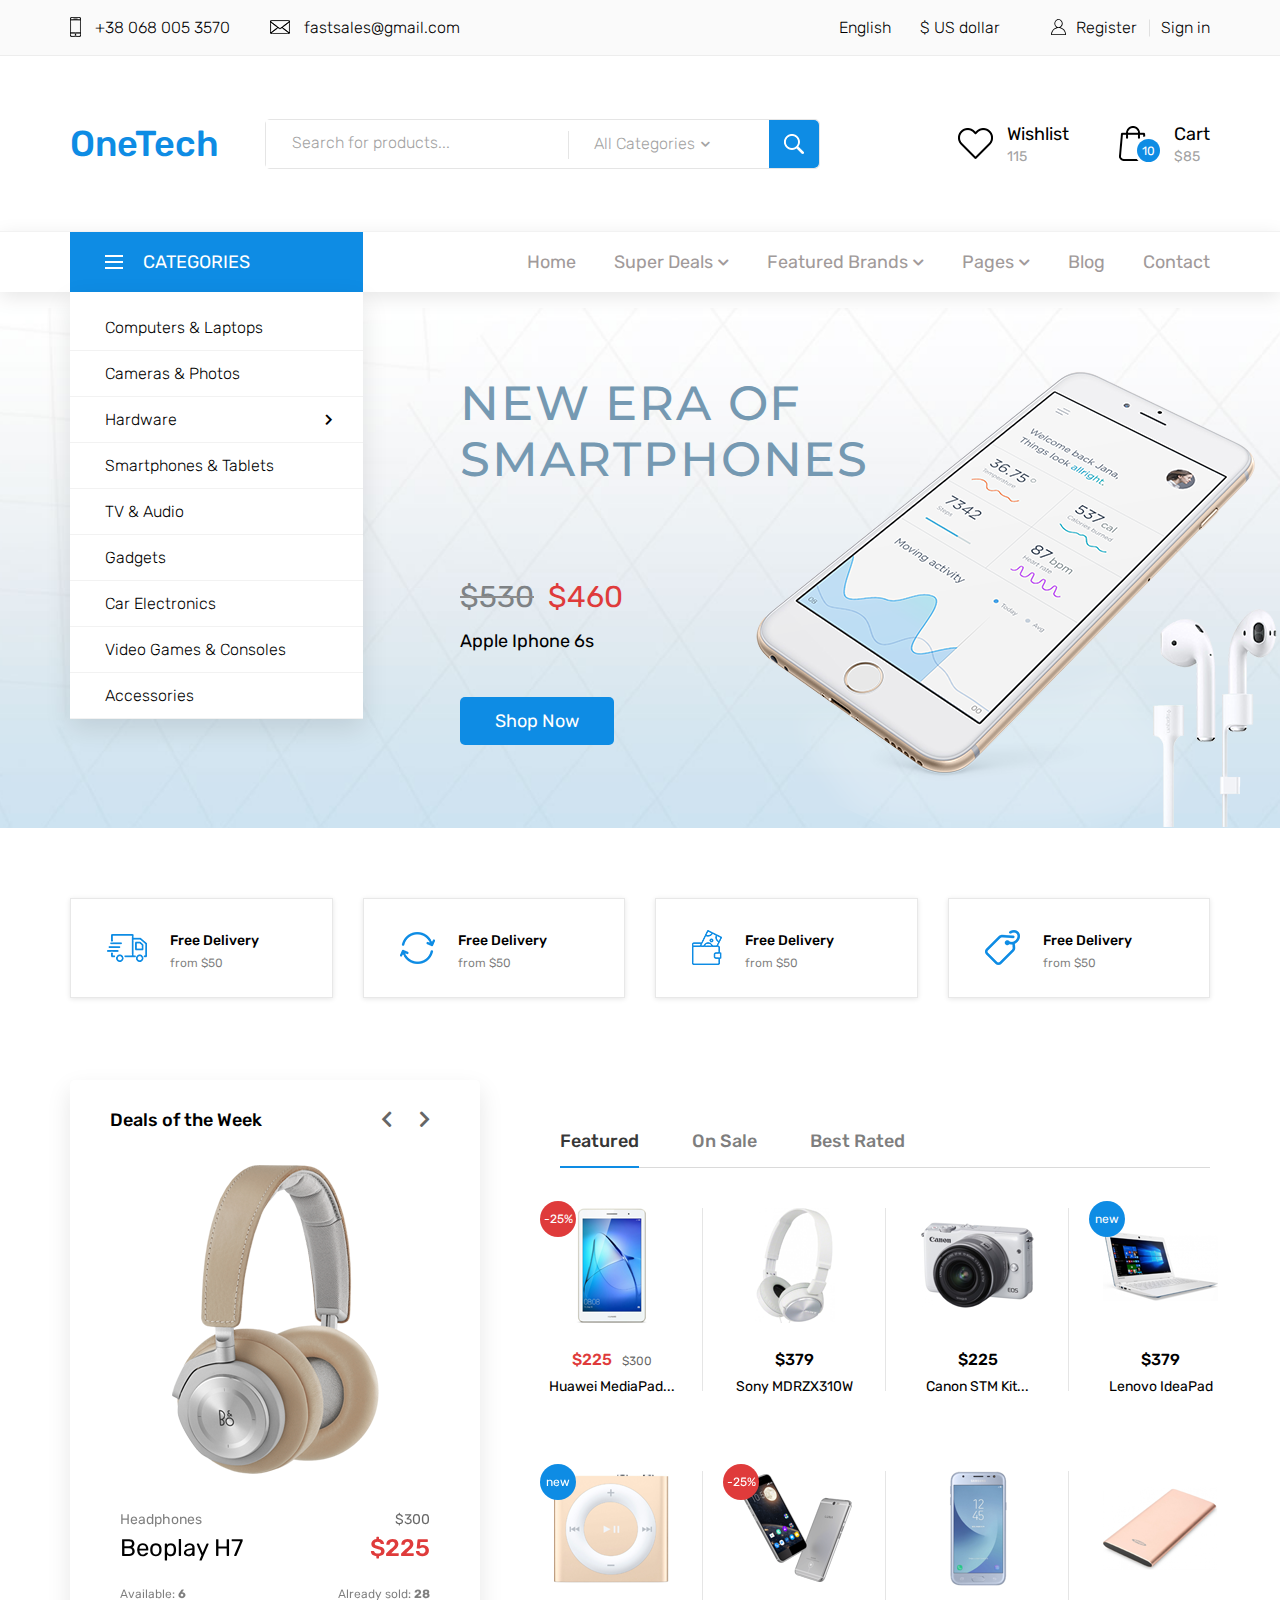
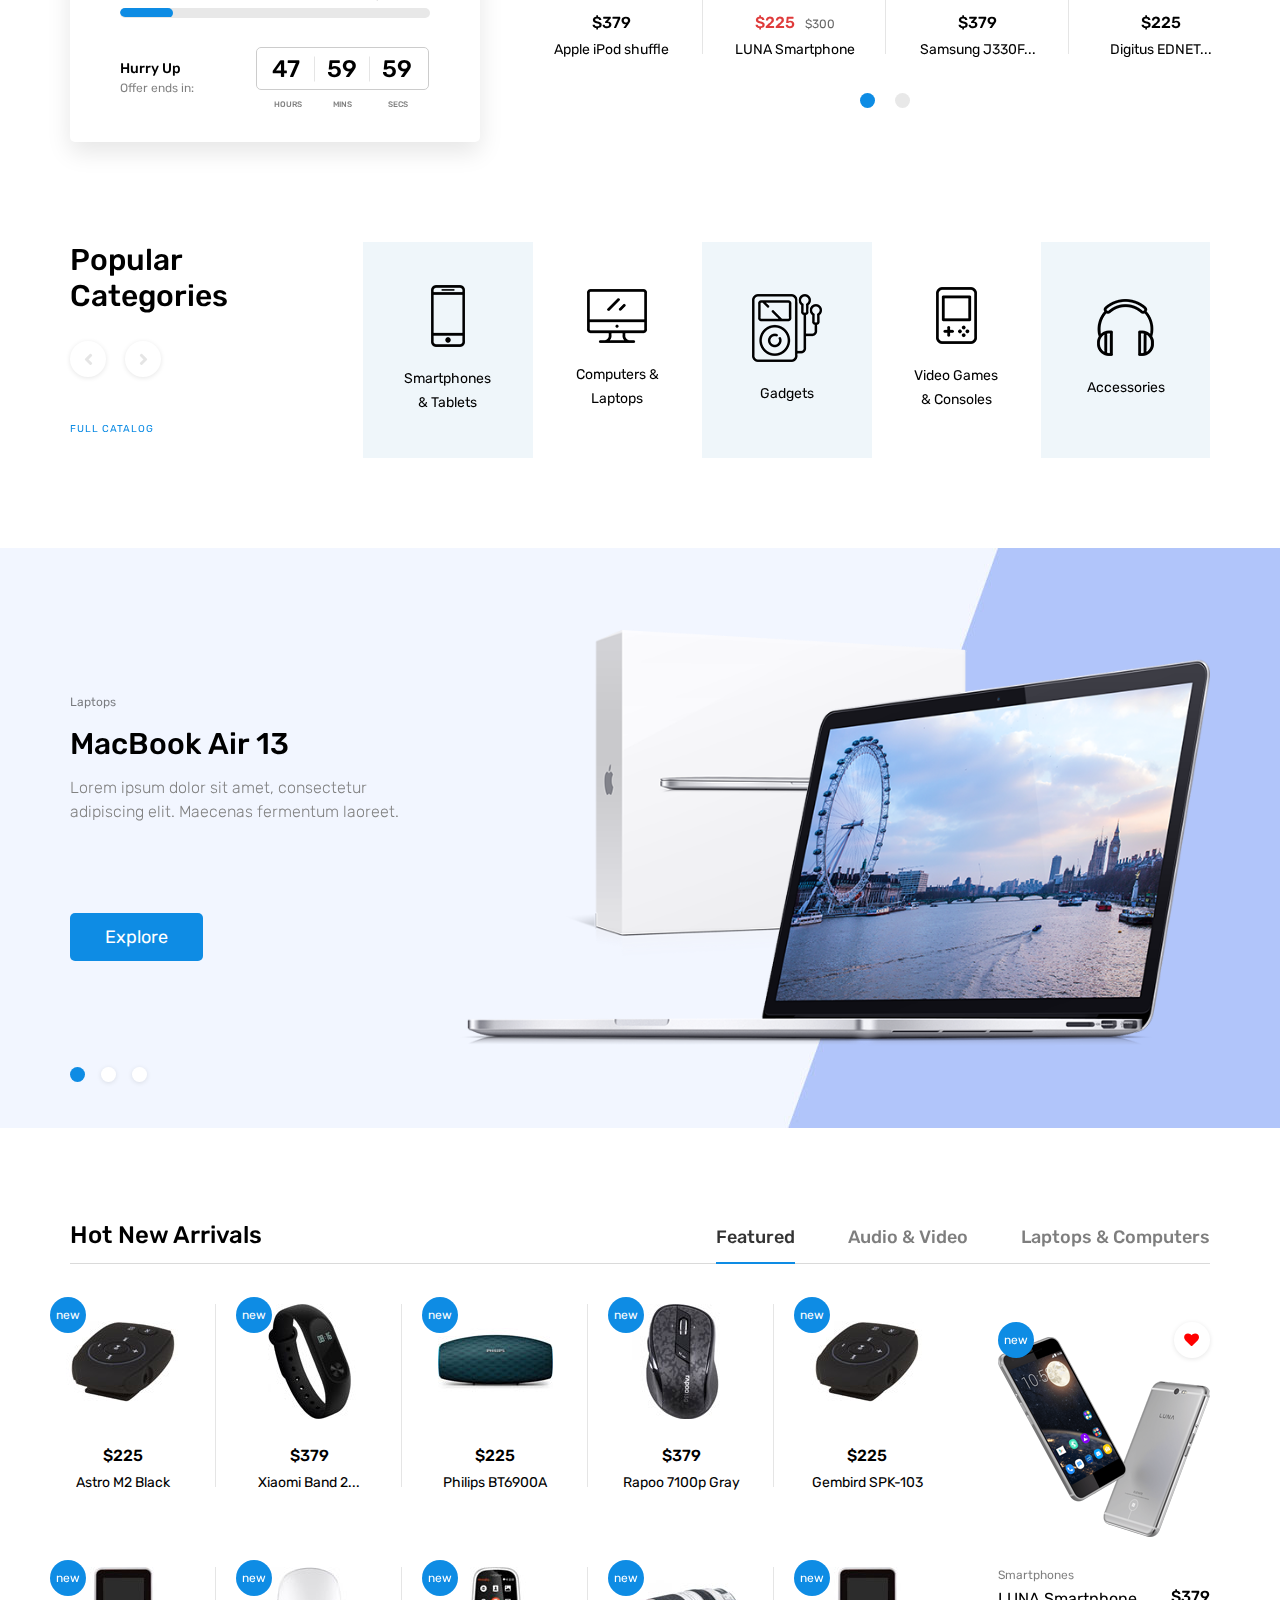
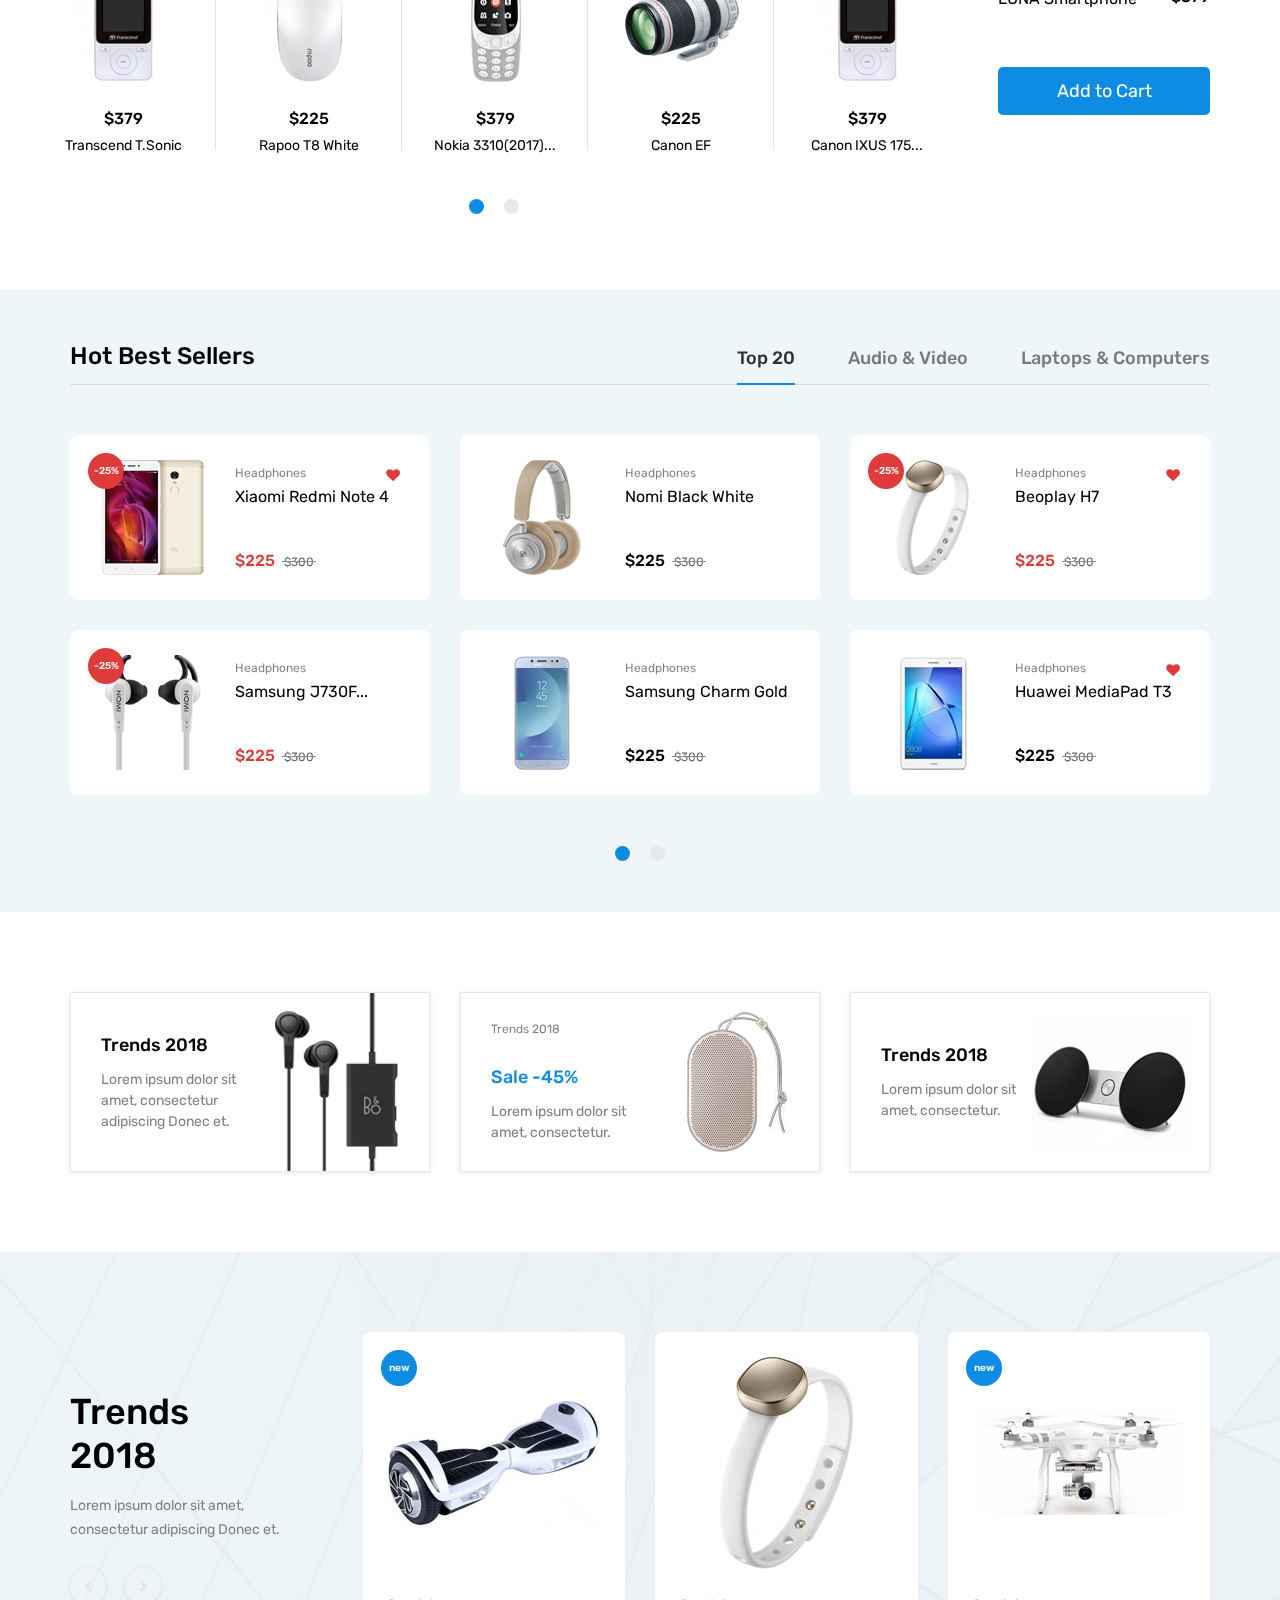
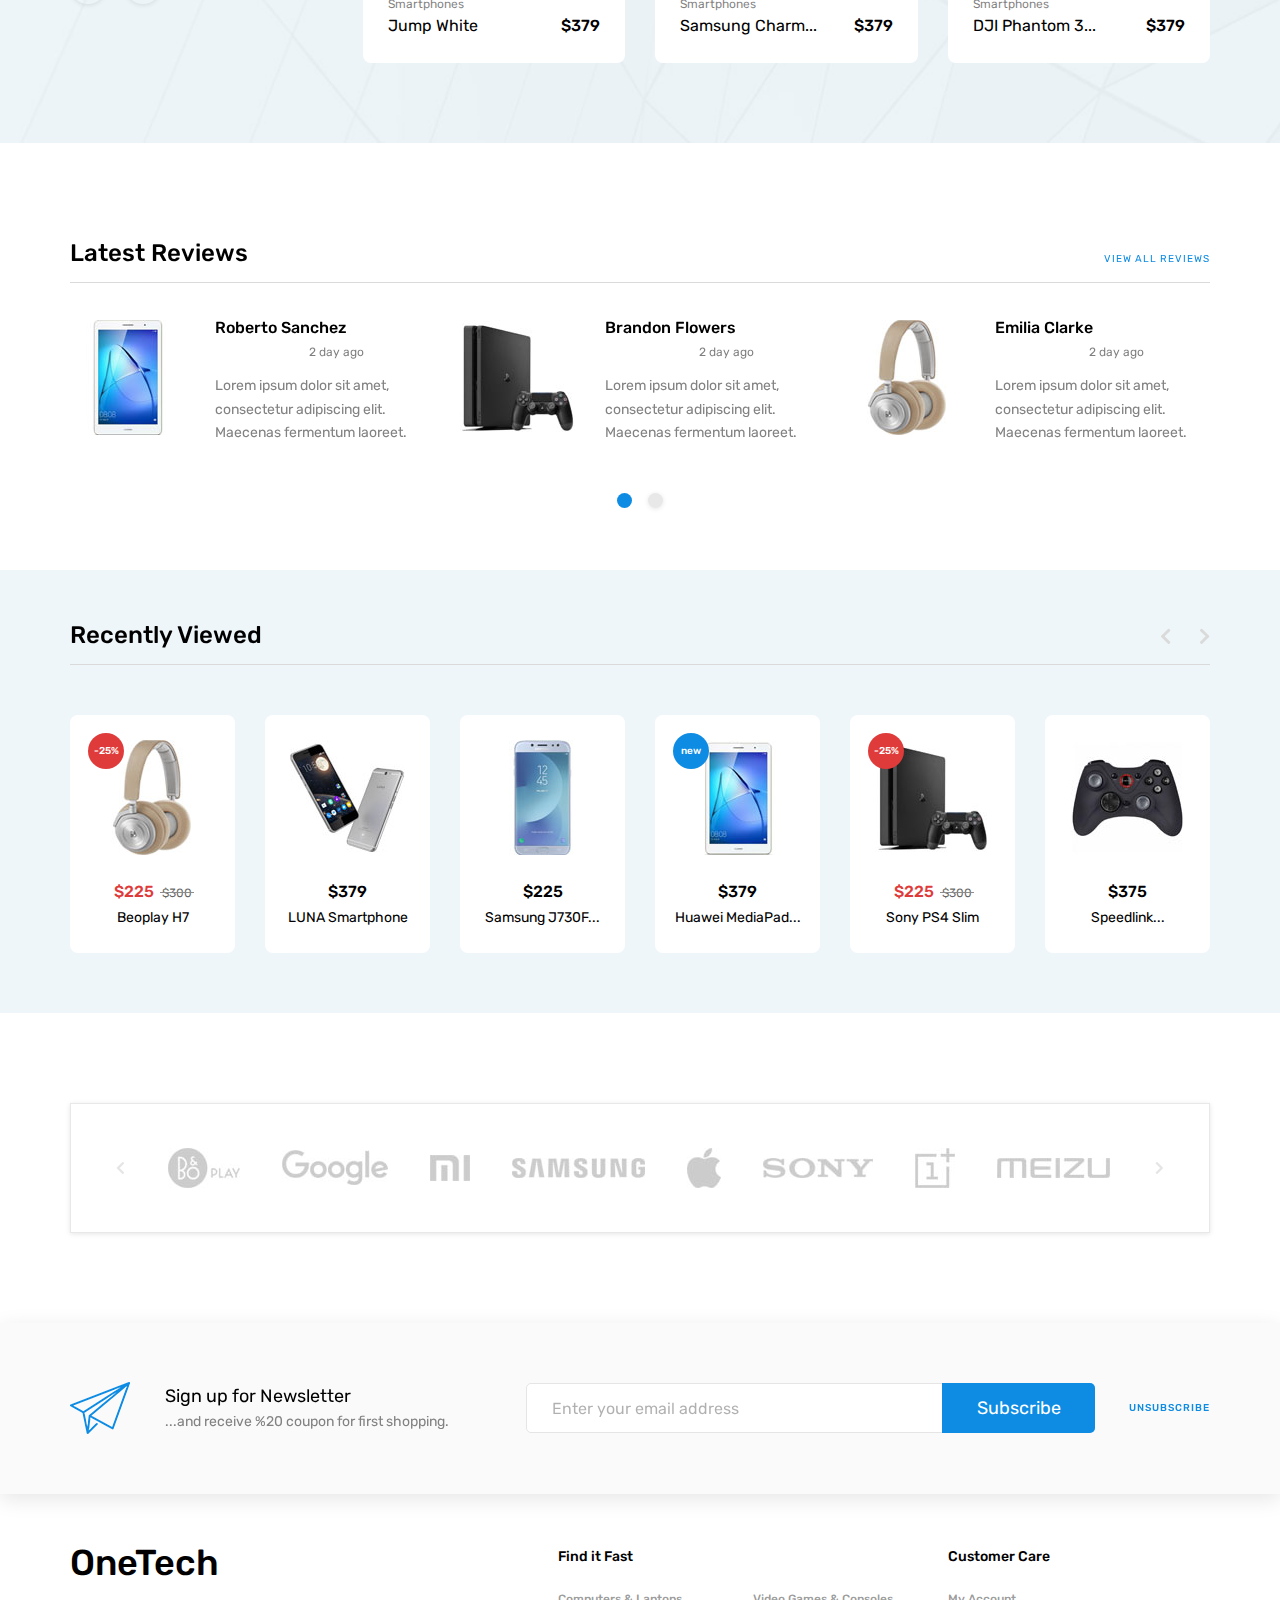
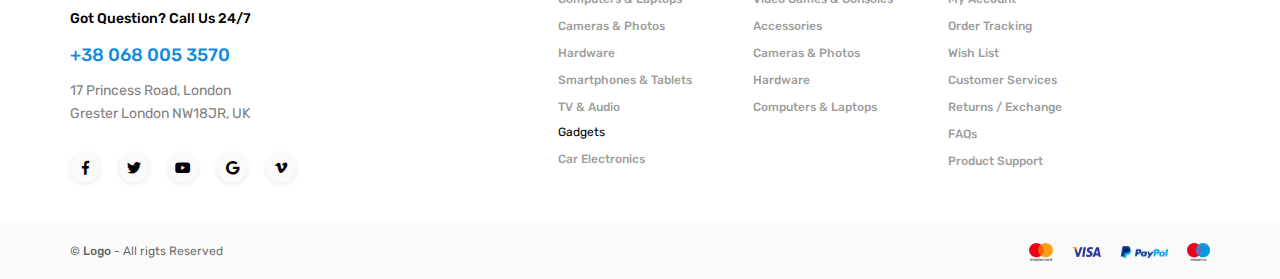
<file: index.html>
<!DOCTYPE html>
<html lang="en">
<head>
<title>OneTech</title>
<meta charset="utf-8">
<meta http-equiv="X-UA-Compatible" content="IE=edge">
<meta name="description" content="OneTech shop project">
<meta name="viewport" content="width=device-width, initial-scale=1">
<link rel="stylesheet" type="text/css" href="styles/bootstrap4/bootstrap.min.css">
<link href="plugins/fontawesome-free-5.0.1/css/fontawesome-all.css" rel="stylesheet" type="text/css">
<link rel="stylesheet" type="text/css" href="plugins/OwlCarousel2-2.2.1/owl.carousel.css">
<link rel="stylesheet" type="text/css" href="plugins/OwlCarousel2-2.2.1/owl.theme.default.css">
<link rel="stylesheet" type="text/css" href="plugins/OwlCarousel2-2.2.1/animate.css">
<link rel="stylesheet" type="text/css" href="plugins/slick-1.8.0/slick.css">
<link rel="stylesheet" type="text/css" href="styles/main_styles.css">
<link rel="stylesheet" type="text/css" href="styles/responsive.css">

</head>

<body>

<div class="super_container">
	
	<!-- Header -->
	
	<header class="header">

		<!-- Top Bar -->

		<div class="top_bar">
			<div class="container">
				<div class="row">
					<div class="col d-flex flex-row">
						<div class="top_bar_contact_item"><div class="top_bar_icon"><img src="images/phone.png" alt=""></div>+38 068 005 3570</div>
						<div class="top_bar_contact_item"><div class="top_bar_icon"><img src="images/mail.png" alt=""></div><a href="mailto:fastsales@gmail.com">fastsales@gmail.com</a></div>
						<div class="top_bar_content ml-auto">
							<div class="top_bar_menu">
								<ul class="standard_dropdown top_bar_dropdown">
									<li>
										<a href="#">English<i class="fas fa-chevron-down"></i></a>
										<ul>
											<li><a href="#">Italian</a></li>
											<li><a href="#">Spanish</a></li>
											<li><a href="#">Japanese</a></li>
										</ul>
									</li>
									<li>
										<a href="#">$ US dollar<i class="fas fa-chevron-down"></i></a>
										<ul>
											<li><a href="#">EUR Euro</a></li>
											<li><a href="#">GBP British Pound</a></li>
											<li><a href="#">JPY Japanese Yen</a></li>
										</ul>
									</li>
								</ul>
							</div>
							<div class="top_bar_user">
								<div class="user_icon"><img src="images/user.svg" alt=""></div>
								<div><a href="#">Register</a></div>
								<div><a href="#">Sign in</a></div>
							</div>
						</div>
					</div>
				</div>
			</div>		
		</div>

		<!-- Header Main -->

		<div class="header_main">
			<div class="container">
				<div class="row">

					<!-- Logo -->
					<div class="col-lg-2 col-sm-3 col-3 order-1">
						<div class="logo_container">
							<div class="logo"><a href="#">OneTech</a></div>
						</div>
					</div>

					<!-- Search -->
					<div class="col-lg-6 col-12 order-lg-2 order-3 text-lg-left text-right">
						<div class="header_search">
							<div class="header_search_content">
								<div class="header_search_form_container">
									<form action="#" class="header_search_form clearfix">
										<input type="search" required="required" class="header_search_input" placeholder="Search for products...">
										<div class="custom_dropdown">
											<div class="custom_dropdown_list">
												<span class="custom_dropdown_placeholder clc">All Categories</span>
												<i class="fas fa-chevron-down"></i>
												<ul class="custom_list clc">
													<li><a class="clc" href="#">All Categories</a></li>
													<li><a class="clc" href="#">Computers</a></li>
													<li><a class="clc" href="#">Laptops</a></li>
													<li><a class="clc" href="#">Cameras</a></li>
													<li><a class="clc" href="#">Hardware</a></li>
													<li><a class="clc" href="#">Smartphones</a></li>
												</ul>
											</div>
										</div>
										<button type="submit" class="header_search_button trans_300" value="Submit"><img src="images/search.png" alt=""></button>
									</form>
								</div>
							</div>
						</div>
					</div>

					<!-- Wishlist -->
					<div class="col-lg-4 col-9 order-lg-3 order-2 text-lg-left text-right">
						<div class="wishlist_cart d-flex flex-row align-items-center justify-content-end">
							<div class="wishlist d-flex flex-row align-items-center justify-content-end">
								<div class="wishlist_icon"><img src="images/heart.png" alt=""></div>
								<div class="wishlist_content">
									<div class="wishlist_text"><a href="#">Wishlist</a></div>
									<div class="wishlist_count">115</div>
								</div>
							</div>

							<!-- Cart -->
							<div class="cart">
								<div class="cart_container d-flex flex-row align-items-center justify-content-end">
									<div class="cart_icon">
										<img src="images/cart.png" alt="">
										<div class="cart_count"><span>10</span></div>
									</div>
									<div class="cart_content">
										<div class="cart_text"><a href="#">Cart</a></div>
										<div class="cart_price">$85</div>
									</div>
								</div>
							</div>
						</div>
					</div>
				</div>
			</div>
		</div>
		
		<!-- Main Navigation -->

		<nav class="main_nav">
			<div class="container">
				<div class="row">
					<div class="col">
						
						<div class="main_nav_content d-flex flex-row">

							<!-- Categories Menu -->

							<div class="cat_menu_container">
								<div class="cat_menu_title d-flex flex-row align-items-center justify-content-start">
									<div class="cat_burger"><span></span><span></span><span></span></div>
									<div class="cat_menu_text">categories</div>
								</div>

								<ul class="cat_menu">
									<li><a href="#">Computers & Laptops <i class="fas fa-chevron-right ml-auto"></i></a></li>
									<li><a href="#">Cameras & Photos<i class="fas fa-chevron-right"></i></a></li>
									<li class="hassubs">
										<a href="#">Hardware<i class="fas fa-chevron-right"></i></a>
										<ul>
											<li class="hassubs">
												<a href="#">Menu Item<i class="fas fa-chevron-right"></i></a>
												<ul>
													<li><a href="#">Menu Item<i class="fas fa-chevron-right"></i></a></li>
													<li><a href="#">Menu Item<i class="fas fa-chevron-right"></i></a></li>
													<li><a href="#">Menu Item<i class="fas fa-chevron-right"></i></a></li>
													<li><a href="#">Menu Item<i class="fas fa-chevron-right"></i></a></li>
												</ul>
											</li>
											<li><a href="#">Menu Item<i class="fas fa-chevron-right"></i></a></li>
											<li><a href="#">Menu Item<i class="fas fa-chevron-right"></i></a></li>
											<li><a href="#">Menu Item<i class="fas fa-chevron-right"></i></a></li>
										</ul>
									</li>
									<li><a href="#">Smartphones & Tablets<i class="fas fa-chevron-right"></i></a></li>
									<li><a href="#">TV & Audio<i class="fas fa-chevron-right"></i></a></li>
									<li><a href="#">Gadgets<i class="fas fa-chevron-right"></i></a></li>
									<li><a href="#">Car Electronics<i class="fas fa-chevron-right"></i></a></li>
									<li><a href="#">Video Games & Consoles<i class="fas fa-chevron-right"></i></a></li>
									<li><a href="#">Accessories<i class="fas fa-chevron-right"></i></a></li>
								</ul>
							</div>

							<!-- Main Nav Menu -->

							<div class="main_nav_menu ml-auto">
								<ul class="standard_dropdown main_nav_dropdown">
									<li><a href="#">Home<i class="fas fa-chevron-down"></i></a></li>
									<li class="hassubs">
										<a href="#">Super Deals<i class="fas fa-chevron-down"></i></a>
										<ul>
											<li>
												<a href="#">Menu Item<i class="fas fa-chevron-down"></i></a>
												<ul>
													<li><a href="#">Menu Item<i class="fas fa-chevron-down"></i></a></li>
													<li><a href="#">Menu Item<i class="fas fa-chevron-down"></i></a></li>
													<li><a href="#">Menu Item<i class="fas fa-chevron-down"></i></a></li>
												</ul>
											</li>
											<li><a href="#">Menu Item<i class="fas fa-chevron-down"></i></a></li>
											<li><a href="#">Menu Item<i class="fas fa-chevron-down"></i></a></li>
											<li><a href="#">Menu Item<i class="fas fa-chevron-down"></i></a></li>
										</ul>
									</li>
									<li class="hassubs">
										<a href="#">Featured Brands<i class="fas fa-chevron-down"></i></a>
										<ul>
											<li>
												<a href="#">Menu Item<i class="fas fa-chevron-down"></i></a>
												<ul>
													<li><a href="#">Menu Item<i class="fas fa-chevron-down"></i></a></li>
													<li><a href="#">Menu Item<i class="fas fa-chevron-down"></i></a></li>
													<li><a href="#">Menu Item<i class="fas fa-chevron-down"></i></a></li>
												</ul>
											</li>
											<li><a href="#">Menu Item<i class="fas fa-chevron-down"></i></a></li>
											<li><a href="#">Menu Item<i class="fas fa-chevron-down"></i></a></li>
											<li><a href="#">Menu Item<i class="fas fa-chevron-down"></i></a></li>
										</ul>
									</li>
									<li class="hassubs">
										<a href="#">Pages<i class="fas fa-chevron-down"></i></a>
										<ul>
											<li><a href="shop.html">Shop<i class="fas fa-chevron-down"></i></a></li>
											<li><a href="product.html">Product<i class="fas fa-chevron-down"></i></a></li>
											<li><a href="blog.html">Blog<i class="fas fa-chevron-down"></i></a></li>
											<li><a href="blog_single.html">Blog Post<i class="fas fa-chevron-down"></i></a></li>
											<li><a href="regular.html">Regular Post<i class="fas fa-chevron-down"></i></a></li>
											<li><a href="cart.html">Cart<i class="fas fa-chevron-down"></i></a></li>
											<li><a href="contact.html">Contact<i class="fas fa-chevron-down"></i></a></li>
										</ul>
									</li>
									<li><a href="blog.html">Blog<i class="fas fa-chevron-down"></i></a></li>
									<li><a href="contact.html">Contact<i class="fas fa-chevron-down"></i></a></li>
								</ul>
							</div>

							<!-- Menu Trigger -->

							<div class="menu_trigger_container ml-auto">
								<div class="menu_trigger d-flex flex-row align-items-center justify-content-end">
									<div class="menu_burger">
										<div class="menu_trigger_text">menu</div>
										<div class="cat_burger menu_burger_inner"><span></span><span></span><span></span></div>
									</div>
								</div>
							</div>

						</div>
					</div>
				</div>
			</div>
		</nav>
		
		<!-- Menu -->

		<div class="page_menu">
			<div class="container">
				<div class="row">
					<div class="col">
						
						<div class="page_menu_content">
							
							<div class="page_menu_search">
								<form action="#">
									<input type="search" required="required" class="page_menu_search_input" placeholder="Search for products...">
								</form>
							</div>
							<ul class="page_menu_nav">
								<li class="page_menu_item has-children">
									<a href="#">Language<i class="fa fa-angle-down"></i></a>
									<ul class="page_menu_selection">
										<li><a href="#">English<i class="fa fa-angle-down"></i></a></li>
										<li><a href="#">Italian<i class="fa fa-angle-down"></i></a></li>
										<li><a href="#">Spanish<i class="fa fa-angle-down"></i></a></li>
										<li><a href="#">Japanese<i class="fa fa-angle-down"></i></a></li>
									</ul>
								</li>
								<li class="page_menu_item has-children">
									<a href="#">Currency<i class="fa fa-angle-down"></i></a>
									<ul class="page_menu_selection">
										<li><a href="#">US Dollar<i class="fa fa-angle-down"></i></a></li>
										<li><a href="#">EUR Euro<i class="fa fa-angle-down"></i></a></li>
										<li><a href="#">GBP British Pound<i class="fa fa-angle-down"></i></a></li>
										<li><a href="#">JPY Japanese Yen<i class="fa fa-angle-down"></i></a></li>
									</ul>
								</li>
								<li class="page_menu_item">
									<a href="#">Home<i class="fa fa-angle-down"></i></a>
								</li>
								<li class="page_menu_item has-children">
									<a href="#">Super Deals<i class="fa fa-angle-down"></i></a>
									<ul class="page_menu_selection">
										<li><a href="#">Super Deals<i class="fa fa-angle-down"></i></a></li>
										<li class="page_menu_item has-children">
											<a href="#">Menu Item<i class="fa fa-angle-down"></i></a>
											<ul class="page_menu_selection">
												<li><a href="#">Menu Item<i class="fa fa-angle-down"></i></a></li>
												<li><a href="#">Menu Item<i class="fa fa-angle-down"></i></a></li>
												<li><a href="#">Menu Item<i class="fa fa-angle-down"></i></a></li>
												<li><a href="#">Menu Item<i class="fa fa-angle-down"></i></a></li>
											</ul>
										</li>
										<li><a href="#">Menu Item<i class="fa fa-angle-down"></i></a></li>
										<li><a href="#">Menu Item<i class="fa fa-angle-down"></i></a></li>
										<li><a href="#">Menu Item<i class="fa fa-angle-down"></i></a></li>
									</ul>
								</li>
								<li class="page_menu_item has-children">
									<a href="#">Featured Brands<i class="fa fa-angle-down"></i></a>
									<ul class="page_menu_selection">
										<li><a href="#">Featured Brands<i class="fa fa-angle-down"></i></a></li>
										<li><a href="#">Menu Item<i class="fa fa-angle-down"></i></a></li>
										<li><a href="#">Menu Item<i class="fa fa-angle-down"></i></a></li>
										<li><a href="#">Menu Item<i class="fa fa-angle-down"></i></a></li>
									</ul>
								</li>
								<li class="page_menu_item has-children">
									<a href="#">Trending Styles<i class="fa fa-angle-down"></i></a>
									<ul class="page_menu_selection">
										<li><a href="#">Trending Styles<i class="fa fa-angle-down"></i></a></li>
										<li><a href="#">Menu Item<i class="fa fa-angle-down"></i></a></li>
										<li><a href="#">Menu Item<i class="fa fa-angle-down"></i></a></li>
										<li><a href="#">Menu Item<i class="fa fa-angle-down"></i></a></li>
									</ul>
								</li>
								<li class="page_menu_item"><a href="blog.html">blog<i class="fa fa-angle-down"></i></a></li>
								<li class="page_menu_item"><a href="contact.html">contact<i class="fa fa-angle-down"></i></a></li>
							</ul>
							
							<div class="menu_contact">
								<div class="menu_contact_item"><div class="menu_contact_icon"><img src="images/phone_white.png" alt=""></div>+38 068 005 3570</div>
								<div class="menu_contact_item"><div class="menu_contact_icon"><img src="images/mail_white.png" alt=""></div><a href="mailto:fastsales@gmail.com">fastsales@gmail.com</a></div>
							</div>
						</div>
					</div>
				</div>
			</div>
		</div>

	</header>
	
	<!-- Banner -->

	<div class="banner">
		<div class="banner_background" style="background-image:url(images/banner_background.jpg)"></div>
		<div class="container fill_height">
			<div class="row fill_height">
				<div class="banner_product_image"><img src="images/banner_product.png" alt=""></div>
				<div class="col-lg-5 offset-lg-4 fill_height">
					<div class="banner_content">
						<h1 class="banner_text">new era of smartphones</h1>
						<div class="banner_price"><span>$530</span>$460</div>
						<div class="banner_product_name">Apple Iphone 6s</div>
						<div class="button banner_button"><a href="#">Shop Now</a></div>
					</div>
				</div>
			</div>
		</div>
	</div>

	<!-- Characteristics -->

	<div class="characteristics">
		<div class="container">
			<div class="row">

				<!-- Char. Item -->
				<div class="col-lg-3 col-md-6 char_col">
					
					<div class="char_item d-flex flex-row align-items-center justify-content-start">
						<div class="char_icon"><img src="images/char_1.png" alt=""></div>
						<div class="char_content">
							<div class="char_title">Free Delivery</div>
							<div class="char_subtitle">from $50</div>
						</div>
					</div>
				</div>

				<!-- Char. Item -->
				<div class="col-lg-3 col-md-6 char_col">
					
					<div class="char_item d-flex flex-row align-items-center justify-content-start">
						<div class="char_icon"><img src="images/char_2.png" alt=""></div>
						<div class="char_content">
							<div class="char_title">Free Delivery</div>
							<div class="char_subtitle">from $50</div>
						</div>
					</div>
				</div>

				<!-- Char. Item -->
				<div class="col-lg-3 col-md-6 char_col">
					
					<div class="char_item d-flex flex-row align-items-center justify-content-start">
						<div class="char_icon"><img src="images/char_3.png" alt=""></div>
						<div class="char_content">
							<div class="char_title">Free Delivery</div>
							<div class="char_subtitle">from $50</div>
						</div>
					</div>
				</div>

				<!-- Char. Item -->
				<div class="col-lg-3 col-md-6 char_col">
					
					<div class="char_item d-flex flex-row align-items-center justify-content-start">
						<div class="char_icon"><img src="images/char_4.png" alt=""></div>
						<div class="char_content">
							<div class="char_title">Free Delivery</div>
							<div class="char_subtitle">from $50</div>
						</div>
					</div>
				</div>
			</div>
		</div>
	</div>

	<!-- Deals of the week -->

	<div class="deals_featured">
		<div class="container">
			<div class="row">
				<div class="col d-flex flex-lg-row flex-column align-items-center justify-content-start">
					
					<!-- Deals -->

					<div class="deals">
						<div class="deals_title">Deals of the Week</div>
						<div class="deals_slider_container">
							
							<!-- Deals Slider -->
							<div class="owl-carousel owl-theme deals_slider">
								
								<!-- Deals Item -->
								<div class="owl-item deals_item">
									<div class="deals_image"><img src="images/deals.png" alt=""></div>
									<div class="deals_content">
										<div class="deals_info_line d-flex flex-row justify-content-start">
											<div class="deals_item_category"><a href="#">Headphones</a></div>
											<div class="deals_item_price_a ml-auto">$300</div>
										</div>
										<div class="deals_info_line d-flex flex-row justify-content-start">
											<div class="deals_item_name">Beoplay H7</div>
											<div class="deals_item_price ml-auto">$225</div>
										</div>
										<div class="available">
											<div class="available_line d-flex flex-row justify-content-start">
												<div class="available_title">Available: <span>6</span></div>
												<div class="sold_title ml-auto">Already sold: <span>28</span></div>
											</div>
											<div class="available_bar"><span style="width:17%"></span></div>
										</div>
										<div class="deals_timer d-flex flex-row align-items-center justify-content-start">
											<div class="deals_timer_title_container">
												<div class="deals_timer_title">Hurry Up</div>
												<div class="deals_timer_subtitle">Offer ends in:</div>
											</div>
											<div class="deals_timer_content ml-auto">
												<div class="deals_timer_box clearfix" data-target-time="">
													<div class="deals_timer_unit">
														<div id="deals_timer1_hr" class="deals_timer_hr"></div>
														<span>hours</span>
													</div>
													<div class="deals_timer_unit">
														<div id="deals_timer1_min" class="deals_timer_min"></div>
														<span>mins</span>
													</div>
													<div class="deals_timer_unit">
														<div id="deals_timer1_sec" class="deals_timer_sec"></div>
														<span>secs</span>
													</div>
												</div>
											</div>
										</div>
									</div>
								</div>

								<!-- Deals Item -->
								<div class="owl-item deals_item">
									<div class="deals_image"><img src="images/deals.png" alt=""></div>
									<div class="deals_content">
										<div class="deals_info_line d-flex flex-row justify-content-start">
											<div class="deals_item_category"><a href="#">Headphones</a></div>
											<div class="deals_item_price_a ml-auto">$300</div>
										</div>
										<div class="deals_info_line d-flex flex-row justify-content-start">
											<div class="deals_item_name">Beoplay H7</div>
											<div class="deals_item_price ml-auto">$225</div>
										</div>
										<div class="available">
											<div class="available_line d-flex flex-row justify-content-start">
												<div class="available_title">Available: <span>6</span></div>
												<div class="sold_title ml-auto">Already sold: <span>28</span></div>
											</div>
											<div class="available_bar"><span style="width:17%"></span></div>
										</div>
										<div class="deals_timer d-flex flex-row align-items-center justify-content-start">
											<div class="deals_timer_title_container">
												<div class="deals_timer_title">Hurry Up</div>
												<div class="deals_timer_subtitle">Offer ends in:</div>
											</div>
											<div class="deals_timer_content ml-auto">
												<div class="deals_timer_box clearfix" data-target-time="">
													<div class="deals_timer_unit">
														<div id="deals_timer2_hr" class="deals_timer_hr"></div>
														<span>hours</span>
													</div>
													<div class="deals_timer_unit">
														<div id="deals_timer2_min" class="deals_timer_min"></div>
														<span>mins</span>
													</div>
													<div class="deals_timer_unit">
														<div id="deals_timer2_sec" class="deals_timer_sec"></div>
														<span>secs</span>
													</div>
												</div>
											</div>
										</div>
									</div>
								</div>

								<!-- Deals Item -->
								<div class="owl-item deals_item">
									<div class="deals_image"><img src="images/deals.png" alt=""></div>
									<div class="deals_content">
										<div class="deals_info_line d-flex flex-row justify-content-start">
											<div class="deals_item_category"><a href="#">Headphones</a></div>
											<div class="deals_item_price_a ml-auto">$300</div>
										</div>
										<div class="deals_info_line d-flex flex-row justify-content-start">
											<div class="deals_item_name">Beoplay H7</div>
											<div class="deals_item_price ml-auto">$225</div>
										</div>
										<div class="available">
											<div class="available_line d-flex flex-row justify-content-start">
												<div class="available_title">Available: <span>6</span></div>
												<div class="sold_title ml-auto">Already sold: <span>28</span></div>
											</div>
											<div class="available_bar"><span style="width:17%"></span></div>
										</div>
										<div class="deals_timer d-flex flex-row align-items-center justify-content-start">
											<div class="deals_timer_title_container">
												<div class="deals_timer_title">Hurry Up</div>
												<div class="deals_timer_subtitle">Offer ends in:</div>
											</div>
											<div class="deals_timer_content ml-auto">
												<div class="deals_timer_box clearfix" data-target-time="">
													<div class="deals_timer_unit">
														<div id="deals_timer3_hr" class="deals_timer_hr"></div>
														<span>hours</span>
													</div>
													<div class="deals_timer_unit">
														<div id="deals_timer3_min" class="deals_timer_min"></div>
														<span>mins</span>
													</div>
													<div class="deals_timer_unit">
														<div id="deals_timer3_sec" class="deals_timer_sec"></div>
														<span>secs</span>
													</div>
												</div>
											</div>
										</div>
									</div>
								</div>

							</div>

						</div>

						<div class="deals_slider_nav_container">
							<div class="deals_slider_prev deals_slider_nav"><i class="fas fa-chevron-left ml-auto"></i></div>
							<div class="deals_slider_next deals_slider_nav"><i class="fas fa-chevron-right ml-auto"></i></div>
						</div>
					</div>
					
					<!-- Featured -->
					<div class="featured">
						<div class="tabbed_container">
							<div class="tabs">
								<ul class="clearfix">
									<li class="active">Featured</li>
									<li>On Sale</li>
									<li>Best Rated</li>
								</ul>
								<div class="tabs_line"><span></span></div>
							</div>

							<!-- Product Panel -->
							<div class="product_panel panel active">
								<div class="featured_slider slider">

									<!-- Slider Item -->
									<div class="featured_slider_item">
										<div class="border_active"></div>
										<div class="product_item discount d-flex flex-column align-items-center justify-content-center text-center">
											<div class="product_image d-flex flex-column align-items-center justify-content-center"><img src="images/featured_1.png" alt=""></div>
											<div class="product_content">
												<div class="product_price discount">$225<span>$300</span></div>
												<div class="product_name"><div><a href="product.html">Huawei MediaPad...</a></div></div>
												<div class="product_extras">
													<div class="product_color">
														<input type="radio" checked name="product_color" style="background:#b19c83">
														<input type="radio" name="product_color" style="background:#000000">
														<input type="radio" name="product_color" style="background:#999999">
													</div>
													<button class="product_cart_button">Add to Cart</button>
												</div>
											</div>
											<div class="product_fav"><i class="fas fa-heart"></i></div>
											<ul class="product_marks">
												<li class="product_mark product_discount">-25%</li>
												<li class="product_mark product_new">new</li>
											</ul>
										</div>
									</div>

									<!-- Slider Item -->
									<div class="featured_slider_item">
										<div class="border_active"></div>
										<div class="product_item is_new d-flex flex-column align-items-center justify-content-center text-center">
											<div class="product_image d-flex flex-column align-items-center justify-content-center"><img src="images/featured_2.png" alt=""></div>
											<div class="product_content">
												<div class="product_price">$379</div>
												<div class="product_name"><div><a href="product.html">Apple iPod shuffle</a></div></div>
												<div class="product_extras">
													<div class="product_color">
														<input type="radio" checked name="product_color" style="background:#b19c83">
														<input type="radio" name="product_color" style="background:#000000">
														<input type="radio" name="product_color" style="background:#999999">
													</div>
													<button class="product_cart_button active">Add to Cart</button>
												</div>
											</div>
											<div class="product_fav"><i class="fas fa-heart"></i></div>
											<ul class="product_marks">
												<li class="product_mark product_discount"></li>
												<li class="product_mark product_new">new</li>
											</ul>
										</div>
									</div>

									<!-- Slider Item -->
									<div class="featured_slider_item">
										<div class="border_active"></div>
										<div class="product_item d-flex flex-column align-items-center justify-content-center text-center">
											<div class="product_image d-flex flex-column align-items-center justify-content-center"><img src="images/featured_3.png" alt=""></div>
											<div class="product_content">
												<div class="product_price">$379</div>
												<div class="product_name"><div><a href="product.html">Sony MDRZX310W</a></div></div>
												<div class="product_extras">
													<div class="product_color">
														<input type="radio" checked name="product_color" style="background:#b19c83">
														<input type="radio" name="product_color" style="background:#000000">
														<input type="radio" name="product_color" style="background:#999999">
													</div>
													<button class="product_cart_button">Add to Cart</button>
												</div>
											</div>
											<div class="product_fav"><i class="fas fa-heart"></i></div>
											<ul class="product_marks">
												<li class="product_mark product_discount"></li>
												<li class="product_mark product_new">new</li>
											</ul>
										</div>
									</div>

									<!-- Slider Item -->
									<div class="featured_slider_item">
										<div class="border_active"></div>
										<div class="product_item discount d-flex flex-column align-items-center justify-content-center text-center">
											<div class="product_image d-flex flex-column align-items-center justify-content-center"><img src="images/featured_4.png" alt=""></div>
											<div class="product_content">
												<div class="product_price discount">$225<span>$300</span></div>
												<div class="product_name"><div><a href="product.html">LUNA Smartphone</a></div></div>
												<div class="product_extras">
													<div class="product_color">
														<input type="radio" checked name="product_color" style="background:#b19c83">
														<input type="radio" name="product_color" style="background:#000000">
														<input type="radio" name="product_color" style="background:#999999">
													</div>
													<button class="product_cart_button">Add to Cart</button>
												</div>
											</div>
											<div class="product_fav"><i class="fas fa-heart"></i></div>
											<ul class="product_marks">
												<li class="product_mark product_discount">-25%</li>
												<li class="product_mark product_new">new</li>
											</ul>
										</div>
									</div>

									<!-- Slider Item -->
									<div class="featured_slider_item">
										<div class="border_active"></div>
										<div class="product_item d-flex flex-column align-items-center justify-content-center text-center">
											<div class="product_image d-flex flex-column align-items-center justify-content-center"><img src="images/featured_5.png" alt=""></div>
											<div class="product_content">
												<div class="product_price">$225</div>
												<div class="product_name"><div><a href="product.html">Canon STM Kit...</a></div></div>
												<div class="product_extras">
													<div class="product_color">
														<input type="radio" checked name="product_color" style="background:#b19c83">
														<input type="radio" name="product_color" style="background:#000000">
														<input type="radio" name="product_color" style="background:#999999">
													</div>
													<button class="product_cart_button">Add to Cart</button>
												</div>
											</div>
											<div class="product_fav"><i class="fas fa-heart"></i></div>
											<ul class="product_marks">
												<li class="product_mark product_discount"></li>
												<li class="product_mark product_new">new</li>
											</ul>
										</div>
									</div>

									<!-- Slider Item -->
									<div class="featured_slider_item">
										<div class="border_active"></div>
										<div class="product_item d-flex flex-column align-items-center justify-content-center text-center">
											<div class="product_image d-flex flex-column align-items-center justify-content-center"><img src="images/featured_6.png" alt=""></div>
											<div class="product_content">
												<div class="product_price">$379</div>
												<div class="product_name"><div><a href="product.html">Samsung J330F...</a></div></div>
												<div class="product_extras">
													<div class="product_color">
														<input type="radio" checked name="product_color" style="background:#b19c83">
														<input type="radio" name="product_color" style="background:#000000">
														<input type="radio" name="product_color" style="background:#999999">
													</div>
													<button class="product_cart_button">Add to Cart</button>
												</div>
											</div>
											<div class="product_fav"><i class="fas fa-heart"></i></div>
											<ul class="product_marks">
												<li class="product_mark product_discount"></li>
												<li class="product_mark product_new">new</li>
											</ul>
										</div>
									</div>

									<!-- Slider Item -->
									<div class="featured_slider_item">
										<div class="border_active"></div>
										<div class="product_item is_new d-flex flex-column align-items-center justify-content-center text-center">
											<div class="product_image d-flex flex-column align-items-center justify-content-center"><img src="images/featured_7.png" alt=""></div>
											<div class="product_content">
												<div class="product_price">$379</div>
												<div class="product_name"><div><a href="product.html">Lenovo IdeaPad</a></div></div>
												<div class="product_extras">
													<div class="product_color">
														<input type="radio" checked name="product_color" style="background:#b19c83">
														<input type="radio" name="product_color" style="background:#000000">
														<input type="radio" name="product_color" style="background:#999999">
													</div>
													<button class="product_cart_button">Add to Cart</button>
												</div>
											</div>
											<div class="product_fav"><i class="fas fa-heart"></i></div>
											<ul class="product_marks">
												<li class="product_mark product_discount">-25%</li>
												<li class="product_mark product_new">new</li>
											</ul>
										</div>
									</div>

									<!-- Slider Item -->
									<div class="featured_slider_item">
										<div class="border_active"></div>
										<div class="product_item d-flex flex-column align-items-center justify-content-center text-center">
											<div class="product_image d-flex flex-column align-items-center justify-content-center"><img src="images/featured_8.png" alt=""></div>
											<div class="product_content">
												<div class="product_price">$225</div>
												<div class="product_name"><div><a href="product.html">Digitus EDNET...</a></div></div>
												<div class="product_extras">
													<div class="product_color">
														<input type="radio" checked name="product_color" style="background:#b19c83">
														<input type="radio" name="product_color" style="background:#000000">
														<input type="radio" name="product_color" style="background:#999999">
													</div>
													<button class="product_cart_button">Add to Cart</button>
												</div>
											</div>
											<div class="product_fav"><i class="fas fa-heart"></i></div>
											<ul class="product_marks">
												<li class="product_mark product_discount"></li>
												<li class="product_mark product_new">new</li>
											</ul>
										</div>
									</div>

									<!-- Slider Item -->
									<div class="featured_slider_item">
										<div class="border_active"></div>
										<div class="product_item d-flex flex-column align-items-center justify-content-center text-center">
											<div class="product_image d-flex flex-column align-items-center justify-content-center"><img src="images/featured_1.png" alt=""></div>
											<div class="product_content">
												<div class="product_price">$225</div>
												<div class="product_name"><div><a href="product.html">Huawei MediaPad...</a></div></div>
												<div class="product_extras">
													<div class="product_color">
														<input type="radio" checked name="product_color" style="background:#b19c83">
														<input type="radio" name="product_color" style="background:#000000">
														<input type="radio" name="product_color" style="background:#999999">
													</div>
													<button class="product_cart_button">Add to Cart</button>
												</div>
											</div>
											<div class="product_fav"><i class="fas fa-heart"></i></div>
											<ul class="product_marks">
												<li class="product_mark product_discount"></li>
												<li class="product_mark product_new">new</li>
											</ul>
										</div>
									</div>

									<!-- Slider Item -->
									<div class="featured_slider_item">
										<div class="border_active"></div>
										<div class="product_item d-flex flex-column align-items-center justify-content-center text-center">
											<div class="product_image d-flex flex-column align-items-center justify-content-center"><img src="images/featured_2.png" alt=""></div>
											<div class="product_content">
												<div class="product_price">$379</div>
												<div class="product_name"><div><a href="product.html">Huawei MediaPad...</a></div></div>
												<div class="product_extras">
													<div class="product_color">
														<input type="radio" checked name="product_color" style="background:#b19c83">
														<input type="radio" name="product_color" style="background:#000000">
														<input type="radio" name="product_color" style="background:#999999">
													</div>
													<button class="product_cart_button">Add to Cart</button>
												</div>
											</div>
											<div class="product_fav"><i class="fas fa-heart"></i></div>
											<ul class="product_marks">
												<li class="product_mark product_discount"></li>
												<li class="product_mark product_new">new</li>
											</ul>
										</div>
									</div>

									<!-- Slider Item -->
									<div class="featured_slider_item">
										<div class="border_active"></div>
										<div class="product_item d-flex flex-column align-items-center justify-content-center text-center">
											<div class="product_image d-flex flex-column align-items-center justify-content-center"><img src="images/featured_3.png" alt=""></div>
											<div class="product_content">
												<div class="product_price">$379</div>
												<div class="product_name"><div><a href="product.html">Huawei MediaPad...</a></div></div>
												<div class="product_extras">
													<div class="product_color">
														<input type="radio" checked name="product_color" style="background:#b19c83">
														<input type="radio" name="product_color" style="background:#000000">
														<input type="radio" name="product_color" style="background:#999999">
													</div>
													<button class="product_cart_button">Add to Cart</button>
												</div>
											</div>
											<div class="product_fav"><i class="fas fa-heart"></i></div>
											<ul class="product_marks">
												<li class="product_mark product_discount"></li>
												<li class="product_mark product_new">new</li>
											</ul>
										</div>
									</div>

									<!-- Slider Item -->
									<div class="featured_slider_item">
										<div class="border_active"></div>
										<div class="product_item d-flex flex-column align-items-center justify-content-center text-center">
											<div class="product_image d-flex flex-column align-items-center justify-content-center"><img src="images/featured_4.png" alt=""></div>
											<div class="product_content">
												<div class="product_price">$225</div>
												<div class="product_name"><div><a href="product.html">Huawei MediaPad...</a></div></div>
												<div class="product_extras">
													<div class="product_color">
														<input type="radio" checked name="product_color" style="background:#b19c83">
														<input type="radio" name="product_color" style="background:#000000">
														<input type="radio" name="product_color" style="background:#999999">
													</div>
													<button class="product_cart_button">Add to Cart</button>
												</div>
											</div>
											<div class="product_fav"><i class="fas fa-heart"></i></div>
											<ul class="product_marks">
												<li class="product_mark product_discount"></li>
												<li class="product_mark product_new">new</li>
											</ul>
										</div>
									</div>

									<!-- Slider Item -->
									<div class="featured_slider_item">
										<div class="border_active"></div>
										<div class="product_item d-flex flex-column align-items-center justify-content-center text-center">
											<div class="product_image d-flex flex-column align-items-center justify-content-center"><img src="images/featured_5.png" alt=""></div>
											<div class="product_content">
												<div class="product_price">$225</div>
												<div class="product_name"><div><a href="product.html">Huawei MediaPad...</a></div></div>
												<div class="product_extras">
													<div class="product_color">
														<input type="radio" checked name="product_color" style="background:#b19c83">
														<input type="radio" name="product_color" style="background:#000000">
														<input type="radio" name="product_color" style="background:#999999">
													</div>
													<button class="product_cart_button">Add to Cart</button>
												</div>
											</div>
											<div class="product_fav"><i class="fas fa-heart"></i></div>
											<ul class="product_marks">
												<li class="product_mark product_discount"></li>
												<li class="product_mark product_new">new</li>
											</ul>
										</div>
									</div>

									<!-- Slider Item -->
									<div class="featured_slider_item">
										<div class="border_active"></div>
										<div class="product_item d-flex flex-column align-items-center justify-content-center text-center">
											<div class="product_image d-flex flex-column align-items-center justify-content-center"><img src="images/featured_6.png" alt=""></div>
											<div class="product_content">
												<div class="product_price">$379</div>
												<div class="product_name"><div><a href="product.html">Huawei MediaPad...</a></div></div>
												<div class="product_extras">
													<div class="product_color">
														<input type="radio" checked name="product_color" style="background:#b19c83">
														<input type="radio" name="product_color" style="background:#000000">
														<input type="radio" name="product_color" style="background:#999999">
													</div>
													<button class="product_cart_button">Add to Cart</button>
												</div>
											</div>
											<div class="product_fav"><i class="fas fa-heart"></i></div>
											<ul class="product_marks">
												<li class="product_mark product_discount"></li>
												<li class="product_mark product_new">new</li>
											</ul>
										</div>
									</div>

									<!-- Slider Item -->
									<div class="featured_slider_item">
										<div class="border_active"></div>
										<div class="product_item d-flex flex-column align-items-center justify-content-center text-center">
											<div class="product_image d-flex flex-column align-items-center justify-content-center"><img src="images/featured_7.png" alt=""></div>
											<div class="product_content">
												<div class="product_price">$379</div>
												<div class="product_name"><div><a href="product.html">Huawei MediaPad...</a></div></div>
												<div class="product_extras">
													<div class="product_color">
														<input type="radio" checked name="product_color" style="background:#b19c83">
														<input type="radio" name="product_color" style="background:#000000">
														<input type="radio" name="product_color" style="background:#999999">
													</div>
													<button class="product_cart_button">Add to Cart</button>
												</div>
											</div>
											<div class="product_fav"><i class="fas fa-heart"></i></div>
											<ul class="product_marks">
												<li class="product_mark product_discount"></li>
												<li class="product_mark product_new">new</li>
											</ul>
										</div>
									</div>

									<!-- Slider Item -->
									<div class="featured_slider_item">
										<div class="border_active"></div>
										<div class="product_item d-flex flex-column align-items-center justify-content-center text-center">
											<div class="product_image d-flex flex-column align-items-center justify-content-center"><img src="images/featured_8.png" alt=""></div>
											<div class="product_content">
												<div class="product_price">$225</div>
												<div class="product_name"><div><a href="product.html">Huawei MediaPad...</a></div></div>
												<div class="product_extras">
													<div class="product_color">
														<input type="radio" checked name="product_color" style="background:#b19c83">
														<input type="radio" name="product_color" style="background:#000000">
														<input type="radio" name="product_color" style="background:#999999">
													</div>
													<button class="product_cart_button">Add to Cart</button>
												</div>
											</div>
											<div class="product_fav"><i class="fas fa-heart"></i></div>
											<ul class="product_marks">
												<li class="product_mark product_discount"></li>
												<li class="product_mark product_new">new</li>
											</ul>
										</div>
									</div>

								</div>
								<div class="featured_slider_dots_cover"></div>
							</div>

							<!-- Product Panel -->

							<div class="product_panel panel">
								<div class="featured_slider slider">

									<!-- Slider Item -->
									<div class="featured_slider_item">
										<div class="border_active"></div>
										<div class="product_item discount d-flex flex-column align-items-center justify-content-center text-center">
											<div class="product_image d-flex flex-column align-items-center justify-content-center"><img src="images/featured_1.png" alt=""></div>
											<div class="product_content">
												<div class="product_price discount">$225<span>$300</span></div>
												<div class="product_name"><div><a href="product.html">Huawei MediaPad...</a></div></div>
												<div class="product_extras">
													<div class="product_color">
														<input type="radio" checked name="product_color" style="background:#b19c83">
														<input type="radio" name="product_color" style="background:#000000">
														<input type="radio" name="product_color" style="background:#999999">
													</div>
													<button class="product_cart_button">Add to Cart</button>
												</div>
											</div>
											<div class="product_fav"><i class="fas fa-heart"></i></div>
											<ul class="product_marks">
												<li class="product_mark product_discount">-25%</li>
												<li class="product_mark product_new">new</li>
											</ul>
										</div>
									</div>

									<!-- Slider Item -->
									<div class="featured_slider_item">
										<div class="border_active"></div>
										<div class="product_item is_new d-flex flex-column align-items-center justify-content-center text-center">
											<div class="product_image d-flex flex-column align-items-center justify-content-center"><img src="images/featured_2.png" alt=""></div>
											<div class="product_content">
												<div class="product_price">$379</div>
												<div class="product_name"><div><a href="product.html">Apple iPod shuffle</a></div></div>
												<div class="product_extras">
													<div class="product_color">
														<input type="radio" checked name="product_color" style="background:#b19c83">
														<input type="radio" name="product_color" style="background:#000000">
														<input type="radio" name="product_color" style="background:#999999">
													</div>
													<button class="product_cart_button active">Add to Cart</button>
												</div>
											</div>
											<div class="product_fav"><i class="fas fa-heart"></i></div>
											<ul class="product_marks">
												<li class="product_mark product_discount"></li>
												<li class="product_mark product_new">new</li>
											</ul>
										</div>
									</div>

									<!-- Slider Item -->
									<div class="featured_slider_item">
										<div class="border_active"></div>
										<div class="product_item d-flex flex-column align-items-center justify-content-center text-center">
											<div class="product_image d-flex flex-column align-items-center justify-content-center"><img src="images/featured_3.png" alt=""></div>
											<div class="product_content">
												<div class="product_price">$379</div>
												<div class="product_name"><div><a href="product.html">Sony MDRZX310W</a></div></div>
												<div class="product_extras">
													<div class="product_color">
														<input type="radio" checked name="product_color" style="background:#b19c83">
														<input type="radio" name="product_color" style="background:#000000">
														<input type="radio" name="product_color" style="background:#999999">
													</div>
													<button class="product_cart_button">Add to Cart</button>
												</div>
											</div>
											<div class="product_fav"><i class="fas fa-heart"></i></div>
											<ul class="product_marks">
												<li class="product_mark product_discount"></li>
												<li class="product_mark product_new">new</li>
											</ul>
										</div>
									</div>

									<!-- Slider Item -->
									<div class="featured_slider_item">
										<div class="border_active"></div>
										<div class="product_item discount d-flex flex-column align-items-center justify-content-center text-center">
											<div class="product_image d-flex flex-column align-items-center justify-content-center"><img src="images/featured_4.png" alt=""></div>
											<div class="product_content">
												<div class="product_price discount">$225<span>$300</span></div>
												<div class="product_name"><div><a href="product.html">LUNA Smartphone</a></div></div>
												<div class="product_extras">
													<div class="product_color">
														<input type="radio" checked name="product_color" style="background:#b19c83">
														<input type="radio" name="product_color" style="background:#000000">
														<input type="radio" name="product_color" style="background:#999999">
													</div>
													<button class="product_cart_button">Add to Cart</button>
												</div>
											</div>
											<div class="product_fav"><i class="fas fa-heart"></i></div>
											<ul class="product_marks">
												<li class="product_mark product_discount">-25%</li>
												<li class="product_mark product_new">new</li>
											</ul>
										</div>
									</div>

									<!-- Slider Item -->
									<div class="featured_slider_item">
										<div class="border_active"></div>
										<div class="product_item d-flex flex-column align-items-center justify-content-center text-center">
											<div class="product_image d-flex flex-column align-items-center justify-content-center"><img src="images/featured_5.png" alt=""></div>
											<div class="product_content">
												<div class="product_price">$225</div>
												<div class="product_name"><div><a href="product.html">Canon STM Kit...</a></div></div>
												<div class="product_extras">
													<div class="product_color">
														<input type="radio" checked name="product_color" style="background:#b19c83">
														<input type="radio" name="product_color" style="background:#000000">
														<input type="radio" name="product_color" style="background:#999999">
													</div>
													<button class="product_cart_button">Add to Cart</button>
												</div>
											</div>
											<div class="product_fav"><i class="fas fa-heart"></i></div>
											<ul class="product_marks">
												<li class="product_mark product_discount"></li>
												<li class="product_mark product_new">new</li>
											</ul>
										</div>
									</div>

									<!-- Slider Item -->
									<div class="featured_slider_item">
										<div class="border_active"></div>
										<div class="product_item d-flex flex-column align-items-center justify-content-center text-center">
											<div class="product_image d-flex flex-column align-items-center justify-content-center"><img src="images/featured_6.png" alt=""></div>
											<div class="product_content">
												<div class="product_price">$379</div>
												<div class="product_name"><div><a href="product.html">Samsung J330F...</a></div></div>
												<div class="product_extras">
													<div class="product_color">
														<input type="radio" checked name="product_color" style="background:#b19c83">
														<input type="radio" name="product_color" style="background:#000000">
														<input type="radio" name="product_color" style="background:#999999">
													</div>
													<button class="product_cart_button">Add to Cart</button>
												</div>
											</div>
											<div class="product_fav"><i class="fas fa-heart"></i></div>
											<ul class="product_marks">
												<li class="product_mark product_discount"></li>
												<li class="product_mark product_new">new</li>
											</ul>
										</div>
									</div>

									<!-- Slider Item -->
									<div class="featured_slider_item">
										<div class="border_active"></div>
										<div class="product_item is_new d-flex flex-column align-items-center justify-content-center text-center">
											<div class="product_image d-flex flex-column align-items-center justify-content-center"><img src="images/featured_7.png" alt=""></div>
											<div class="product_content">
												<div class="product_price">$379</div>
												<div class="product_name"><div><a href="product.html">Lenovo IdeaPad</a></div></div>
												<div class="product_extras">
													<div class="product_color">
														<input type="radio" checked name="product_color" style="background:#b19c83">
														<input type="radio" name="product_color" style="background:#000000">
														<input type="radio" name="product_color" style="background:#999999">
													</div>
													<button class="product_cart_button">Add to Cart</button>
												</div>
											</div>
											<div class="product_fav"><i class="fas fa-heart"></i></div>
											<ul class="product_marks">
												<li class="product_mark product_discount">-25%</li>
												<li class="product_mark product_new">new</li>
											</ul>
										</div>
									</div>

									<!-- Slider Item -->
									<div class="featured_slider_item">
										<div class="border_active"></div>
										<div class="product_item d-flex flex-column align-items-center justify-content-center text-center">
											<div class="product_image d-flex flex-column align-items-center justify-content-center"><img src="images/featured_8.png" alt=""></div>
											<div class="product_content">
												<div class="product_price">$225</div>
												<div class="product_name"><div><a href="product.html">Digitus EDNET...</a></div></div>
												<div class="product_extras">
													<div class="product_color">
														<input type="radio" checked name="product_color" style="background:#b19c83">
														<input type="radio" name="product_color" style="background:#000000">
														<input type="radio" name="product_color" style="background:#999999">
													</div>
													<button class="product_cart_button">Add to Cart</button>
												</div>
											</div>
											<div class="product_fav"><i class="fas fa-heart"></i></div>
											<ul class="product_marks">
												<li class="product_mark product_discount"></li>
												<li class="product_mark product_new">new</li>
											</ul>
										</div>
									</div>

									<!-- Slider Item -->
									<div class="featured_slider_item">
										<div class="border_active"></div>
										<div class="product_item d-flex flex-column align-items-center justify-content-center text-center">
											<div class="product_image d-flex flex-column align-items-center justify-content-center"><img src="images/featured_1.png" alt=""></div>
											<div class="product_content">
												<div class="product_price">$225</div>
												<div class="product_name"><div><a href="product.html">Huawei MediaPad...</a></div></div>
												<div class="product_extras">
													<div class="product_color">
														<input type="radio" checked name="product_color" style="background:#b19c83">
														<input type="radio" name="product_color" style="background:#000000">
														<input type="radio" name="product_color" style="background:#999999">
													</div>
													<button class="product_cart_button">Add to Cart</button>
												</div>
											</div>
											<div class="product_fav"><i class="fas fa-heart"></i></div>
											<ul class="product_marks">
												<li class="product_mark product_discount"></li>
												<li class="product_mark product_new">new</li>
											</ul>
										</div>
									</div>

									<!-- Slider Item -->
									<div class="featured_slider_item">
										<div class="border_active"></div>
										<div class="product_item d-flex flex-column align-items-center justify-content-center text-center">
											<div class="product_image d-flex flex-column align-items-center justify-content-center"><img src="images/featured_2.png" alt=""></div>
											<div class="product_content">
												<div class="product_price">$379</div>
												<div class="product_name"><div><a href="product.html">Huawei MediaPad...</a></div></div>
												<div class="product_extras">
													<div class="product_color">
														<input type="radio" checked name="product_color" style="background:#b19c83">
														<input type="radio" name="product_color" style="background:#000000">
														<input type="radio" name="product_color" style="background:#999999">
													</div>
													<button class="product_cart_button">Add to Cart</button>
												</div>
											</div>
											<div class="product_fav"><i class="fas fa-heart"></i></div>
											<ul class="product_marks">
												<li class="product_mark product_discount"></li>
												<li class="product_mark product_new">new</li>
											</ul>
										</div>
									</div>

									<!-- Slider Item -->
									<div class="featured_slider_item">
										<div class="border_active"></div>
										<div class="product_item d-flex flex-column align-items-center justify-content-center text-center">
											<div class="product_image d-flex flex-column align-items-center justify-content-center"><img src="images/featured_3.png" alt=""></div>
											<div class="product_content">
												<div class="product_price">$379</div>
												<div class="product_name"><div><a href="product.html">Huawei MediaPad...</a></div></div>
												<div class="product_extras">
													<div class="product_color">
														<input type="radio" checked name="product_color" style="background:#b19c83">
														<input type="radio" name="product_color" style="background:#000000">
														<input type="radio" name="product_color" style="background:#999999">
													</div>
													<button class="product_cart_button">Add to Cart</button>
												</div>
											</div>
											<div class="product_fav"><i class="fas fa-heart"></i></div>
											<ul class="product_marks">
												<li class="product_mark product_discount"></li>
												<li class="product_mark product_new">new</li>
											</ul>
										</div>
									</div>

									<!-- Slider Item -->
									<div class="featured_slider_item">
										<div class="border_active"></div>
										<div class="product_item d-flex flex-column align-items-center justify-content-center text-center">
											<div class="product_image d-flex flex-column align-items-center justify-content-center"><img src="images/featured_4.png" alt=""></div>
											<div class="product_content">
												<div class="product_price">$225</div>
												<div class="product_name"><div><a href="product.html">Huawei MediaPad...</a></div></div>
												<div class="product_extras">
													<div class="product_color">
														<input type="radio" checked name="product_color" style="background:#b19c83">
														<input type="radio" name="product_color" style="background:#000000">
														<input type="radio" name="product_color" style="background:#999999">
													</div>
													<button class="product_cart_button">Add to Cart</button>
												</div>
											</div>
											<div class="product_fav"><i class="fas fa-heart"></i></div>
											<ul class="product_marks">
												<li class="product_mark product_discount"></li>
												<li class="product_mark product_new">new</li>
											</ul>
										</div>
									</div>

									<!-- Slider Item -->
									<div class="featured_slider_item">
										<div class="border_active"></div>
										<div class="product_item d-flex flex-column align-items-center justify-content-center text-center">
											<div class="product_image d-flex flex-column align-items-center justify-content-center"><img src="images/featured_5.png" alt=""></div>
											<div class="product_content">
												<div class="product_price">$225</div>
												<div class="product_name"><div><a href="product.html">Huawei MediaPad...</a></div></div>
												<div class="product_extras">
													<div class="product_color">
														<input type="radio" checked name="product_color" style="background:#b19c83">
														<input type="radio" name="product_color" style="background:#000000">
														<input type="radio" name="product_color" style="background:#999999">
													</div>
													<button class="product_cart_button">Add to Cart</button>
												</div>
											</div>
											<div class="product_fav"><i class="fas fa-heart"></i></div>
											<ul class="product_marks">
												<li class="product_mark product_discount"></li>
												<li class="product_mark product_new">new</li>
											</ul>
										</div>
									</div>

									<!-- Slider Item -->
									<div class="featured_slider_item">
										<div class="border_active"></div>
										<div class="product_item d-flex flex-column align-items-center justify-content-center text-center">
											<div class="product_image d-flex flex-column align-items-center justify-content-center"><img src="images/featured_6.png" alt=""></div>
											<div class="product_content">
												<div class="product_price">$379</div>
												<div class="product_name"><div><a href="product.html">Huawei MediaPad...</a></div></div>
												<div class="product_extras">
													<div class="product_color">
														<input type="radio" checked name="product_color" style="background:#b19c83">
														<input type="radio" name="product_color" style="background:#000000">
														<input type="radio" name="product_color" style="background:#999999">
													</div>
													<button class="product_cart_button">Add to Cart</button>
												</div>
											</div>
											<div class="product_fav"><i class="fas fa-heart"></i></div>
											<ul class="product_marks">
												<li class="product_mark product_discount"></li>
												<li class="product_mark product_new">new</li>
											</ul>
										</div>
									</div>

									<!-- Slider Item -->
									<div class="featured_slider_item">
										<div class="border_active"></div>
										<div class="product_item d-flex flex-column align-items-center justify-content-center text-center">
											<div class="product_image d-flex flex-column align-items-center justify-content-center"><img src="images/featured_7.png" alt=""></div>
											<div class="product_content">
												<div class="product_price">$379</div>
												<div class="product_name"><div><a href="product.html">Huawei MediaPad...</a></div></div>
												<div class="product_extras">
													<div class="product_color">
														<input type="radio" checked name="product_color" style="background:#b19c83">
														<input type="radio" name="product_color" style="background:#000000">
														<input type="radio" name="product_color" style="background:#999999">
													</div>
													<button class="product_cart_button">Add to Cart</button>
												</div>
											</div>
											<div class="product_fav"><i class="fas fa-heart"></i></div>
											<ul class="product_marks">
												<li class="product_mark product_discount"></li>
												<li class="product_mark product_new">new</li>
											</ul>
										</div>
									</div>

									<!-- Slider Item -->
									<div class="featured_slider_item">
										<div class="border_active"></div>
										<div class="product_item d-flex flex-column align-items-center justify-content-center text-center">
											<div class="product_image d-flex flex-column align-items-center justify-content-center"><img src="images/featured_8.png" alt=""></div>
											<div class="product_content">
												<div class="product_price">$225</div>
												<div class="product_name"><div><a href="product.html">Huawei MediaPad...</a></div></div>
												<div class="product_extras">
													<div class="product_color">
														<input type="radio" checked name="product_color" style="background:#b19c83">
														<input type="radio" name="product_color" style="background:#000000">
														<input type="radio" name="product_color" style="background:#999999">
													</div>
													<button class="product_cart_button">Add to Cart</button>
												</div>
											</div>
											<div class="product_fav"><i class="fas fa-heart"></i></div>
											<ul class="product_marks">
												<li class="product_mark product_discount"></li>
												<li class="product_mark product_new">new</li>
											</ul>
										</div>
									</div>

								</div>
								<div class="featured_slider_dots_cover"></div>
							</div>

							<!-- Product Panel -->

							<div class="product_panel panel">
								<div class="featured_slider slider">

									<!-- Slider Item -->
									<div class="featured_slider_item">
										<div class="border_active"></div>
										<div class="product_item discount d-flex flex-column align-items-center justify-content-center text-center">
											<div class="product_image d-flex flex-column align-items-center justify-content-center"><img src="images/featured_1.png" alt=""></div>
											<div class="product_content">
												<div class="product_price discount">$225<span>$300</span></div>
												<div class="product_name"><div><a href="product.html">Huawei MediaPad...</a></div></div>
												<div class="product_extras">
													<div class="product_color">
														<input type="radio" checked name="product_color" style="background:#b19c83">
														<input type="radio" name="product_color" style="background:#000000">
														<input type="radio" name="product_color" style="background:#999999">
													</div>
													<button class="product_cart_button">Add to Cart</button>
												</div>
											</div>
											<div class="product_fav"><i class="fas fa-heart"></i></div>
											<ul class="product_marks">
												<li class="product_mark product_discount">-25%</li>
												<li class="product_mark product_new">new</li>
											</ul>
										</div>
									</div>

									<!-- Slider Item -->
									<div class="featured_slider_item">
										<div class="border_active"></div>
										<div class="product_item is_new d-flex flex-column align-items-center justify-content-center text-center">
											<div class="product_image d-flex flex-column align-items-center justify-content-center"><img src="images/featured_2.png" alt=""></div>
											<div class="product_content">
												<div class="product_price">$379</div>
												<div class="product_name"><div><a href="product.html">Apple iPod shuffle</a></div></div>
												<div class="product_extras">
													<div class="product_color">
														<input type="radio" checked name="product_color" style="background:#b19c83">
														<input type="radio" name="product_color" style="background:#000000">
														<input type="radio" name="product_color" style="background:#999999">
													</div>
													<button class="product_cart_button active">Add to Cart</button>
												</div>
											</div>
											<div class="product_fav"><i class="fas fa-heart"></i></div>
											<ul class="product_marks">
												<li class="product_mark product_discount"></li>
												<li class="product_mark product_new">new</li>
											</ul>
										</div>
									</div>

									<!-- Slider Item -->
									<div class="featured_slider_item">
										<div class="border_active"></div>
										<div class="product_item d-flex flex-column align-items-center justify-content-center text-center">
											<div class="product_image d-flex flex-column align-items-center justify-content-center"><img src="images/featured_3.png" alt=""></div>
											<div class="product_content">
												<div class="product_price">$379</div>
												<div class="product_name"><div><a href="product.html">Sony MDRZX310W</a></div></div>
												<div class="product_extras">
													<div class="product_color">
														<input type="radio" checked name="product_color" style="background:#b19c83">
														<input type="radio" name="product_color" style="background:#000000">
														<input type="radio" name="product_color" style="background:#999999">
													</div>
													<button class="product_cart_button">Add to Cart</button>
												</div>
											</div>
											<div class="product_fav"><i class="fas fa-heart"></i></div>
											<ul class="product_marks">
												<li class="product_mark product_discount"></li>
												<li class="product_mark product_new">new</li>
											</ul>
										</div>
									</div>

									<!-- Slider Item -->
									<div class="featured_slider_item">
										<div class="border_active"></div>
										<div class="product_item discount d-flex flex-column align-items-center justify-content-center text-center">
											<div class="product_image d-flex flex-column align-items-center justify-content-center"><img src="images/featured_4.png" alt=""></div>
											<div class="product_content">
												<div class="product_price discount">$225<span>$300</span></div>
												<div class="product_name"><div><a href="product.html">LUNA Smartphone</a></div></div>
												<div class="product_extras">
													<div class="product_color">
														<input type="radio" checked name="product_color" style="background:#b19c83">
														<input type="radio" name="product_color" style="background:#000000">
														<input type="radio" name="product_color" style="background:#999999">
													</div>
													<button class="product_cart_button">Add to Cart</button>
												</div>
											</div>
											<div class="product_fav"><i class="fas fa-heart"></i></div>
											<ul class="product_marks">
												<li class="product_mark product_discount">-25%</li>
												<li class="product_mark product_new">new</li>
											</ul>
										</div>
									</div>

									<!-- Slider Item -->
									<div class="featured_slider_item">
										<div class="border_active"></div>
										<div class="product_item d-flex flex-column align-items-center justify-content-center text-center">
											<div class="product_image d-flex flex-column align-items-center justify-content-center"><img src="images/featured_5.png" alt=""></div>
											<div class="product_content">
												<div class="product_price">$225</div>
												<div class="product_name"><div><a href="product.html">Canon STM Kit...</a></div></div>
												<div class="product_extras">
													<div class="product_color">
														<input type="radio" checked name="product_color" style="background:#b19c83">
														<input type="radio" name="product_color" style="background:#000000">
														<input type="radio" name="product_color" style="background:#999999">
													</div>
													<button class="product_cart_button">Add to Cart</button>
												</div>
											</div>
											<div class="product_fav"><i class="fas fa-heart"></i></div>
											<ul class="product_marks">
												<li class="product_mark product_discount"></li>
												<li class="product_mark product_new">new</li>
											</ul>
										</div>
									</div>

									<!-- Slider Item -->
									<div class="featured_slider_item">
										<div class="border_active"></div>
										<div class="product_item d-flex flex-column align-items-center justify-content-center text-center">
											<div class="product_image d-flex flex-column align-items-center justify-content-center"><img src="images/featured_6.png" alt=""></div>
											<div class="product_content">
												<div class="product_price">$379</div>
												<div class="product_name"><div><a href="product.html">Samsung J330F...</a></div></div>
												<div class="product_extras">
													<div class="product_color">
														<input type="radio" checked name="product_color" style="background:#b19c83">
														<input type="radio" name="product_color" style="background:#000000">
														<input type="radio" name="product_color" style="background:#999999">
													</div>
													<button class="product_cart_button">Add to Cart</button>
												</div>
											</div>
											<div class="product_fav"><i class="fas fa-heart"></i></div>
											<ul class="product_marks">
												<li class="product_mark product_discount"></li>
												<li class="product_mark product_new">new</li>
											</ul>
										</div>
									</div>

									<!-- Slider Item -->
									<div class="featured_slider_item">
										<div class="border_active"></div>
										<div class="product_item is_new d-flex flex-column align-items-center justify-content-center text-center">
											<div class="product_image d-flex flex-column align-items-center justify-content-center"><img src="images/featured_7.png" alt=""></div>
											<div class="product_content">
												<div class="product_price">$379</div>
												<div class="product_name"><div><a href="product.html">Lenovo IdeaPad</a></div></div>
												<div class="product_extras">
													<div class="product_color">
														<input type="radio" checked name="product_color" style="background:#b19c83">
														<input type="radio" name="product_color" style="background:#000000">
														<input type="radio" name="product_color" style="background:#999999">
													</div>
													<button class="product_cart_button">Add to Cart</button>
												</div>
											</div>
											<div class="product_fav"><i class="fas fa-heart"></i></div>
											<ul class="product_marks">
												<li class="product_mark product_discount">-25%</li>
												<li class="product_mark product_new">new</li>
											</ul>
										</div>
									</div>

									<!-- Slider Item -->
									<div class="featured_slider_item">
										<div class="border_active"></div>
										<div class="product_item d-flex flex-column align-items-center justify-content-center text-center">
											<div class="product_image d-flex flex-column align-items-center justify-content-center"><img src="images/featured_8.png" alt=""></div>
											<div class="product_content">
												<div class="product_price">$225</div>
												<div class="product_name"><div><a href="product.html">Digitus EDNET...</a></div></div>
												<div class="product_extras">
													<div class="product_color">
														<input type="radio" checked name="product_color" style="background:#b19c83">
														<input type="radio" name="product_color" style="background:#000000">
														<input type="radio" name="product_color" style="background:#999999">
													</div>
													<button class="product_cart_button">Add to Cart</button>
												</div>
											</div>
											<div class="product_fav"><i class="fas fa-heart"></i></div>
											<ul class="product_marks">
												<li class="product_mark product_discount"></li>
												<li class="product_mark product_new">new</li>
											</ul>
										</div>
									</div>

									<!-- Slider Item -->
									<div class="featured_slider_item">
										<div class="border_active"></div>
										<div class="product_item d-flex flex-column align-items-center justify-content-center text-center">
											<div class="product_image d-flex flex-column align-items-center justify-content-center"><img src="images/featured_1.png" alt=""></div>
											<div class="product_content">
												<div class="product_price">$225</div>
												<div class="product_name"><div><a href="product.html">Huawei MediaPad...</a></div></div>
												<div class="product_extras">
													<div class="product_color">
														<input type="radio" checked name="product_color" style="background:#b19c83">
														<input type="radio" name="product_color" style="background:#000000">
														<input type="radio" name="product_color" style="background:#999999">
													</div>
													<button class="product_cart_button">Add to Cart</button>
												</div>
											</div>
											<div class="product_fav"><i class="fas fa-heart"></i></div>
											<ul class="product_marks">
												<li class="product_mark product_discount"></li>
												<li class="product_mark product_new">new</li>
											</ul>
										</div>
									</div>

									<!-- Slider Item -->
									<div class="featured_slider_item">
										<div class="border_active"></div>
										<div class="product_item d-flex flex-column align-items-center justify-content-center text-center">
											<div class="product_image d-flex flex-column align-items-center justify-content-center"><img src="images/featured_2.png" alt=""></div>
											<div class="product_content">
												<div class="product_price">$379</div>
												<div class="product_name"><div><a href="product.html">Huawei MediaPad...</a></div></div>
												<div class="product_extras">
													<div class="product_color">
														<input type="radio" checked name="product_color" style="background:#b19c83">
														<input type="radio" name="product_color" style="background:#000000">
														<input type="radio" name="product_color" style="background:#999999">
													</div>
													<button class="product_cart_button">Add to Cart</button>
												</div>
											</div>
											<div class="product_fav"><i class="fas fa-heart"></i></div>
											<ul class="product_marks">
												<li class="product_mark product_discount"></li>
												<li class="product_mark product_new">new</li>
											</ul>
										</div>
									</div>

									<!-- Slider Item -->
									<div class="featured_slider_item">
										<div class="border_active"></div>
										<div class="product_item d-flex flex-column align-items-center justify-content-center text-center">
											<div class="product_image d-flex flex-column align-items-center justify-content-center"><img src="images/featured_3.png" alt=""></div>
											<div class="product_content">
												<div class="product_price">$379</div>
												<div class="product_name"><div><a href="product.html">Huawei MediaPad...</a></div></div>
												<div class="product_extras">
													<div class="product_color">
														<input type="radio" checked name="product_color" style="background:#b19c83">
														<input type="radio" name="product_color" style="background:#000000">
														<input type="radio" name="product_color" style="background:#999999">
													</div>
													<button class="product_cart_button">Add to Cart</button>
												</div>
											</div>
											<div class="product_fav"><i class="fas fa-heart"></i></div>
											<ul class="product_marks">
												<li class="product_mark product_discount"></li>
												<li class="product_mark product_new">new</li>
											</ul>
										</div>
									</div>

									<!-- Slider Item -->
									<div class="featured_slider_item">
										<div class="border_active"></div>
										<div class="product_item d-flex flex-column align-items-center justify-content-center text-center">
											<div class="product_image d-flex flex-column align-items-center justify-content-center"><img src="images/featured_4.png" alt=""></div>
											<div class="product_content">
												<div class="product_price">$225</div>
												<div class="product_name"><div><a href="product.html">Huawei MediaPad...</a></div></div>
												<div class="product_extras">
													<div class="product_color">
														<input type="radio" checked name="product_color" style="background:#b19c83">
														<input type="radio" name="product_color" style="background:#000000">
														<input type="radio" name="product_color" style="background:#999999">
													</div>
													<button class="product_cart_button">Add to Cart</button>
												</div>
											</div>
											<div class="product_fav"><i class="fas fa-heart"></i></div>
											<ul class="product_marks">
												<li class="product_mark product_discount"></li>
												<li class="product_mark product_new">new</li>
											</ul>
										</div>
									</div>

									<!-- Slider Item -->
									<div class="featured_slider_item">
										<div class="border_active"></div>
										<div class="product_item d-flex flex-column align-items-center justify-content-center text-center">
											<div class="product_image d-flex flex-column align-items-center justify-content-center"><img src="images/featured_5.png" alt=""></div>
											<div class="product_content">
												<div class="product_price">$225</div>
												<div class="product_name"><div><a href="product.html">Huawei MediaPad...</a></div></div>
												<div class="product_extras">
													<div class="product_color">
														<input type="radio" checked name="product_color" style="background:#b19c83">
														<input type="radio" name="product_color" style="background:#000000">
														<input type="radio" name="product_color" style="background:#999999">
													</div>
													<button class="product_cart_button">Add to Cart</button>
												</div>
											</div>
											<div class="product_fav"><i class="fas fa-heart"></i></div>
											<ul class="product_marks">
												<li class="product_mark product_discount"></li>
												<li class="product_mark product_new">new</li>
											</ul>
										</div>
									</div>

									<!-- Slider Item -->
									<div class="featured_slider_item">
										<div class="border_active"></div>
										<div class="product_item d-flex flex-column align-items-center justify-content-center text-center">
											<div class="product_image d-flex flex-column align-items-center justify-content-center"><img src="images/featured_6.png" alt=""></div>
											<div class="product_content">
												<div class="product_price">$379</div>
												<div class="product_name"><div><a href="product.html">Huawei MediaPad...</a></div></div>
												<div class="product_extras">
													<div class="product_color">
														<input type="radio" checked name="product_color" style="background:#b19c83">
														<input type="radio" name="product_color" style="background:#000000">
														<input type="radio" name="product_color" style="background:#999999">
													</div>
													<button class="product_cart_button">Add to Cart</button>
												</div>
											</div>
											<div class="product_fav"><i class="fas fa-heart"></i></div>
											<ul class="product_marks">
												<li class="product_mark product_discount"></li>
												<li class="product_mark product_new">new</li>
											</ul>
										</div>
									</div>

									<!-- Slider Item -->
									<div class="featured_slider_item">
										<div class="border_active"></div>
										<div class="product_item d-flex flex-column align-items-center justify-content-center text-center">
											<div class="product_image d-flex flex-column align-items-center justify-content-center"><img src="images/featured_7.png" alt=""></div>
											<div class="product_content">
												<div class="product_price">$379</div>
												<div class="product_name"><div><a href="product.html">Huawei MediaPad...</a></div></div>
												<div class="product_extras">
													<div class="product_color">
														<input type="radio" checked name="product_color" style="background:#b19c83">
														<input type="radio" name="product_color" style="background:#000000">
														<input type="radio" name="product_color" style="background:#999999">
													</div>
													<button class="product_cart_button">Add to Cart</button>
												</div>
											</div>
											<div class="product_fav"><i class="fas fa-heart"></i></div>
											<ul class="product_marks">
												<li class="product_mark product_discount"></li>
												<li class="product_mark product_new">new</li>
											</ul>
										</div>
									</div>

									<!-- Slider Item -->
									<div class="featured_slider_item">
										<div class="border_active"></div>
										<div class="product_item d-flex flex-column align-items-center justify-content-center text-center">
											<div class="product_image d-flex flex-column align-items-center justify-content-center"><img src="images/featured_8.png" alt=""></div>
											<div class="product_content">
												<div class="product_price">$225</div>
												<div class="product_name"><div><a href="product.html">Huawei MediaPad...</a></div></div>
												<div class="product_extras">
													<div class="product_color">
														<input type="radio" checked name="product_color" style="background:#b19c83">
														<input type="radio" name="product_color" style="background:#000000">
														<input type="radio" name="product_color" style="background:#999999">
													</div>
													<button class="product_cart_button">Add to Cart</button>
												</div>
											</div>
											<div class="product_fav"><i class="fas fa-heart"></i></div>
											<ul class="product_marks">
												<li class="product_mark product_discount"></li>
												<li class="product_mark product_new">new</li>
											</ul>
										</div>
									</div>

								</div>
								<div class="featured_slider_dots_cover"></div>
							</div>

						</div>
					</div>

				</div>
			</div>
		</div>
	</div>

	<!-- Popular Categories -->

	<div class="popular_categories">
		<div class="container">
			<div class="row">
				<div class="col-lg-3">
					<div class="popular_categories_content">
						<div class="popular_categories_title">Popular Categories</div>
						<div class="popular_categories_slider_nav">
							<div class="popular_categories_prev popular_categories_nav"><i class="fas fa-angle-left ml-auto"></i></div>
							<div class="popular_categories_next popular_categories_nav"><i class="fas fa-angle-right ml-auto"></i></div>
						</div>
						<div class="popular_categories_link"><a href="#">full catalog</a></div>
					</div>
				</div>
				
				<!-- Popular Categories Slider -->

				<div class="col-lg-9">
					<div class="popular_categories_slider_container">
						<div class="owl-carousel owl-theme popular_categories_slider">

							<!-- Popular Categories Item -->
							<div class="owl-item">
								<div class="popular_category d-flex flex-column align-items-center justify-content-center">
									<div class="popular_category_image"><img src="images/popular_1.png" alt=""></div>
									<div class="popular_category_text">Smartphones & Tablets</div>
								</div>
							</div>

							<!-- Popular Categories Item -->
							<div class="owl-item">
								<div class="popular_category d-flex flex-column align-items-center justify-content-center">
									<div class="popular_category_image"><img src="images/popular_2.png" alt=""></div>
									<div class="popular_category_text">Computers & Laptops</div>
								</div>
							</div>

							<!-- Popular Categories Item -->
							<div class="owl-item">
								<div class="popular_category d-flex flex-column align-items-center justify-content-center">
									<div class="popular_category_image"><img src="images/popular_3.png" alt=""></div>
									<div class="popular_category_text">Gadgets</div>
								</div>
							</div>

							<!-- Popular Categories Item -->
							<div class="owl-item">
								<div class="popular_category d-flex flex-column align-items-center justify-content-center">
									<div class="popular_category_image"><img src="images/popular_4.png" alt=""></div>
									<div class="popular_category_text">Video Games & Consoles</div>
								</div>
							</div>

							<!-- Popular Categories Item -->
							<div class="owl-item">
								<div class="popular_category d-flex flex-column align-items-center justify-content-center">
									<div class="popular_category_image"><img src="images/popular_5.png" alt=""></div>
									<div class="popular_category_text">Accessories</div>
								</div>
							</div>

						</div>
					</div>
				</div>
			</div>
		</div>
	</div>

	<!-- Banner -->

	<div class="banner_2">
		<div class="banner_2_background" style="background-image:url(images/banner_2_background.jpg)"></div>
		<div class="banner_2_container">
			<div class="banner_2_dots"></div>
			<!-- Banner 2 Slider -->

			<div class="owl-carousel owl-theme banner_2_slider">

				<!-- Banner 2 Slider Item -->
				<div class="owl-item">
					<div class="banner_2_item">
						<div class="container fill_height">
							<div class="row fill_height">
								<div class="col-lg-4 col-md-6 fill_height">
									<div class="banner_2_content">
										<div class="banner_2_category">Laptops</div>
										<div class="banner_2_title">MacBook Air 13</div>
										<div class="banner_2_text">Lorem ipsum dolor sit amet, consectetur adipiscing elit. Maecenas fermentum laoreet.</div>
										<div class="rating_r rating_r_4 banner_2_rating"><i></i><i></i><i></i><i></i><i></i></div>
										<div class="button banner_2_button"><a href="#">Explore</a></div>
									</div>
									
								</div>
								<div class="col-lg-8 col-md-6 fill_height">
									<div class="banner_2_image_container">
										<div class="banner_2_image"><img src="images/banner_2_product.png" alt=""></div>
									</div>
								</div>
							</div>
						</div>			
					</div>
				</div>

				<!-- Banner 2 Slider Item -->
				<div class="owl-item">
					<div class="banner_2_item">
						<div class="container fill_height">
							<div class="row fill_height">
								<div class="col-lg-4 col-md-6 fill_height">
									<div class="banner_2_content">
										<div class="banner_2_category">Laptops</div>
										<div class="banner_2_title">MacBook Air 13</div>
										<div class="banner_2_text">Lorem ipsum dolor sit amet, consectetur adipiscing elit. Maecenas fermentum laoreet.</div>
										<div class="rating_r rating_r_4 banner_2_rating"><i></i><i></i><i></i><i></i><i></i></div>
										<div class="button banner_2_button"><a href="#">Explore</a></div>
									</div>
									
								</div>
								<div class="col-lg-8 col-md-6 fill_height">
									<div class="banner_2_image_container">
										<div class="banner_2_image"><img src="images/banner_2_product.png" alt=""></div>
									</div>
								</div>
							</div>
						</div>			
					</div>
				</div>

				<!-- Banner 2 Slider Item -->
				<div class="owl-item">
					<div class="banner_2_item">
						<div class="container fill_height">
							<div class="row fill_height">
								<div class="col-lg-4 col-md-6 fill_height">
									<div class="banner_2_content">
										<div class="banner_2_category">Laptops</div>
										<div class="banner_2_title">MacBook Air 13</div>
										<div class="banner_2_text">Lorem ipsum dolor sit amet, consectetur adipiscing elit. Maecenas fermentum laoreet.</div>
										<div class="rating_r rating_r_4 banner_2_rating"><i></i><i></i><i></i><i></i><i></i></div>
										<div class="button banner_2_button"><a href="#">Explore</a></div>
									</div>
									
								</div>
								<div class="col-lg-8 col-md-6 fill_height">
									<div class="banner_2_image_container">
										<div class="banner_2_image"><img src="images/banner_2_product.png" alt=""></div>
									</div>
								</div>
							</div>
						</div>			
					</div>
				</div>

			</div>
		</div>
	</div>

	<!-- Hot New Arrivals -->

	<div class="new_arrivals">
		<div class="container">
			<div class="row">
				<div class="col">
					<div class="tabbed_container">
						<div class="tabs clearfix tabs-right">
							<div class="new_arrivals_title">Hot New Arrivals</div>
							<ul class="clearfix">
								<li class="active">Featured</li>
								<li>Audio & Video</li>
								<li>Laptops & Computers</li>
							</ul>
							<div class="tabs_line"><span></span></div>
						</div>
						<div class="row">
							<div class="col-lg-9" style="z-index:1;">

								<!-- Product Panel -->
								<div class="product_panel panel active">
									<div class="arrivals_slider slider">

										<!-- Slider Item -->
										<div class="arrivals_slider_item">
											<div class="border_active"></div>
											<div class="product_item is_new d-flex flex-column align-items-center justify-content-center text-center">
												<div class="product_image d-flex flex-column align-items-center justify-content-center"><img src="images/new_1.jpg" alt=""></div>
												<div class="product_content">
													<div class="product_price">$225</div>
													<div class="product_name"><div><a href="product.html">Astro M2 Black</a></div></div>
													<div class="product_extras">
														<div class="product_color">
															<input type="radio" checked name="product_color" style="background:#b19c83">
															<input type="radio" name="product_color" style="background:#000000">
															<input type="radio" name="product_color" style="background:#999999">
														</div>
														<button class="product_cart_button">Add to Cart</button>
													</div>
												</div>
												<div class="product_fav"><i class="fas fa-heart"></i></div>
												<ul class="product_marks">
													<li class="product_mark product_discount">-25%</li>
													<li class="product_mark product_new">new</li>
												</ul>
											</div>
										</div>

										<!-- Slider Item -->
										<div class="arrivals_slider_item">
											<div class="border_active"></div>
											<div class="product_item is_new d-flex flex-column align-items-center justify-content-center text-center">
												<div class="product_image d-flex flex-column align-items-center justify-content-center"><img src="images/new_2.jpg" alt=""></div>
												<div class="product_content">
													<div class="product_price">$379</div>
													<div class="product_name"><div><a href="product.html">Transcend T.Sonic</a></div></div>
													<div class="product_extras">
														<div class="product_color">
															<input type="radio" checked name="product_color" style="background:#b19c83">
															<input type="radio" name="product_color" style="background:#000000">
															<input type="radio" name="product_color" style="background:#999999">
														</div>
														<button class="product_cart_button active">Add to Cart</button>
													</div>
												</div>
												<div class="product_fav"><i class="fas fa-heart"></i></div>
												<ul class="product_marks">
													<li class="product_mark product_discount"></li>
													<li class="product_mark product_new">new</li>
												</ul>
											</div>
										</div>

										<!-- Slider Item -->
										<div class="arrivals_slider_item">
											<div class="border_active"></div>
											<div class="product_item is_new d-flex flex-column align-items-center justify-content-center text-center">
												<div class="product_image d-flex flex-column align-items-center justify-content-center"><img src="images/new_3.jpg" alt=""></div>
												<div class="product_content">
													<div class="product_price">$379</div>
													<div class="product_name"><div><a href="product.html">Xiaomi Band 2...</a></div></div>
													<div class="product_extras">
														<div class="product_color">
															<input type="radio" checked name="product_color" style="background:#b19c83">
															<input type="radio" name="product_color" style="background:#000000">
															<input type="radio" name="product_color" style="background:#999999">
														</div>
														<button class="product_cart_button">Add to Cart</button>
													</div>
												</div>
												<div class="product_fav"><i class="fas fa-heart"></i></div>
												<ul class="product_marks">
													<li class="product_mark product_discount"></li>
													<li class="product_mark product_new">new</li>
												</ul>
											</div>
										</div>

										<!-- Slider Item -->
										<div class="arrivals_slider_item">
											<div class="border_active"></div>
											<div class="product_item is_new d-flex flex-column align-items-center justify-content-center text-center">
												<div class="product_image d-flex flex-column align-items-center justify-content-center"><img src="images/new_4.jpg" alt=""></div>
												<div class="product_content">
													<div class="product_price">$225</div>
													<div class="product_name"><div><a href="product.html">Rapoo T8 White</a></div></div>
													<div class="product_extras">
														<div class="product_color">
															<input type="radio" checked name="product_color" style="background:#b19c83">
															<input type="radio" name="product_color" style="background:#000000">
															<input type="radio" name="product_color" style="background:#999999">
														</div>
														<button class="product_cart_button">Add to Cart</button>
													</div>
												</div>
												<div class="product_fav"><i class="fas fa-heart"></i></div>
												<ul class="product_marks">
													<li class="product_mark product_discount"></li>
													<li class="product_mark product_new">new</li>
												</ul>
											</div>
										</div>

										<!-- Slider Item -->
										<div class="arrivals_slider_item">
											<div class="border_active"></div>
											<div class="product_item is_new d-flex flex-column align-items-center justify-content-center text-center">
												<div class="product_image d-flex flex-column align-items-center justify-content-center"><img src="images/new_5.jpg" alt=""></div>
												<div class="product_content">
													<div class="product_price">$225</div>
													<div class="product_name"><div><a href="product.html">Philips BT6900A</a></div></div>
													<div class="product_extras">
														<div class="product_color">
															<input type="radio" checked name="product_color" style="background:#b19c83">
															<input type="radio" name="product_color" style="background:#000000">
															<input type="radio" name="product_color" style="background:#999999">
														</div>
														<button class="product_cart_button">Add to Cart</button>
													</div>
												</div>
												<div class="product_fav"><i class="fas fa-heart"></i></div>
												<ul class="product_marks">
													<li class="product_mark product_discount"></li>
													<li class="product_mark product_new">new</li>
												</ul>
											</div>
										</div>

										<!-- Slider Item -->
										<div class="arrivals_slider_item">
											<div class="border_active"></div>
											<div class="product_item is_new d-flex flex-column align-items-center justify-content-center text-center">
												<div class="product_image d-flex flex-column align-items-center justify-content-center"><img src="images/new_6.jpg" alt=""></div>
												<div class="product_content">
													<div class="product_price">$379</div>
													<div class="product_name"><div><a href="product.html">Nokia 3310(2017)...</a></div></div>
													<div class="product_extras">
														<div class="product_color">
															<input type="radio" checked name="product_color" style="background:#b19c83">
															<input type="radio" name="product_color" style="background:#000000">
															<input type="radio" name="product_color" style="background:#999999">
														</div>
														<button class="product_cart_button">Add to Cart</button>
													</div>
												</div>
												<div class="product_fav"><i class="fas fa-heart"></i></div>
												<ul class="product_marks">
													<li class="product_mark product_discount"></li>
													<li class="product_mark product_new">new</li>
												</ul>
											</div>
										</div>

										<!-- Slider Item -->
										<div class="arrivals_slider_item">
											<div class="border_active"></div>
											<div class="product_item is_new d-flex flex-column align-items-center justify-content-center text-center">
												<div class="product_image d-flex flex-column align-items-center justify-content-center"><img src="images/new_7.jpg" alt=""></div>
												<div class="product_content">
													<div class="product_price">$379</div>
													<div class="product_name"><div><a href="product.html">Rapoo 7100p Gray</a></div></div>
													<div class="product_extras">
														<div class="product_color">
															<input type="radio" checked name="product_color" style="background:#b19c83">
															<input type="radio" name="product_color" style="background:#000000">
															<input type="radio" name="product_color" style="background:#999999">
														</div>
														<button class="product_cart_button">Add to Cart</button>
													</div>
												</div>
												<div class="product_fav"><i class="fas fa-heart"></i></div>
												<ul class="product_marks">
													<li class="product_mark product_discount">-25%</li>
													<li class="product_mark product_new">new</li>
												</ul>
											</div>
										</div>

										<!-- Slider Item -->
										<div class="arrivals_slider_item">
											<div class="border_active"></div>
											<div class="product_item is_new d-flex flex-column align-items-center justify-content-center text-center">
												<div class="product_image d-flex flex-column align-items-center justify-content-center"><img src="images/new_8.jpg" alt=""></div>
												<div class="product_content">
													<div class="product_price">$225</div>
													<div class="product_name"><div><a href="product.html">Canon EF</a></div></div>
													<div class="product_extras">
														<div class="product_color">
															<input type="radio" checked name="product_color" style="background:#b19c83">
															<input type="radio" name="product_color" style="background:#000000">
															<input type="radio" name="product_color" style="background:#999999">
														</div>
														<button class="product_cart_button">Add to Cart</button>
													</div>
												</div>
												<div class="product_fav"><i class="fas fa-heart"></i></div>
												<ul class="product_marks">
													<li class="product_mark product_discount"></li>
													<li class="product_mark product_new">new</li>
												</ul>
											</div>
										</div>

										<!-- Slider Item -->
										<div class="arrivals_slider_item">
											<div class="border_active"></div>
											<div class="product_item is_new d-flex flex-column align-items-center justify-content-center text-center">
												<div class="product_image d-flex flex-column align-items-center justify-content-center"><img src="images/new_1.jpg" alt=""></div>
												<div class="product_content">
													<div class="product_price">$225</div>
													<div class="product_name"><div><a href="product.html">Gembird SPK-103</a></div></div>
													<div class="product_extras">
														<div class="product_color">
															<input type="radio" checked name="product_color" style="background:#b19c83">
															<input type="radio" name="product_color" style="background:#000000">
															<input type="radio" name="product_color" style="background:#999999">
														</div>
														<button class="product_cart_button">Add to Cart</button>
													</div>
												</div>
												<div class="product_fav"><i class="fas fa-heart"></i></div>
												<ul class="product_marks">
													<li class="product_mark product_discount"></li>
													<li class="product_mark product_new">new</li>
												</ul>
											</div>
										</div>

										<!-- Slider Item -->
										<div class="arrivals_slider_item">
											<div class="border_active"></div>
											<div class="product_item is_new d-flex flex-column align-items-center justify-content-center text-center">
												<div class="product_image d-flex flex-column align-items-center justify-content-center"><img src="images/new_2.jpg" alt=""></div>
												<div class="product_content">
													<div class="product_price">$379</div>
													<div class="product_name"><div><a href="product.html">Canon IXUS 175...</a></div></div>
													<div class="product_extras">
														<div class="product_color">
															<input type="radio" checked name="product_color" style="background:#b19c83">
															<input type="radio" name="product_color" style="background:#000000">
															<input type="radio" name="product_color" style="background:#999999">
														</div>
														<button class="product_cart_button">Add to Cart</button>
													</div>
												</div>
												<div class="product_fav"><i class="fas fa-heart"></i></div>
												<ul class="product_marks">
													<li class="product_mark product_discount"></li>
													<li class="product_mark product_new">new</li>
												</ul>
											</div>
										</div>

										<!-- Slider Item -->
										<div class="arrivals_slider_item">
											<div class="border_active"></div>
											<div class="product_item is_new d-flex flex-column align-items-center justify-content-center text-center">
												<div class="product_image d-flex flex-column align-items-center justify-content-center"><img src="images/new_3.jpg" alt=""></div>
												<div class="product_content">
													<div class="product_price">$379</div>
													<div class="product_name"><div><a href="product.html">Huawei MediaPad...</a></div></div>
													<div class="product_extras">
														<div class="product_color">
															<input type="radio" checked name="product_color" style="background:#b19c83">
															<input type="radio" name="product_color" style="background:#000000">
															<input type="radio" name="product_color" style="background:#999999">
														</div>
														<button class="product_cart_button">Add to Cart</button>
													</div>
												</div>
												<div class="product_fav"><i class="fas fa-heart"></i></div>
												<ul class="product_marks">
													<li class="product_mark product_discount"></li>
													<li class="product_mark product_new">new</li>
												</ul>
											</div>
										</div>

										<!-- Slider Item -->
										<div class="arrivals_slider_item">
										<div class="border_active"></div>
											<div class="product_item is_new d-flex flex-column align-items-center justify-content-center text-center">
												<div class="product_image d-flex flex-column align-items-center justify-content-center"><img src="images/new_4.jpg" alt=""></div>
												<div class="product_content">
													<div class="product_price">$225</div>
													<div class="product_name"><div><a href="product.html">Huawei MediaPad...</a></div></div>
													<div class="product_extras">
														<div class="product_color">
															<input type="radio" checked name="product_color" style="background:#b19c83">
															<input type="radio" name="product_color" style="background:#000000">
															<input type="radio" name="product_color" style="background:#999999">
														</div>
														<button class="product_cart_button">Add to Cart</button>
													</div>
												</div>
												<div class="product_fav"><i class="fas fa-heart"></i></div>
												<ul class="product_marks">
													<li class="product_mark product_discount"></li>
													<li class="product_mark product_new">new</li>
												</ul>
											</div>
										</div>

										<!-- Slider Item -->
										<div class="arrivals_slider_item">
											<div class="border_active"></div>
											<div class="product_item is_new d-flex flex-column align-items-center justify-content-center text-center">
												<div class="product_image d-flex flex-column align-items-center justify-content-center"><img src="images/new_5.jpg" alt=""></div>
												<div class="product_content">
													<div class="product_price">$225</div>
													<div class="product_name"><div><a href="product.html">Huawei MediaPad...</a></div></div>
													<div class="product_extras">
														<div class="product_color">
															<input type="radio" checked name="product_color" style="background:#b19c83">
															<input type="radio" name="product_color" style="background:#000000">
															<input type="radio" name="product_color" style="background:#999999">
														</div>
														<button class="product_cart_button">Add to Cart</button>
													</div>
												</div>
												<div class="product_fav"><i class="fas fa-heart"></i></div>
												<ul class="product_marks">
													<li class="product_mark product_discount"></li>
													<li class="product_mark product_new">new</li>
												</ul>
											</div>
										</div>

										<!-- Slider Item -->
										<div class="arrivals_slider_item">
											<div class="border_active"></div>
											<div class="product_item is_new d-flex flex-column align-items-center justify-content-center text-center">
												<div class="product_image d-flex flex-column align-items-center justify-content-center"><img src="images/new_6.jpg" alt=""></div>
												<div class="product_content">
													<div class="product_price">$379</div>
													<div class="product_name"><div><a href="product.html">Huawei MediaPad...</a></div></div>
													<div class="product_extras">
														<div class="product_color">
															<input type="radio" checked name="product_color" style="background:#b19c83">
															<input type="radio" name="product_color" style="background:#000000">
															<input type="radio" name="product_color" style="background:#999999">
														</div>
														<button class="product_cart_button">Add to Cart</button>
													</div>
												</div>
												<div class="product_fav"><i class="fas fa-heart"></i></div>
												<ul class="product_marks">
													<li class="product_mark product_discount"></li>
													<li class="product_mark product_new">new</li>
												</ul>
											</div>
										</div>

										<!-- Slider Item -->
										<div class="arrivals_slider_item">
											<div class="border_active"></div>
											<div class="product_item is_new d-flex flex-column align-items-center justify-content-center text-center">
												<div class="product_image d-flex flex-column align-items-center justify-content-center"><img src="images/new_7.jpg" alt=""></div>
												<div class="product_content">
													<div class="product_price">$379</div>
													<div class="product_name"><div><a href="product.html">Huawei MediaPad...</a></div></div>
													<div class="product_extras">
														<div class="product_color">
															<input type="radio" checked name="product_color" style="background:#b19c83">
															<input type="radio" name="product_color" style="background:#000000">
															<input type="radio" name="product_color" style="background:#999999">
														</div>
														<button class="product_cart_button">Add to Cart</button>
													</div>
												</div>
												<div class="product_fav"><i class="fas fa-heart"></i></div>
												<ul class="product_marks">
													<li class="product_mark product_discount"></li>
													<li class="product_mark product_new">new</li>
												</ul>
											</div>
										</div>

										<!-- Slider Item -->
										<div class="arrivals_slider_item">
											<div class="border_active"></div>
											<div class="product_item is_new d-flex flex-column align-items-center justify-content-center text-center">
												<div class="product_image d-flex flex-column align-items-center justify-content-center"><img src="images/new_8.jpg" alt=""></div>
												<div class="product_content">
													<div class="product_price">$225</div>
													<div class="product_name"><div><a href="product.html">Huawei MediaPad...</a></div></div>
													<div class="product_extras">
														<div class="product_color">
															<input type="radio" checked name="product_color" style="background:#b19c83">
															<input type="radio" name="product_color" style="background:#000000">
															<input type="radio" name="product_color" style="background:#999999">
														</div>
														<button class="product_cart_button">Add to Cart</button>
													</div>
												</div>
												<div class="product_fav"><i class="fas fa-heart"></i></div>
												<ul class="product_marks">
													<li class="product_mark product_discount"></li>
													<li class="product_mark product_new">new</li>
												</ul>
											</div>
										</div>
									</div>
									<div class="arrivals_slider_dots_cover"></div>
								</div>

								<!-- Product Panel -->
								<div class="product_panel panel">
									<div class="arrivals_slider slider">

										<!-- Slider Item -->
										<div class="arrivals_slider_item">
											<div class="border_active"></div>
											<div class="product_item is_new d-flex flex-column align-items-center justify-content-center text-center">
												<div class="product_image d-flex flex-column align-items-center justify-content-center"><img src="images/new_1.jpg" alt=""></div>
												<div class="product_content">
													<div class="product_price">$225</div>
													<div class="product_name"><div><a href="product.html">Huawei MediaPad...</a></div></div>
													<div class="product_extras">
														<div class="product_color">
															<input type="radio" checked name="product_color" style="background:#b19c83">
															<input type="radio" name="product_color" style="background:#000000">
															<input type="radio" name="product_color" style="background:#999999">
														</div>
														<button class="product_cart_button">Add to Cart</button>
													</div>
												</div>
												<div class="product_fav"><i class="fas fa-heart"></i></div>
												<ul class="product_marks">
													<li class="product_mark product_discount">-25%</li>
													<li class="product_mark product_new">new</li>
												</ul>
											</div>
										</div>

										<!-- Slider Item -->
										<div class="arrivals_slider_item">
											<div class="border_active"></div>
											<div class="product_item is_new d-flex flex-column align-items-center justify-content-center text-center">
												<div class="product_image d-flex flex-column align-items-center justify-content-center"><img src="images/new_2.jpg" alt=""></div>
												<div class="product_content">
													<div class="product_price">$379</div>
													<div class="product_name"><div><a href="product.html">Huawei MediaPad...</a></div></div>
													<div class="product_extras">
														<div class="product_color">
															<input type="radio" checked name="product_color" style="background:#b19c83">
															<input type="radio" name="product_color" style="background:#000000">
															<input type="radio" name="product_color" style="background:#999999">
														</div>
														<button class="product_cart_button active">Add to Cart</button>
													</div>
												</div>
												<div class="product_fav"><i class="fas fa-heart"></i></div>
												<ul class="product_marks">
													<li class="product_mark product_discount"></li>
													<li class="product_mark product_new">new</li>
												</ul>
											</div>
										</div>

										<!-- Slider Item -->
										<div class="arrivals_slider_item">
											<div class="border_active"></div>
											<div class="product_item is_new d-flex flex-column align-items-center justify-content-center text-center">
												<div class="product_image d-flex flex-column align-items-center justify-content-center"><img src="images/new_3.jpg" alt=""></div>
												<div class="product_content">
													<div class="product_price">$379</div>
													<div class="product_name"><div><a href="product.html">Huawei MediaPad...</a></div></div>
													<div class="product_extras">
														<div class="product_color">
															<input type="radio" checked name="product_color" style="background:#b19c83">
															<input type="radio" name="product_color" style="background:#000000">
															<input type="radio" name="product_color" style="background:#999999">
														</div>
														<button class="product_cart_button">Add to Cart</button>
													</div>
												</div>
												<div class="product_fav"><i class="fas fa-heart"></i></div>
												<ul class="product_marks">
													<li class="product_mark product_discount"></li>
													<li class="product_mark product_new">new</li>
												</ul>
											</div>
										</div>

										<!-- Slider Item -->
										<div class="arrivals_slider_item">
											<div class="border_active"></div>
											<div class="product_item is_new d-flex flex-column align-items-center justify-content-center text-center">
												<div class="product_image d-flex flex-column align-items-center justify-content-center"><img src="images/new_4.jpg" alt=""></div>
												<div class="product_content">
													<div class="product_price">$225</div>
													<div class="product_name"><div><a href="product.html">Huawei MediaPad...</a></div></div>
													<div class="product_extras">
														<div class="product_color">
															<input type="radio" checked name="product_color" style="background:#b19c83">
															<input type="radio" name="product_color" style="background:#000000">
															<input type="radio" name="product_color" style="background:#999999">
														</div>
														<button class="product_cart_button">Add to Cart</button>
													</div>
												</div>
												<div class="product_fav"><i class="fas fa-heart"></i></div>
												<ul class="product_marks">
													<li class="product_mark product_discount"></li>
													<li class="product_mark product_new">new</li>
												</ul>
											</div>
										</div>

										<!-- Slider Item -->
										<div class="arrivals_slider_item">
											<div class="border_active"></div>
											<div class="product_item is_new d-flex flex-column align-items-center justify-content-center text-center">
												<div class="product_image d-flex flex-column align-items-center justify-content-center"><img src="images/new_5.jpg" alt=""></div>
												<div class="product_content">
													<div class="product_price">$225</div>
													<div class="product_name"><div><a href="product.html">Huawei MediaPad...</a></div></div>
													<div class="product_extras">
														<div class="product_color">
															<input type="radio" checked name="product_color" style="background:#b19c83">
															<input type="radio" name="product_color" style="background:#000000">
															<input type="radio" name="product_color" style="background:#999999">
														</div>
														<button class="product_cart_button">Add to Cart</button>
													</div>
												</div>
												<div class="product_fav"><i class="fas fa-heart"></i></div>
												<ul class="product_marks">
													<li class="product_mark product_discount"></li>
													<li class="product_mark product_new">new</li>
												</ul>
											</div>
										</div>

										<!-- Slider Item -->
										<div class="arrivals_slider_item">
											<div class="border_active"></div>
											<div class="product_item is_new d-flex flex-column align-items-center justify-content-center text-center">
												<div class="product_image d-flex flex-column align-items-center justify-content-center"><img src="images/new_6.jpg" alt=""></div>
												<div class="product_content">
													<div class="product_price">$379</div>
													<div class="product_name"><div><a href="product.html">Huawei MediaPad...</a></div></div>
													<div class="product_extras">
														<div class="product_color">
															<input type="radio" checked name="product_color" style="background:#b19c83">
															<input type="radio" name="product_color" style="background:#000000">
															<input type="radio" name="product_color" style="background:#999999">
														</div>
														<button class="product_cart_button">Add to Cart</button>
													</div>
												</div>
												<div class="product_fav"><i class="fas fa-heart"></i></div>
												<ul class="product_marks">
													<li class="product_mark product_discount"></li>
													<li class="product_mark product_new">new</li>
												</ul>
											</div>
										</div>

										<!-- Slider Item -->
										<div class="arrivals_slider_item">
											<div class="border_active"></div>
											<div class="product_item is_new d-flex flex-column align-items-center justify-content-center text-center">
												<div class="product_image d-flex flex-column align-items-center justify-content-center"><img src="images/new_7.jpg" alt=""></div>
												<div class="product_content">
													<div class="product_price">$379</div>
													<div class="product_name"><div><a href="product.html">Huawei MediaPad...</a></div></div>
													<div class="product_extras">
														<div class="product_color">
															<input type="radio" checked name="product_color" style="background:#b19c83">
															<input type="radio" name="product_color" style="background:#000000">
															<input type="radio" name="product_color" style="background:#999999">
														</div>
														<button class="product_cart_button">Add to Cart</button>
													</div>
												</div>
												<div class="product_fav"><i class="fas fa-heart"></i></div>
												<ul class="product_marks">
													<li class="product_mark product_discount">-25%</li>
													<li class="product_mark product_new">new</li>
												</ul>
											</div>
										</div>

										<!-- Slider Item -->
										<div class="arrivals_slider_item">
											<div class="border_active"></div>
											<div class="product_item is_new d-flex flex-column align-items-center justify-content-center text-center">
												<div class="product_image d-flex flex-column align-items-center justify-content-center"><img src="images/new_8.jpg" alt=""></div>
												<div class="product_content">
													<div class="product_price">$225</div>
													<div class="product_name"><div><a href="product.html">Huawei MediaPad...</a></div></div>
													<div class="product_extras">
														<div class="product_color">
															<input type="radio" checked name="product_color" style="background:#b19c83">
															<input type="radio" name="product_color" style="background:#000000">
															<input type="radio" name="product_color" style="background:#999999">
														</div>
														<button class="product_cart_button">Add to Cart</button>
													</div>
												</div>
												<div class="product_fav"><i class="fas fa-heart"></i></div>
												<ul class="product_marks">
													<li class="product_mark product_discount"></li>
													<li class="product_mark product_new">new</li>
												</ul>
											</div>
										</div>

										<!-- Slider Item -->
										<div class="arrivals_slider_item">
											<div class="border_active"></div>
											<div class="product_item is_new d-flex flex-column align-items-center justify-content-center text-center">
												<div class="product_image d-flex flex-column align-items-center justify-content-center"><img src="images/new_1.jpg" alt=""></div>
												<div class="product_content">
													<div class="product_price">$225</div>
													<div class="product_name"><div><a href="product.html">Huawei MediaPad...</a></div></div>
													<div class="product_extras">
														<div class="product_color">
															<input type="radio" checked name="product_color" style="background:#b19c83">
															<input type="radio" name="product_color" style="background:#000000">
															<input type="radio" name="product_color" style="background:#999999">
														</div>
														<button class="product_cart_button">Add to Cart</button>
													</div>
												</div>
												<div class="product_fav"><i class="fas fa-heart"></i></div>
												<ul class="product_marks">
													<li class="product_mark product_discount"></li>
													<li class="product_mark product_new">new</li>
												</ul>
											</div>
										</div>

										<!-- Slider Item -->
										<div class="arrivals_slider_item">
											<div class="border_active"></div>
											<div class="product_item is_new d-flex flex-column align-items-center justify-content-center text-center">
												<div class="product_image d-flex flex-column align-items-center justify-content-center"><img src="images/new_2.jpg" alt=""></div>
												<div class="product_content">
													<div class="product_price">$379</div>
													<div class="product_name"><div><a href="product.html">Huawei MediaPad...</a></div></div>
													<div class="product_extras">
														<div class="product_color">
															<input type="radio" checked name="product_color" style="background:#b19c83">
															<input type="radio" name="product_color" style="background:#000000">
															<input type="radio" name="product_color" style="background:#999999">
														</div>
														<button class="product_cart_button">Add to Cart</button>
													</div>
												</div>
												<div class="product_fav"><i class="fas fa-heart"></i></div>
												<ul class="product_marks">
													<li class="product_mark product_discount"></li>
													<li class="product_mark product_new">new</li>
												</ul>
											</div>
										</div>

										<!-- Slider Item -->
										<div class="arrivals_slider_item">
											<div class="border_active"></div>
											<div class="product_item is_new d-flex flex-column align-items-center justify-content-center text-center">
												<div class="product_image d-flex flex-column align-items-center justify-content-center"><img src="images/new_3.jpg" alt=""></div>
												<div class="product_content">
													<div class="product_price">$379</div>
													<div class="product_name"><div><a href="product.html">Huawei MediaPad...</a></div></div>
													<div class="product_extras">
														<div class="product_color">
															<input type="radio" checked name="product_color" style="background:#b19c83">
															<input type="radio" name="product_color" style="background:#000000">
															<input type="radio" name="product_color" style="background:#999999">
														</div>
														<button class="product_cart_button">Add to Cart</button>
													</div>
												</div>
												<div class="product_fav"><i class="fas fa-heart"></i></div>
												<ul class="product_marks">
													<li class="product_mark product_discount"></li>
													<li class="product_mark product_new">new</li>
												</ul>
											</div>
										</div>

										<!-- Slider Item -->
										<div class="arrivals_slider_item">
										<div class="border_active"></div>
											<div class="product_item is_new d-flex flex-column align-items-center justify-content-center text-center">
												<div class="product_image d-flex flex-column align-items-center justify-content-center"><img src="images/new_4.jpg" alt=""></div>
												<div class="product_content">
													<div class="product_price">$225</div>
													<div class="product_name"><div><a href="product.html">Huawei MediaPad...</a></div></div>
													<div class="product_extras">
														<div class="product_color">
															<input type="radio" checked name="product_color" style="background:#b19c83">
															<input type="radio" name="product_color" style="background:#000000">
															<input type="radio" name="product_color" style="background:#999999">
														</div>
														<button class="product_cart_button">Add to Cart</button>
													</div>
												</div>
												<div class="product_fav"><i class="fas fa-heart"></i></div>
												<ul class="product_marks">
													<li class="product_mark product_discount"></li>
													<li class="product_mark product_new">new</li>
												</ul>
											</div>
										</div>

										<!-- Slider Item -->
										<div class="arrivals_slider_item">
											<div class="border_active"></div>
											<div class="product_item is_new d-flex flex-column align-items-center justify-content-center text-center">
												<div class="product_image d-flex flex-column align-items-center justify-content-center"><img src="images/new_5.jpg" alt=""></div>
												<div class="product_content">
													<div class="product_price">$225</div>
													<div class="product_name"><div><a href="product.html">Huawei MediaPad...</a></div></div>
													<div class="product_extras">
														<div class="product_color">
															<input type="radio" checked name="product_color" style="background:#b19c83">
															<input type="radio" name="product_color" style="background:#000000">
															<input type="radio" name="product_color" style="background:#999999">
														</div>
														<button class="product_cart_button">Add to Cart</button>
													</div>
												</div>
												<div class="product_fav"><i class="fas fa-heart"></i></div>
												<ul class="product_marks">
													<li class="product_mark product_discount"></li>
													<li class="product_mark product_new">new</li>
												</ul>
											</div>
										</div>

										<!-- Slider Item -->
										<div class="arrivals_slider_item">
											<div class="border_active"></div>
											<div class="product_item is_new d-flex flex-column align-items-center justify-content-center text-center">
												<div class="product_image d-flex flex-column align-items-center justify-content-center"><img src="images/new_6.jpg" alt=""></div>
												<div class="product_content">
													<div class="product_price">$379</div>
													<div class="product_name"><div><a href="product.html">Huawei MediaPad...</a></div></div>
													<div class="product_extras">
														<div class="product_color">
															<input type="radio" checked name="product_color" style="background:#b19c83">
															<input type="radio" name="product_color" style="background:#000000">
															<input type="radio" name="product_color" style="background:#999999">
														</div>
														<button class="product_cart_button">Add to Cart</button>
													</div>
												</div>
												<div class="product_fav"><i class="fas fa-heart"></i></div>
												<ul class="product_marks">
													<li class="product_mark product_discount"></li>
													<li class="product_mark product_new">new</li>
												</ul>
											</div>
										</div>

										<!-- Slider Item -->
										<div class="arrivals_slider_item">
											<div class="border_active"></div>
											<div class="product_item is_new d-flex flex-column align-items-center justify-content-center text-center">
												<div class="product_image d-flex flex-column align-items-center justify-content-center"><img src="images/new_7.jpg" alt=""></div>
												<div class="product_content">
													<div class="product_price">$379</div>
													<div class="product_name"><div><a href="product.html">Huawei MediaPad...</a></div></div>
													<div class="product_extras">
														<div class="product_color">
															<input type="radio" checked name="product_color" style="background:#b19c83">
															<input type="radio" name="product_color" style="background:#000000">
															<input type="radio" name="product_color" style="background:#999999">
														</div>
														<button class="product_cart_button">Add to Cart</button>
													</div>
												</div>
												<div class="product_fav"><i class="fas fa-heart"></i></div>
												<ul class="product_marks">
													<li class="product_mark product_discount"></li>
													<li class="product_mark product_new">new</li>
												</ul>
											</div>
										</div>

										<!-- Slider Item -->
										<div class="arrivals_slider_item">
											<div class="border_active"></div>
											<div class="product_item is_new d-flex flex-column align-items-center justify-content-center text-center">
												<div class="product_image d-flex flex-column align-items-center justify-content-center"><img src="images/new_8.jpg" alt=""></div>
												<div class="product_content">
													<div class="product_price">$225</div>
													<div class="product_name"><div><a href="product.html">Huawei MediaPad...</a></div></div>
													<div class="product_extras">
														<div class="product_color">
															<input type="radio" checked name="product_color" style="background:#b19c83">
															<input type="radio" name="product_color" style="background:#000000">
															<input type="radio" name="product_color" style="background:#999999">
														</div>
														<button class="product_cart_button">Add to Cart</button>
													</div>
												</div>
												<div class="product_fav"><i class="fas fa-heart"></i></div>
												<ul class="product_marks">
													<li class="product_mark product_discount"></li>
													<li class="product_mark product_new">new</li>
												</ul>
											</div>
										</div>
									</div>
									<div class="arrivals_slider_dots_cover"></div>
								</div>

								<!-- Product Panel -->
								<div class="product_panel panel">
									<div class="arrivals_slider slider">

										<!-- Slider Item -->
										<div class="arrivals_slider_item">
											<div class="border_active"></div>
											<div class="product_item is_new d-flex flex-column align-items-center justify-content-center text-center">
												<div class="product_image d-flex flex-column align-items-center justify-content-center"><img src="images/new_1.jpg" alt=""></div>
												<div class="product_content">
													<div class="product_price">$225</div>
													<div class="product_name"><div><a href="product.html">Huawei MediaPad...</a></div></div>
													<div class="product_extras">
														<div class="product_color">
															<input type="radio" checked name="product_color" style="background:#b19c83">
															<input type="radio" name="product_color" style="background:#000000">
															<input type="radio" name="product_color" style="background:#999999">
														</div>
														<button class="product_cart_button">Add to Cart</button>
													</div>
												</div>
												<div class="product_fav"><i class="fas fa-heart"></i></div>
												<ul class="product_marks">
													<li class="product_mark product_discount">-25%</li>
													<li class="product_mark product_new">new</li>
												</ul>
											</div>
										</div>

										<!-- Slider Item -->
										<div class="arrivals_slider_item">
											<div class="border_active"></div>
											<div class="product_item is_new d-flex flex-column align-items-center justify-content-center text-center">
												<div class="product_image d-flex flex-column align-items-center justify-content-center"><img src="images/new_2.jpg" alt=""></div>
												<div class="product_content">
													<div class="product_price">$379</div>
													<div class="product_name"><div><a href="product.html">Huawei MediaPad...</a></div></div>
													<div class="product_extras">
														<div class="product_color">
															<input type="radio" checked name="product_color" style="background:#b19c83">
															<input type="radio" name="product_color" style="background:#000000">
															<input type="radio" name="product_color" style="background:#999999">
														</div>
														<button class="product_cart_button active">Add to Cart</button>
													</div>
												</div>
												<div class="product_fav"><i class="fas fa-heart"></i></div>
												<ul class="product_marks">
													<li class="product_mark product_discount"></li>
													<li class="product_mark product_new">new</li>
												</ul>
											</div>
										</div>

										<!-- Slider Item -->
										<div class="arrivals_slider_item">
											<div class="border_active"></div>
											<div class="product_item is_new d-flex flex-column align-items-center justify-content-center text-center">
												<div class="product_image d-flex flex-column align-items-center justify-content-center"><img src="images/new_3.jpg" alt=""></div>
												<div class="product_content">
													<div class="product_price">$379</div>
													<div class="product_name"><div><a href="product.html">Huawei MediaPad...</a></div></div>
													<div class="product_extras">
														<div class="product_color">
															<input type="radio" checked name="product_color" style="background:#b19c83">
															<input type="radio" name="product_color" style="background:#000000">
															<input type="radio" name="product_color" style="background:#999999">
														</div>
														<button class="product_cart_button">Add to Cart</button>
													</div>
												</div>
												<div class="product_fav"><i class="fas fa-heart"></i></div>
												<ul class="product_marks">
													<li class="product_mark product_discount"></li>
													<li class="product_mark product_new">new</li>
												</ul>
											</div>
										</div>

										<!-- Slider Item -->
										<div class="arrivals_slider_item">
											<div class="border_active"></div>
											<div class="product_item is_new d-flex flex-column align-items-center justify-content-center text-center">
												<div class="product_image d-flex flex-column align-items-center justify-content-center"><img src="images/new_4.jpg" alt=""></div>
												<div class="product_content">
													<div class="product_price">$225</div>
													<div class="product_name"><div><a href="product.html">Huawei MediaPad...</a></div></div>
													<div class="product_extras">
														<div class="product_color">
															<input type="radio" checked name="product_color" style="background:#b19c83">
															<input type="radio" name="product_color" style="background:#000000">
															<input type="radio" name="product_color" style="background:#999999">
														</div>
														<button class="product_cart_button">Add to Cart</button>
													</div>
												</div>
												<div class="product_fav"><i class="fas fa-heart"></i></div>
												<ul class="product_marks">
													<li class="product_mark product_discount"></li>
													<li class="product_mark product_new">new</li>
												</ul>
											</div>
										</div>

										<!-- Slider Item -->
										<div class="arrivals_slider_item">
											<div class="border_active"></div>
											<div class="product_item is_new d-flex flex-column align-items-center justify-content-center text-center">
												<div class="product_image d-flex flex-column align-items-center justify-content-center"><img src="images/new_5.jpg" alt=""></div>
												<div class="product_content">
													<div class="product_price">$225</div>
													<div class="product_name"><div><a href="product.html">Huawei MediaPad...</a></div></div>
													<div class="product_extras">
														<div class="product_color">
															<input type="radio" checked name="product_color" style="background:#b19c83">
															<input type="radio" name="product_color" style="background:#000000">
															<input type="radio" name="product_color" style="background:#999999">
														</div>
														<button class="product_cart_button">Add to Cart</button>
													</div>
												</div>
												<div class="product_fav"><i class="fas fa-heart"></i></div>
												<ul class="product_marks">
													<li class="product_mark product_discount"></li>
													<li class="product_mark product_new">new</li>
												</ul>
											</div>
										</div>

										<!-- Slider Item -->
										<div class="arrivals_slider_item">
											<div class="border_active"></div>
											<div class="product_item is_new d-flex flex-column align-items-center justify-content-center text-center">
												<div class="product_image d-flex flex-column align-items-center justify-content-center"><img src="images/new_6.jpg" alt=""></div>
												<div class="product_content">
													<div class="product_price">$379</div>
													<div class="product_name"><div><a href="product.html">Huawei MediaPad...</a></div></div>
													<div class="product_extras">
														<div class="product_color">
															<input type="radio" checked name="product_color" style="background:#b19c83">
															<input type="radio" name="product_color" style="background:#000000">
															<input type="radio" name="product_color" style="background:#999999">
														</div>
														<button class="product_cart_button">Add to Cart</button>
													</div>
												</div>
												<div class="product_fav"><i class="fas fa-heart"></i></div>
												<ul class="product_marks">
													<li class="product_mark product_discount"></li>
													<li class="product_mark product_new">new</li>
												</ul>
											</div>
										</div>

										<!-- Slider Item -->
										<div class="arrivals_slider_item">
											<div class="border_active"></div>
											<div class="product_item is_new d-flex flex-column align-items-center justify-content-center text-center">
												<div class="product_image d-flex flex-column align-items-center justify-content-center"><img src="images/new_7.jpg" alt=""></div>
												<div class="product_content">
													<div class="product_price">$379</div>
													<div class="product_name"><div><a href="product.html">Huawei MediaPad...</a></div></div>
													<div class="product_extras">
														<div class="product_color">
															<input type="radio" checked name="product_color" style="background:#b19c83">
															<input type="radio" name="product_color" style="background:#000000">
															<input type="radio" name="product_color" style="background:#999999">
														</div>
														<button class="product_cart_button">Add to Cart</button>
													</div>
												</div>
												<div class="product_fav"><i class="fas fa-heart"></i></div>
												<ul class="product_marks">
													<li class="product_mark product_discount">-25%</li>
													<li class="product_mark product_new">new</li>
												</ul>
											</div>
										</div>

										<!-- Slider Item -->
										<div class="arrivals_slider_item">
											<div class="border_active"></div>
											<div class="product_item is_new d-flex flex-column align-items-center justify-content-center text-center">
												<div class="product_image d-flex flex-column align-items-center justify-content-center"><img src="images/new_8.jpg" alt=""></div>
												<div class="product_content">
													<div class="product_price">$225</div>
													<div class="product_name"><div><a href="product.html">Huawei MediaPad...</a></div></div>
													<div class="product_extras">
														<div class="product_color">
															<input type="radio" checked name="product_color" style="background:#b19c83">
															<input type="radio" name="product_color" style="background:#000000">
															<input type="radio" name="product_color" style="background:#999999">
														</div>
														<button class="product_cart_button">Add to Cart</button>
													</div>
												</div>
												<div class="product_fav"><i class="fas fa-heart"></i></div>
												<ul class="product_marks">
													<li class="product_mark product_discount"></li>
													<li class="product_mark product_new">new</li>
												</ul>
											</div>
										</div>

										<!-- Slider Item -->
										<div class="arrivals_slider_item">
											<div class="border_active"></div>
											<div class="product_item is_new d-flex flex-column align-items-center justify-content-center text-center">
												<div class="product_image d-flex flex-column align-items-center justify-content-center"><img src="images/new_1.jpg" alt=""></div>
												<div class="product_content">
													<div class="product_price">$225</div>
													<div class="product_name"><div><a href="product.html">Huawei MediaPad...</a></div></div>
													<div class="product_extras">
														<div class="product_color">
															<input type="radio" checked name="product_color" style="background:#b19c83">
															<input type="radio" name="product_color" style="background:#000000">
															<input type="radio" name="product_color" style="background:#999999">
														</div>
														<button class="product_cart_button">Add to Cart</button>
													</div>
												</div>
												<div class="product_fav"><i class="fas fa-heart"></i></div>
												<ul class="product_marks">
													<li class="product_mark product_discount"></li>
													<li class="product_mark product_new">new</li>
												</ul>
											</div>
										</div>

										<!-- Slider Item -->
										<div class="arrivals_slider_item">
											<div class="border_active"></div>
											<div class="product_item is_new d-flex flex-column align-items-center justify-content-center text-center">
												<div class="product_image d-flex flex-column align-items-center justify-content-center"><img src="images/new_2.jpg" alt=""></div>
												<div class="product_content">
													<div class="product_price">$379</div>
													<div class="product_name"><div><a href="product.html">Huawei MediaPad...</a></div></div>
													<div class="product_extras">
														<div class="product_color">
															<input type="radio" checked name="product_color" style="background:#b19c83">
															<input type="radio" name="product_color" style="background:#000000">
															<input type="radio" name="product_color" style="background:#999999">
														</div>
														<button class="product_cart_button">Add to Cart</button>
													</div>
												</div>
												<div class="product_fav"><i class="fas fa-heart"></i></div>
												<ul class="product_marks">
													<li class="product_mark product_discount"></li>
													<li class="product_mark product_new">new</li>
												</ul>
											</div>
										</div>

										<!-- Slider Item -->
										<div class="arrivals_slider_item">
											<div class="border_active"></div>
											<div class="product_item is_new d-flex flex-column align-items-center justify-content-center text-center">
												<div class="product_image d-flex flex-column align-items-center justify-content-center"><img src="images/new_3.jpg" alt=""></div>
												<div class="product_content">
													<div class="product_price">$379</div>
													<div class="product_name"><div><a href="product.html">Huawei MediaPad...</a></div></div>
													<div class="product_extras">
														<div class="product_color">
															<input type="radio" checked name="product_color" style="background:#b19c83">
															<input type="radio" name="product_color" style="background:#000000">
															<input type="radio" name="product_color" style="background:#999999">
														</div>
														<button class="product_cart_button">Add to Cart</button>
													</div>
												</div>
												<div class="product_fav"><i class="fas fa-heart"></i></div>
												<ul class="product_marks">
													<li class="product_mark product_discount"></li>
													<li class="product_mark product_new">new</li>
												</ul>
											</div>
										</div>

										<!-- Slider Item -->
										<div class="arrivals_slider_item">
										<div class="border_active"></div>
											<div class="product_item is_new d-flex flex-column align-items-center justify-content-center text-center">
												<div class="product_image d-flex flex-column align-items-center justify-content-center"><img src="images/new_4.jpg" alt=""></div>
												<div class="product_content">
													<div class="product_price">$225</div>
													<div class="product_name"><div><a href="product.html">Huawei MediaPad...</a></div></div>
													<div class="product_extras">
														<div class="product_color">
															<input type="radio" checked name="product_color" style="background:#b19c83">
															<input type="radio" name="product_color" style="background:#000000">
															<input type="radio" name="product_color" style="background:#999999">
														</div>
														<button class="product_cart_button">Add to Cart</button>
													</div>
												</div>
												<div class="product_fav"><i class="fas fa-heart"></i></div>
												<ul class="product_marks">
													<li class="product_mark product_discount"></li>
													<li class="product_mark product_new">new</li>
												</ul>
											</div>
										</div>

										<!-- Slider Item -->
										<div class="arrivals_slider_item">
											<div class="border_active"></div>
											<div class="product_item is_new d-flex flex-column align-items-center justify-content-center text-center">
												<div class="product_image d-flex flex-column align-items-center justify-content-center"><img src="images/new_5.jpg" alt=""></div>
												<div class="product_content">
													<div class="product_price">$225</div>
													<div class="product_name"><div><a href="product.html">Huawei MediaPad...</a></div></div>
													<div class="product_extras">
														<div class="product_color">
															<input type="radio" checked name="product_color" style="background:#b19c83">
															<input type="radio" name="product_color" style="background:#000000">
															<input type="radio" name="product_color" style="background:#999999">
														</div>
														<button class="product_cart_button">Add to Cart</button>
													</div>
												</div>
												<div class="product_fav"><i class="fas fa-heart"></i></div>
												<ul class="product_marks">
													<li class="product_mark product_discount"></li>
													<li class="product_mark product_new">new</li>
												</ul>
											</div>
										</div>

										<!-- Slider Item -->
										<div class="arrivals_slider_item">
											<div class="border_active"></div>
											<div class="product_item is_new d-flex flex-column align-items-center justify-content-center text-center">
												<div class="product_image d-flex flex-column align-items-center justify-content-center"><img src="images/new_6.jpg" alt=""></div>
												<div class="product_content">
													<div class="product_price">$379</div>
													<div class="product_name"><div><a href="product.html">Huawei MediaPad...</a></div></div>
													<div class="product_extras">
														<div class="product_color">
															<input type="radio" checked name="product_color" style="background:#b19c83">
															<input type="radio" name="product_color" style="background:#000000">
															<input type="radio" name="product_color" style="background:#999999">
														</div>
														<button class="product_cart_button">Add to Cart</button>
													</div>
												</div>
												<div class="product_fav"><i class="fas fa-heart"></i></div>
												<ul class="product_marks">
													<li class="product_mark product_discount"></li>
													<li class="product_mark product_new">new</li>
												</ul>
											</div>
										</div>

										<!-- Slider Item -->
										<div class="arrivals_slider_item">
											<div class="border_active"></div>
											<div class="product_item is_new d-flex flex-column align-items-center justify-content-center text-center">
												<div class="product_image d-flex flex-column align-items-center justify-content-center"><img src="images/new_7.jpg" alt=""></div>
												<div class="product_content">
													<div class="product_price">$379</div>
													<div class="product_name"><div><a href="product.html">Huawei MediaPad...</a></div></div>
													<div class="product_extras">
														<div class="product_color">
															<input type="radio" checked name="product_color" style="background:#b19c83">
															<input type="radio" name="product_color" style="background:#000000">
															<input type="radio" name="product_color" style="background:#999999">
														</div>
														<button class="product_cart_button">Add to Cart</button>
													</div>
												</div>
												<div class="product_fav"><i class="fas fa-heart"></i></div>
												<ul class="product_marks">
													<li class="product_mark product_discount"></li>
													<li class="product_mark product_new">new</li>
												</ul>
											</div>
										</div>

										<!-- Slider Item -->
										<div class="arrivals_slider_item">
											<div class="border_active"></div>
											<div class="product_item is_new d-flex flex-column align-items-center justify-content-center text-center">
												<div class="product_image d-flex flex-column align-items-center justify-content-center"><img src="images/new_8.jpg" alt=""></div>
												<div class="product_content">
													<div class="product_price">$225</div>
													<div class="product_name"><div><a href="product.html">Huawei MediaPad...</a></div></div>
													<div class="product_extras">
														<div class="product_color">
															<input type="radio" checked name="product_color" style="background:#b19c83">
															<input type="radio" name="product_color" style="background:#000000">
															<input type="radio" name="product_color" style="background:#999999">
														</div>
														<button class="product_cart_button">Add to Cart</button>
													</div>
												</div>
												<div class="product_fav"><i class="fas fa-heart"></i></div>
												<ul class="product_marks">
													<li class="product_mark product_discount"></li>
													<li class="product_mark product_new">new</li>
												</ul>
											</div>
										</div>
									</div>
									<div class="arrivals_slider_dots_cover"></div>
								</div>

							</div>

							<div class="col-lg-3">
								<div class="arrivals_single clearfix">
									<div class="d-flex flex-column align-items-center justify-content-center">
										<div class="arrivals_single_image"><img src="images/new_single.png" alt=""></div>
										<div class="arrivals_single_content">
											<div class="arrivals_single_category"><a href="#">Smartphones</a></div>
											<div class="arrivals_single_name_container clearfix">
												<div class="arrivals_single_name"><a href="#">LUNA Smartphone</a></div>
												<div class="arrivals_single_price text-right">$379</div>
											</div>
											<div class="rating_r rating_r_4 arrivals_single_rating"><i></i><i></i><i></i><i></i><i></i></div>
											<form action="#"><button class="arrivals_single_button">Add to Cart</button></form>
										</div>
										<div class="arrivals_single_fav product_fav active"><i class="fas fa-heart"></i></div>
										<ul class="arrivals_single_marks product_marks">
											<li class="arrivals_single_mark product_mark product_new">new</li>
										</ul>
									</div>
								</div>
							</div>

						</div>
								
					</div>
				</div>
			</div>
		</div>		
	</div>

	<!-- Best Sellers -->

	<div class="best_sellers">
		<div class="container">
			<div class="row">
				<div class="col">
					<div class="tabbed_container">
						<div class="tabs clearfix tabs-right">
							<div class="new_arrivals_title">Hot Best Sellers</div>
							<ul class="clearfix">
								<li class="active">Top 20</li>
								<li>Audio & Video</li>
								<li>Laptops & Computers</li>
							</ul>
							<div class="tabs_line"><span></span></div>
						</div>

						<div class="bestsellers_panel panel active">

							<!-- Best Sellers Slider -->

							<div class="bestsellers_slider slider">

								<!-- Best Sellers Item -->
								<div class="bestsellers_item discount">
									<div class="bestsellers_item_container d-flex flex-row align-items-center justify-content-start">
										<div class="bestsellers_image"><img src="images/best_1.png" alt=""></div>
										<div class="bestsellers_content">
											<div class="bestsellers_category"><a href="#">Headphones</a></div>
											<div class="bestsellers_name"><a href="product.html">Xiaomi Redmi Note 4</a></div>
											<div class="rating_r rating_r_4 bestsellers_rating"><i></i><i></i><i></i><i></i><i></i></div>
											<div class="bestsellers_price discount">$225<span>$300</span></div>
										</div>
									</div>
									<div class="bestsellers_fav active"><i class="fas fa-heart"></i></div>
									<ul class="bestsellers_marks">
										<li class="bestsellers_mark bestsellers_discount">-25%</li>
										<li class="bestsellers_mark bestsellers_new">new</li>
									</ul>
								</div>

								<!-- Best Sellers Item -->
								<div class="bestsellers_item discount">
									<div class="bestsellers_item_container d-flex flex-row align-items-center justify-content-start">
										<div class="bestsellers_image"><img src="images/best_2.png" alt=""></div>
										<div class="bestsellers_content">
											<div class="bestsellers_category"><a href="#">Headphones</a></div>
											<div class="bestsellers_name"><a href="product.html">Samsung J730F...</a></div>
											<div class="rating_r rating_r_4 bestsellers_rating"><i></i><i></i><i></i><i></i><i></i></div>
											<div class="bestsellers_price discount">$225<span>$300</span></div>
										</div>
									</div>
									<div class="bestsellers_fav"><i class="fas fa-heart"></i></div>
									<ul class="bestsellers_marks">
										<li class="bestsellers_mark bestsellers_discount">-25%</li>
										<li class="bestsellers_mark bestsellers_new">new</li>
									</ul>
								</div>

								<!-- Best Sellers Item -->
								<div class="bestsellers_item">
									<div class="bestsellers_item_container d-flex flex-row align-items-center justify-content-start">
										<div class="bestsellers_image"><img src="images/best_3.png" alt=""></div>
										<div class="bestsellers_content">
											<div class="bestsellers_category"><a href="#">Headphones</a></div>
											<div class="bestsellers_name"><a href="product.html">Nomi Black White</a></div>
											<div class="rating_r rating_r_4 bestsellers_rating"><i></i><i></i><i></i><i></i><i></i></div>
											<div class="bestsellers_price discount">$225<span>$300</span></div>
										</div>
									</div>
									<div class="bestsellers_fav"><i class="fas fa-heart"></i></div>
									<ul class="bestsellers_marks">
										<li class="bestsellers_mark bestsellers_discount">-25%</li>
										<li class="bestsellers_mark bestsellers_new">new</li>
									</ul>
								</div>

								<!-- Best Sellers Item -->
								<div class="bestsellers_item">
									<div class="bestsellers_item_container d-flex flex-row align-items-center justify-content-start">
										<div class="bestsellers_image"><img src="images/best_4.png" alt=""></div>
										<div class="bestsellers_content">
											<div class="bestsellers_category"><a href="#">Headphones</a></div>
											<div class="bestsellers_name"><a href="product.html">Samsung Charm Gold</a></div>
											<div class="rating_r rating_r_4 bestsellers_rating"><i></i><i></i><i></i><i></i><i></i></div>
											<div class="bestsellers_price discount">$225<span>$300</span></div>
										</div>
									</div>
									<div class="bestsellers_fav"><i class="fas fa-heart"></i></div>
									<ul class="bestsellers_marks">
										<li class="bestsellers_mark bestsellers_discount">-25%</li>
										<li class="bestsellers_mark bestsellers_new">new</li>
									</ul>
								</div>

								<!-- Best Sellers Item -->
								<div class="bestsellers_item discount">
									<div class="bestsellers_item_container d-flex flex-row align-items-center justify-content-start">
										<div class="bestsellers_image"><img src="images/best_5.png" alt=""></div>
										<div class="bestsellers_content">
											<div class="bestsellers_category"><a href="#">Headphones</a></div>
											<div class="bestsellers_name"><a href="product.html">Beoplay H7</a></div>
											<div class="rating_r rating_r_4 bestsellers_rating"><i></i><i></i><i></i><i></i><i></i></div>
											<div class="bestsellers_price discount">$225<span>$300</span></div>
										</div>
									</div>
									<div class="bestsellers_fav active"><i class="fas fa-heart"></i></div>
									<ul class="bestsellers_marks">
										<li class="bestsellers_mark bestsellers_discount">-25%</li>
										<li class="bestsellers_mark bestsellers_new">new</li>
									</ul>
								</div>

								<!-- Best Sellers Item -->
								<div class="bestsellers_item">
									<div class="bestsellers_item_container d-flex flex-row align-items-center justify-content-start">
										<div class="bestsellers_image"><img src="images/best_6.png" alt=""></div>
										<div class="bestsellers_content">
											<div class="bestsellers_category"><a href="#">Headphones</a></div>
											<div class="bestsellers_name"><a href="product.html">Huawei MediaPad T3</a></div>
											<div class="rating_r rating_r_4 bestsellers_rating"><i></i><i></i><i></i><i></i><i></i></div>
											<div class="bestsellers_price discount">$225<span>$300</span></div>
										</div>
									</div>
									<div class="bestsellers_fav active"><i class="fas fa-heart"></i></div>
									<ul class="bestsellers_marks">
										<li class="bestsellers_mark bestsellers_discount">-25%</li>
										<li class="bestsellers_mark bestsellers_new">new</li>
									</ul>
								</div>

								<!-- Best Sellers Item -->
								<div class="bestsellers_item discount">
									<div class="bestsellers_item_container d-flex flex-row align-items-center justify-content-start">
										<div class="bestsellers_image"><img src="images/best_1.png" alt=""></div>
										<div class="bestsellers_content">
											<div class="bestsellers_category"><a href="#">Headphones</a></div>
											<div class="bestsellers_name"><a href="product.html">Xiaomi Redmi Note 4</a></div>
											<div class="rating_r rating_r_4 bestsellers_rating"><i></i><i></i><i></i><i></i><i></i></div>
											<div class="bestsellers_price discount">$225<span>$300</span></div>
										</div>
									</div>
									<div class="bestsellers_fav active"><i class="fas fa-heart"></i></div>
									<ul class="bestsellers_marks">
										<li class="bestsellers_mark bestsellers_discount">-25%</li>
										<li class="bestsellers_mark bestsellers_new">new</li>
									</ul>
								</div>

								<!-- Best Sellers Item -->
								<div class="bestsellers_item discount">
									<div class="bestsellers_item_container d-flex flex-row align-items-center justify-content-start">
										<div class="bestsellers_image"><img src="images/best_2.png" alt=""></div>
										<div class="bestsellers_content">
											<div class="bestsellers_category"><a href="#">Headphones</a></div>
											<div class="bestsellers_name"><a href="product.html">Xiaomi Redmi Note 4</a></div>
											<div class="rating_r rating_r_4 bestsellers_rating"><i></i><i></i><i></i><i></i><i></i></div>
											<div class="bestsellers_price discount">$225<span>$300</span></div>
										</div>
									</div>
									<div class="bestsellers_fav"><i class="fas fa-heart"></i></div>
									<ul class="bestsellers_marks">
										<li class="bestsellers_mark bestsellers_discount">-25%</li>
										<li class="bestsellers_mark bestsellers_new">new</li>
									</ul>
								</div>

								<!-- Best Sellers Item -->
								<div class="bestsellers_item">
									<div class="bestsellers_item_container d-flex flex-row align-items-center justify-content-start">
										<div class="bestsellers_image"><img src="images/best_3.png" alt=""></div>
										<div class="bestsellers_content">
											<div class="bestsellers_category"><a href="#">Headphones</a></div>
											<div class="bestsellers_name"><a href="product.html">Xiaomi Redmi Note 4</a></div>
											<div class="rating_r rating_r_4 bestsellers_rating"><i></i><i></i><i></i><i></i><i></i></div>
											<div class="bestsellers_price discount">$225<span>$300</span></div>
										</div>
									</div>
									<div class="bestsellers_fav"><i class="fas fa-heart"></i></div>
									<ul class="bestsellers_marks">
										<li class="bestsellers_mark bestsellers_discount">-25%</li>
										<li class="bestsellers_mark bestsellers_new">new</li>
									</ul>
								</div>

								<!-- Best Sellers Item -->
								<div class="bestsellers_item">
									<div class="bestsellers_item_container d-flex flex-row align-items-center justify-content-start">
										<div class="bestsellers_image"><img src="images/best_4.png" alt=""></div>
										<div class="bestsellers_content">
											<div class="bestsellers_category"><a href="#">Headphones</a></div>
											<div class="bestsellers_name"><a href="product.html">Xiaomi Redmi Note 4</a></div>
											<div class="rating_r rating_r_4 bestsellers_rating"><i></i><i></i><i></i><i></i><i></i></div>
											<div class="bestsellers_price discount">$225<span>$300</span></div>
										</div>
									</div>
									<div class="bestsellers_fav"><i class="fas fa-heart"></i></div>
									<ul class="bestsellers_marks">
										<li class="bestsellers_mark bestsellers_discount">-25%</li>
										<li class="bestsellers_mark bestsellers_new">new</li>
									</ul>
								</div>

								<!-- Best Sellers Item -->
								<div class="bestsellers_item discount">
									<div class="bestsellers_item_container d-flex flex-row align-items-center justify-content-start">
										<div class="bestsellers_image"><img src="images/best_5.png" alt=""></div>
										<div class="bestsellers_content">
											<div class="bestsellers_category"><a href="#">Headphones</a></div>
											<div class="bestsellers_name"><a href="product.html">Xiaomi Redmi Note 4</a></div>
											<div class="rating_r rating_r_4 bestsellers_rating"><i></i><i></i><i></i><i></i><i></i></div>
											<div class="bestsellers_price discount">$225<span>$300</span></div>
										</div>
									</div>
									<div class="bestsellers_fav active"><i class="fas fa-heart"></i></div>
									<ul class="bestsellers_marks">
										<li class="bestsellers_mark bestsellers_discount">-25%</li>
										<li class="bestsellers_mark bestsellers_new">new</li>
									</ul>
								</div>

								<!-- Best Sellers Item -->
								<div class="bestsellers_item">
									<div class="bestsellers_item_container d-flex flex-row align-items-center justify-content-start">
										<div class="bestsellers_image"><img src="images/best_6.png" alt=""></div>
										<div class="bestsellers_content">
											<div class="bestsellers_category"><a href="#">Headphones</a></div>
											<div class="bestsellers_name"><a href="product.html">Xiaomi Redmi Note 4</a></div>
											<div class="rating_r rating_r_4 bestsellers_rating"><i></i><i></i><i></i><i></i><i></i></div>
											<div class="bestsellers_price discount">$225<span>$300</span></div>
										</div>
									</div>
									<div class="bestsellers_fav active"><i class="fas fa-heart"></i></div>
									<ul class="bestsellers_marks">
										<li class="bestsellers_mark bestsellers_discount">-25%</li>
										<li class="bestsellers_mark bestsellers_new">new</li>
									</ul>
								</div>

							</div>
						</div>

						<div class="bestsellers_panel panel">

							<!-- Best Sellers Slider -->

							<div class="bestsellers_slider slider">

								<!-- Best Sellers Item -->
								<div class="bestsellers_item discount">
									<div class="bestsellers_item_container d-flex flex-row align-items-center justify-content-start">
										<div class="bestsellers_image"><img src="images/best_1.png" alt=""></div>
										<div class="bestsellers_content">
											<div class="bestsellers_category"><a href="#">Headphones</a></div>
											<div class="bestsellers_name"><a href="product.html">Xiaomi Redmi Note 4</a></div>
											<div class="rating_r rating_r_4 bestsellers_rating"><i></i><i></i><i></i><i></i><i></i></div>
											<div class="bestsellers_price discount">$225<span>$300</span></div>
										</div>
									</div>
									<div class="bestsellers_fav active"><i class="fas fa-heart"></i></div>
									<ul class="bestsellers_marks">
										<li class="bestsellers_mark bestsellers_discount">-25%</li>
										<li class="bestsellers_mark bestsellers_new">new</li>
									</ul>
								</div>

								<!-- Best Sellers Item -->
								<div class="bestsellers_item discount">
									<div class="bestsellers_item_container d-flex flex-row align-items-center justify-content-start">
										<div class="bestsellers_image"><img src="images/best_2.png" alt=""></div>
										<div class="bestsellers_content">
											<div class="bestsellers_category"><a href="#">Headphones</a></div>
											<div class="bestsellers_name"><a href="product.html">Xiaomi Redmi Note 4</a></div>
											<div class="rating_r rating_r_4 bestsellers_rating"><i></i><i></i><i></i><i></i><i></i></div>
											<div class="bestsellers_price discount">$225<span>$300</span></div>
										</div>
									</div>
									<div class="bestsellers_fav"><i class="fas fa-heart"></i></div>
									<ul class="bestsellers_marks">
										<li class="bestsellers_mark bestsellers_discount">-25%</li>
										<li class="bestsellers_mark bestsellers_new">new</li>
									</ul>
								</div>

								<!-- Best Sellers Item -->
								<div class="bestsellers_item">
									<div class="bestsellers_item_container d-flex flex-row align-items-center justify-content-start">
										<div class="bestsellers_image"><img src="images/best_3.png" alt=""></div>
										<div class="bestsellers_content">
											<div class="bestsellers_category"><a href="#">Headphones</a></div>
											<div class="bestsellers_name"><a href="product.html">Xiaomi Redmi Note 4</a></div>
											<div class="rating_r rating_r_4 bestsellers_rating"><i></i><i></i><i></i><i></i><i></i></div>
											<div class="bestsellers_price discount">$225<span>$300</span></div>
										</div>
									</div>
									<div class="bestsellers_fav"><i class="fas fa-heart"></i></div>
									<ul class="bestsellers_marks">
										<li class="bestsellers_mark bestsellers_discount">-25%</li>
										<li class="bestsellers_mark bestsellers_new">new</li>
									</ul>
								</div>

								<!-- Best Sellers Item -->
								<div class="bestsellers_item">
									<div class="bestsellers_item_container d-flex flex-row align-items-center justify-content-start">
										<div class="bestsellers_image"><img src="images/best_4.png" alt=""></div>
										<div class="bestsellers_content">
											<div class="bestsellers_category"><a href="#">Headphones</a></div>
											<div class="bestsellers_name"><a href="product.html">Xiaomi Redmi Note 4</a></div>
											<div class="rating_r rating_r_4 bestsellers_rating"><i></i><i></i><i></i><i></i><i></i></div>
											<div class="bestsellers_price discount">$225<span>$300</span></div>
										</div>
									</div>
									<div class="bestsellers_fav"><i class="fas fa-heart"></i></div>
									<ul class="bestsellers_marks">
										<li class="bestsellers_mark bestsellers_discount">-25%</li>
										<li class="bestsellers_mark bestsellers_new">new</li>
									</ul>
								</div>

								<!-- Best Sellers Item -->
								<div class="bestsellers_item discount">
									<div class="bestsellers_item_container d-flex flex-row align-items-center justify-content-start">
										<div class="bestsellers_image"><img src="images/best_5.png" alt=""></div>
										<div class="bestsellers_content">
											<div class="bestsellers_category"><a href="#">Headphones</a></div>
											<div class="bestsellers_name"><a href="product.html">Xiaomi Redmi Note 4</a></div>
											<div class="rating_r rating_r_4 bestsellers_rating"><i></i><i></i><i></i><i></i><i></i></div>
											<div class="bestsellers_price discount">$225<span>$300</span></div>
										</div>
									</div>
									<div class="bestsellers_fav active"><i class="fas fa-heart"></i></div>
									<ul class="bestsellers_marks">
										<li class="bestsellers_mark bestsellers_discount">-25%</li>
										<li class="bestsellers_mark bestsellers_new">new</li>
									</ul>
								</div>

								<!-- Best Sellers Item -->
								<div class="bestsellers_item">
									<div class="bestsellers_item_container d-flex flex-row align-items-center justify-content-start">
										<div class="bestsellers_image"><img src="images/best_6.png" alt=""></div>
										<div class="bestsellers_content">
											<div class="bestsellers_category"><a href="#">Headphones</a></div>
											<div class="bestsellers_name"><a href="product.html">Xiaomi Redmi Note 4</a></div>
											<div class="rating_r rating_r_4 bestsellers_rating"><i></i><i></i><i></i><i></i><i></i></div>
											<div class="bestsellers_price discount">$225<span>$300</span></div>
										</div>
									</div>
									<div class="bestsellers_fav active"><i class="fas fa-heart"></i></div>
									<ul class="bestsellers_marks">
										<li class="bestsellers_mark bestsellers_discount">-25%</li>
										<li class="bestsellers_mark bestsellers_new">new</li>
									</ul>
								</div>

								<!-- Best Sellers Item -->
								<div class="bestsellers_item discount">
									<div class="bestsellers_item_container d-flex flex-row align-items-center justify-content-start">
										<div class="bestsellers_image"><img src="images/best_1.png" alt=""></div>
										<div class="bestsellers_content">
											<div class="bestsellers_category"><a href="#">Headphones</a></div>
											<div class="bestsellers_name"><a href="product.html">Xiaomi Redmi Note 4</a></div>
											<div class="rating_r rating_r_4 bestsellers_rating"><i></i><i></i><i></i><i></i><i></i></div>
											<div class="bestsellers_price discount">$225<span>$300</span></div>
										</div>
									</div>
									<div class="bestsellers_fav active"><i class="fas fa-heart"></i></div>
									<ul class="bestsellers_marks">
										<li class="bestsellers_mark bestsellers_discount">-25%</li>
										<li class="bestsellers_mark bestsellers_new">new</li>
									</ul>
								</div>

								<!-- Best Sellers Item -->
								<div class="bestsellers_item discount">
									<div class="bestsellers_item_container d-flex flex-row align-items-center justify-content-start">
										<div class="bestsellers_image"><img src="images/best_2.png" alt=""></div>
										<div class="bestsellers_content">
											<div class="bestsellers_category"><a href="#">Headphones</a></div>
											<div class="bestsellers_name"><a href="product.html">Xiaomi Redmi Note 4</a></div>
											<div class="rating_r rating_r_4 bestsellers_rating"><i></i><i></i><i></i><i></i><i></i></div>
											<div class="bestsellers_price discount">$225<span>$300</span></div>
										</div>
									</div>
									<div class="bestsellers_fav"><i class="fas fa-heart"></i></div>
									<ul class="bestsellers_marks">
										<li class="bestsellers_mark bestsellers_discount">-25%</li>
										<li class="bestsellers_mark bestsellers_new">new</li>
									</ul>
								</div>

								<!-- Best Sellers Item -->
								<div class="bestsellers_item">
									<div class="bestsellers_item_container d-flex flex-row align-items-center justify-content-start">
										<div class="bestsellers_image"><img src="images/best_3.png" alt=""></div>
										<div class="bestsellers_content">
											<div class="bestsellers_category"><a href="#">Headphones</a></div>
											<div class="bestsellers_name"><a href="product.html">Xiaomi Redmi Note 4</a></div>
											<div class="rating_r rating_r_4 bestsellers_rating"><i></i><i></i><i></i><i></i><i></i></div>
											<div class="bestsellers_price discount">$225<span>$300</span></div>
										</div>
									</div>
									<div class="bestsellers_fav"><i class="fas fa-heart"></i></div>
									<ul class="bestsellers_marks">
										<li class="bestsellers_mark bestsellers_discount">-25%</li>
										<li class="bestsellers_mark bestsellers_new">new</li>
									</ul>
								</div>

								<!-- Best Sellers Item -->
								<div class="bestsellers_item">
									<div class="bestsellers_item_container d-flex flex-row align-items-center justify-content-start">
										<div class="bestsellers_image"><img src="images/best_4.png" alt=""></div>
										<div class="bestsellers_content">
											<div class="bestsellers_category"><a href="#">Headphones</a></div>
											<div class="bestsellers_name"><a href="product.html">Xiaomi Redmi Note 4</a></div>
											<div class="rating_r rating_r_4 bestsellers_rating"><i></i><i></i><i></i><i></i><i></i></div>
											<div class="bestsellers_price discount">$225<span>$300</span></div>
										</div>
									</div>
									<div class="bestsellers_fav"><i class="fas fa-heart"></i></div>
									<ul class="bestsellers_marks">
										<li class="bestsellers_mark bestsellers_discount">-25%</li>
										<li class="bestsellers_mark bestsellers_new">new</li>
									</ul>
								</div>

								<!-- Best Sellers Item -->
								<div class="bestsellers_item discount">
									<div class="bestsellers_item_container d-flex flex-row align-items-center justify-content-start">
										<div class="bestsellers_image"><img src="images/best_5.png" alt=""></div>
										<div class="bestsellers_content">
											<div class="bestsellers_category"><a href="#">Headphones</a></div>
											<div class="bestsellers_name"><a href="product.html">Xiaomi Redmi Note 4</a></div>
											<div class="rating_r rating_r_4 bestsellers_rating"><i></i><i></i><i></i><i></i><i></i></div>
											<div class="bestsellers_price discount">$225<span>$300</span></div>
										</div>
									</div>
									<div class="bestsellers_fav active"><i class="fas fa-heart"></i></div>
									<ul class="bestsellers_marks">
										<li class="bestsellers_mark bestsellers_discount">-25%</li>
										<li class="bestsellers_mark bestsellers_new">new</li>
									</ul>
								</div>

								<!-- Best Sellers Item -->
								<div class="bestsellers_item">
									<div class="bestsellers_item_container d-flex flex-row align-items-center justify-content-start">
										<div class="bestsellers_image"><img src="images/best_6.png" alt=""></div>
										<div class="bestsellers_content">
											<div class="bestsellers_category"><a href="#">Headphones</a></div>
											<div class="bestsellers_name"><a href="product.html">Xiaomi Redmi Note 4</a></div>
											<div class="rating_r rating_r_4 bestsellers_rating"><i></i><i></i><i></i><i></i><i></i></div>
											<div class="bestsellers_price discount">$225<span>$300</span></div>
										</div>
									</div>
									<div class="bestsellers_fav active"><i class="fas fa-heart"></i></div>
									<ul class="bestsellers_marks">
										<li class="bestsellers_mark bestsellers_discount">-25%</li>
										<li class="bestsellers_mark bestsellers_new">new</li>
									</ul>
								</div>

							</div>
						</div>

						<div class="bestsellers_panel panel">

							<!-- Best Sellers Slider -->

							<div class="bestsellers_slider slider">

								<!-- Best Sellers Item -->
								<div class="bestsellers_item discount">
									<div class="bestsellers_item_container d-flex flex-row align-items-center justify-content-start">
										<div class="bestsellers_image"><img src="images/best_1.png" alt=""></div>
										<div class="bestsellers_content">
											<div class="bestsellers_category"><a href="#">Headphones</a></div>
											<div class="bestsellers_name"><a href="product.html">Xiaomi Redmi Note 4</a></div>
											<div class="rating_r rating_r_4 bestsellers_rating"><i></i><i></i><i></i><i></i><i></i></div>
											<div class="bestsellers_price discount">$225<span>$300</span></div>
										</div>
									</div>
									<div class="bestsellers_fav active"><i class="fas fa-heart"></i></div>
									<ul class="bestsellers_marks">
										<li class="bestsellers_mark bestsellers_discount">-25%</li>
										<li class="bestsellers_mark bestsellers_new">new</li>
									</ul>
								</div>

								<!-- Best Sellers Item -->
								<div class="bestsellers_item discount">
									<div class="bestsellers_item_container d-flex flex-row align-items-center justify-content-start">
										<div class="bestsellers_image"><img src="images/best_2.png" alt=""></div>
										<div class="bestsellers_content">
											<div class="bestsellers_category"><a href="#">Headphones</a></div>
											<div class="bestsellers_name"><a href="product.html">Xiaomi Redmi Note 4</a></div>
											<div class="rating_r rating_r_4 bestsellers_rating"><i></i><i></i><i></i><i></i><i></i></div>
											<div class="bestsellers_price discount">$225<span>$300</span></div>
										</div>
									</div>
									<div class="bestsellers_fav"><i class="fas fa-heart"></i></div>
									<ul class="bestsellers_marks">
										<li class="bestsellers_mark bestsellers_discount">-25%</li>
										<li class="bestsellers_mark bestsellers_new">new</li>
									</ul>
								</div>

								<!-- Best Sellers Item -->
								<div class="bestsellers_item">
									<div class="bestsellers_item_container d-flex flex-row align-items-center justify-content-start">
										<div class="bestsellers_image"><img src="images/best_3.png" alt=""></div>
										<div class="bestsellers_content">
											<div class="bestsellers_category"><a href="#">Headphones</a></div>
											<div class="bestsellers_name"><a href="product.html">Xiaomi Redmi Note 4</a></div>
											<div class="rating_r rating_r_4 bestsellers_rating"><i></i><i></i><i></i><i></i><i></i></div>
											<div class="bestsellers_price discount">$225<span>$300</span></div>
										</div>
									</div>
									<div class="bestsellers_fav"><i class="fas fa-heart"></i></div>
									<ul class="bestsellers_marks">
										<li class="bestsellers_mark bestsellers_discount">-25%</li>
										<li class="bestsellers_mark bestsellers_new">new</li>
									</ul>
								</div>

								<!-- Best Sellers Item -->
								<div class="bestsellers_item">
									<div class="bestsellers_item_container d-flex flex-row align-items-center justify-content-start">
										<div class="bestsellers_image"><img src="images/best_4.png" alt=""></div>
										<div class="bestsellers_content">
											<div class="bestsellers_category"><a href="#">Headphones</a></div>
											<div class="bestsellers_name"><a href="product.html">Xiaomi Redmi Note 4</a></div>
											<div class="rating_r rating_r_4 bestsellers_rating"><i></i><i></i><i></i><i></i><i></i></div>
											<div class="bestsellers_price discount">$225<span>$300</span></div>
										</div>
									</div>
									<div class="bestsellers_fav"><i class="fas fa-heart"></i></div>
									<ul class="bestsellers_marks">
										<li class="bestsellers_mark bestsellers_discount">-25%</li>
										<li class="bestsellers_mark bestsellers_new">new</li>
									</ul>
								</div>

								<!-- Best Sellers Item -->
								<div class="bestsellers_item discount">
									<div class="bestsellers_item_container d-flex flex-row align-items-center justify-content-start">
										<div class="bestsellers_image"><img src="images/best_5.png" alt=""></div>
										<div class="bestsellers_content">
											<div class="bestsellers_category"><a href="#">Headphones</a></div>
											<div class="bestsellers_name"><a href="product.html">Xiaomi Redmi Note 4</a></div>
											<div class="rating_r rating_r_4 bestsellers_rating"><i></i><i></i><i></i><i></i><i></i></div>
											<div class="bestsellers_price discount">$225<span>$300</span></div>
										</div>
									</div>
									<div class="bestsellers_fav active"><i class="fas fa-heart"></i></div>
									<ul class="bestsellers_marks">
										<li class="bestsellers_mark bestsellers_discount">-25%</li>
										<li class="bestsellers_mark bestsellers_new">new</li>
									</ul>
								</div>

								<!-- Best Sellers Item -->
								<div class="bestsellers_item">
									<div class="bestsellers_item_container d-flex flex-row align-items-center justify-content-start">
										<div class="bestsellers_image"><img src="images/best_6.png" alt=""></div>
										<div class="bestsellers_content">
											<div class="bestsellers_category"><a href="#">Headphones</a></div>
											<div class="bestsellers_name"><a href="product.html">Xiaomi Redmi Note 4</a></div>
											<div class="rating_r rating_r_4 bestsellers_rating"><i></i><i></i><i></i><i></i><i></i></div>
											<div class="bestsellers_price discount">$225<span>$300</span></div>
										</div>
									</div>
									<div class="bestsellers_fav active"><i class="fas fa-heart"></i></div>
									<ul class="bestsellers_marks">
										<li class="bestsellers_mark bestsellers_discount">-25%</li>
										<li class="bestsellers_mark bestsellers_new">new</li>
									</ul>
								</div>

								<!-- Best Sellers Item -->
								<div class="bestsellers_item discount">
									<div class="bestsellers_item_container d-flex flex-row align-items-center justify-content-start">
										<div class="bestsellers_image"><img src="images/best_1.png" alt=""></div>
										<div class="bestsellers_content">
											<div class="bestsellers_category"><a href="#">Headphones</a></div>
											<div class="bestsellers_name"><a href="product.html">Xiaomi Redmi Note 4</a></div>
											<div class="rating_r rating_r_4 bestsellers_rating"><i></i><i></i><i></i><i></i><i></i></div>
											<div class="bestsellers_price discount">$225<span>$300</span></div>
										</div>
									</div>
									<div class="bestsellers_fav active"><i class="fas fa-heart"></i></div>
									<ul class="bestsellers_marks">
										<li class="bestsellers_mark bestsellers_discount">-25%</li>
										<li class="bestsellers_mark bestsellers_new">new</li>
									</ul>
								</div>

								<!-- Best Sellers Item -->
								<div class="bestsellers_item discount">
									<div class="bestsellers_item_container d-flex flex-row align-items-center justify-content-start">
										<div class="bestsellers_image"><img src="images/best_2.png" alt=""></div>
										<div class="bestsellers_content">
											<div class="bestsellers_category"><a href="#">Headphones</a></div>
											<div class="bestsellers_name"><a href="product.html">Xiaomi Redmi Note 4</a></div>
											<div class="rating_r rating_r_4 bestsellers_rating"><i></i><i></i><i></i><i></i><i></i></div>
											<div class="bestsellers_price discount">$225<span>$300</span></div>
										</div>
									</div>
									<div class="bestsellers_fav"><i class="fas fa-heart"></i></div>
									<ul class="bestsellers_marks">
										<li class="bestsellers_mark bestsellers_discount">-25%</li>
										<li class="bestsellers_mark bestsellers_new">new</li>
									</ul>
								</div>

								<!-- Best Sellers Item -->
								<div class="bestsellers_item">
									<div class="bestsellers_item_container d-flex flex-row align-items-center justify-content-start">
										<div class="bestsellers_image"><img src="images/best_3.png" alt=""></div>
										<div class="bestsellers_content">
											<div class="bestsellers_category"><a href="#">Headphones</a></div>
											<div class="bestsellers_name"><a href="product.html">Xiaomi Redmi Note 4</a></div>
											<div class="rating_r rating_r_4 bestsellers_rating"><i></i><i></i><i></i><i></i><i></i></div>
											<div class="bestsellers_price discount">$225<span>$300</span></div>
										</div>
									</div>
									<div class="bestsellers_fav"><i class="fas fa-heart"></i></div>
									<ul class="bestsellers_marks">
										<li class="bestsellers_mark bestsellers_discount">-25%</li>
										<li class="bestsellers_mark bestsellers_new">new</li>
									</ul>
								</div>

								<!-- Best Sellers Item -->
								<div class="bestsellers_item">
									<div class="bestsellers_item_container d-flex flex-row align-items-center justify-content-start">
										<div class="bestsellers_image"><img src="images/best_4.png" alt=""></div>
										<div class="bestsellers_content">
											<div class="bestsellers_category"><a href="#">Headphones</a></div>
											<div class="bestsellers_name"><a href="product.html">Xiaomi Redmi Note 4</a></div>
											<div class="rating_r rating_r_4 bestsellers_rating"><i></i><i></i><i></i><i></i><i></i></div>
											<div class="bestsellers_price discount">$225<span>$300</span></div>
										</div>
									</div>
									<div class="bestsellers_fav"><i class="fas fa-heart"></i></div>
									<ul class="bestsellers_marks">
										<li class="bestsellers_mark bestsellers_discount">-25%</li>
										<li class="bestsellers_mark bestsellers_new">new</li>
									</ul>
								</div>

								<!-- Best Sellers Item -->
								<div class="bestsellers_item discount">
									<div class="bestsellers_item_container d-flex flex-row align-items-center justify-content-start">
										<div class="bestsellers_image"><img src="images/best_5.png" alt=""></div>
										<div class="bestsellers_content">
											<div class="bestsellers_category"><a href="#">Headphones</a></div>
											<div class="bestsellers_name"><a href="product.html">Xiaomi Redmi Note 4</a></div>
											<div class="rating_r rating_r_4 bestsellers_rating"><i></i><i></i><i></i><i></i><i></i></div>
											<div class="bestsellers_price discount">$225<span>$300</span></div>
										</div>
									</div>
									<div class="bestsellers_fav active"><i class="fas fa-heart"></i></div>
									<ul class="bestsellers_marks">
										<li class="bestsellers_mark bestsellers_discount">-25%</li>
										<li class="bestsellers_mark bestsellers_new">new</li>
									</ul>
								</div>

								<!-- Best Sellers Item -->
								<div class="bestsellers_item">
									<div class="bestsellers_item_container d-flex flex-row align-items-center justify-content-start">
										<div class="bestsellers_image"><img src="images/best_6.png" alt=""></div>
										<div class="bestsellers_content">
											<div class="bestsellers_category"><a href="#">Headphones</a></div>
											<div class="bestsellers_name"><a href="product.html">Xiaomi Redmi Note 4</a></div>
											<div class="rating_r rating_r_4 bestsellers_rating"><i></i><i></i><i></i><i></i><i></i></div>
											<div class="bestsellers_price discount">$225<span>$300</span></div>
										</div>
									</div>
									<div class="bestsellers_fav active"><i class="fas fa-heart"></i></div>
									<ul class="bestsellers_marks">
										<li class="bestsellers_mark bestsellers_discount">-25%</li>
										<li class="bestsellers_mark bestsellers_new">new</li>
									</ul>
								</div>

							</div>
						</div>
					</div>
						
				</div>
			</div>
		</div>
	</div>

	<!-- Adverts -->

	<div class="adverts">
		<div class="container">
			<div class="row">

				<div class="col-lg-4 advert_col">
					
					<!-- Advert Item -->

					<div class="advert d-flex flex-row align-items-center justify-content-start">
						<div class="advert_content">
							<div class="advert_title"><a href="#">Trends 2018</a></div>
							<div class="advert_text">Lorem ipsum dolor sit amet, consectetur adipiscing Donec et.</div>
						</div>
						<div class="ml-auto"><div class="advert_image"><img src="images/adv_1.png" alt=""></div></div>
					</div>
				</div>

				<div class="col-lg-4 advert_col">
					
					<!-- Advert Item -->

					<div class="advert d-flex flex-row align-items-center justify-content-start">
						<div class="advert_content">
							<div class="advert_subtitle">Trends 2018</div>
							<div class="advert_title_2"><a href="#">Sale -45%</a></div>
							<div class="advert_text">Lorem ipsum dolor sit amet, consectetur.</div>
						</div>
						<div class="ml-auto"><div class="advert_image"><img src="images/adv_2.png" alt=""></div></div>
					</div>
				</div>

				<div class="col-lg-4 advert_col">
					
					<!-- Advert Item -->

					<div class="advert d-flex flex-row align-items-center justify-content-start">
						<div class="advert_content">
							<div class="advert_title"><a href="#">Trends 2018</a></div>
							<div class="advert_text">Lorem ipsum dolor sit amet, consectetur.</div>
						</div>
						<div class="ml-auto"><div class="advert_image"><img src="images/adv_3.png" alt=""></div></div>
					</div>
				</div>

			</div>
		</div>
	</div>

	<!-- Trends -->

	<div class="trends">
		<div class="trends_background" style="background-image:url(images/trends_background.jpg)"></div>
		<div class="trends_overlay"></div>
		<div class="container">
			<div class="row">

				<!-- Trends Content -->
				<div class="col-lg-3">
					<div class="trends_container">
						<h2 class="trends_title">Trends 2018</h2>
						<div class="trends_text"><p>Lorem ipsum dolor sit amet, consectetur adipiscing Donec et.</p></div>
						<div class="trends_slider_nav">
							<div class="trends_prev trends_nav"><i class="fas fa-angle-left ml-auto"></i></div>
							<div class="trends_next trends_nav"><i class="fas fa-angle-right ml-auto"></i></div>
						</div>
					</div>
				</div>

				<!-- Trends Slider -->
				<div class="col-lg-9">
					<div class="trends_slider_container">

						<!-- Trends Slider -->

						<div class="owl-carousel owl-theme trends_slider">

							<!-- Trends Slider Item -->
							<div class="owl-item">
								<div class="trends_item is_new">
									<div class="trends_image d-flex flex-column align-items-center justify-content-center"><img src="images/trends_1.jpg" alt=""></div>
									<div class="trends_content">
										<div class="trends_category"><a href="#">Smartphones</a></div>
										<div class="trends_info clearfix">
											<div class="trends_name"><a href="product.html">Jump White</a></div>
											<div class="trends_price">$379</div>
										</div>
									</div>
									<ul class="trends_marks">
										<li class="trends_mark trends_discount">-25%</li>
										<li class="trends_mark trends_new">new</li>
									</ul>
									<div class="trends_fav"><i class="fas fa-heart"></i></div>
								</div>
							</div>

							<!-- Trends Slider Item -->
							<div class="owl-item">
								<div class="trends_item">
									<div class="trends_image d-flex flex-column align-items-center justify-content-center"><img src="images/trends_2.jpg" alt=""></div>
									<div class="trends_content">
										<div class="trends_category"><a href="#">Smartphones</a></div>
										<div class="trends_info clearfix">
											<div class="trends_name"><a href="product.html">Samsung Charm...</a></div>
											<div class="trends_price">$379</div>
										</div>
									</div>
									<ul class="trends_marks">
										<li class="trends_mark trends_discount">-25%</li>
										<li class="trends_mark trends_new">new</li>
									</ul>
									<div class="trends_fav"><i class="fas fa-heart"></i></div>
								</div>
							</div>

							<!-- Trends Slider Item -->
							<div class="owl-item">
								<div class="trends_item is_new">
									<div class="trends_image d-flex flex-column align-items-center justify-content-center"><img src="images/trends_3.jpg" alt=""></div>
									<div class="trends_content">
										<div class="trends_category"><a href="#">Smartphones</a></div>
										<div class="trends_info clearfix">
											<div class="trends_name"><a href="product.html">DJI Phantom 3...</a></div>
											<div class="trends_price">$379</div>
										</div>
									</div>
									<ul class="trends_marks">
										<li class="trends_mark trends_discount">-25%</li>
										<li class="trends_mark trends_new">new</li>
									</ul>
									<div class="trends_fav"><i class="fas fa-heart"></i></div>
								</div>
							</div>

							<!-- Trends Slider Item -->
							<div class="owl-item">
								<div class="trends_item is_new">
									<div class="trends_image d-flex flex-column align-items-center justify-content-center"><img src="images/trends_1.jpg" alt=""></div>
									<div class="trends_content">
										<div class="trends_category"><a href="#">Smartphones</a></div>
										<div class="trends_info clearfix">
											<div class="trends_name"><a href="product.html">Jump White</a></div>
											<div class="trends_price">$379</div>
										</div>
									</div>
									<ul class="trends_marks">
										<li class="trends_mark trends_discount">-25%</li>
										<li class="trends_mark trends_new">new</li>
									</ul>
									<div class="trends_fav"><i class="fas fa-heart"></i></div>
								</div>
							</div>

							<!-- Trends Slider Item -->
							<div class="owl-item">
								<div class="trends_item">
									<div class="trends_image d-flex flex-column align-items-center justify-content-center"><img src="images/trends_2.jpg" alt=""></div>
									<div class="trends_content">
										<div class="trends_category"><a href="#">Smartphones</a></div>
										<div class="trends_info clearfix">
											<div class="trends_name"><a href="product.html">Jump White</a></div>
											<div class="trends_price">$379</div>
										</div>
									</div>
									<ul class="trends_marks">
										<li class="trends_mark trends_discount">-25%</li>
										<li class="trends_mark trends_new">new</li>
									</ul>
									<div class="trends_fav"><i class="fas fa-heart"></i></div>
								</div>
							</div>

							<!-- Trends Slider Item -->
							<div class="owl-item">
								<div class="trends_item is_new">
									<div class="trends_image d-flex flex-column align-items-center justify-content-center"><img src="images/trends_3.jpg" alt=""></div>
									<div class="trends_content">
										<div class="trends_category"><a href="#">Smartphones</a></div>
										<div class="trends_info clearfix">
											<div class="trends_name"><a href="product.html">Jump White</a></div>
											<div class="trends_price">$379</div>
										</div>
									</div>
									<ul class="trends_marks">
										<li class="trends_mark trends_discount">-25%</li>
										<li class="trends_mark trends_new">new</li>
									</ul>
									<div class="trends_fav"><i class="fas fa-heart"></i></div>
								</div>
							</div>

						</div>
					</div>
				</div>

			</div>
		</div>
	</div>

	<!-- Reviews -->

	<div class="reviews">
		<div class="container">
			<div class="row">
				<div class="col">
					
					<div class="reviews_title_container">
						<h3 class="reviews_title">Latest Reviews</h3>
						<div class="reviews_all ml-auto"><a href="#">view all <span>reviews</span></a></div>
					</div>

					<div class="reviews_slider_container">
						
						<!-- Reviews Slider -->
						<div class="owl-carousel owl-theme reviews_slider">
							
							<!-- Reviews Slider Item -->
							<div class="owl-item">
								<div class="review d-flex flex-row align-items-start justify-content-start">
									<div><div class="review_image"><img src="images/review_1.jpg" alt=""></div></div>
									<div class="review_content">
										<div class="review_name">Roberto Sanchez</div>
										<div class="review_rating_container">
											<div class="rating_r rating_r_4 review_rating"><i></i><i></i><i></i><i></i><i></i></div>
											<div class="review_time">2 day ago</div>
										</div>
										<div class="review_text"><p>Lorem ipsum dolor sit amet, consectetur adipiscing elit. Maecenas fermentum laoreet.</p></div>
									</div>
								</div>
							</div>

							<!-- Reviews Slider Item -->
							<div class="owl-item">
								<div class="review d-flex flex-row align-items-start justify-content-start">
									<div><div class="review_image"><img src="images/review_2.jpg" alt=""></div></div>
									<div class="review_content">
										<div class="review_name">Brandon Flowers</div>
										<div class="review_rating_container">
											<div class="rating_r rating_r_4 review_rating"><i></i><i></i><i></i><i></i><i></i></div>
											<div class="review_time">2 day ago</div>
										</div>
										<div class="review_text"><p>Lorem ipsum dolor sit amet, consectetur adipiscing elit. Maecenas fermentum laoreet.</p></div>
									</div>
								</div>
							</div>

							<!-- Reviews Slider Item -->
							<div class="owl-item">
								<div class="review d-flex flex-row align-items-start justify-content-start">
									<div><div class="review_image"><img src="images/review_3.jpg" alt=""></div></div>
									<div class="review_content">
										<div class="review_name">Emilia Clarke</div>
										<div class="review_rating_container">
											<div class="rating_r rating_r_4 review_rating"><i></i><i></i><i></i><i></i><i></i></div>
											<div class="review_time">2 day ago</div>
										</div>
										<div class="review_text"><p>Lorem ipsum dolor sit amet, consectetur adipiscing elit. Maecenas fermentum laoreet.</p></div>
									</div>
								</div>
							</div>

							<!-- Reviews Slider Item -->
							<div class="owl-item">
								<div class="review d-flex flex-row align-items-start justify-content-start">
									<div><div class="review_image"><img src="images/review_1.jpg" alt=""></div></div>
									<div class="review_content">
										<div class="review_name">Roberto Sanchez</div>
										<div class="review_rating_container">
											<div class="rating_r rating_r_4 review_rating"><i></i><i></i><i></i><i></i><i></i></div>
											<div class="review_time">2 day ago</div>
										</div>
										<div class="review_text"><p>Lorem ipsum dolor sit amet, consectetur adipiscing elit. Maecenas fermentum laoreet.</p></div>
									</div>
								</div>
							</div>

							<!-- Reviews Slider Item -->
							<div class="owl-item">
								<div class="review d-flex flex-row align-items-start justify-content-start">
									<div><div class="review_image"><img src="images/review_2.jpg" alt=""></div></div>
									<div class="review_content">
										<div class="review_name">Brandon Flowers</div>
										<div class="review_rating_container">
											<div class="rating_r rating_r_4 review_rating"><i></i><i></i><i></i><i></i><i></i></div>
											<div class="review_time">2 day ago</div>
										</div>
										<div class="review_text"><p>Lorem ipsum dolor sit amet, consectetur adipiscing elit. Maecenas fermentum laoreet.</p></div>
									</div>
								</div>
							</div>

							<!-- Reviews Slider Item -->
							<div class="owl-item">
								<div class="review d-flex flex-row align-items-start justify-content-start">
									<div><div class="review_image"><img src="images/review_3.jpg" alt=""></div></div>
									<div class="review_content">
										<div class="review_name">Emilia Clarke</div>
										<div class="review_rating_container">
											<div class="rating_r rating_r_4 review_rating"><i></i><i></i><i></i><i></i><i></i></div>
											<div class="review_time">2 day ago</div>
										</div>
										<div class="review_text"><p>Lorem ipsum dolor sit amet, consectetur adipiscing elit. Maecenas fermentum laoreet.</p></div>
									</div>
								</div>
							</div>

						</div>
						<div class="reviews_dots"></div>
					</div>
				</div>
			</div>
		</div>
	</div>

	<!-- Recently Viewed -->

	<div class="viewed">
		<div class="container">
			<div class="row">
				<div class="col">
					<div class="viewed_title_container">
						<h3 class="viewed_title">Recently Viewed</h3>
						<div class="viewed_nav_container">
							<div class="viewed_nav viewed_prev"><i class="fas fa-chevron-left"></i></div>
							<div class="viewed_nav viewed_next"><i class="fas fa-chevron-right"></i></div>
						</div>
					</div>

					<div class="viewed_slider_container">
						
						<!-- Recently Viewed Slider -->

						<div class="owl-carousel owl-theme viewed_slider">
							
							<!-- Recently Viewed Item -->
							<div class="owl-item">
								<div class="viewed_item discount d-flex flex-column align-items-center justify-content-center text-center">
									<div class="viewed_image"><img src="images/view_1.jpg" alt=""></div>
									<div class="viewed_content text-center">
										<div class="viewed_price">$225<span>$300</span></div>
										<div class="viewed_name"><a href="#">Beoplay H7</a></div>
									</div>
									<ul class="item_marks">
										<li class="item_mark item_discount">-25%</li>
										<li class="item_mark item_new">new</li>
									</ul>
								</div>
							</div>

							<!-- Recently Viewed Item -->
							<div class="owl-item">
								<div class="viewed_item d-flex flex-column align-items-center justify-content-center text-center">
									<div class="viewed_image"><img src="images/view_2.jpg" alt=""></div>
									<div class="viewed_content text-center">
										<div class="viewed_price">$379</div>
										<div class="viewed_name"><a href="#">LUNA Smartphone</a></div>
									</div>
									<ul class="item_marks">
										<li class="item_mark item_discount">-25%</li>
										<li class="item_mark item_new">new</li>
									</ul>
								</div>
							</div>

							<!-- Recently Viewed Item -->
							<div class="owl-item">
								<div class="viewed_item d-flex flex-column align-items-center justify-content-center text-center">
									<div class="viewed_image"><img src="images/view_3.jpg" alt=""></div>
									<div class="viewed_content text-center">
										<div class="viewed_price">$225</div>
										<div class="viewed_name"><a href="#">Samsung J730F...</a></div>
									</div>
									<ul class="item_marks">
										<li class="item_mark item_discount">-25%</li>
										<li class="item_mark item_new">new</li>
									</ul>
								</div>
							</div>

							<!-- Recently Viewed Item -->
							<div class="owl-item">
								<div class="viewed_item is_new d-flex flex-column align-items-center justify-content-center text-center">
									<div class="viewed_image"><img src="images/view_4.jpg" alt=""></div>
									<div class="viewed_content text-center">
										<div class="viewed_price">$379</div>
										<div class="viewed_name"><a href="#">Huawei MediaPad...</a></div>
									</div>
									<ul class="item_marks">
										<li class="item_mark item_discount">-25%</li>
										<li class="item_mark item_new">new</li>
									</ul>
								</div>
							</div>

							<!-- Recently Viewed Item -->
							<div class="owl-item">
								<div class="viewed_item discount d-flex flex-column align-items-center justify-content-center text-center">
									<div class="viewed_image"><img src="images/view_5.jpg" alt=""></div>
									<div class="viewed_content text-center">
										<div class="viewed_price">$225<span>$300</span></div>
										<div class="viewed_name"><a href="#">Sony PS4 Slim</a></div>
									</div>
									<ul class="item_marks">
										<li class="item_mark item_discount">-25%</li>
										<li class="item_mark item_new">new</li>
									</ul>
								</div>
							</div>

							<!-- Recently Viewed Item -->
							<div class="owl-item">
								<div class="viewed_item d-flex flex-column align-items-center justify-content-center text-center">
									<div class="viewed_image"><img src="images/view_6.jpg" alt=""></div>
									<div class="viewed_content text-center">
										<div class="viewed_price">$375</div>
										<div class="viewed_name"><a href="#">Speedlink...</a></div>
									</div>
									<ul class="item_marks">
										<li class="item_mark item_discount">-25%</li>
										<li class="item_mark item_new">new</li>
									</ul>
								</div>
							</div>
						</div>
					</div>
				</div>
			</div>
		</div>
	</div>

	<!-- Brands -->

	<div class="brands">
		<div class="container">
			<div class="row">
				<div class="col">
					<div class="brands_slider_container">
						
						<!-- Brands Slider -->

						<div class="owl-carousel owl-theme brands_slider">
							
							<div class="owl-item"><div class="brands_item d-flex flex-column justify-content-center"><img src="images/brands_1.jpg" alt=""></div></div>
							<div class="owl-item"><div class="brands_item d-flex flex-column justify-content-center"><img src="images/brands_2.jpg" alt=""></div></div>
							<div class="owl-item"><div class="brands_item d-flex flex-column justify-content-center"><img src="images/brands_3.jpg" alt=""></div></div>
							<div class="owl-item"><div class="brands_item d-flex flex-column justify-content-center"><img src="images/brands_4.jpg" alt=""></div></div>
							<div class="owl-item"><div class="brands_item d-flex flex-column justify-content-center"><img src="images/brands_5.jpg" alt=""></div></div>
							<div class="owl-item"><div class="brands_item d-flex flex-column justify-content-center"><img src="images/brands_6.jpg" alt=""></div></div>
							<div class="owl-item"><div class="brands_item d-flex flex-column justify-content-center"><img src="images/brands_7.jpg" alt=""></div></div>
							<div class="owl-item"><div class="brands_item d-flex flex-column justify-content-center"><img src="images/brands_8.jpg" alt=""></div></div>

						</div>
						
						<!-- Brands Slider Navigation -->
						<div class="brands_nav brands_prev"><i class="fas fa-chevron-left"></i></div>
						<div class="brands_nav brands_next"><i class="fas fa-chevron-right"></i></div>

					</div>
				</div>
			</div>
		</div>
	</div>

	<!-- Newsletter -->

	<div class="newsletter">
		<div class="container">
			<div class="row">
				<div class="col">
					<div class="newsletter_container d-flex flex-lg-row flex-column align-items-lg-center align-items-center justify-content-lg-start justify-content-center">
						<div class="newsletter_title_container">
							<div class="newsletter_icon"><img src="images/send.png" alt=""></div>
							<div class="newsletter_title">Sign up for Newsletter</div>
							<div class="newsletter_text"><p>...and receive %20 coupon for first shopping.</p></div>
						</div>
						<div class="newsletter_content clearfix">
							<form action="#" class="newsletter_form">
								<input type="email" class="newsletter_input" required="required" placeholder="Enter your email address">
								<button class="newsletter_button">Subscribe</button>
							</form>
							<div class="newsletter_unsubscribe_link"><a href="#">unsubscribe</a></div>
						</div>
					</div>
				</div>
			</div>
		</div>
	</div>

	<!-- Footer -->

	<footer class="footer">
		<div class="container">
			<div class="row">

				<div class="col-lg-3 footer_col">
					<div class="footer_column footer_contact">
						<div class="logo_container">
							<div class="logo"><a href="#">OneTech</a></div>
						</div>
						<div class="footer_title">Got Question? Call Us 24/7</div>
						<div class="footer_phone">+38 068 005 3570</div>
						<div class="footer_contact_text">
							<p>17 Princess Road, London</p>
							<p>Grester London NW18JR, UK</p>
						</div>
						<div class="footer_social">
							<ul>
								<li><a href="#"><i class="fab fa-facebook-f"></i></a></li>
								<li><a href="#"><i class="fab fa-twitter"></i></a></li>
								<li><a href="#"><i class="fab fa-youtube"></i></a></li>
								<li><a href="#"><i class="fab fa-google"></i></a></li>
								<li><a href="#"><i class="fab fa-vimeo-v"></i></a></li>
							</ul>
						</div>
					</div>
				</div>

				<div class="col-lg-2 offset-lg-2">
					<div class="footer_column">
						<div class="footer_title">Find it Fast</div>
						<ul class="footer_list">
							<li><a href="#">Computers & Laptops</a></li>
							<li><a href="#">Cameras & Photos</a></li>
							<li><a href="#">Hardware</a></li>
							<li><a href="#">Smartphones & Tablets</a></li>
							<li><a href="#">TV & Audio</a></li>
						</ul>
						<div class="footer_subtitle">Gadgets</div>
						<ul class="footer_list">
							<li><a href="#">Car Electronics</a></li>
						</ul>
					</div>
				</div>

				<div class="col-lg-2">
					<div class="footer_column">
						<ul class="footer_list footer_list_2">
							<li><a href="#">Video Games & Consoles</a></li>
							<li><a href="#">Accessories</a></li>
							<li><a href="#">Cameras & Photos</a></li>
							<li><a href="#">Hardware</a></li>
							<li><a href="#">Computers & Laptops</a></li>
						</ul>
					</div>
				</div>

				<div class="col-lg-2">
					<div class="footer_column">
						<div class="footer_title">Customer Care</div>
						<ul class="footer_list">
							<li><a href="#">My Account</a></li>
							<li><a href="#">Order Tracking</a></li>
							<li><a href="#">Wish List</a></li>
							<li><a href="#">Customer Services</a></li>
							<li><a href="#">Returns / Exchange</a></li>
							<li><a href="#">FAQs</a></li>
							<li><a href="#">Product Support</a></li>
						</ul>
					</div>
				</div>

			</div>
		</div>
	</footer>

	<!-- Copyright -->

	<div class="copyright">
		<div class="container">
			<div class="row">
				<div class="col">
					
					<div class="copyright_container d-flex flex-sm-row flex-column align-items-center justify-content-start">
						<div class="copyright_content"><span>© Logo</span> - All rigts Reserved</div>
						<div class="logos ml-sm-auto">
							<ul class="logos_list">
								<li><a href="#"><img src="images/logos_1.png" alt=""></a></li>
								<li><a href="#"><img src="images/logos_2.png" alt=""></a></li>
								<li><a href="#"><img src="images/logos_3.png" alt=""></a></li>
								<li><a href="#"><img src="images/logos_4.png" alt=""></a></li>
							</ul>
						</div>
					</div>
				</div>
			</div>
		</div>
	</div>
</div>

<script src="js/jquery-3.3.1.min.js"></script>
<script src="styles/bootstrap4/popper.js"></script>
<script src="styles/bootstrap4/bootstrap.min.js"></script>
<script src="plugins/greensock/TweenMax.min.js"></script>
<script src="plugins/greensock/TimelineMax.min.js"></script>
<script src="plugins/scrollmagic/ScrollMagic.min.js"></script>
<script src="plugins/greensock/animation.gsap.min.js"></script>
<script src="plugins/greensock/ScrollToPlugin.min.js"></script>
<script src="plugins/OwlCarousel2-2.2.1/owl.carousel.js"></script>
<script src="plugins/slick-1.8.0/slick.js"></script>
<script src="plugins/easing/easing.js"></script>
<script src="js/custom.js"></script>
</body>

</html>
</file>
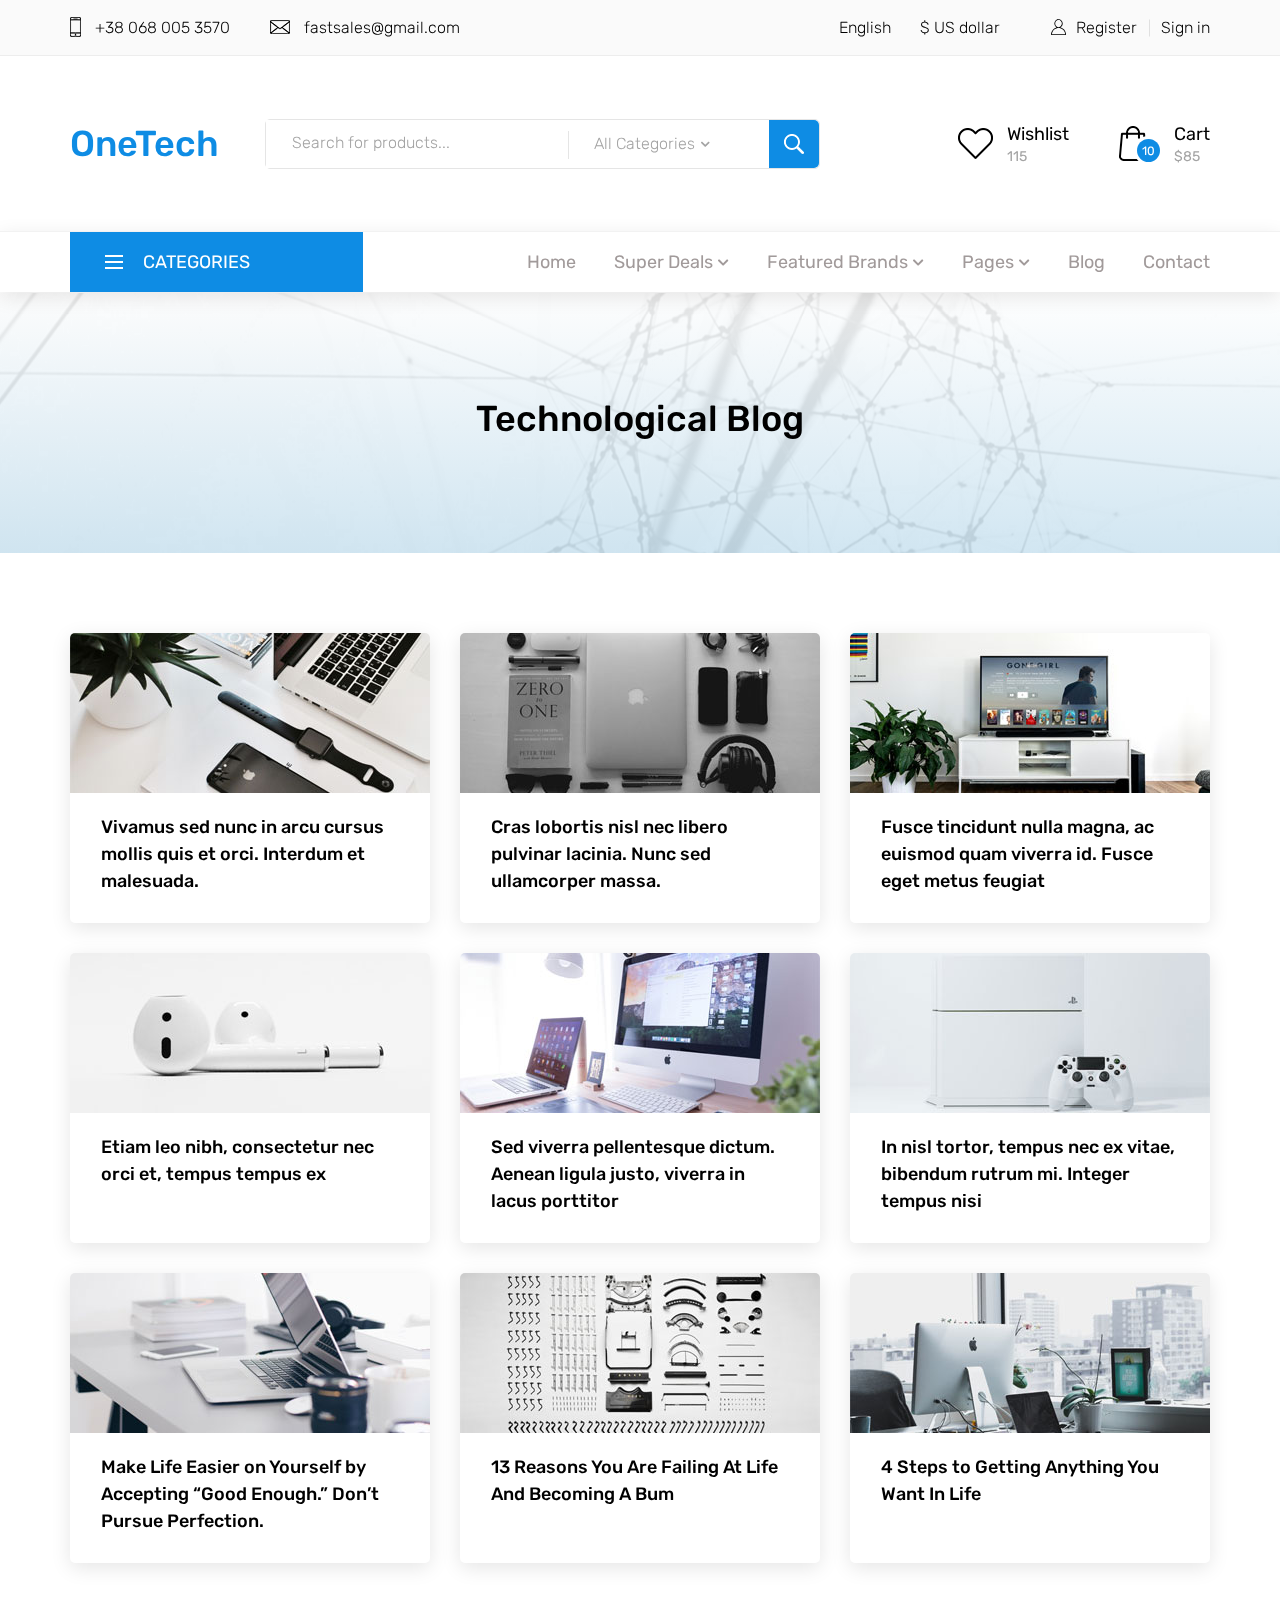
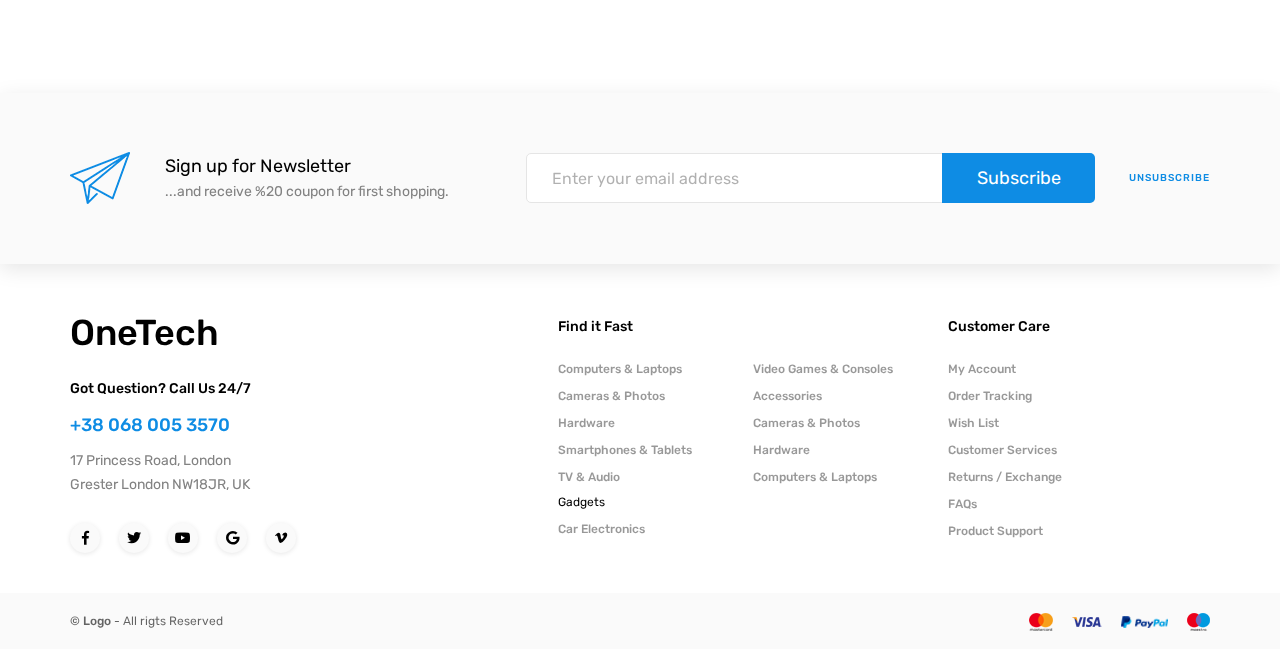
<file: blog.html>
<!DOCTYPE html>
<html lang="en">
<head>
<title>Blog</title>
<meta charset="utf-8">
<meta http-equiv="X-UA-Compatible" content="IE=edge">
<meta name="description" content="OneTech shop project">
<meta name="viewport" content="width=device-width, initial-scale=1">
<link rel="stylesheet" type="text/css" href="styles/bootstrap4/bootstrap.min.css">
<link href="plugins/fontawesome-free-5.0.1/css/fontawesome-all.css" rel="stylesheet" type="text/css">
<link rel="stylesheet" type="text/css" href="plugins/OwlCarousel2-2.2.1/owl.carousel.css">
<link rel="stylesheet" type="text/css" href="plugins/OwlCarousel2-2.2.1/owl.theme.default.css">
<link rel="stylesheet" type="text/css" href="plugins/OwlCarousel2-2.2.1/animate.css">
<link rel="stylesheet" type="text/css" href="styles/blog_styles.css">
<link rel="stylesheet" type="text/css" href="styles/blog_responsive.css">

</head>

<body>

<div class="super_container">
	
	<!-- Header -->
	
	<header class="header">

		<!-- Top Bar -->

		<div class="top_bar">
			<div class="container">
				<div class="row">
					<div class="col d-flex flex-row">
						<div class="top_bar_contact_item"><div class="top_bar_icon"><img src="images/phone.png" alt=""></div>+38 068 005 3570</div>
						<div class="top_bar_contact_item"><div class="top_bar_icon"><img src="images/mail.png" alt=""></div><a href="mailto:fastsales@gmail.com">fastsales@gmail.com</a></div>
						<div class="top_bar_content ml-auto">
							<div class="top_bar_menu">
								<ul class="standard_dropdown top_bar_dropdown">
									<li>
										<a href="#">English<i class="fas fa-chevron-down"></i></a>
										<ul>
											<li><a href="#">Italian</a></li>
											<li><a href="#">Spanish</a></li>
											<li><a href="#">Japanese</a></li>
										</ul>
									</li>
									<li>
										<a href="#">$ US dollar<i class="fas fa-chevron-down"></i></a>
										<ul>
											<li><a href="#">EUR Euro</a></li>
											<li><a href="#">GBP British Pound</a></li>
											<li><a href="#">JPY Japanese Yen</a></li>
										</ul>
									</li>
								</ul>
							</div>
							<div class="top_bar_user">
								<div class="user_icon"><img src="images/user.svg" alt=""></div>
								<div><a href="#">Register</a></div>
								<div><a href="#">Sign in</a></div>
							</div>
						</div>
					</div>
				</div>
			</div>		
		</div>

		<!-- Header Main -->

		<div class="header_main">
			<div class="container">
				<div class="row">

					<!-- Logo -->
					<div class="col-lg-2 col-sm-3 col-3 order-1">
						<div class="logo_container">
							<div class="logo"><a href="#">OneTech</a></div>
						</div>
					</div>

					<!-- Search -->
					<div class="col-lg-6 col-12 order-lg-2 order-3 text-lg-left text-right">
						<div class="header_search">
							<div class="header_search_content">
								<div class="header_search_form_container">
									<form action="#" class="header_search_form clearfix">
										<input type="search" required="required" class="header_search_input" placeholder="Search for products...">
										<div class="custom_dropdown">
											<div class="custom_dropdown_list">
												<span class="custom_dropdown_placeholder clc">All Categories</span>
												<i class="fas fa-chevron-down"></i>
												<ul class="custom_list clc">
													<li><a class="clc" href="#">All Categories</a></li>
													<li><a class="clc" href="#">Computers</a></li>
													<li><a class="clc" href="#">Laptops</a></li>
													<li><a class="clc" href="#">Cameras</a></li>
													<li><a class="clc" href="#">Hardware</a></li>
													<li><a class="clc" href="#">Smartphones</a></li>
												</ul>
											</div>
										</div>
										<button type="submit" class="header_search_button trans_300" value="Submit"><img src="images/search.png" alt=""></button>
									</form>
								</div>
							</div>
						</div>
					</div>

					<!-- Wishlist -->
					<div class="col-lg-4 col-9 order-lg-3 order-2 text-lg-left text-right">
						<div class="wishlist_cart d-flex flex-row align-items-center justify-content-end">
							<div class="wishlist d-flex flex-row align-items-center justify-content-end">
								<div class="wishlist_icon"><img src="images/heart.png" alt=""></div>
								<div class="wishlist_content">
									<div class="wishlist_text"><a href="#">Wishlist</a></div>
									<div class="wishlist_count">115</div>
								</div>
							</div>

							<!-- Cart -->
							<div class="cart">
								<div class="cart_container d-flex flex-row align-items-center justify-content-end">
									<div class="cart_icon">
										<img src="images/cart.png" alt="">
										<div class="cart_count"><span>10</span></div>
									</div>
									<div class="cart_content">
										<div class="cart_text"><a href="#">Cart</a></div>
										<div class="cart_price">$85</div>
									</div>
								</div>
							</div>
						</div>
					</div>
				</div>
			</div>
		</div>
		
		<!-- Main Navigation -->

		<nav class="main_nav">
			<div class="container">
				<div class="row">
					<div class="col">
						
						<div class="main_nav_content d-flex flex-row">

							<!-- Categories Menu -->

							<div class="cat_menu_container">
								<div class="cat_menu_title d-flex flex-row align-items-center justify-content-start">
									<div class="cat_burger"><span></span><span></span><span></span></div>
									<div class="cat_menu_text">categories</div>
								</div>

								<ul class="cat_menu">
									<li><a href="#">Computers & Laptops <i class="fas fa-chevron-right ml-auto"></i></a></li>
									<li><a href="#">Cameras & Photos<i class="fas fa-chevron-right"></i></a></li>
									<li class="hassubs">
										<a href="#">Hardware<i class="fas fa-chevron-right"></i></a>
										<ul>
											<li class="hassubs">
												<a href="#">Menu Item<i class="fas fa-chevron-right"></i></a>
												<ul>
													<li><a href="#">Menu Item<i class="fas fa-chevron-right"></i></a></li>
													<li><a href="#">Menu Item<i class="fas fa-chevron-right"></i></a></li>
													<li><a href="#">Menu Item<i class="fas fa-chevron-right"></i></a></li>
													<li><a href="#">Menu Item<i class="fas fa-chevron-right"></i></a></li>
												</ul>
											</li>
											<li><a href="#">Menu Item<i class="fas fa-chevron-right"></i></a></li>
											<li><a href="#">Menu Item<i class="fas fa-chevron-right"></i></a></li>
											<li><a href="#">Menu Item<i class="fas fa-chevron-right"></i></a></li>
										</ul>
									</li>
									<li><a href="#">Smartphones & Tablets<i class="fas fa-chevron-right"></i></a></li>
									<li><a href="#">TV & Audio<i class="fas fa-chevron-right"></i></a></li>
									<li><a href="#">Gadgets<i class="fas fa-chevron-right"></i></a></li>
									<li><a href="#">Car Electronics<i class="fas fa-chevron-right"></i></a></li>
									<li><a href="#">Video Games & Consoles<i class="fas fa-chevron-right"></i></a></li>
									<li><a href="#">Accessories<i class="fas fa-chevron-right"></i></a></li>
								</ul>
							</div>

							<!-- Main Nav Menu -->

							<div class="main_nav_menu ml-auto">
								<ul class="standard_dropdown main_nav_dropdown">
									<li><a href="index.html">Home<i class="fas fa-chevron-down"></i></a></li>
									<li class="hassubs">
										<a href="#">Super Deals<i class="fas fa-chevron-down"></i></a>
										<ul>
											<li>
												<a href="#">Menu Item<i class="fas fa-chevron-down"></i></a>
												<ul>
													<li><a href="#">Menu Item<i class="fas fa-chevron-down"></i></a></li>
													<li><a href="#">Menu Item<i class="fas fa-chevron-down"></i></a></li>
													<li><a href="#">Menu Item<i class="fas fa-chevron-down"></i></a></li>
												</ul>
											</li>
											<li><a href="#">Menu Item<i class="fas fa-chevron-down"></i></a></li>
											<li><a href="#">Menu Item<i class="fas fa-chevron-down"></i></a></li>
											<li><a href="#">Menu Item<i class="fas fa-chevron-down"></i></a></li>
										</ul>
									</li>
									<li class="hassubs">
										<a href="#">Featured Brands<i class="fas fa-chevron-down"></i></a>
										<ul>
											<li>
												<a href="#">Menu Item<i class="fas fa-chevron-down"></i></a>
												<ul>
													<li><a href="#">Menu Item<i class="fas fa-chevron-down"></i></a></li>
													<li><a href="#">Menu Item<i class="fas fa-chevron-down"></i></a></li>
													<li><a href="#">Menu Item<i class="fas fa-chevron-down"></i></a></li>
												</ul>
											</li>
											<li><a href="#">Menu Item<i class="fas fa-chevron-down"></i></a></li>
											<li><a href="#">Menu Item<i class="fas fa-chevron-down"></i></a></li>
											<li><a href="#">Menu Item<i class="fas fa-chevron-down"></i></a></li>
										</ul>
									</li>
									<li class="hassubs">
										<a href="#">Pages<i class="fas fa-chevron-down"></i></a>
										<ul>
											<li><a href="shop.html">Shop<i class="fas fa-chevron-down"></i></a></li>
											<li><a href="product.html">Product<i class="fas fa-chevron-down"></i></a></li>
											<li><a href="blog.html">Blog<i class="fas fa-chevron-down"></i></a></li>
											<li><a href="blog_single.html">Blog Post<i class="fas fa-chevron-down"></i></a></li>
											<li><a href="regular.html">Regular Post<i class="fas fa-chevron-down"></i></a></li>
											<li><a href="cart.html">Cart<i class="fas fa-chevron-down"></i></a></li>
											<li><a href="contact.html">Contact<i class="fas fa-chevron-down"></i></a></li>
										</ul>
									</li>
									<li><a href="blog.html">Blog<i class="fas fa-chevron-down"></i></a></li>
									<li><a href="contact.html">Contact<i class="fas fa-chevron-down"></i></a></li>
								</ul>
							</div>

							<!-- Menu Trigger -->

							<div class="menu_trigger_container ml-auto">
								<div class="menu_trigger d-flex flex-row align-items-center justify-content-end">
									<div class="menu_burger">
										<div class="menu_trigger_text">menu</div>
										<div class="cat_burger menu_burger_inner"><span></span><span></span><span></span></div>
									</div>
								</div>
							</div>

						</div>
					</div>
				</div>
			</div>
		</nav>
		
		<!-- Menu -->

		<div class="page_menu">
			<div class="container">
				<div class="row">
					<div class="col">
						
						<div class="page_menu_content">
							
							<div class="page_menu_search">
								<form action="#">
									<input type="search" required="required" class="page_menu_search_input" placeholder="Search for products...">
								</form>
							</div>
							<ul class="page_menu_nav">
								<li class="page_menu_item has-children">
									<a href="#">Language<i class="fa fa-angle-down"></i></a>
									<ul class="page_menu_selection">
										<li><a href="#">English<i class="fa fa-angle-down"></i></a></li>
										<li><a href="#">Italian<i class="fa fa-angle-down"></i></a></li>
										<li><a href="#">Spanish<i class="fa fa-angle-down"></i></a></li>
										<li><a href="#">Japanese<i class="fa fa-angle-down"></i></a></li>
									</ul>
								</li>
								<li class="page_menu_item has-children">
									<a href="#">Currency<i class="fa fa-angle-down"></i></a>
									<ul class="page_menu_selection">
										<li><a href="#">US Dollar<i class="fa fa-angle-down"></i></a></li>
										<li><a href="#">EUR Euro<i class="fa fa-angle-down"></i></a></li>
										<li><a href="#">GBP British Pound<i class="fa fa-angle-down"></i></a></li>
										<li><a href="#">JPY Japanese Yen<i class="fa fa-angle-down"></i></a></li>
									</ul>
								</li>
								<li class="page_menu_item">
									<a href="index.html">Home<i class="fa fa-angle-down"></i></a>
								</li>
								<li class="page_menu_item has-children">
									<a href="#">Super Deals<i class="fa fa-angle-down"></i></a>
									<ul class="page_menu_selection">
										<li><a href="#">Super Deals<i class="fa fa-angle-down"></i></a></li>
										<li class="page_menu_item has-children">
											<a href="#">Menu Item<i class="fa fa-angle-down"></i></a>
											<ul class="page_menu_selection">
												<li><a href="#">Menu Item<i class="fa fa-angle-down"></i></a></li>
												<li><a href="#">Menu Item<i class="fa fa-angle-down"></i></a></li>
												<li><a href="#">Menu Item<i class="fa fa-angle-down"></i></a></li>
												<li><a href="#">Menu Item<i class="fa fa-angle-down"></i></a></li>
											</ul>
										</li>
										<li><a href="#">Menu Item<i class="fa fa-angle-down"></i></a></li>
										<li><a href="#">Menu Item<i class="fa fa-angle-down"></i></a></li>
										<li><a href="#">Menu Item<i class="fa fa-angle-down"></i></a></li>
									</ul>
								</li>
								<li class="page_menu_item has-children">
									<a href="#">Featured Brands<i class="fa fa-angle-down"></i></a>
									<ul class="page_menu_selection">
										<li><a href="#">Featured Brands<i class="fa fa-angle-down"></i></a></li>
										<li><a href="#">Menu Item<i class="fa fa-angle-down"></i></a></li>
										<li><a href="#">Menu Item<i class="fa fa-angle-down"></i></a></li>
										<li><a href="#">Menu Item<i class="fa fa-angle-down"></i></a></li>
									</ul>
								</li>
								<li class="page_menu_item has-children">
									<a href="#">Trending Styles<i class="fa fa-angle-down"></i></a>
									<ul class="page_menu_selection">
										<li><a href="#">Trending Styles<i class="fa fa-angle-down"></i></a></li>
										<li><a href="#">Menu Item<i class="fa fa-angle-down"></i></a></li>
										<li><a href="#">Menu Item<i class="fa fa-angle-down"></i></a></li>
										<li><a href="#">Menu Item<i class="fa fa-angle-down"></i></a></li>
									</ul>
								</li>
								<li class="page_menu_item"><a href="#">blog<i class="fa fa-angle-down"></i></a></li>
								<li class="page_menu_item"><a href="contact.html">contact<i class="fa fa-angle-down"></i></a></li>
							</ul>
							
							<div class="menu_contact">
								<div class="menu_contact_item"><div class="menu_contact_icon"><img src="images/phone_white.png" alt=""></div>+38 068 005 3570</div>
								<div class="menu_contact_item"><div class="menu_contact_icon"><img src="images/mail_white.png" alt=""></div><a href="mailto:fastsales@gmail.com">fastsales@gmail.com</a></div>
							</div>
						</div>
					</div>
				</div>
			</div>
		</div>

	</header>

	<!-- Home -->

	<div class="home">
		<div class="home_background parallax-window" data-parallax="scroll" data-image-src="images/shop_background.jpg"></div>
		<div class="home_overlay"></div>
		<div class="home_content d-flex flex-column align-items-center justify-content-center">
			<h2 class="home_title">Technological Blog</h2>
		</div>
	</div>

	<!-- Blog -->

	<div class="blog">
		<div class="container">
			<div class="row">
				<div class="col">
					<div class="blog_posts d-flex flex-row align-items-start justify-content-between">
						
						<!-- Blog post -->
						<div class="blog_post">
							<div class="blog_image" style="background-image:url(images/blog_1.jpg)"></div>
							<div class="blog_text">Vivamus sed nunc in arcu cursus mollis quis et orci. Interdum et malesuada.</div>
							<div class="blog_button"><a href="blog_single.html">Continue Reading</a></div>
						</div>

						<!-- Blog post -->
						<div class="blog_post">
							<div class="blog_image" style="background-image:url(images/blog_2.jpg)"></div>
							<div class="blog_text">Cras lobortis nisl nec libero pulvinar lacinia. Nunc sed ullamcorper massa.</div>
							<div class="blog_button"><a href="blog_single.html">Continue Reading</a></div>
						</div>

						<!-- Blog post -->
						<div class="blog_post">
							<div class="blog_image" style="background-image:url(images/blog_3.jpg)"></div>
							<div class="blog_text">Fusce tincidunt nulla magna, ac euismod quam viverra id. Fusce eget metus feugiat</div>
							<div class="blog_button"><a href="blog_single.html">Continue Reading</a></div>
						</div>

						<!-- Blog post -->
						<div class="blog_post">
							<div class="blog_image" style="background-image:url(images/blog_4.jpg)"></div>
							<div class="blog_text">Etiam leo nibh, consectetur nec orci et, tempus tempus ex</div>
							<div class="blog_button"><a href="blog_single.html">Continue Reading</a></div>
						</div>

						<!-- Blog post -->
						<div class="blog_post">
							<div class="blog_image" style="background-image:url(images/blog_5.jpg)"></div>
							<div class="blog_text">Sed viverra pellentesque dictum. Aenean ligula justo, viverra in lacus porttitor</div>
							<div class="blog_button"><a href="blog_single.html">Continue Reading</a></div>
						</div>

						<!-- Blog post -->
						<div class="blog_post">
							<div class="blog_image" style="background-image:url(images/blog_6.jpg)"></div>
							<div class="blog_text">In nisl tortor, tempus nec ex vitae, bibendum rutrum mi. Integer tempus nisi</div>
							<div class="blog_button"><a href="blog_single.html">Continue Reading</a></div>
						</div>

						<!-- Blog post -->
						<div class="blog_post">
							<div class="blog_image" style="background-image:url(images/blog_7.jpg)"></div>
							<div class="blog_text">Make Life Easier on Yourself by Accepting “Good Enough.” Don’t Pursue Perfection.</div>
							<div class="blog_button"><a href="blog_single.html">Continue Reading</a></div>
						</div>

						<!-- Blog post -->
						<div class="blog_post">
							<div class="blog_image" style="background-image:url(images/blog_8.jpg)"></div>
							<div class="blog_text">13 Reasons You Are Failing At Life And Becoming A Bum</div>
							<div class="blog_button"><a href="blog_single.html">Continue Reading</a></div>
						</div>

						<!-- Blog post -->
						<div class="blog_post">
							<div class="blog_image" style="background-image:url(images/blog_9.jpg)"></div>
							<div class="blog_text">4 Steps to Getting Anything You Want In Life</div>
							<div class="blog_button"><a href="blog_single.html">Continue Reading</a></div>
						</div>
						
					</div>
				</div>
					
			</div>
		</div>
	</div>

	<!-- Newsletter -->

	<div class="newsletter">
		<div class="container">
			<div class="row">
				<div class="col">
					<div class="newsletter_container d-flex flex-lg-row flex-column align-items-lg-center align-items-center justify-content-lg-start justify-content-center">
						<div class="newsletter_title_container">
							<div class="newsletter_icon"><img src="images/send.png" alt=""></div>
							<div class="newsletter_title">Sign up for Newsletter</div>
							<div class="newsletter_text"><p>...and receive %20 coupon for first shopping.</p></div>
						</div>
						<div class="newsletter_content clearfix">
							<form action="#" class="newsletter_form">
								<input type="email" class="newsletter_input" required="required" placeholder="Enter your email address">
								<button class="newsletter_button">Subscribe</button>
							</form>
							<div class="newsletter_unsubscribe_link"><a href="#">unsubscribe</a></div>
						</div>
					</div>
				</div>
			</div>
		</div>
	</div>

	<!-- Footer -->

	<footer class="footer">
		<div class="container">
			<div class="row">

				<div class="col-lg-3 footer_col">
					<div class="footer_column footer_contact">
						<div class="logo_container">
							<div class="logo"><a href="#">OneTech</a></div>
						</div>
						<div class="footer_title">Got Question? Call Us 24/7</div>
						<div class="footer_phone">+38 068 005 3570</div>
						<div class="footer_contact_text">
							<p>17 Princess Road, London</p>
							<p>Grester London NW18JR, UK</p>
						</div>
						<div class="footer_social">
							<ul>
								<li><a href="#"><i class="fab fa-facebook-f"></i></a></li>
								<li><a href="#"><i class="fab fa-twitter"></i></a></li>
								<li><a href="#"><i class="fab fa-youtube"></i></a></li>
								<li><a href="#"><i class="fab fa-google"></i></a></li>
								<li><a href="#"><i class="fab fa-vimeo-v"></i></a></li>
							</ul>
						</div>
					</div>
				</div>

				<div class="col-lg-2 offset-lg-2">
					<div class="footer_column">
						<div class="footer_title">Find it Fast</div>
						<ul class="footer_list">
							<li><a href="#">Computers & Laptops</a></li>
							<li><a href="#">Cameras & Photos</a></li>
							<li><a href="#">Hardware</a></li>
							<li><a href="#">Smartphones & Tablets</a></li>
							<li><a href="#">TV & Audio</a></li>
						</ul>
						<div class="footer_subtitle">Gadgets</div>
						<ul class="footer_list">
							<li><a href="#">Car Electronics</a></li>
						</ul>
					</div>
				</div>

				<div class="col-lg-2">
					<div class="footer_column">
						<ul class="footer_list footer_list_2">
							<li><a href="#">Video Games & Consoles</a></li>
							<li><a href="#">Accessories</a></li>
							<li><a href="#">Cameras & Photos</a></li>
							<li><a href="#">Hardware</a></li>
							<li><a href="#">Computers & Laptops</a></li>
						</ul>
					</div>
				</div>

				<div class="col-lg-2">
					<div class="footer_column">
						<div class="footer_title">Customer Care</div>
						<ul class="footer_list">
							<li><a href="#">My Account</a></li>
							<li><a href="#">Order Tracking</a></li>
							<li><a href="#">Wish List</a></li>
							<li><a href="#">Customer Services</a></li>
							<li><a href="#">Returns / Exchange</a></li>
							<li><a href="#">FAQs</a></li>
							<li><a href="#">Product Support</a></li>
						</ul>
					</div>
				</div>

			</div>
		</div>
	</footer>

	<!-- Copyright -->

	<div class="copyright">
		<div class="container">
			<div class="row">
				<div class="col">
					
					<div class="copyright_container d-flex flex-sm-row flex-column align-items-center justify-content-start">
						<div class="copyright_content"><span>© Logo</span> - All rigts Reserved</div>
						<div class="logos ml-sm-auto">
							<ul class="logos_list">
								<li><a href="#"><img src="images/logos_1.png" alt=""></a></li>
								<li><a href="#"><img src="images/logos_2.png" alt=""></a></li>
								<li><a href="#"><img src="images/logos_3.png" alt=""></a></li>
								<li><a href="#"><img src="images/logos_4.png" alt=""></a></li>
							</ul>
						</div>
					</div>
				</div>
			</div>
		</div>
	</div>
</div>

<script src="js/jquery-3.3.1.min.js"></script>
<script src="styles/bootstrap4/popper.js"></script>
<script src="styles/bootstrap4/bootstrap.min.js"></script>
<script src="plugins/greensock/TweenMax.min.js"></script>
<script src="plugins/greensock/TimelineMax.min.js"></script>
<script src="plugins/scrollmagic/ScrollMagic.min.js"></script>
<script src="plugins/greensock/animation.gsap.min.js"></script>
<script src="plugins/greensock/ScrollToPlugin.min.js"></script>
<script src="plugins/OwlCarousel2-2.2.1/owl.carousel.js"></script>
<script src="plugins/parallax-js-master/parallax.min.js"></script>
<script src="plugins/easing/easing.js"></script>
<script src="js/blog_custom.js"></script>
</body>

</html>
</file>
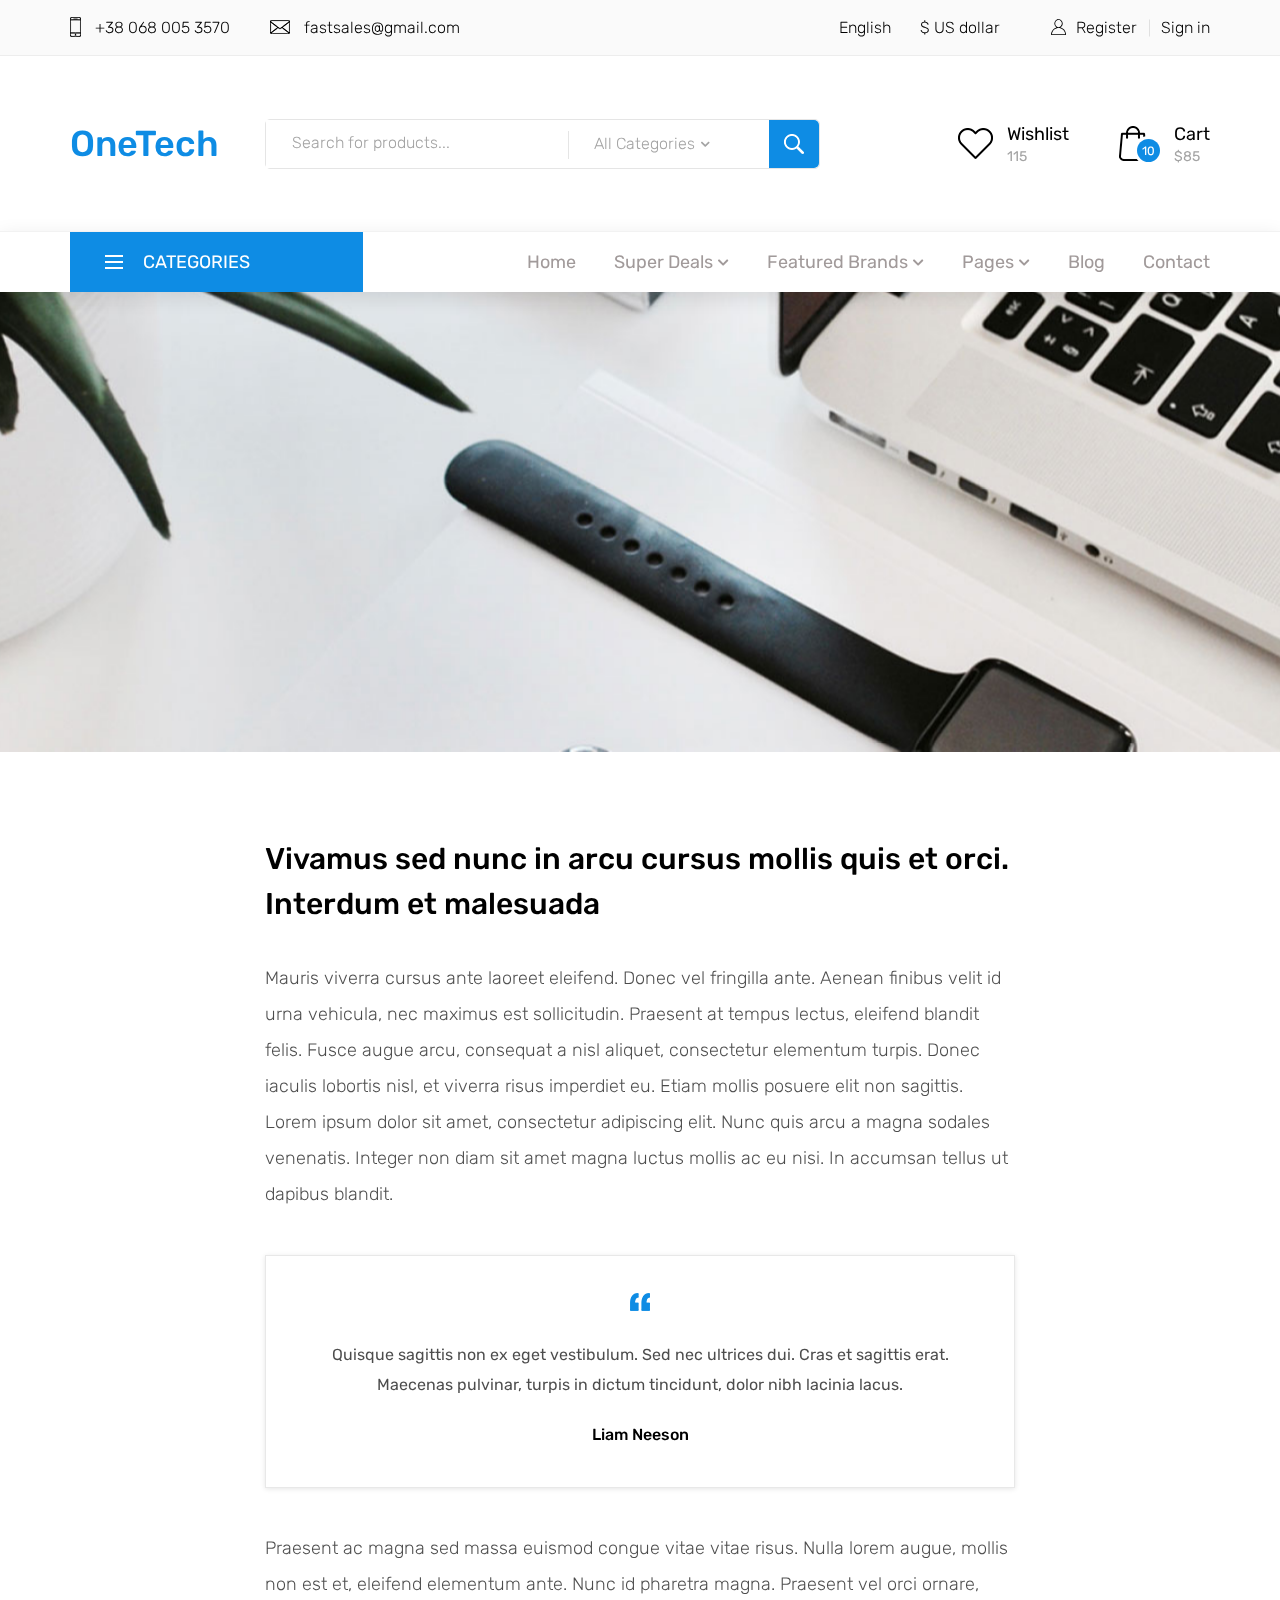
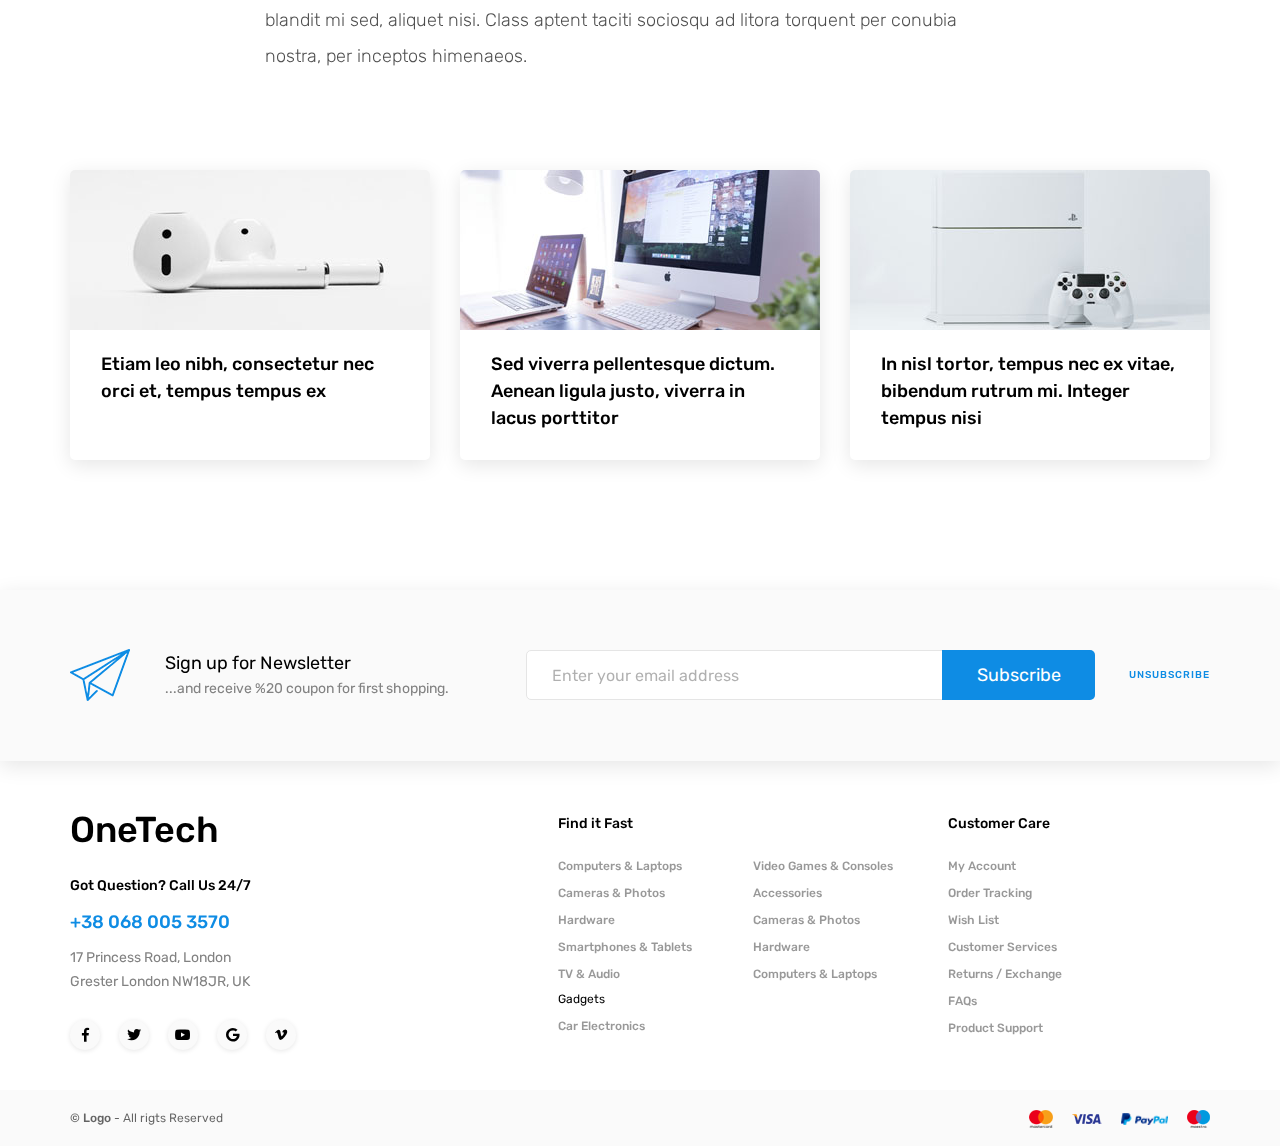
<file: blog_single.html>
<!DOCTYPE html>
<html lang="en">
<head>
<title>Blog Post</title>
<meta charset="utf-8">
<meta http-equiv="X-UA-Compatible" content="IE=edge">
<meta name="description" content="OneTech shop project">
<meta name="viewport" content="width=device-width, initial-scale=1">
<link rel="stylesheet" type="text/css" href="styles/bootstrap4/bootstrap.min.css">
<link href="plugins/fontawesome-free-5.0.1/css/fontawesome-all.css" rel="stylesheet" type="text/css">
<link rel="stylesheet" type="text/css" href="plugins/OwlCarousel2-2.2.1/owl.carousel.css">
<link rel="stylesheet" type="text/css" href="plugins/OwlCarousel2-2.2.1/owl.theme.default.css">
<link rel="stylesheet" type="text/css" href="plugins/OwlCarousel2-2.2.1/animate.css">
<link rel="stylesheet" type="text/css" href="styles/blog_single_styles.css">
<link rel="stylesheet" type="text/css" href="styles/blog_single_responsive.css">

</head>

<body>

<div class="super_container">
	
	<!-- Header -->
	
	<header class="header">

		<!-- Top Bar -->

		<div class="top_bar">
			<div class="container">
				<div class="row">
					<div class="col d-flex flex-row">
						<div class="top_bar_contact_item"><div class="top_bar_icon"><img src="images/phone.png" alt=""></div>+38 068 005 3570</div>
						<div class="top_bar_contact_item"><div class="top_bar_icon"><img src="images/mail.png" alt=""></div><a href="mailto:fastsales@gmail.com">fastsales@gmail.com</a></div>
						<div class="top_bar_content ml-auto">
							<div class="top_bar_menu">
								<ul class="standard_dropdown top_bar_dropdown">
									<li>
										<a href="#">English<i class="fas fa-chevron-down"></i></a>
										<ul>
											<li><a href="#">Italian</a></li>
											<li><a href="#">Spanish</a></li>
											<li><a href="#">Japanese</a></li>
										</ul>
									</li>
									<li>
										<a href="#">$ US dollar<i class="fas fa-chevron-down"></i></a>
										<ul>
											<li><a href="#">EUR Euro</a></li>
											<li><a href="#">GBP British Pound</a></li>
											<li><a href="#">JPY Japanese Yen</a></li>
										</ul>
									</li>
								</ul>
							</div>
							<div class="top_bar_user">
								<div class="user_icon"><img src="images/user.svg" alt=""></div>
								<div><a href="#">Register</a></div>
								<div><a href="#">Sign in</a></div>
							</div>
						</div>
					</div>
				</div>
			</div>		
		</div>

		<!-- Header Main -->

		<div class="header_main">
			<div class="container">
				<div class="row">

					<!-- Logo -->
					<div class="col-lg-2 col-sm-3 col-3 order-1">
						<div class="logo_container">
							<div class="logo"><a href="#">OneTech</a></div>
						</div>
					</div>

					<!-- Search -->
					<div class="col-lg-6 col-12 order-lg-2 order-3 text-lg-left text-right">
						<div class="header_search">
							<div class="header_search_content">
								<div class="header_search_form_container">
									<form action="#" class="header_search_form clearfix">
										<input type="search" required="required" class="header_search_input" placeholder="Search for products...">
										<div class="custom_dropdown">
											<div class="custom_dropdown_list">
												<span class="custom_dropdown_placeholder clc">All Categories</span>
												<i class="fas fa-chevron-down"></i>
												<ul class="custom_list clc">
													<li><a class="clc" href="#">All Categories</a></li>
													<li><a class="clc" href="#">Computers</a></li>
													<li><a class="clc" href="#">Laptops</a></li>
													<li><a class="clc" href="#">Cameras</a></li>
													<li><a class="clc" href="#">Hardware</a></li>
													<li><a class="clc" href="#">Smartphones</a></li>
												</ul>
											</div>
										</div>
										<button type="submit" class="header_search_button trans_300" value="Submit"><img src="images/search.png" alt=""></button>
									</form>
								</div>
							</div>
						</div>
					</div>

					<!-- Wishlist -->
					<div class="col-lg-4 col-9 order-lg-3 order-2 text-lg-left text-right">
						<div class="wishlist_cart d-flex flex-row align-items-center justify-content-end">
							<div class="wishlist d-flex flex-row align-items-center justify-content-end">
								<div class="wishlist_icon"><img src="images/heart.png" alt=""></div>
								<div class="wishlist_content">
									<div class="wishlist_text"><a href="#">Wishlist</a></div>
									<div class="wishlist_count">115</div>
								</div>
							</div>

							<!-- Cart -->
							<div class="cart">
								<div class="cart_container d-flex flex-row align-items-center justify-content-end">
									<div class="cart_icon">
										<img src="images/cart.png" alt="">
										<div class="cart_count"><span>10</span></div>
									</div>
									<div class="cart_content">
										<div class="cart_text"><a href="#">Cart</a></div>
										<div class="cart_price">$85</div>
									</div>
								</div>
							</div>
						</div>
					</div>
				</div>
			</div>
		</div>
		
		<!-- Main Navigation -->

		<nav class="main_nav">
			<div class="container">
				<div class="row">
					<div class="col">
						
						<div class="main_nav_content d-flex flex-row">

							<!-- Categories Menu -->

							<div class="cat_menu_container">
								<div class="cat_menu_title d-flex flex-row align-items-center justify-content-start">
									<div class="cat_burger"><span></span><span></span><span></span></div>
									<div class="cat_menu_text">categories</div>
								</div>

								<ul class="cat_menu">
									<li><a href="#">Computers & Laptops <i class="fas fa-chevron-right ml-auto"></i></a></li>
									<li><a href="#">Cameras & Photos<i class="fas fa-chevron-right"></i></a></li>
									<li class="hassubs">
										<a href="#">Hardware<i class="fas fa-chevron-right"></i></a>
										<ul>
											<li class="hassubs">
												<a href="#">Menu Item<i class="fas fa-chevron-right"></i></a>
												<ul>
													<li><a href="#">Menu Item<i class="fas fa-chevron-right"></i></a></li>
													<li><a href="#">Menu Item<i class="fas fa-chevron-right"></i></a></li>
													<li><a href="#">Menu Item<i class="fas fa-chevron-right"></i></a></li>
													<li><a href="#">Menu Item<i class="fas fa-chevron-right"></i></a></li>
												</ul>
											</li>
											<li><a href="#">Menu Item<i class="fas fa-chevron-right"></i></a></li>
											<li><a href="#">Menu Item<i class="fas fa-chevron-right"></i></a></li>
											<li><a href="#">Menu Item<i class="fas fa-chevron-right"></i></a></li>
										</ul>
									</li>
									<li><a href="#">Smartphones & Tablets<i class="fas fa-chevron-right"></i></a></li>
									<li><a href="#">TV & Audio<i class="fas fa-chevron-right"></i></a></li>
									<li><a href="#">Gadgets<i class="fas fa-chevron-right"></i></a></li>
									<li><a href="#">Car Electronics<i class="fas fa-chevron-right"></i></a></li>
									<li><a href="#">Video Games & Consoles<i class="fas fa-chevron-right"></i></a></li>
									<li><a href="#">Accessories<i class="fas fa-chevron-right"></i></a></li>
								</ul>
							</div>

							<!-- Main Nav Menu -->

							<div class="main_nav_menu ml-auto">
								<ul class="standard_dropdown main_nav_dropdown">
									<li><a href="index.html">Home<i class="fas fa-chevron-down"></i></a></li>
									<li class="hassubs">
										<a href="#">Super Deals<i class="fas fa-chevron-down"></i></a>
										<ul>
											<li>
												<a href="#">Menu Item<i class="fas fa-chevron-down"></i></a>
												<ul>
													<li><a href="#">Menu Item<i class="fas fa-chevron-down"></i></a></li>
													<li><a href="#">Menu Item<i class="fas fa-chevron-down"></i></a></li>
													<li><a href="#">Menu Item<i class="fas fa-chevron-down"></i></a></li>
												</ul>
											</li>
											<li><a href="#">Menu Item<i class="fas fa-chevron-down"></i></a></li>
											<li><a href="#">Menu Item<i class="fas fa-chevron-down"></i></a></li>
											<li><a href="#">Menu Item<i class="fas fa-chevron-down"></i></a></li>
										</ul>
									</li>
									<li class="hassubs">
										<a href="#">Featured Brands<i class="fas fa-chevron-down"></i></a>
										<ul>
											<li>
												<a href="#">Menu Item<i class="fas fa-chevron-down"></i></a>
												<ul>
													<li><a href="#">Menu Item<i class="fas fa-chevron-down"></i></a></li>
													<li><a href="#">Menu Item<i class="fas fa-chevron-down"></i></a></li>
													<li><a href="#">Menu Item<i class="fas fa-chevron-down"></i></a></li>
												</ul>
											</li>
											<li><a href="#">Menu Item<i class="fas fa-chevron-down"></i></a></li>
											<li><a href="#">Menu Item<i class="fas fa-chevron-down"></i></a></li>
											<li><a href="#">Menu Item<i class="fas fa-chevron-down"></i></a></li>
										</ul>
									</li>
									<li class="hassubs">
										<a href="#">Pages<i class="fas fa-chevron-down"></i></a>
										<ul>
											<li><a href="shop.html">Shop<i class="fas fa-chevron-down"></i></a></li>
											<li><a href="product.html">Product<i class="fas fa-chevron-down"></i></a></li>
											<li><a href="blog.html">Blog<i class="fas fa-chevron-down"></i></a></li>
											<li><a href="blog_single.html">Blog Post<i class="fas fa-chevron-down"></i></a></li>
											<li><a href="regular.html">Regular Post<i class="fas fa-chevron-down"></i></a></li>
											<li><a href="cart.html">Cart<i class="fas fa-chevron-down"></i></a></li>
											<li><a href="contact.html">Contact<i class="fas fa-chevron-down"></i></a></li>
										</ul>
									</li>
									<li><a href="blog.html">Blog<i class="fas fa-chevron-down"></i></a></li>
									<li><a href="contact.html">Contact<i class="fas fa-chevron-down"></i></a></li>
								</ul>
							</div>

							<!-- Menu Trigger -->

							<div class="menu_trigger_container ml-auto">
								<div class="menu_trigger d-flex flex-row align-items-center justify-content-end">
									<div class="menu_burger">
										<div class="menu_trigger_text">menu</div>
										<div class="cat_burger menu_burger_inner"><span></span><span></span><span></span></div>
									</div>
								</div>
							</div>

						</div>
					</div>
				</div>
			</div>
		</nav>
		
		<!-- Menu -->

		<div class="page_menu">
			<div class="container">
				<div class="row">
					<div class="col">
						
						<div class="page_menu_content">
							
							<div class="page_menu_search">
								<form action="#">
									<input type="search" required="required" class="page_menu_search_input" placeholder="Search for products...">
								</form>
							</div>
							<ul class="page_menu_nav">
								<li class="page_menu_item has-children">
									<a href="#">Language<i class="fa fa-angle-down"></i></a>
									<ul class="page_menu_selection">
										<li><a href="#">English<i class="fa fa-angle-down"></i></a></li>
										<li><a href="#">Italian<i class="fa fa-angle-down"></i></a></li>
										<li><a href="#">Spanish<i class="fa fa-angle-down"></i></a></li>
										<li><a href="#">Japanese<i class="fa fa-angle-down"></i></a></li>
									</ul>
								</li>
								<li class="page_menu_item has-children">
									<a href="#">Currency<i class="fa fa-angle-down"></i></a>
									<ul class="page_menu_selection">
										<li><a href="#">US Dollar<i class="fa fa-angle-down"></i></a></li>
										<li><a href="#">EUR Euro<i class="fa fa-angle-down"></i></a></li>
										<li><a href="#">GBP British Pound<i class="fa fa-angle-down"></i></a></li>
										<li><a href="#">JPY Japanese Yen<i class="fa fa-angle-down"></i></a></li>
									</ul>
								</li>
								<li class="page_menu_item">
									<a href="index.html">Home<i class="fa fa-angle-down"></i></a>
								</li>
								<li class="page_menu_item has-children">
									<a href="#">Super Deals<i class="fa fa-angle-down"></i></a>
									<ul class="page_menu_selection">
										<li><a href="#">Super Deals<i class="fa fa-angle-down"></i></a></li>
										<li class="page_menu_item has-children">
											<a href="#">Menu Item<i class="fa fa-angle-down"></i></a>
											<ul class="page_menu_selection">
												<li><a href="#">Menu Item<i class="fa fa-angle-down"></i></a></li>
												<li><a href="#">Menu Item<i class="fa fa-angle-down"></i></a></li>
												<li><a href="#">Menu Item<i class="fa fa-angle-down"></i></a></li>
												<li><a href="#">Menu Item<i class="fa fa-angle-down"></i></a></li>
											</ul>
										</li>
										<li><a href="#">Menu Item<i class="fa fa-angle-down"></i></a></li>
										<li><a href="#">Menu Item<i class="fa fa-angle-down"></i></a></li>
										<li><a href="#">Menu Item<i class="fa fa-angle-down"></i></a></li>
									</ul>
								</li>
								<li class="page_menu_item has-children">
									<a href="#">Featured Brands<i class="fa fa-angle-down"></i></a>
									<ul class="page_menu_selection">
										<li><a href="#">Featured Brands<i class="fa fa-angle-down"></i></a></li>
										<li><a href="#">Menu Item<i class="fa fa-angle-down"></i></a></li>
										<li><a href="#">Menu Item<i class="fa fa-angle-down"></i></a></li>
										<li><a href="#">Menu Item<i class="fa fa-angle-down"></i></a></li>
									</ul>
								</li>
								<li class="page_menu_item has-children">
									<a href="#">Trending Styles<i class="fa fa-angle-down"></i></a>
									<ul class="page_menu_selection">
										<li><a href="#">Trending Styles<i class="fa fa-angle-down"></i></a></li>
										<li><a href="#">Menu Item<i class="fa fa-angle-down"></i></a></li>
										<li><a href="#">Menu Item<i class="fa fa-angle-down"></i></a></li>
										<li><a href="#">Menu Item<i class="fa fa-angle-down"></i></a></li>
									</ul>
								</li>
								<li class="page_menu_item"><a href="blog.html">blog<i class="fa fa-angle-down"></i></a></li>
								<li class="page_menu_item"><a href="contact.html">contact<i class="fa fa-angle-down"></i></a></li>
							</ul>
							
							<div class="menu_contact">
								<div class="menu_contact_item"><div class="menu_contact_icon"><img src="images/phone_white.png" alt=""></div>+38 068 005 3570</div>
								<div class="menu_contact_item"><div class="menu_contact_icon"><img src="images/mail_white.png" alt=""></div><a href="mailto:fastsales@gmail.com">fastsales@gmail.com</a></div>
							</div>
						</div>
					</div>
				</div>
			</div>
		</div>

	</header>

	<!-- Home -->

	<div class="home">
		<div class="home_background parallax-window" data-parallax="scroll" data-image-src="images/blog_single_background.jpg" data-speed="0.8"></div>
	</div>

	<!-- Single Blog Post -->

	<div class="single_post">
		<div class="container">
			<div class="row">
				<div class="col-lg-8 offset-lg-2">
					<div class="single_post_title">Vivamus sed nunc in arcu cursus mollis quis et orci. Interdum et malesuada</div>
					<div class="single_post_text">
						<p>Mauris viverra cursus ante laoreet eleifend. Donec vel fringilla ante. Aenean finibus velit id urna vehicula, nec maximus est sollicitudin. Praesent at tempus lectus, eleifend blandit felis. Fusce augue arcu, consequat a nisl aliquet, consectetur elementum turpis. Donec iaculis lobortis nisl, et viverra risus imperdiet eu. Etiam mollis posuere elit non sagittis. Lorem ipsum dolor sit amet, consectetur adipiscing elit. Nunc quis arcu a magna sodales venenatis. Integer non diam sit amet magna luctus mollis ac eu nisi. In accumsan tellus ut dapibus blandit.</p>

						<div class="single_post_quote text-center">
							<div class="quote_image"><img src="images/quote.png" alt=""></div>
							<div class="quote_text">Quisque sagittis non ex eget vestibulum. Sed nec ultrices dui. Cras et sagittis erat. Maecenas pulvinar, turpis in dictum tincidunt, dolor nibh lacinia lacus.</div>
							<div class="quote_name">Liam Neeson</div>
						</div>

						<p>Praesent ac magna sed massa euismod congue vitae vitae risus. Nulla lorem augue, mollis non est et, eleifend elementum ante. Nunc id pharetra magna.  Praesent vel orci ornare, blandit mi sed, aliquet nisi. Class aptent taciti sociosqu ad litora torquent per conubia nostra, per inceptos himenaeos. </p>
					</div>
				</div>
			</div>
		</div>
	</div>

	<!-- Blog Posts -->

	<div class="blog">
		<div class="container">
			<div class="row">
				<div class="col">
					<div class="blog_posts d-flex flex-row align-items-start justify-content-between">

						<!-- Blog post -->
						<div class="blog_post">
							<div class="blog_image" style="background-image:url(images/blog_4.jpg)"></div>
							<div class="blog_text">Etiam leo nibh, consectetur nec orci et, tempus tempus ex</div>
							<div class="blog_button"><a href="blog_single.html">Continue Reading</a></div>
						</div>

						<!-- Blog post -->
						<div class="blog_post">
							<div class="blog_image" style="background-image:url(images/blog_5.jpg)"></div>
							<div class="blog_text">Sed viverra pellentesque dictum. Aenean ligula justo, viverra in lacus porttitor</div>
							<div class="blog_button"><a href="blog_single.html">Continue Reading</a></div>
						</div>

						<!-- Blog post -->
						<div class="blog_post">
							<div class="blog_image" style="background-image:url(images/blog_6.jpg)"></div>
							<div class="blog_text">In nisl tortor, tempus nec ex vitae, bibendum rutrum mi. Integer tempus nisi</div>
							<div class="blog_button"><a href="blog_single.html">Continue Reading</a></div>
						</div>

					</div>
				</div>	
			</div>
		</div>
	</div>

	<!-- Newsletter -->

	<div class="newsletter">
		<div class="container">
			<div class="row">
				<div class="col">
					<div class="newsletter_container d-flex flex-lg-row flex-column align-items-lg-center align-items-center justify-content-lg-start justify-content-center">
						<div class="newsletter_title_container">
							<div class="newsletter_icon"><img src="images/send.png" alt=""></div>
							<div class="newsletter_title">Sign up for Newsletter</div>
							<div class="newsletter_text"><p>...and receive %20 coupon for first shopping.</p></div>
						</div>
						<div class="newsletter_content clearfix">
							<form action="#" class="newsletter_form">
								<input type="email" class="newsletter_input" required="required" placeholder="Enter your email address">
								<button class="newsletter_button">Subscribe</button>
							</form>
							<div class="newsletter_unsubscribe_link"><a href="#">unsubscribe</a></div>
						</div>
					</div>
				</div>
			</div>
		</div>
	</div>

	<!-- Footer -->

	<footer class="footer">
		<div class="container">
			<div class="row">

				<div class="col-lg-3 footer_col">
					<div class="footer_column footer_contact">
						<div class="logo_container">
							<div class="logo"><a href="#">OneTech</a></div>
						</div>
						<div class="footer_title">Got Question? Call Us 24/7</div>
						<div class="footer_phone">+38 068 005 3570</div>
						<div class="footer_contact_text">
							<p>17 Princess Road, London</p>
							<p>Grester London NW18JR, UK</p>
						</div>
						<div class="footer_social">
							<ul>
								<li><a href="#"><i class="fab fa-facebook-f"></i></a></li>
								<li><a href="#"><i class="fab fa-twitter"></i></a></li>
								<li><a href="#"><i class="fab fa-youtube"></i></a></li>
								<li><a href="#"><i class="fab fa-google"></i></a></li>
								<li><a href="#"><i class="fab fa-vimeo-v"></i></a></li>
							</ul>
						</div>
					</div>
				</div>

				<div class="col-lg-2 offset-lg-2">
					<div class="footer_column">
						<div class="footer_title">Find it Fast</div>
						<ul class="footer_list">
							<li><a href="#">Computers & Laptops</a></li>
							<li><a href="#">Cameras & Photos</a></li>
							<li><a href="#">Hardware</a></li>
							<li><a href="#">Smartphones & Tablets</a></li>
							<li><a href="#">TV & Audio</a></li>
						</ul>
						<div class="footer_subtitle">Gadgets</div>
						<ul class="footer_list">
							<li><a href="#">Car Electronics</a></li>
						</ul>
					</div>
				</div>

				<div class="col-lg-2">
					<div class="footer_column">
						<ul class="footer_list footer_list_2">
							<li><a href="#">Video Games & Consoles</a></li>
							<li><a href="#">Accessories</a></li>
							<li><a href="#">Cameras & Photos</a></li>
							<li><a href="#">Hardware</a></li>
							<li><a href="#">Computers & Laptops</a></li>
						</ul>
					</div>
				</div>

				<div class="col-lg-2">
					<div class="footer_column">
						<div class="footer_title">Customer Care</div>
						<ul class="footer_list">
							<li><a href="#">My Account</a></li>
							<li><a href="#">Order Tracking</a></li>
							<li><a href="#">Wish List</a></li>
							<li><a href="#">Customer Services</a></li>
							<li><a href="#">Returns / Exchange</a></li>
							<li><a href="#">FAQs</a></li>
							<li><a href="#">Product Support</a></li>
						</ul>
					</div>
				</div>

			</div>
		</div>
	</footer>

	<!-- Copyright -->

	<div class="copyright">
		<div class="container">
			<div class="row">
				<div class="col">
					
					<div class="copyright_container d-flex flex-sm-row flex-column align-items-center justify-content-start">
						<div class="copyright_content"><span>© Logo</span> - All rigts Reserved</div>
						<div class="logos ml-sm-auto">
							<ul class="logos_list">
								<li><a href="#"><img src="images/logos_1.png" alt=""></a></li>
								<li><a href="#"><img src="images/logos_2.png" alt=""></a></li>
								<li><a href="#"><img src="images/logos_3.png" alt=""></a></li>
								<li><a href="#"><img src="images/logos_4.png" alt=""></a></li>
							</ul>
						</div>
					</div>
				</div>
			</div>
		</div>
	</div>
</div>

<script src="js/jquery-3.3.1.min.js"></script>
<script src="styles/bootstrap4/popper.js"></script>
<script src="styles/bootstrap4/bootstrap.min.js"></script>
<script src="plugins/greensock/TweenMax.min.js"></script>
<script src="plugins/greensock/TimelineMax.min.js"></script>
<script src="plugins/scrollmagic/ScrollMagic.min.js"></script>
<script src="plugins/greensock/animation.gsap.min.js"></script>
<script src="plugins/greensock/ScrollToPlugin.min.js"></script>
<script src="plugins/OwlCarousel2-2.2.1/owl.carousel.js"></script>
<script src="plugins/parallax-js-master/parallax.min.js"></script>
<script src="plugins/easing/easing.js"></script>
<script src="js/blog_single_custom.js"></script>
</body>

</html>
</file>
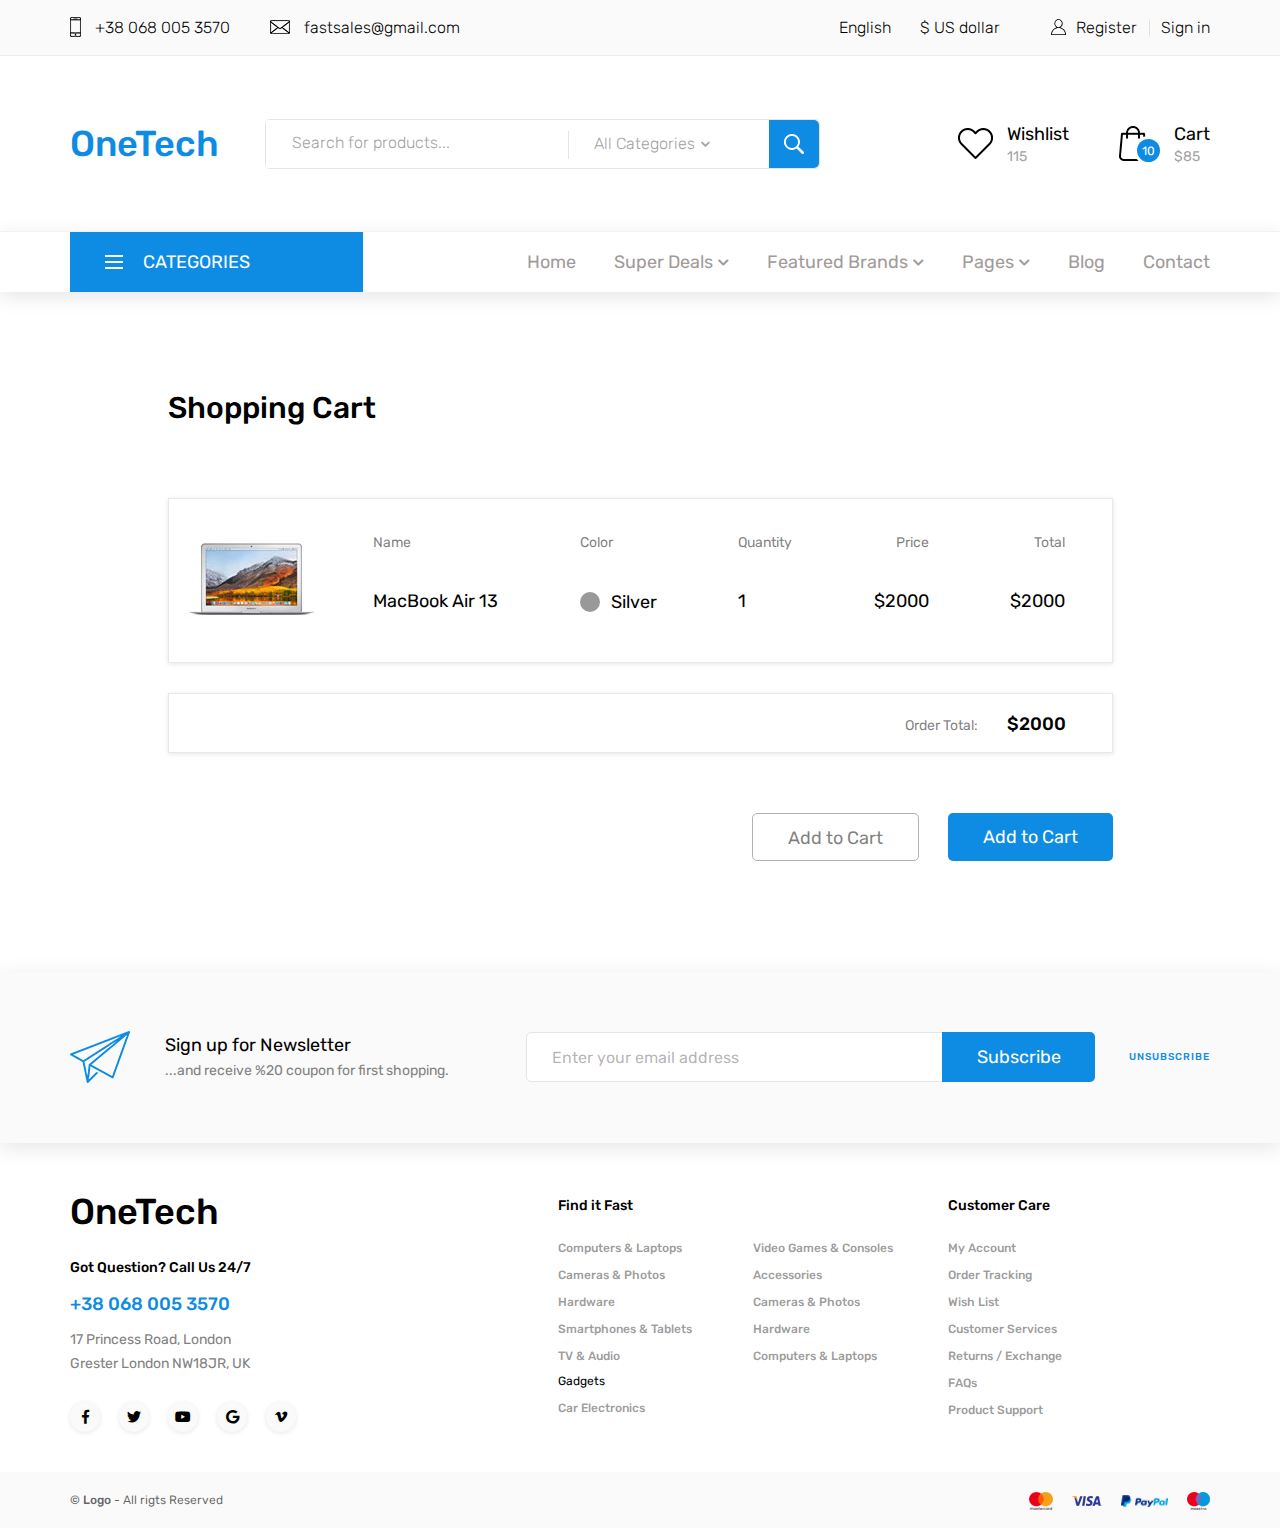
<file: cart.html>
<!DOCTYPE html>
<html lang="en">
<head>
<title>Cart</title>
<meta charset="utf-8">
<meta http-equiv="X-UA-Compatible" content="IE=edge">
<meta name="description" content="OneTech shop project">
<meta name="viewport" content="width=device-width, initial-scale=1">
<link rel="stylesheet" type="text/css" href="styles/bootstrap4/bootstrap.min.css">
<link href="plugins/fontawesome-free-5.0.1/css/fontawesome-all.css" rel="stylesheet" type="text/css">
<link rel="stylesheet" type="text/css" href="styles/cart_styles.css">
<link rel="stylesheet" type="text/css" href="styles/cart_responsive.css">

</head>

<body>

<div class="super_container">
	
	<!-- Header -->
	
	<header class="header">

		<!-- Top Bar -->

		<div class="top_bar">
			<div class="container">
				<div class="row">
					<div class="col d-flex flex-row">
						<div class="top_bar_contact_item"><div class="top_bar_icon"><img src="images/phone.png" alt=""></div>+38 068 005 3570</div>
						<div class="top_bar_contact_item"><div class="top_bar_icon"><img src="images/mail.png" alt=""></div><a href="mailto:fastsales@gmail.com">fastsales@gmail.com</a></div>
						<div class="top_bar_content ml-auto">
							<div class="top_bar_menu">
								<ul class="standard_dropdown top_bar_dropdown">
									<li>
										<a href="#">English<i class="fas fa-chevron-down"></i></a>
										<ul>
											<li><a href="#">Italian</a></li>
											<li><a href="#">Spanish</a></li>
											<li><a href="#">Japanese</a></li>
										</ul>
									</li>
									<li>
										<a href="#">$ US dollar<i class="fas fa-chevron-down"></i></a>
										<ul>
											<li><a href="#">EUR Euro</a></li>
											<li><a href="#">GBP British Pound</a></li>
											<li><a href="#">JPY Japanese Yen</a></li>
										</ul>
									</li>
								</ul>
							</div>
							<div class="top_bar_user">
								<div class="user_icon"><img src="images/user.svg" alt=""></div>
								<div><a href="#">Register</a></div>
								<div><a href="#">Sign in</a></div>
							</div>
						</div>
					</div>
				</div>
			</div>		
		</div>

		<!-- Header Main -->

		<div class="header_main">
			<div class="container">
				<div class="row">

					<!-- Logo -->
					<div class="col-lg-2 col-sm-3 col-3 order-1">
						<div class="logo_container">
							<div class="logo"><a href="#">OneTech</a></div>
						</div>
					</div>

					<!-- Search -->
					<div class="col-lg-6 col-12 order-lg-2 order-3 text-lg-left text-right">
						<div class="header_search">
							<div class="header_search_content">
								<div class="header_search_form_container">
									<form action="#" class="header_search_form clearfix">
										<input type="search" required="required" class="header_search_input" placeholder="Search for products...">
										<div class="custom_dropdown">
											<div class="custom_dropdown_list">
												<span class="custom_dropdown_placeholder clc">All Categories</span>
												<i class="fas fa-chevron-down"></i>
												<ul class="custom_list clc">
													<li><a class="clc" href="#">All Categories</a></li>
													<li><a class="clc" href="#">Computers</a></li>
													<li><a class="clc" href="#">Laptops</a></li>
													<li><a class="clc" href="#">Cameras</a></li>
													<li><a class="clc" href="#">Hardware</a></li>
													<li><a class="clc" href="#">Smartphones</a></li>
												</ul>
											</div>
										</div>
										<button type="submit" class="header_search_button trans_300" value="Submit"><img src="images/search.png" alt=""></button>
									</form>
								</div>
							</div>
						</div>
					</div>

					<!-- Wishlist -->
					<div class="col-lg-4 col-9 order-lg-3 order-2 text-lg-left text-right">
						<div class="wishlist_cart d-flex flex-row align-items-center justify-content-end">
							<div class="wishlist d-flex flex-row align-items-center justify-content-end">
								<div class="wishlist_icon"><img src="images/heart.png" alt=""></div>
								<div class="wishlist_content">
									<div class="wishlist_text"><a href="#">Wishlist</a></div>
									<div class="wishlist_count">115</div>
								</div>
							</div>

							<!-- Cart -->
							<div class="cart">
								<div class="cart_container d-flex flex-row align-items-center justify-content-end">
									<div class="cart_icon">
										<img src="images/cart.png" alt="">
										<div class="cart_count"><span>10</span></div>
									</div>
									<div class="cart_content">
										<div class="cart_text"><a href="#">Cart</a></div>
										<div class="cart_price">$85</div>
									</div>
								</div>
							</div>
						</div>
					</div>
				</div>
			</div>
		</div>
		
		<!-- Main Navigation -->

		<nav class="main_nav">
			<div class="container">
				<div class="row">
					<div class="col">
						
						<div class="main_nav_content d-flex flex-row">

							<!-- Categories Menu -->

							<div class="cat_menu_container">
								<div class="cat_menu_title d-flex flex-row align-items-center justify-content-start">
									<div class="cat_burger"><span></span><span></span><span></span></div>
									<div class="cat_menu_text">categories</div>
								</div>

								<ul class="cat_menu">
									<li><a href="#">Computers & Laptops <i class="fas fa-chevron-right ml-auto"></i></a></li>
									<li><a href="#">Cameras & Photos<i class="fas fa-chevron-right"></i></a></li>
									<li class="hassubs">
										<a href="#">Hardware<i class="fas fa-chevron-right"></i></a>
										<ul>
											<li class="hassubs">
												<a href="#">Menu Item<i class="fas fa-chevron-right"></i></a>
												<ul>
													<li><a href="#">Menu Item<i class="fas fa-chevron-right"></i></a></li>
													<li><a href="#">Menu Item<i class="fas fa-chevron-right"></i></a></li>
													<li><a href="#">Menu Item<i class="fas fa-chevron-right"></i></a></li>
													<li><a href="#">Menu Item<i class="fas fa-chevron-right"></i></a></li>
												</ul>
											</li>
											<li><a href="#">Menu Item<i class="fas fa-chevron-right"></i></a></li>
											<li><a href="#">Menu Item<i class="fas fa-chevron-right"></i></a></li>
											<li><a href="#">Menu Item<i class="fas fa-chevron-right"></i></a></li>
										</ul>
									</li>
									<li><a href="#">Smartphones & Tablets<i class="fas fa-chevron-right"></i></a></li>
									<li><a href="#">TV & Audio<i class="fas fa-chevron-right"></i></a></li>
									<li><a href="#">Gadgets<i class="fas fa-chevron-right"></i></a></li>
									<li><a href="#">Car Electronics<i class="fas fa-chevron-right"></i></a></li>
									<li><a href="#">Video Games & Consoles<i class="fas fa-chevron-right"></i></a></li>
									<li><a href="#">Accessories<i class="fas fa-chevron-right"></i></a></li>
								</ul>
							</div>

							<!-- Main Nav Menu -->

							<div class="main_nav_menu ml-auto">
								<ul class="standard_dropdown main_nav_dropdown">
									<li><a href="index.html">Home<i class="fas fa-chevron-down"></i></a></li>
									<li class="hassubs">
										<a href="#">Super Deals<i class="fas fa-chevron-down"></i></a>
										<ul>
											<li>
												<a href="#">Menu Item<i class="fas fa-chevron-down"></i></a>
												<ul>
													<li><a href="#">Menu Item<i class="fas fa-chevron-down"></i></a></li>
													<li><a href="#">Menu Item<i class="fas fa-chevron-down"></i></a></li>
													<li><a href="#">Menu Item<i class="fas fa-chevron-down"></i></a></li>
												</ul>
											</li>
											<li><a href="#">Menu Item<i class="fas fa-chevron-down"></i></a></li>
											<li><a href="#">Menu Item<i class="fas fa-chevron-down"></i></a></li>
											<li><a href="#">Menu Item<i class="fas fa-chevron-down"></i></a></li>
										</ul>
									</li>
									<li class="hassubs">
										<a href="#">Featured Brands<i class="fas fa-chevron-down"></i></a>
										<ul>
											<li>
												<a href="#">Menu Item<i class="fas fa-chevron-down"></i></a>
												<ul>
													<li><a href="#">Menu Item<i class="fas fa-chevron-down"></i></a></li>
													<li><a href="#">Menu Item<i class="fas fa-chevron-down"></i></a></li>
													<li><a href="#">Menu Item<i class="fas fa-chevron-down"></i></a></li>
												</ul>
											</li>
											<li><a href="#">Menu Item<i class="fas fa-chevron-down"></i></a></li>
											<li><a href="#">Menu Item<i class="fas fa-chevron-down"></i></a></li>
											<li><a href="#">Menu Item<i class="fas fa-chevron-down"></i></a></li>
										</ul>
									</li>
									<li class="hassubs">
										<a href="#">Pages<i class="fas fa-chevron-down"></i></a>
										<ul>
											<li><a href="shop.html">Shop<i class="fas fa-chevron-down"></i></a></li>
											<li><a href="product.html">Product<i class="fas fa-chevron-down"></i></a></li>
											<li><a href="blog.html">Blog<i class="fas fa-chevron-down"></i></a></li>
											<li><a href="blog_single.html">Blog Post<i class="fas fa-chevron-down"></i></a></li>
											<li><a href="regular.html">Regular Post<i class="fas fa-chevron-down"></i></a></li>
											<li><a href="cart.html">Cart<i class="fas fa-chevron-down"></i></a></li>
											<li><a href="contact.html">Contact<i class="fas fa-chevron-down"></i></a></li>
										</ul>
									</li>
									<li><a href="blog.html">Blog<i class="fas fa-chevron-down"></i></a></li>
									<li><a href="contact.html">Contact<i class="fas fa-chevron-down"></i></a></li>
								</ul>
							</div>

							<!-- Menu Trigger -->

							<div class="menu_trigger_container ml-auto">
								<div class="menu_trigger d-flex flex-row align-items-center justify-content-end">
									<div class="menu_burger">
										<div class="menu_trigger_text">menu</div>
										<div class="cat_burger menu_burger_inner"><span></span><span></span><span></span></div>
									</div>
								</div>
							</div>

						</div>
					</div>
				</div>
			</div>
		</nav>
		
		<!-- Menu -->

		<div class="page_menu">
			<div class="container">
				<div class="row">
					<div class="col">
						
						<div class="page_menu_content">
							
							<div class="page_menu_search">
								<form action="#">
									<input type="search" required="required" class="page_menu_search_input" placeholder="Search for products...">
								</form>
							</div>
							<ul class="page_menu_nav">
								<li class="page_menu_item has-children">
									<a href="#">Language<i class="fa fa-angle-down"></i></a>
									<ul class="page_menu_selection">
										<li><a href="#">English<i class="fa fa-angle-down"></i></a></li>
										<li><a href="#">Italian<i class="fa fa-angle-down"></i></a></li>
										<li><a href="#">Spanish<i class="fa fa-angle-down"></i></a></li>
										<li><a href="#">Japanese<i class="fa fa-angle-down"></i></a></li>
									</ul>
								</li>
								<li class="page_menu_item has-children">
									<a href="#">Currency<i class="fa fa-angle-down"></i></a>
									<ul class="page_menu_selection">
										<li><a href="#">US Dollar<i class="fa fa-angle-down"></i></a></li>
										<li><a href="#">EUR Euro<i class="fa fa-angle-down"></i></a></li>
										<li><a href="#">GBP British Pound<i class="fa fa-angle-down"></i></a></li>
										<li><a href="#">JPY Japanese Yen<i class="fa fa-angle-down"></i></a></li>
									</ul>
								</li>
								<li class="page_menu_item">
									<a href="index.html">Home<i class="fa fa-angle-down"></i></a>
								</li>
								<li class="page_menu_item has-children">
									<a href="#">Super Deals<i class="fa fa-angle-down"></i></a>
									<ul class="page_menu_selection">
										<li><a href="#">Super Deals<i class="fa fa-angle-down"></i></a></li>
										<li class="page_menu_item has-children">
											<a href="#">Menu Item<i class="fa fa-angle-down"></i></a>
											<ul class="page_menu_selection">
												<li><a href="#">Menu Item<i class="fa fa-angle-down"></i></a></li>
												<li><a href="#">Menu Item<i class="fa fa-angle-down"></i></a></li>
												<li><a href="#">Menu Item<i class="fa fa-angle-down"></i></a></li>
												<li><a href="#">Menu Item<i class="fa fa-angle-down"></i></a></li>
											</ul>
										</li>
										<li><a href="#">Menu Item<i class="fa fa-angle-down"></i></a></li>
										<li><a href="#">Menu Item<i class="fa fa-angle-down"></i></a></li>
										<li><a href="#">Menu Item<i class="fa fa-angle-down"></i></a></li>
									</ul>
								</li>
								<li class="page_menu_item has-children">
									<a href="#">Featured Brands<i class="fa fa-angle-down"></i></a>
									<ul class="page_menu_selection">
										<li><a href="#">Featured Brands<i class="fa fa-angle-down"></i></a></li>
										<li><a href="#">Menu Item<i class="fa fa-angle-down"></i></a></li>
										<li><a href="#">Menu Item<i class="fa fa-angle-down"></i></a></li>
										<li><a href="#">Menu Item<i class="fa fa-angle-down"></i></a></li>
									</ul>
								</li>
								<li class="page_menu_item has-children">
									<a href="#">Trending Styles<i class="fa fa-angle-down"></i></a>
									<ul class="page_menu_selection">
										<li><a href="#">Trending Styles<i class="fa fa-angle-down"></i></a></li>
										<li><a href="#">Menu Item<i class="fa fa-angle-down"></i></a></li>
										<li><a href="#">Menu Item<i class="fa fa-angle-down"></i></a></li>
										<li><a href="#">Menu Item<i class="fa fa-angle-down"></i></a></li>
									</ul>
								</li>
								<li class="page_menu_item"><a href="blog.html">blog<i class="fa fa-angle-down"></i></a></li>
								<li class="page_menu_item"><a href="contact.html">contact<i class="fa fa-angle-down"></i></a></li>
							</ul>
							
							<div class="menu_contact">
								<div class="menu_contact_item"><div class="menu_contact_icon"><img src="images/phone_white.png" alt=""></div>+38 068 005 3570</div>
								<div class="menu_contact_item"><div class="menu_contact_icon"><img src="images/mail_white.png" alt=""></div><a href="mailto:fastsales@gmail.com">fastsales@gmail.com</a></div>
							</div>
						</div>
					</div>
				</div>
			</div>
		</div>

	</header>

	<!-- Cart -->

	<div class="cart_section">
		<div class="container">
			<div class="row">
				<div class="col-lg-10 offset-lg-1">
					<div class="cart_container">
						<div class="cart_title">Shopping Cart</div>
						<div class="cart_items">
							<ul class="cart_list">
								<li class="cart_item clearfix">
									<div class="cart_item_image"><img src="images/shopping_cart.jpg" alt=""></div>
									<div class="cart_item_info d-flex flex-md-row flex-column justify-content-between">
										<div class="cart_item_name cart_info_col">
											<div class="cart_item_title">Name</div>
											<div class="cart_item_text">MacBook Air 13</div>
										</div>
										<div class="cart_item_color cart_info_col">
											<div class="cart_item_title">Color</div>
											<div class="cart_item_text"><span style="background-color:#999999;"></span>Silver</div>
										</div>
										<div class="cart_item_quantity cart_info_col">
											<div class="cart_item_title">Quantity</div>
											<div class="cart_item_text">1</div>
										</div>
										<div class="cart_item_price cart_info_col">
											<div class="cart_item_title">Price</div>
											<div class="cart_item_text">$2000</div>
										</div>
										<div class="cart_item_total cart_info_col">
											<div class="cart_item_title">Total</div>
											<div class="cart_item_text">$2000</div>
										</div>
									</div>
								</li>
							</ul>
						</div>
						
						<!-- Order Total -->
						<div class="order_total">
							<div class="order_total_content text-md-right">
								<div class="order_total_title">Order Total:</div>
								<div class="order_total_amount">$2000</div>
							</div>
						</div>

						<div class="cart_buttons">
							<button type="button" class="button cart_button_clear">Add to Cart</button>
							<button type="button" class="button cart_button_checkout">Add to Cart</button>
						</div>
					</div>
				</div>
			</div>
		</div>
	</div>

	<!-- Newsletter -->

	<div class="newsletter">
		<div class="container">
			<div class="row">
				<div class="col">
					<div class="newsletter_container d-flex flex-lg-row flex-column align-items-lg-center align-items-center justify-content-lg-start justify-content-center">
						<div class="newsletter_title_container">
							<div class="newsletter_icon"><img src="images/send.png" alt=""></div>
							<div class="newsletter_title">Sign up for Newsletter</div>
							<div class="newsletter_text"><p>...and receive %20 coupon for first shopping.</p></div>
						</div>
						<div class="newsletter_content clearfix">
							<form action="#" class="newsletter_form">
								<input type="email" class="newsletter_input" required="required" placeholder="Enter your email address">
								<button class="newsletter_button">Subscribe</button>
							</form>
							<div class="newsletter_unsubscribe_link"><a href="#">unsubscribe</a></div>
						</div>
					</div>
				</div>
			</div>
		</div>
	</div>

	<!-- Footer -->

	<footer class="footer">
		<div class="container">
			<div class="row">

				<div class="col-lg-3 footer_col">
					<div class="footer_column footer_contact">
						<div class="logo_container">
							<div class="logo"><a href="#">OneTech</a></div>
						</div>
						<div class="footer_title">Got Question? Call Us 24/7</div>
						<div class="footer_phone">+38 068 005 3570</div>
						<div class="footer_contact_text">
							<p>17 Princess Road, London</p>
							<p>Grester London NW18JR, UK</p>
						</div>
						<div class="footer_social">
							<ul>
								<li><a href="#"><i class="fab fa-facebook-f"></i></a></li>
								<li><a href="#"><i class="fab fa-twitter"></i></a></li>
								<li><a href="#"><i class="fab fa-youtube"></i></a></li>
								<li><a href="#"><i class="fab fa-google"></i></a></li>
								<li><a href="#"><i class="fab fa-vimeo-v"></i></a></li>
							</ul>
						</div>
					</div>
				</div>

				<div class="col-lg-2 offset-lg-2">
					<div class="footer_column">
						<div class="footer_title">Find it Fast</div>
						<ul class="footer_list">
							<li><a href="#">Computers & Laptops</a></li>
							<li><a href="#">Cameras & Photos</a></li>
							<li><a href="#">Hardware</a></li>
							<li><a href="#">Smartphones & Tablets</a></li>
							<li><a href="#">TV & Audio</a></li>
						</ul>
						<div class="footer_subtitle">Gadgets</div>
						<ul class="footer_list">
							<li><a href="#">Car Electronics</a></li>
						</ul>
					</div>
				</div>

				<div class="col-lg-2">
					<div class="footer_column">
						<ul class="footer_list footer_list_2">
							<li><a href="#">Video Games & Consoles</a></li>
							<li><a href="#">Accessories</a></li>
							<li><a href="#">Cameras & Photos</a></li>
							<li><a href="#">Hardware</a></li>
							<li><a href="#">Computers & Laptops</a></li>
						</ul>
					</div>
				</div>

				<div class="col-lg-2">
					<div class="footer_column">
						<div class="footer_title">Customer Care</div>
						<ul class="footer_list">
							<li><a href="#">My Account</a></li>
							<li><a href="#">Order Tracking</a></li>
							<li><a href="#">Wish List</a></li>
							<li><a href="#">Customer Services</a></li>
							<li><a href="#">Returns / Exchange</a></li>
							<li><a href="#">FAQs</a></li>
							<li><a href="#">Product Support</a></li>
						</ul>
					</div>
				</div>

			</div>
		</div>
	</footer>

	<!-- Copyright -->

	<div class="copyright">
		<div class="container">
			<div class="row">
				<div class="col">
					
					<div class="copyright_container d-flex flex-sm-row flex-column align-items-center justify-content-start">
						<div class="copyright_content"><span>© Logo</span> - All rigts Reserved</div>
						<div class="logos ml-sm-auto">
							<ul class="logos_list">
								<li><a href="#"><img src="images/logos_1.png" alt=""></a></li>
								<li><a href="#"><img src="images/logos_2.png" alt=""></a></li>
								<li><a href="#"><img src="images/logos_3.png" alt=""></a></li>
								<li><a href="#"><img src="images/logos_4.png" alt=""></a></li>
							</ul>
						</div>
					</div>
				</div>
			</div>
		</div>
	</div>
</div>

<script src="js/jquery-3.3.1.min.js"></script>
<script src="styles/bootstrap4/popper.js"></script>
<script src="styles/bootstrap4/bootstrap.min.js"></script>
<script src="plugins/greensock/TweenMax.min.js"></script>
<script src="plugins/greensock/TimelineMax.min.js"></script>
<script src="plugins/scrollmagic/ScrollMagic.min.js"></script>
<script src="plugins/greensock/animation.gsap.min.js"></script>
<script src="plugins/greensock/ScrollToPlugin.min.js"></script>
<script src="plugins/easing/easing.js"></script>
<script src="js/cart_custom.js"></script>
</body>

</html>
</file>
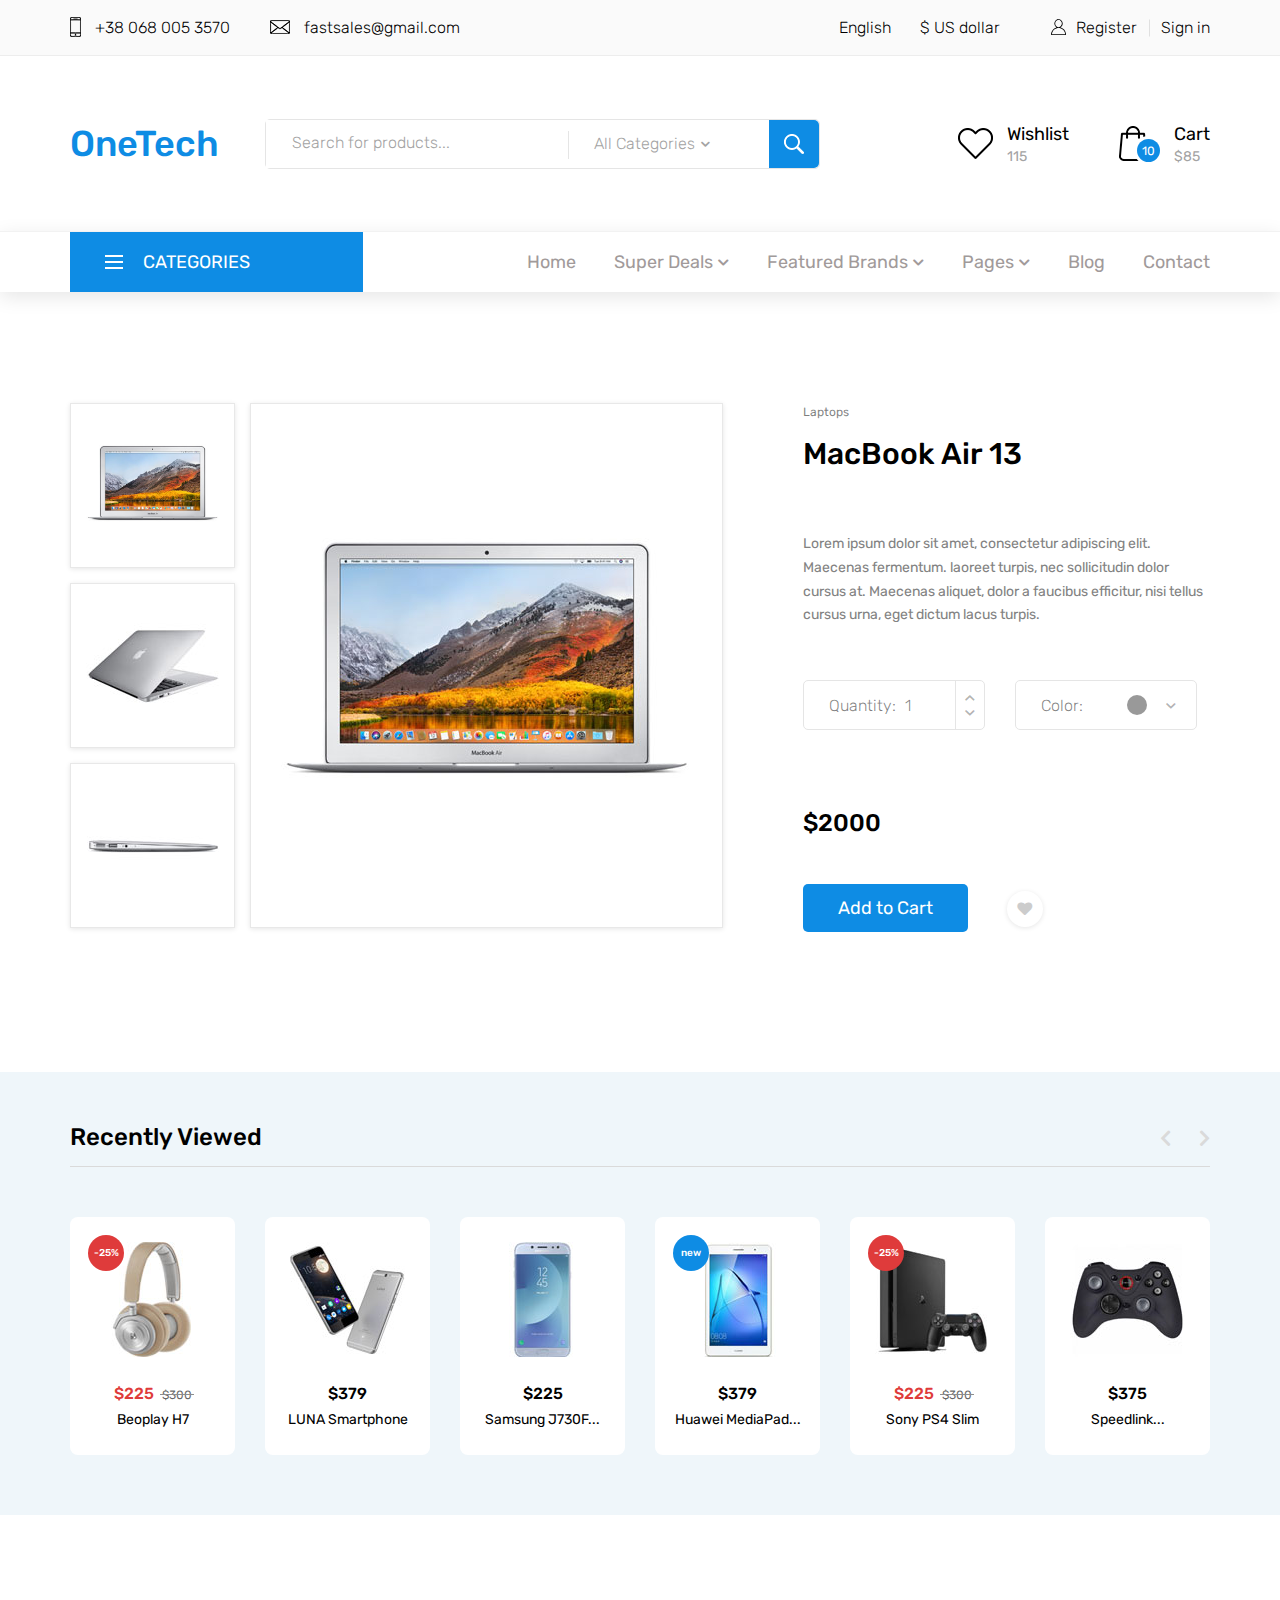
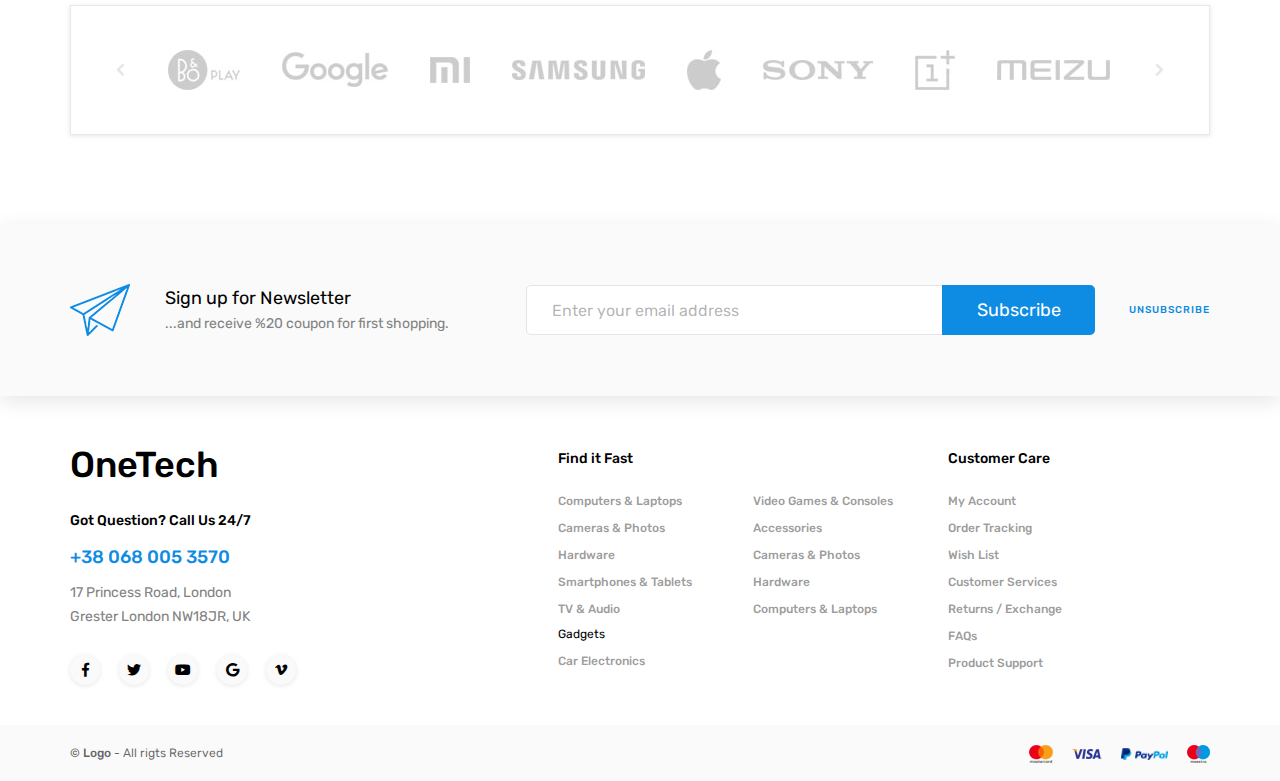
<file: product.html>
<!DOCTYPE html>
<html lang="en">
<head>
<title>Single Product</title>
<meta charset="utf-8">
<meta http-equiv="X-UA-Compatible" content="IE=edge">
<meta name="description" content="OneTech shop project">
<meta name="viewport" content="width=device-width, initial-scale=1">
<link rel="stylesheet" type="text/css" href="styles/bootstrap4/bootstrap.min.css">
<link href="plugins/fontawesome-free-5.0.1/css/fontawesome-all.css" rel="stylesheet" type="text/css">
<link rel="stylesheet" type="text/css" href="plugins/OwlCarousel2-2.2.1/owl.carousel.css">
<link rel="stylesheet" type="text/css" href="plugins/OwlCarousel2-2.2.1/owl.theme.default.css">
<link rel="stylesheet" type="text/css" href="plugins/OwlCarousel2-2.2.1/animate.css">
<link rel="stylesheet" type="text/css" href="styles/product_styles.css">
<link rel="stylesheet" type="text/css" href="styles/product_responsive.css">

</head>

<body>

<div class="super_container">
	
	<!-- Header -->
	
	<header class="header">

		<!-- Top Bar -->

		<div class="top_bar">
			<div class="container">
				<div class="row">
					<div class="col d-flex flex-row">
						<div class="top_bar_contact_item"><div class="top_bar_icon"><img src="images/phone.png" alt=""></div>+38 068 005 3570</div>
						<div class="top_bar_contact_item"><div class="top_bar_icon"><img src="images/mail.png" alt=""></div><a href="mailto:fastsales@gmail.com">fastsales@gmail.com</a></div>
						<div class="top_bar_content ml-auto">
							<div class="top_bar_menu">
								<ul class="standard_dropdown top_bar_dropdown">
									<li>
										<a href="#">English<i class="fas fa-chevron-down"></i></a>
										<ul>
											<li><a href="#">Italian</a></li>
											<li><a href="#">Spanish</a></li>
											<li><a href="#">Japanese</a></li>
										</ul>
									</li>
									<li>
										<a href="#">$ US dollar<i class="fas fa-chevron-down"></i></a>
										<ul>
											<li><a href="#">EUR Euro</a></li>
											<li><a href="#">GBP British Pound</a></li>
											<li><a href="#">JPY Japanese Yen</a></li>
										</ul>
									</li>
								</ul>
							</div>
							<div class="top_bar_user">
								<div class="user_icon"><img src="images/user.svg" alt=""></div>
								<div><a href="#">Register</a></div>
								<div><a href="#">Sign in</a></div>
							</div>
						</div>
					</div>
				</div>
			</div>		
		</div>

		<!-- Header Main -->

		<div class="header_main">
			<div class="container">
				<div class="row">

					<!-- Logo -->
					<div class="col-lg-2 col-sm-3 col-3 order-1">
						<div class="logo_container">
							<div class="logo"><a href="#">OneTech</a></div>
						</div>
					</div>

					<!-- Search -->
					<div class="col-lg-6 col-12 order-lg-2 order-3 text-lg-left text-right">
						<div class="header_search">
							<div class="header_search_content">
								<div class="header_search_form_container">
									<form action="#" class="header_search_form clearfix">
										<input type="search" required="required" class="header_search_input" placeholder="Search for products...">
										<div class="custom_dropdown">
											<div class="custom_dropdown_list">
												<span class="custom_dropdown_placeholder clc">All Categories</span>
												<i class="fas fa-chevron-down"></i>
												<ul class="custom_list clc">
													<li><a class="clc" href="#">All Categories</a></li>
													<li><a class="clc" href="#">Computers</a></li>
													<li><a class="clc" href="#">Laptops</a></li>
													<li><a class="clc" href="#">Cameras</a></li>
													<li><a class="clc" href="#">Hardware</a></li>
													<li><a class="clc" href="#">Smartphones</a></li>
												</ul>
											</div>
										</div>
										<button type="submit" class="header_search_button trans_300" value="Submit"><img src="images/search.png" alt=""></button>
									</form>
								</div>
							</div>
						</div>
					</div>

					<!-- Wishlist -->
					<div class="col-lg-4 col-9 order-lg-3 order-2 text-lg-left text-right">
						<div class="wishlist_cart d-flex flex-row align-items-center justify-content-end">
							<div class="wishlist d-flex flex-row align-items-center justify-content-end">
								<div class="wishlist_icon"><img src="images/heart.png" alt=""></div>
								<div class="wishlist_content">
									<div class="wishlist_text"><a href="#">Wishlist</a></div>
									<div class="wishlist_count">115</div>
								</div>
							</div>

							<!-- Cart -->
							<div class="cart">
								<div class="cart_container d-flex flex-row align-items-center justify-content-end">
									<div class="cart_icon">
										<img src="images/cart.png" alt="">
										<div class="cart_count"><span>10</span></div>
									</div>
									<div class="cart_content">
										<div class="cart_text"><a href="#">Cart</a></div>
										<div class="cart_price">$85</div>
									</div>
								</div>
							</div>
						</div>
					</div>
				</div>
			</div>
		</div>
		
		<!-- Main Navigation -->

		<nav class="main_nav">
			<div class="container">
				<div class="row">
					<div class="col">
						
						<div class="main_nav_content d-flex flex-row">

							<!-- Categories Menu -->

							<div class="cat_menu_container">
								<div class="cat_menu_title d-flex flex-row align-items-center justify-content-start">
									<div class="cat_burger"><span></span><span></span><span></span></div>
									<div class="cat_menu_text">categories</div>
								</div>

								<ul class="cat_menu">
									<li><a href="#">Computers & Laptops <i class="fas fa-chevron-right ml-auto"></i></a></li>
									<li><a href="#">Cameras & Photos<i class="fas fa-chevron-right"></i></a></li>
									<li class="hassubs">
										<a href="#">Hardware<i class="fas fa-chevron-right"></i></a>
										<ul>
											<li class="hassubs">
												<a href="#">Menu Item<i class="fas fa-chevron-right"></i></a>
												<ul>
													<li><a href="#">Menu Item<i class="fas fa-chevron-right"></i></a></li>
													<li><a href="#">Menu Item<i class="fas fa-chevron-right"></i></a></li>
													<li><a href="#">Menu Item<i class="fas fa-chevron-right"></i></a></li>
													<li><a href="#">Menu Item<i class="fas fa-chevron-right"></i></a></li>
												</ul>
											</li>
											<li><a href="#">Menu Item<i class="fas fa-chevron-right"></i></a></li>
											<li><a href="#">Menu Item<i class="fas fa-chevron-right"></i></a></li>
											<li><a href="#">Menu Item<i class="fas fa-chevron-right"></i></a></li>
										</ul>
									</li>
									<li><a href="#">Smartphones & Tablets<i class="fas fa-chevron-right"></i></a></li>
									<li><a href="#">TV & Audio<i class="fas fa-chevron-right"></i></a></li>
									<li><a href="#">Gadgets<i class="fas fa-chevron-right"></i></a></li>
									<li><a href="#">Car Electronics<i class="fas fa-chevron-right"></i></a></li>
									<li><a href="#">Video Games & Consoles<i class="fas fa-chevron-right"></i></a></li>
									<li><a href="#">Accessories<i class="fas fa-chevron-right"></i></a></li>
								</ul>
							</div>

							<!-- Main Nav Menu -->

							<div class="main_nav_menu ml-auto">
								<ul class="standard_dropdown main_nav_dropdown">
									<li><a href="index.html">Home<i class="fas fa-chevron-down"></i></a></li>
									<li class="hassubs">
										<a href="#">Super Deals<i class="fas fa-chevron-down"></i></a>
										<ul>
											<li>
												<a href="#">Menu Item<i class="fas fa-chevron-down"></i></a>
												<ul>
													<li><a href="#">Menu Item<i class="fas fa-chevron-down"></i></a></li>
													<li><a href="#">Menu Item<i class="fas fa-chevron-down"></i></a></li>
													<li><a href="#">Menu Item<i class="fas fa-chevron-down"></i></a></li>
												</ul>
											</li>
											<li><a href="#">Menu Item<i class="fas fa-chevron-down"></i></a></li>
											<li><a href="#">Menu Item<i class="fas fa-chevron-down"></i></a></li>
											<li><a href="#">Menu Item<i class="fas fa-chevron-down"></i></a></li>
										</ul>
									</li>
									<li class="hassubs">
										<a href="#">Featured Brands<i class="fas fa-chevron-down"></i></a>
										<ul>
											<li>
												<a href="#">Menu Item<i class="fas fa-chevron-down"></i></a>
												<ul>
													<li><a href="#">Menu Item<i class="fas fa-chevron-down"></i></a></li>
													<li><a href="#">Menu Item<i class="fas fa-chevron-down"></i></a></li>
													<li><a href="#">Menu Item<i class="fas fa-chevron-down"></i></a></li>
												</ul>
											</li>
											<li><a href="#">Menu Item<i class="fas fa-chevron-down"></i></a></li>
											<li><a href="#">Menu Item<i class="fas fa-chevron-down"></i></a></li>
											<li><a href="#">Menu Item<i class="fas fa-chevron-down"></i></a></li>
										</ul>
									</li>
									<li class="hassubs">
										<a href="#">Pages<i class="fas fa-chevron-down"></i></a>
										<ul>
											<li><a href="shop.html">Shop<i class="fas fa-chevron-down"></i></a></li>
											<li><a href="product.html">Product<i class="fas fa-chevron-down"></i></a></li>
											<li><a href="blog.html">Blog<i class="fas fa-chevron-down"></i></a></li>
											<li><a href="blog_single.html">Blog Post<i class="fas fa-chevron-down"></i></a></li>
											<li><a href="regular.html">Regular Post<i class="fas fa-chevron-down"></i></a></li>
											<li><a href="cart.html">Cart<i class="fas fa-chevron-down"></i></a></li>
											<li><a href="contact.html">Contact<i class="fas fa-chevron-down"></i></a></li>
										</ul>
									</li>
									<li><a href="blog.html">Blog<i class="fas fa-chevron-down"></i></a></li>
									<li><a href="contact.html">Contact<i class="fas fa-chevron-down"></i></a></li>
								</ul>
							</div>

							<!-- Menu Trigger -->

							<div class="menu_trigger_container ml-auto">
								<div class="menu_trigger d-flex flex-row align-items-center justify-content-end">
									<div class="menu_burger">
										<div class="menu_trigger_text">menu</div>
										<div class="cat_burger menu_burger_inner"><span></span><span></span><span></span></div>
									</div>
								</div>
							</div>

						</div>
					</div>
				</div>
			</div>
		</nav>
		
		<!-- Menu -->

		<div class="page_menu">
			<div class="container">
				<div class="row">
					<div class="col">
						
						<div class="page_menu_content">
							
							<div class="page_menu_search">
								<form action="#">
									<input type="search" required="required" class="page_menu_search_input" placeholder="Search for products...">
								</form>
							</div>
							<ul class="page_menu_nav">
								<li class="page_menu_item has-children">
									<a href="#">Language<i class="fa fa-angle-down"></i></a>
									<ul class="page_menu_selection">
										<li><a href="#">English<i class="fa fa-angle-down"></i></a></li>
										<li><a href="#">Italian<i class="fa fa-angle-down"></i></a></li>
										<li><a href="#">Spanish<i class="fa fa-angle-down"></i></a></li>
										<li><a href="#">Japanese<i class="fa fa-angle-down"></i></a></li>
									</ul>
								</li>
								<li class="page_menu_item has-children">
									<a href="#">Currency<i class="fa fa-angle-down"></i></a>
									<ul class="page_menu_selection">
										<li><a href="#">US Dollar<i class="fa fa-angle-down"></i></a></li>
										<li><a href="#">EUR Euro<i class="fa fa-angle-down"></i></a></li>
										<li><a href="#">GBP British Pound<i class="fa fa-angle-down"></i></a></li>
										<li><a href="#">JPY Japanese Yen<i class="fa fa-angle-down"></i></a></li>
									</ul>
								</li>
								<li class="page_menu_item">
									<a href="#">Home<i class="fa fa-angle-down"></i></a>
								</li>
								<li class="page_menu_item has-children">
									<a href="#">Super Deals<i class="fa fa-angle-down"></i></a>
									<ul class="page_menu_selection">
										<li><a href="#">Super Deals<i class="fa fa-angle-down"></i></a></li>
										<li class="page_menu_item has-children">
											<a href="#">Menu Item<i class="fa fa-angle-down"></i></a>
											<ul class="page_menu_selection">
												<li><a href="#">Menu Item<i class="fa fa-angle-down"></i></a></li>
												<li><a href="#">Menu Item<i class="fa fa-angle-down"></i></a></li>
												<li><a href="#">Menu Item<i class="fa fa-angle-down"></i></a></li>
												<li><a href="#">Menu Item<i class="fa fa-angle-down"></i></a></li>
											</ul>
										</li>
										<li><a href="#">Menu Item<i class="fa fa-angle-down"></i></a></li>
										<li><a href="#">Menu Item<i class="fa fa-angle-down"></i></a></li>
										<li><a href="#">Menu Item<i class="fa fa-angle-down"></i></a></li>
									</ul>
								</li>
								<li class="page_menu_item has-children">
									<a href="#">Featured Brands<i class="fa fa-angle-down"></i></a>
									<ul class="page_menu_selection">
										<li><a href="#">Featured Brands<i class="fa fa-angle-down"></i></a></li>
										<li><a href="#">Menu Item<i class="fa fa-angle-down"></i></a></li>
										<li><a href="#">Menu Item<i class="fa fa-angle-down"></i></a></li>
										<li><a href="#">Menu Item<i class="fa fa-angle-down"></i></a></li>
									</ul>
								</li>
								<li class="page_menu_item has-children">
									<a href="#">Trending Styles<i class="fa fa-angle-down"></i></a>
									<ul class="page_menu_selection">
										<li><a href="#">Trending Styles<i class="fa fa-angle-down"></i></a></li>
										<li><a href="#">Menu Item<i class="fa fa-angle-down"></i></a></li>
										<li><a href="#">Menu Item<i class="fa fa-angle-down"></i></a></li>
										<li><a href="#">Menu Item<i class="fa fa-angle-down"></i></a></li>
									</ul>
								</li>
								<li class="page_menu_item"><a href="blog.html">blog<i class="fa fa-angle-down"></i></a></li>
								<li class="page_menu_item"><a href="contact.html">contact<i class="fa fa-angle-down"></i></a></li>
							</ul>
							
							<div class="menu_contact">
								<div class="menu_contact_item"><div class="menu_contact_icon"><img src="images/phone_white.png" alt=""></div>+38 068 005 3570</div>
								<div class="menu_contact_item"><div class="menu_contact_icon"><img src="images/mail_white.png" alt=""></div><a href="mailto:fastsales@gmail.com">fastsales@gmail.com</a></div>
							</div>
						</div>
					</div>
				</div>
			</div>
		</div>

	</header>

	<!-- Single Product -->

	<div class="single_product">
		<div class="container">
			<div class="row">

				<!-- Images -->
				<div class="col-lg-2 order-lg-1 order-2">
					<ul class="image_list">
						<li data-image="images/single_4.jpg"><img src="images/single_4.jpg" alt=""></li>
						<li data-image="images/single_2.jpg"><img src="images/single_2.jpg" alt=""></li>
						<li data-image="images/single_3.jpg"><img src="images/single_3.jpg" alt=""></li>
					</ul>
				</div>

				<!-- Selected Image -->
				<div class="col-lg-5 order-lg-2 order-1">
					<div class="image_selected"><img src="images/single_4.jpg" alt=""></div>
				</div>

				<!-- Description -->
				<div class="col-lg-5 order-3">
					<div class="product_description">
						<div class="product_category">Laptops</div>
						<div class="product_name">MacBook Air 13</div>
						<div class="rating_r rating_r_4 product_rating"><i></i><i></i><i></i><i></i><i></i></div>
						<div class="product_text"><p>Lorem ipsum dolor sit amet, consectetur adipiscing elit. Maecenas fermentum. laoreet turpis, nec sollicitudin dolor cursus at. Maecenas aliquet, dolor a faucibus efficitur, nisi tellus cursus urna, eget dictum lacus turpis.</p></div>
						<div class="order_info d-flex flex-row">
							<form action="#">
								<div class="clearfix" style="z-index: 1000;">

									<!-- Product Quantity -->
									<div class="product_quantity clearfix">
										<span>Quantity: </span>
										<input id="quantity_input" type="text" pattern="[0-9]*" value="1">
										<div class="quantity_buttons">
											<div id="quantity_inc_button" class="quantity_inc quantity_control"><i class="fas fa-chevron-up"></i></div>
											<div id="quantity_dec_button" class="quantity_dec quantity_control"><i class="fas fa-chevron-down"></i></div>
										</div>
									</div>

									<!-- Product Color -->
									<ul class="product_color">
										<li>
											<span>Color: </span>
											<div class="color_mark_container"><div id="selected_color" class="color_mark"></div></div>
											<div class="color_dropdown_button"><i class="fas fa-chevron-down"></i></div>

											<ul class="color_list">
												<li><div class="color_mark" style="background: #999999;"></div></li>
												<li><div class="color_mark" style="background: #b19c83;"></div></li>
												<li><div class="color_mark" style="background: #000000;"></div></li>
											</ul>
										</li>
									</ul>

								</div>

								<div class="product_price">$2000</div>
								<div class="button_container">
									<button type="button" class="button cart_button">Add to Cart</button>
									<div class="product_fav"><i class="fas fa-heart"></i></div>
								</div>
								
							</form>
						</div>
					</div>
				</div>

			</div>
		</div>
	</div>

	<!-- Recently Viewed -->

	<div class="viewed">
		<div class="container">
			<div class="row">
				<div class="col">
					<div class="viewed_title_container">
						<h3 class="viewed_title">Recently Viewed</h3>
						<div class="viewed_nav_container">
							<div class="viewed_nav viewed_prev"><i class="fas fa-chevron-left"></i></div>
							<div class="viewed_nav viewed_next"><i class="fas fa-chevron-right"></i></div>
						</div>
					</div>

					<div class="viewed_slider_container">
						
						<!-- Recently Viewed Slider -->

						<div class="owl-carousel owl-theme viewed_slider">
							
							<!-- Recently Viewed Item -->
							<div class="owl-item">
								<div class="viewed_item discount d-flex flex-column align-items-center justify-content-center text-center">
									<div class="viewed_image"><img src="images/view_1.jpg" alt=""></div>
									<div class="viewed_content text-center">
										<div class="viewed_price">$225<span>$300</span></div>
										<div class="viewed_name"><a href="#">Beoplay H7</a></div>
									</div>
									<ul class="item_marks">
										<li class="item_mark item_discount">-25%</li>
										<li class="item_mark item_new">new</li>
									</ul>
								</div>
							</div>

							<!-- Recently Viewed Item -->
							<div class="owl-item">
								<div class="viewed_item d-flex flex-column align-items-center justify-content-center text-center">
									<div class="viewed_image"><img src="images/view_2.jpg" alt=""></div>
									<div class="viewed_content text-center">
										<div class="viewed_price">$379</div>
										<div class="viewed_name"><a href="#">LUNA Smartphone</a></div>
									</div>
									<ul class="item_marks">
										<li class="item_mark item_discount">-25%</li>
										<li class="item_mark item_new">new</li>
									</ul>
								</div>
							</div>

							<!-- Recently Viewed Item -->
							<div class="owl-item">
								<div class="viewed_item d-flex flex-column align-items-center justify-content-center text-center">
									<div class="viewed_image"><img src="images/view_3.jpg" alt=""></div>
									<div class="viewed_content text-center">
										<div class="viewed_price">$225</div>
										<div class="viewed_name"><a href="#">Samsung J730F...</a></div>
									</div>
									<ul class="item_marks">
										<li class="item_mark item_discount">-25%</li>
										<li class="item_mark item_new">new</li>
									</ul>
								</div>
							</div>

							<!-- Recently Viewed Item -->
							<div class="owl-item">
								<div class="viewed_item is_new d-flex flex-column align-items-center justify-content-center text-center">
									<div class="viewed_image"><img src="images/view_4.jpg" alt=""></div>
									<div class="viewed_content text-center">
										<div class="viewed_price">$379</div>
										<div class="viewed_name"><a href="#">Huawei MediaPad...</a></div>
									</div>
									<ul class="item_marks">
										<li class="item_mark item_discount">-25%</li>
										<li class="item_mark item_new">new</li>
									</ul>
								</div>
							</div>

							<!-- Recently Viewed Item -->
							<div class="owl-item">
								<div class="viewed_item discount d-flex flex-column align-items-center justify-content-center text-center">
									<div class="viewed_image"><img src="images/view_5.jpg" alt=""></div>
									<div class="viewed_content text-center">
										<div class="viewed_price">$225<span>$300</span></div>
										<div class="viewed_name"><a href="#">Sony PS4 Slim</a></div>
									</div>
									<ul class="item_marks">
										<li class="item_mark item_discount">-25%</li>
										<li class="item_mark item_new">new</li>
									</ul>
								</div>
							</div>

							<!-- Recently Viewed Item -->
							<div class="owl-item">
								<div class="viewed_item d-flex flex-column align-items-center justify-content-center text-center">
									<div class="viewed_image"><img src="images/view_6.jpg" alt=""></div>
									<div class="viewed_content text-center">
										<div class="viewed_price">$375</div>
										<div class="viewed_name"><a href="#">Speedlink...</a></div>
									</div>
									<ul class="item_marks">
										<li class="item_mark item_discount">-25%</li>
										<li class="item_mark item_new">new</li>
									</ul>
								</div>
							</div>
						</div>

					</div>
				</div>
			</div>
		</div>
	</div>

	<!-- Brands -->

	<div class="brands">
		<div class="container">
			<div class="row">
				<div class="col">
					<div class="brands_slider_container">
						
						<!-- Brands Slider -->

						<div class="owl-carousel owl-theme brands_slider">
							
							<div class="owl-item"><div class="brands_item d-flex flex-column justify-content-center"><img src="images/brands_1.jpg" alt=""></div></div>
							<div class="owl-item"><div class="brands_item d-flex flex-column justify-content-center"><img src="images/brands_2.jpg" alt=""></div></div>
							<div class="owl-item"><div class="brands_item d-flex flex-column justify-content-center"><img src="images/brands_3.jpg" alt=""></div></div>
							<div class="owl-item"><div class="brands_item d-flex flex-column justify-content-center"><img src="images/brands_4.jpg" alt=""></div></div>
							<div class="owl-item"><div class="brands_item d-flex flex-column justify-content-center"><img src="images/brands_5.jpg" alt=""></div></div>
							<div class="owl-item"><div class="brands_item d-flex flex-column justify-content-center"><img src="images/brands_6.jpg" alt=""></div></div>
							<div class="owl-item"><div class="brands_item d-flex flex-column justify-content-center"><img src="images/brands_7.jpg" alt=""></div></div>
							<div class="owl-item"><div class="brands_item d-flex flex-column justify-content-center"><img src="images/brands_8.jpg" alt=""></div></div>

						</div>
						
						<!-- Brands Slider Navigation -->
						<div class="brands_nav brands_prev"><i class="fas fa-chevron-left"></i></div>
						<div class="brands_nav brands_next"><i class="fas fa-chevron-right"></i></div>

					</div>
				</div>
			</div>
		</div>
	</div>

	<!-- Newsletter -->

	<div class="newsletter">
		<div class="container">
			<div class="row">
				<div class="col">
					<div class="newsletter_container d-flex flex-lg-row flex-column align-items-lg-center align-items-center justify-content-lg-start justify-content-center">
						<div class="newsletter_title_container">
							<div class="newsletter_icon"><img src="images/send.png" alt=""></div>
							<div class="newsletter_title">Sign up for Newsletter</div>
							<div class="newsletter_text"><p>...and receive %20 coupon for first shopping.</p></div>
						</div>
						<div class="newsletter_content clearfix">
							<form action="#" class="newsletter_form">
								<input type="email" class="newsletter_input" required="required" placeholder="Enter your email address">
								<button class="newsletter_button">Subscribe</button>
							</form>
							<div class="newsletter_unsubscribe_link"><a href="#">unsubscribe</a></div>
						</div>
					</div>
				</div>
			</div>
		</div>
	</div>

	<!-- Footer -->

	<footer class="footer">
		<div class="container">
			<div class="row">

				<div class="col-lg-3 footer_col">
					<div class="footer_column footer_contact">
						<div class="logo_container">
							<div class="logo"><a href="#">OneTech</a></div>
						</div>
						<div class="footer_title">Got Question? Call Us 24/7</div>
						<div class="footer_phone">+38 068 005 3570</div>
						<div class="footer_contact_text">
							<p>17 Princess Road, London</p>
							<p>Grester London NW18JR, UK</p>
						</div>
						<div class="footer_social">
							<ul>
								<li><a href="#"><i class="fab fa-facebook-f"></i></a></li>
								<li><a href="#"><i class="fab fa-twitter"></i></a></li>
								<li><a href="#"><i class="fab fa-youtube"></i></a></li>
								<li><a href="#"><i class="fab fa-google"></i></a></li>
								<li><a href="#"><i class="fab fa-vimeo-v"></i></a></li>
							</ul>
						</div>
					</div>
				</div>

				<div class="col-lg-2 offset-lg-2">
					<div class="footer_column">
						<div class="footer_title">Find it Fast</div>
						<ul class="footer_list">
							<li><a href="#">Computers & Laptops</a></li>
							<li><a href="#">Cameras & Photos</a></li>
							<li><a href="#">Hardware</a></li>
							<li><a href="#">Smartphones & Tablets</a></li>
							<li><a href="#">TV & Audio</a></li>
						</ul>
						<div class="footer_subtitle">Gadgets</div>
						<ul class="footer_list">
							<li><a href="#">Car Electronics</a></li>
						</ul>
					</div>
				</div>

				<div class="col-lg-2">
					<div class="footer_column">
						<ul class="footer_list footer_list_2">
							<li><a href="#">Video Games & Consoles</a></li>
							<li><a href="#">Accessories</a></li>
							<li><a href="#">Cameras & Photos</a></li>
							<li><a href="#">Hardware</a></li>
							<li><a href="#">Computers & Laptops</a></li>
						</ul>
					</div>
				</div>

				<div class="col-lg-2">
					<div class="footer_column">
						<div class="footer_title">Customer Care</div>
						<ul class="footer_list">
							<li><a href="#">My Account</a></li>
							<li><a href="#">Order Tracking</a></li>
							<li><a href="#">Wish List</a></li>
							<li><a href="#">Customer Services</a></li>
							<li><a href="#">Returns / Exchange</a></li>
							<li><a href="#">FAQs</a></li>
							<li><a href="#">Product Support</a></li>
						</ul>
					</div>
				</div>

			</div>
		</div>
	</footer>

	<!-- Copyright -->

	<div class="copyright">
		<div class="container">
			<div class="row">
				<div class="col">
					
					<div class="copyright_container d-flex flex-sm-row flex-column align-items-center justify-content-start">
						<div class="copyright_content"><span>© Logo</span> - All rigts Reserved</div>
						<div class="logos ml-sm-auto">
							<ul class="logos_list">
								<li><a href="#"><img src="images/logos_1.png" alt=""></a></li>
								<li><a href="#"><img src="images/logos_2.png" alt=""></a></li>
								<li><a href="#"><img src="images/logos_3.png" alt=""></a></li>
								<li><a href="#"><img src="images/logos_4.png" alt=""></a></li>
							</ul>
						</div>
					</div>
				</div>
			</div>
		</div>
	</div>
</div>

<script src="js/jquery-3.3.1.min.js"></script>
<script src="styles/bootstrap4/popper.js"></script>
<script src="styles/bootstrap4/bootstrap.min.js"></script>
<script src="plugins/greensock/TweenMax.min.js"></script>
<script src="plugins/greensock/TimelineMax.min.js"></script>
<script src="plugins/scrollmagic/ScrollMagic.min.js"></script>
<script src="plugins/greensock/animation.gsap.min.js"></script>
<script src="plugins/greensock/ScrollToPlugin.min.js"></script>
<script src="plugins/OwlCarousel2-2.2.1/owl.carousel.js"></script>
<script src="plugins/easing/easing.js"></script>
<script src="js/product_custom.js"></script>
</body>

</html>
</file>
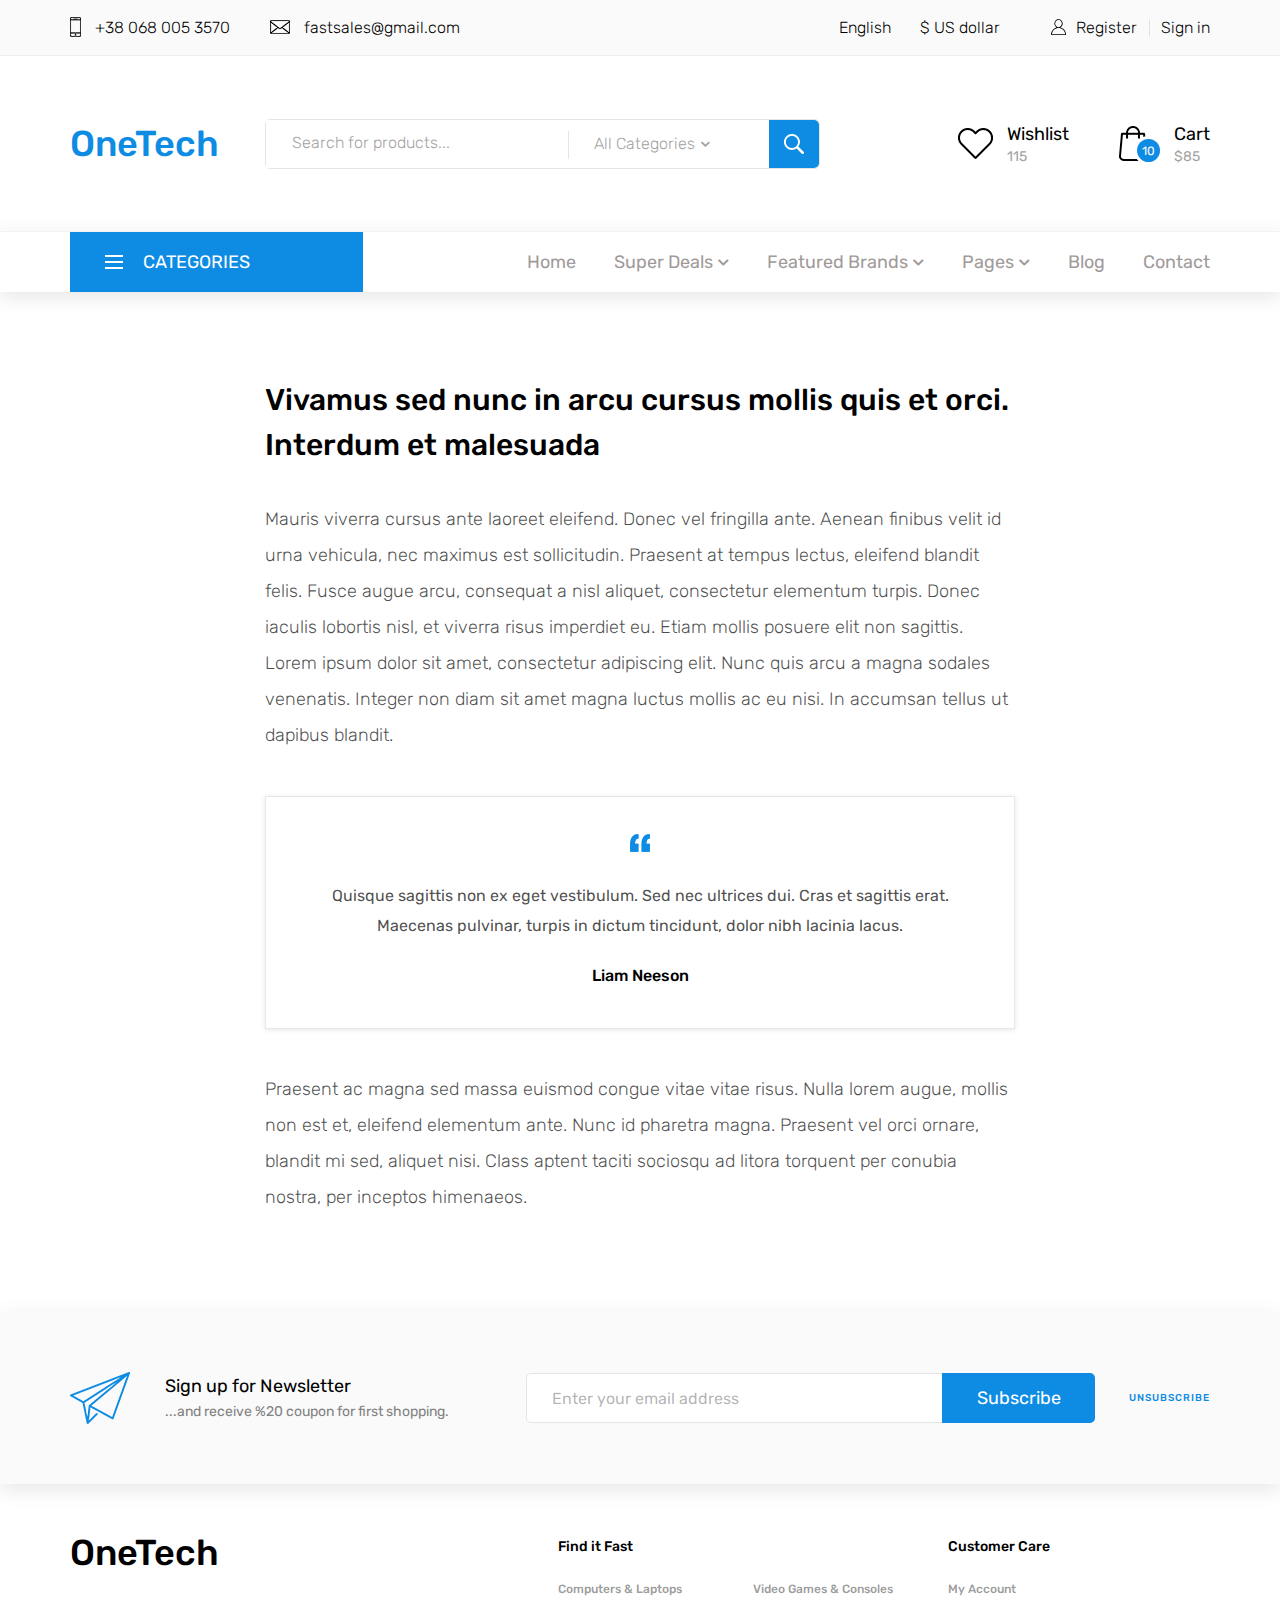
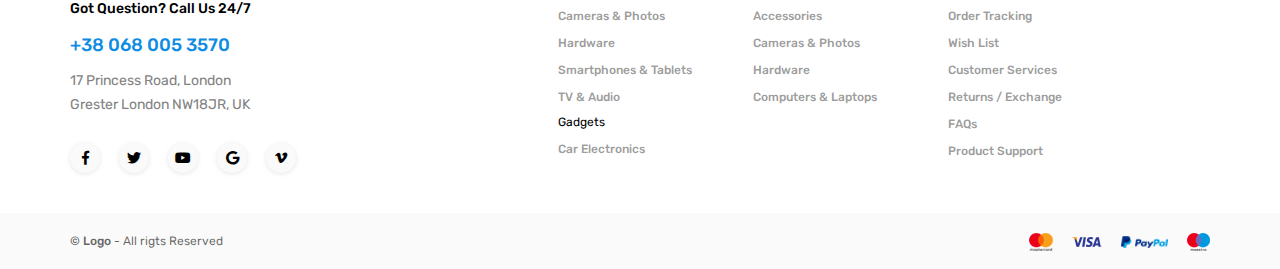
<file: regular.html>
<!DOCTYPE html>
<html lang="en">
<head>
<title>Regular Static</title>
<meta charset="utf-8">
<meta http-equiv="X-UA-Compatible" content="IE=edge">
<meta name="description" content="OneTech shop project">
<meta name="viewport" content="width=device-width, initial-scale=1">
<link rel="stylesheet" type="text/css" href="styles/bootstrap4/bootstrap.min.css">
<link href="plugins/fontawesome-free-5.0.1/css/fontawesome-all.css" rel="stylesheet" type="text/css">
<link rel="stylesheet" type="text/css" href="styles/regular_styles.css">
<link rel="stylesheet" type="text/css" href="styles/regular_responsive.css">

</head>

<body>

<div class="super_container">
	
	<!-- Header -->
	
	<header class="header">

		<!-- Top Bar -->

		<div class="top_bar">
			<div class="container">
				<div class="row">
					<div class="col d-flex flex-row">
						<div class="top_bar_contact_item"><div class="top_bar_icon"><img src="images/phone.png" alt=""></div>+38 068 005 3570</div>
						<div class="top_bar_contact_item"><div class="top_bar_icon"><img src="images/mail.png" alt=""></div><a href="mailto:fastsales@gmail.com">fastsales@gmail.com</a></div>
						<div class="top_bar_content ml-auto">
							<div class="top_bar_menu">
								<ul class="standard_dropdown top_bar_dropdown">
									<li>
										<a href="#">English<i class="fas fa-chevron-down"></i></a>
										<ul>
											<li><a href="#">Italian</a></li>
											<li><a href="#">Spanish</a></li>
											<li><a href="#">Japanese</a></li>
										</ul>
									</li>
									<li>
										<a href="#">$ US dollar<i class="fas fa-chevron-down"></i></a>
										<ul>
											<li><a href="#">EUR Euro</a></li>
											<li><a href="#">GBP British Pound</a></li>
											<li><a href="#">JPY Japanese Yen</a></li>
										</ul>
									</li>
								</ul>
							</div>
							<div class="top_bar_user">
								<div class="user_icon"><img src="images/user.svg" alt=""></div>
								<div><a href="#">Register</a></div>
								<div><a href="#">Sign in</a></div>
							</div>
						</div>
					</div>
				</div>
			</div>		
		</div>

		<!-- Header Main -->

		<div class="header_main">
			<div class="container">
				<div class="row">

					<!-- Logo -->
					<div class="col-lg-2 col-sm-3 col-3 order-1">
						<div class="logo_container">
							<div class="logo"><a href="#">OneTech</a></div>
						</div>
					</div>

					<!-- Search -->
					<div class="col-lg-6 col-12 order-lg-2 order-3 text-lg-left text-right">
						<div class="header_search">
							<div class="header_search_content">
								<div class="header_search_form_container">
									<form action="#" class="header_search_form clearfix">
										<input type="search" required="required" class="header_search_input" placeholder="Search for products...">
										<div class="custom_dropdown">
											<div class="custom_dropdown_list">
												<span class="custom_dropdown_placeholder clc">All Categories</span>
												<i class="fas fa-chevron-down"></i>
												<ul class="custom_list clc">
													<li><a class="clc" href="#">All Categories</a></li>
													<li><a class="clc" href="#">Computers</a></li>
													<li><a class="clc" href="#">Laptops</a></li>
													<li><a class="clc" href="#">Cameras</a></li>
													<li><a class="clc" href="#">Hardware</a></li>
													<li><a class="clc" href="#">Smartphones</a></li>
												</ul>
											</div>
										</div>
										<button type="submit" class="header_search_button trans_300" value="Submit"><img src="images/search.png" alt=""></button>
									</form>
								</div>
							</div>
						</div>
					</div>

					<!-- Wishlist -->
					<div class="col-lg-4 col-9 order-lg-3 order-2 text-lg-left text-right">
						<div class="wishlist_cart d-flex flex-row align-items-center justify-content-end">
							<div class="wishlist d-flex flex-row align-items-center justify-content-end">
								<div class="wishlist_icon"><img src="images/heart.png" alt=""></div>
								<div class="wishlist_content">
									<div class="wishlist_text"><a href="#">Wishlist</a></div>
									<div class="wishlist_count">115</div>
								</div>
							</div>

							<!-- Cart -->
							<div class="cart">
								<div class="cart_container d-flex flex-row align-items-center justify-content-end">
									<div class="cart_icon">
										<img src="images/cart.png" alt="">
										<div class="cart_count"><span>10</span></div>
									</div>
									<div class="cart_content">
										<div class="cart_text"><a href="#">Cart</a></div>
										<div class="cart_price">$85</div>
									</div>
								</div>
							</div>
						</div>
					</div>
				</div>
			</div>
		</div>
		
		<!-- Main Navigation -->

		<nav class="main_nav">
			<div class="container">
				<div class="row">
					<div class="col">
						
						<div class="main_nav_content d-flex flex-row">

							<!-- Categories Menu -->

							<div class="cat_menu_container">
								<div class="cat_menu_title d-flex flex-row align-items-center justify-content-start">
									<div class="cat_burger"><span></span><span></span><span></span></div>
									<div class="cat_menu_text">categories</div>
								</div>

								<ul class="cat_menu">
									<li><a href="#">Computers & Laptops <i class="fas fa-chevron-right ml-auto"></i></a></li>
									<li><a href="#">Cameras & Photos<i class="fas fa-chevron-right"></i></a></li>
									<li class="hassubs">
										<a href="#">Hardware<i class="fas fa-chevron-right"></i></a>
										<ul>
											<li class="hassubs">
												<a href="#">Menu Item<i class="fas fa-chevron-right"></i></a>
												<ul>
													<li><a href="#">Menu Item<i class="fas fa-chevron-right"></i></a></li>
													<li><a href="#">Menu Item<i class="fas fa-chevron-right"></i></a></li>
													<li><a href="#">Menu Item<i class="fas fa-chevron-right"></i></a></li>
													<li><a href="#">Menu Item<i class="fas fa-chevron-right"></i></a></li>
												</ul>
											</li>
											<li><a href="#">Menu Item<i class="fas fa-chevron-right"></i></a></li>
											<li><a href="#">Menu Item<i class="fas fa-chevron-right"></i></a></li>
											<li><a href="#">Menu Item<i class="fas fa-chevron-right"></i></a></li>
										</ul>
									</li>
									<li><a href="#">Smartphones & Tablets<i class="fas fa-chevron-right"></i></a></li>
									<li><a href="#">TV & Audio<i class="fas fa-chevron-right"></i></a></li>
									<li><a href="#">Gadgets<i class="fas fa-chevron-right"></i></a></li>
									<li><a href="#">Car Electronics<i class="fas fa-chevron-right"></i></a></li>
									<li><a href="#">Video Games & Consoles<i class="fas fa-chevron-right"></i></a></li>
									<li><a href="#">Accessories<i class="fas fa-chevron-right"></i></a></li>
								</ul>
							</div>

							<!-- Main Nav Menu -->

							<div class="main_nav_menu ml-auto">
								<ul class="standard_dropdown main_nav_dropdown">
									<li><a href="index.html">Home<i class="fas fa-chevron-down"></i></a></li>
									<li class="hassubs">
										<a href="#">Super Deals<i class="fas fa-chevron-down"></i></a>
										<ul>
											<li>
												<a href="#">Menu Item<i class="fas fa-chevron-down"></i></a>
												<ul>
													<li><a href="#">Menu Item<i class="fas fa-chevron-down"></i></a></li>
													<li><a href="#">Menu Item<i class="fas fa-chevron-down"></i></a></li>
													<li><a href="#">Menu Item<i class="fas fa-chevron-down"></i></a></li>
												</ul>
											</li>
											<li><a href="#">Menu Item<i class="fas fa-chevron-down"></i></a></li>
											<li><a href="#">Menu Item<i class="fas fa-chevron-down"></i></a></li>
											<li><a href="#">Menu Item<i class="fas fa-chevron-down"></i></a></li>
										</ul>
									</li>
									<li class="hassubs">
										<a href="#">Featured Brands<i class="fas fa-chevron-down"></i></a>
										<ul>
											<li>
												<a href="#">Menu Item<i class="fas fa-chevron-down"></i></a>
												<ul>
													<li><a href="#">Menu Item<i class="fas fa-chevron-down"></i></a></li>
													<li><a href="#">Menu Item<i class="fas fa-chevron-down"></i></a></li>
													<li><a href="#">Menu Item<i class="fas fa-chevron-down"></i></a></li>
												</ul>
											</li>
											<li><a href="#">Menu Item<i class="fas fa-chevron-down"></i></a></li>
											<li><a href="#">Menu Item<i class="fas fa-chevron-down"></i></a></li>
											<li><a href="#">Menu Item<i class="fas fa-chevron-down"></i></a></li>
										</ul>
									</li>
									<li class="hassubs">
										<a href="#">Pages<i class="fas fa-chevron-down"></i></a>
										<ul>
											<li><a href="shop.html">Shop<i class="fas fa-chevron-down"></i></a></li>
											<li><a href="product.html">Product<i class="fas fa-chevron-down"></i></a></li>
											<li><a href="blog.html">Blog<i class="fas fa-chevron-down"></i></a></li>
											<li><a href="blog_single.html">Blog Post<i class="fas fa-chevron-down"></i></a></li>
											<li><a href="regular.html">Regular Post<i class="fas fa-chevron-down"></i></a></li>
											<li><a href="cart.html">Cart<i class="fas fa-chevron-down"></i></a></li>
											<li><a href="contact.html">Contact<i class="fas fa-chevron-down"></i></a></li>
										</ul>
									</li>
									<li><a href="blog.html">Blog<i class="fas fa-chevron-down"></i></a></li>
									<li><a href="contact.html">Contact<i class="fas fa-chevron-down"></i></a></li>
								</ul>
							</div>

							<!-- Menu Trigger -->

							<div class="menu_trigger_container ml-auto">
								<div class="menu_trigger d-flex flex-row align-items-center justify-content-end">
									<div class="menu_burger">
										<div class="menu_trigger_text">menu</div>
										<div class="cat_burger menu_burger_inner"><span></span><span></span><span></span></div>
									</div>
								</div>
							</div>

						</div>
					</div>
				</div>
			</div>
		</nav>
		
		<!-- Menu -->

		<div class="page_menu">
			<div class="container">
				<div class="row">
					<div class="col">
						
						<div class="page_menu_content">
							
							<div class="page_menu_search">
								<form action="#">
									<input type="search" required="required" class="page_menu_search_input" placeholder="Search for products...">
								</form>
							</div>
							<ul class="page_menu_nav">
								<li class="page_menu_item has-children">
									<a href="#">Language<i class="fa fa-angle-down"></i></a>
									<ul class="page_menu_selection">
										<li><a href="#">English<i class="fa fa-angle-down"></i></a></li>
										<li><a href="#">Italian<i class="fa fa-angle-down"></i></a></li>
										<li><a href="#">Spanish<i class="fa fa-angle-down"></i></a></li>
										<li><a href="#">Japanese<i class="fa fa-angle-down"></i></a></li>
									</ul>
								</li>
								<li class="page_menu_item has-children">
									<a href="#">Currency<i class="fa fa-angle-down"></i></a>
									<ul class="page_menu_selection">
										<li><a href="#">US Dollar<i class="fa fa-angle-down"></i></a></li>
										<li><a href="#">EUR Euro<i class="fa fa-angle-down"></i></a></li>
										<li><a href="#">GBP British Pound<i class="fa fa-angle-down"></i></a></li>
										<li><a href="#">JPY Japanese Yen<i class="fa fa-angle-down"></i></a></li>
									</ul>
								</li>
								<li class="page_menu_item">
									<a href="index.html">Home<i class="fa fa-angle-down"></i></a>
								</li>
								<li class="page_menu_item has-children">
									<a href="#">Super Deals<i class="fa fa-angle-down"></i></a>
									<ul class="page_menu_selection">
										<li><a href="#">Super Deals<i class="fa fa-angle-down"></i></a></li>
										<li class="page_menu_item has-children">
											<a href="#">Menu Item<i class="fa fa-angle-down"></i></a>
											<ul class="page_menu_selection">
												<li><a href="#">Menu Item<i class="fa fa-angle-down"></i></a></li>
												<li><a href="#">Menu Item<i class="fa fa-angle-down"></i></a></li>
												<li><a href="#">Menu Item<i class="fa fa-angle-down"></i></a></li>
												<li><a href="#">Menu Item<i class="fa fa-angle-down"></i></a></li>
											</ul>
										</li>
										<li><a href="#">Menu Item<i class="fa fa-angle-down"></i></a></li>
										<li><a href="#">Menu Item<i class="fa fa-angle-down"></i></a></li>
										<li><a href="#">Menu Item<i class="fa fa-angle-down"></i></a></li>
									</ul>
								</li>
								<li class="page_menu_item has-children">
									<a href="#">Featured Brands<i class="fa fa-angle-down"></i></a>
									<ul class="page_menu_selection">
										<li><a href="#">Featured Brands<i class="fa fa-angle-down"></i></a></li>
										<li><a href="#">Menu Item<i class="fa fa-angle-down"></i></a></li>
										<li><a href="#">Menu Item<i class="fa fa-angle-down"></i></a></li>
										<li><a href="#">Menu Item<i class="fa fa-angle-down"></i></a></li>
									</ul>
								</li>
								<li class="page_menu_item has-children">
									<a href="#">Trending Styles<i class="fa fa-angle-down"></i></a>
									<ul class="page_menu_selection">
										<li><a href="#">Trending Styles<i class="fa fa-angle-down"></i></a></li>
										<li><a href="#">Menu Item<i class="fa fa-angle-down"></i></a></li>
										<li><a href="#">Menu Item<i class="fa fa-angle-down"></i></a></li>
										<li><a href="#">Menu Item<i class="fa fa-angle-down"></i></a></li>
									</ul>
								</li>
								<li class="page_menu_item"><a href="blog.html">blog<i class="fa fa-angle-down"></i></a></li>
								<li class="page_menu_item"><a href="contact.html">contact<i class="fa fa-angle-down"></i></a></li>
							</ul>
							
							<div class="menu_contact">
								<div class="menu_contact_item"><div class="menu_contact_icon"><img src="images/phone_white.png" alt=""></div>+38 068 005 3570</div>
								<div class="menu_contact_item"><div class="menu_contact_icon"><img src="images/mail_white.png" alt=""></div><a href="mailto:fastsales@gmail.com">fastsales@gmail.com</a></div>
							</div>
						</div>
					</div>
				</div>
			</div>
		</div>

	</header>

	<!-- Single Blog Post -->

	<div class="single_post">
		<div class="container">
			<div class="row">
				<div class="col-lg-8 offset-lg-2">
					<div class="single_post_title">Vivamus sed nunc in arcu cursus mollis quis et orci. Interdum et malesuada</div>
					<div class="single_post_text">
						<p>Mauris viverra cursus ante laoreet eleifend. Donec vel fringilla ante. Aenean finibus velit id urna vehicula, nec maximus est sollicitudin. Praesent at tempus lectus, eleifend blandit felis. Fusce augue arcu, consequat a nisl aliquet, consectetur elementum turpis. Donec iaculis lobortis nisl, et viverra risus imperdiet eu. Etiam mollis posuere elit non sagittis. Lorem ipsum dolor sit amet, consectetur adipiscing elit. Nunc quis arcu a magna sodales venenatis. Integer non diam sit amet magna luctus mollis ac eu nisi. In accumsan tellus ut dapibus blandit.</p>

						<div class="single_post_quote text-center">
							<div class="quote_image"><img src="images/quote.png" alt=""></div>
							<div class="quote_text">Quisque sagittis non ex eget vestibulum. Sed nec ultrices dui. Cras et sagittis erat. Maecenas pulvinar, turpis in dictum tincidunt, dolor nibh lacinia lacus.</div>
							<div class="quote_name">Liam Neeson</div>
						</div>

						<p>Praesent ac magna sed massa euismod congue vitae vitae risus. Nulla lorem augue, mollis non est et, eleifend elementum ante. Nunc id pharetra magna.  Praesent vel orci ornare, blandit mi sed, aliquet nisi. Class aptent taciti sociosqu ad litora torquent per conubia nostra, per inceptos himenaeos. </p>
					</div>
				</div>
			</div>
		</div>
	</div>

	<!-- Newsletter -->

	<div class="newsletter">
		<div class="container">
			<div class="row">
				<div class="col">
					<div class="newsletter_container d-flex flex-lg-row flex-column align-items-lg-center align-items-center justify-content-lg-start justify-content-center">
						<div class="newsletter_title_container">
							<div class="newsletter_icon"><img src="images/send.png" alt=""></div>
							<div class="newsletter_title">Sign up for Newsletter</div>
							<div class="newsletter_text"><p>...and receive %20 coupon for first shopping.</p></div>
						</div>
						<div class="newsletter_content clearfix">
							<form action="#" class="newsletter_form">
								<input type="email" class="newsletter_input" required="required" placeholder="Enter your email address">
								<button class="newsletter_button">Subscribe</button>
							</form>
							<div class="newsletter_unsubscribe_link"><a href="#">unsubscribe</a></div>
						</div>
					</div>
				</div>
			</div>
		</div>
	</div>

	<!-- Footer -->

	<footer class="footer">
		<div class="container">
			<div class="row">

				<div class="col-lg-3 footer_col">
					<div class="footer_column footer_contact">
						<div class="logo_container">
							<div class="logo"><a href="#">OneTech</a></div>
						</div>
						<div class="footer_title">Got Question? Call Us 24/7</div>
						<div class="footer_phone">+38 068 005 3570</div>
						<div class="footer_contact_text">
							<p>17 Princess Road, London</p>
							<p>Grester London NW18JR, UK</p>
						</div>
						<div class="footer_social">
							<ul>
								<li><a href="#"><i class="fab fa-facebook-f"></i></a></li>
								<li><a href="#"><i class="fab fa-twitter"></i></a></li>
								<li><a href="#"><i class="fab fa-youtube"></i></a></li>
								<li><a href="#"><i class="fab fa-google"></i></a></li>
								<li><a href="#"><i class="fab fa-vimeo-v"></i></a></li>
							</ul>
						</div>
					</div>
				</div>

				<div class="col-lg-2 offset-lg-2">
					<div class="footer_column">
						<div class="footer_title">Find it Fast</div>
						<ul class="footer_list">
							<li><a href="#">Computers & Laptops</a></li>
							<li><a href="#">Cameras & Photos</a></li>
							<li><a href="#">Hardware</a></li>
							<li><a href="#">Smartphones & Tablets</a></li>
							<li><a href="#">TV & Audio</a></li>
						</ul>
						<div class="footer_subtitle">Gadgets</div>
						<ul class="footer_list">
							<li><a href="#">Car Electronics</a></li>
						</ul>
					</div>
				</div>

				<div class="col-lg-2">
					<div class="footer_column">
						<ul class="footer_list footer_list_2">
							<li><a href="#">Video Games & Consoles</a></li>
							<li><a href="#">Accessories</a></li>
							<li><a href="#">Cameras & Photos</a></li>
							<li><a href="#">Hardware</a></li>
							<li><a href="#">Computers & Laptops</a></li>
						</ul>
					</div>
				</div>

				<div class="col-lg-2">
					<div class="footer_column">
						<div class="footer_title">Customer Care</div>
						<ul class="footer_list">
							<li><a href="#">My Account</a></li>
							<li><a href="#">Order Tracking</a></li>
							<li><a href="#">Wish List</a></li>
							<li><a href="#">Customer Services</a></li>
							<li><a href="#">Returns / Exchange</a></li>
							<li><a href="#">FAQs</a></li>
							<li><a href="#">Product Support</a></li>
						</ul>
					</div>
				</div>

			</div>
		</div>
	</footer>

	<!-- Copyright -->

	<div class="copyright">
		<div class="container">
			<div class="row">
				<div class="col">
					
					<div class="copyright_container d-flex flex-sm-row flex-column align-items-center justify-content-start">
						<div class="copyright_content"><span>© Logo</span> - All rigts Reserved</div>
						<div class="logos ml-sm-auto">
							<ul class="logos_list">
								<li><a href="#"><img src="images/logos_1.png" alt=""></a></li>
								<li><a href="#"><img src="images/logos_2.png" alt=""></a></li>
								<li><a href="#"><img src="images/logos_3.png" alt=""></a></li>
								<li><a href="#"><img src="images/logos_4.png" alt=""></a></li>
							</ul>
						</div>
					</div>
				</div>
			</div>
		</div>
	</div>
</div>

<script src="js/jquery-3.3.1.min.js"></script>
<script src="styles/bootstrap4/popper.js"></script>
<script src="styles/bootstrap4/bootstrap.min.js"></script>
<script src="plugins/greensock/TweenMax.min.js"></script>
<script src="plugins/greensock/TimelineMax.min.js"></script>
<script src="plugins/scrollmagic/ScrollMagic.min.js"></script>
<script src="plugins/greensock/animation.gsap.min.js"></script>
<script src="plugins/greensock/ScrollToPlugin.min.js"></script>
<script src="plugins/easing/easing.js"></script>
<script src="js/regular_custom.js"></script>
</body>

</html>
</file>
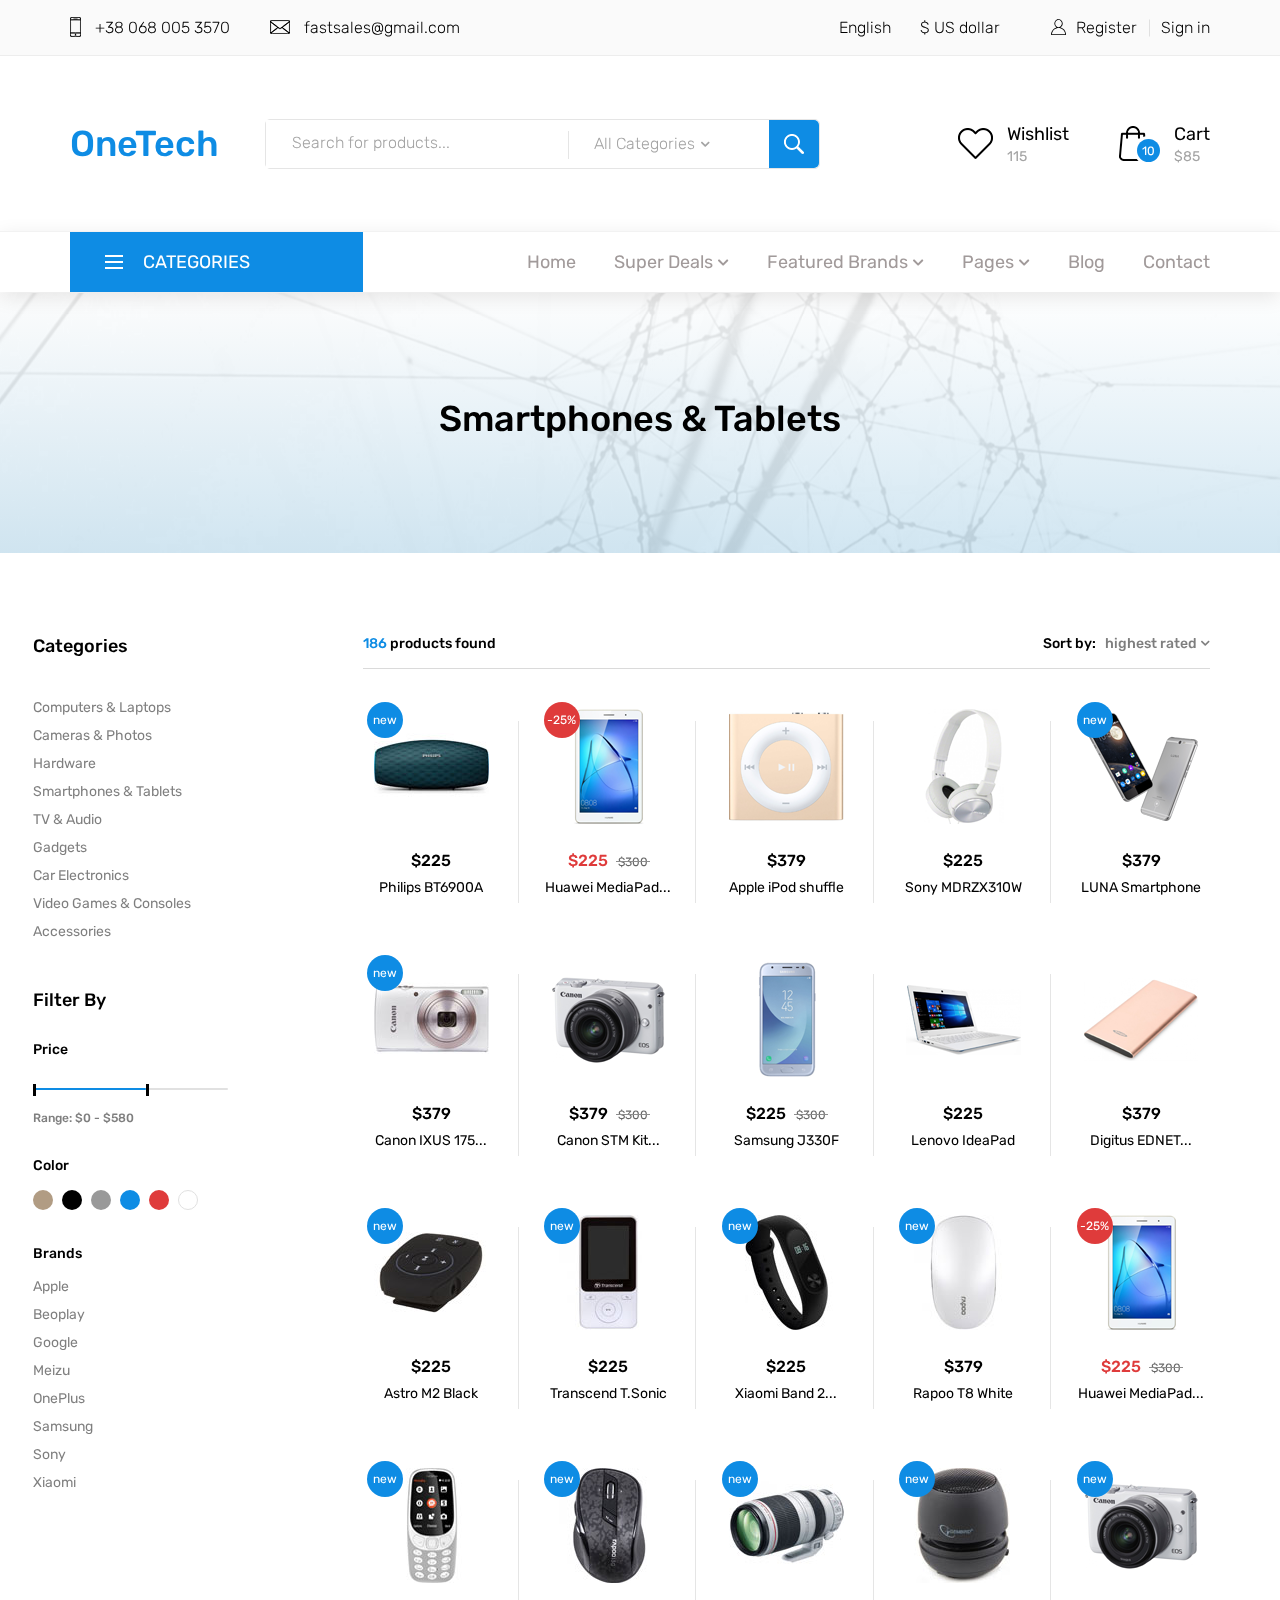
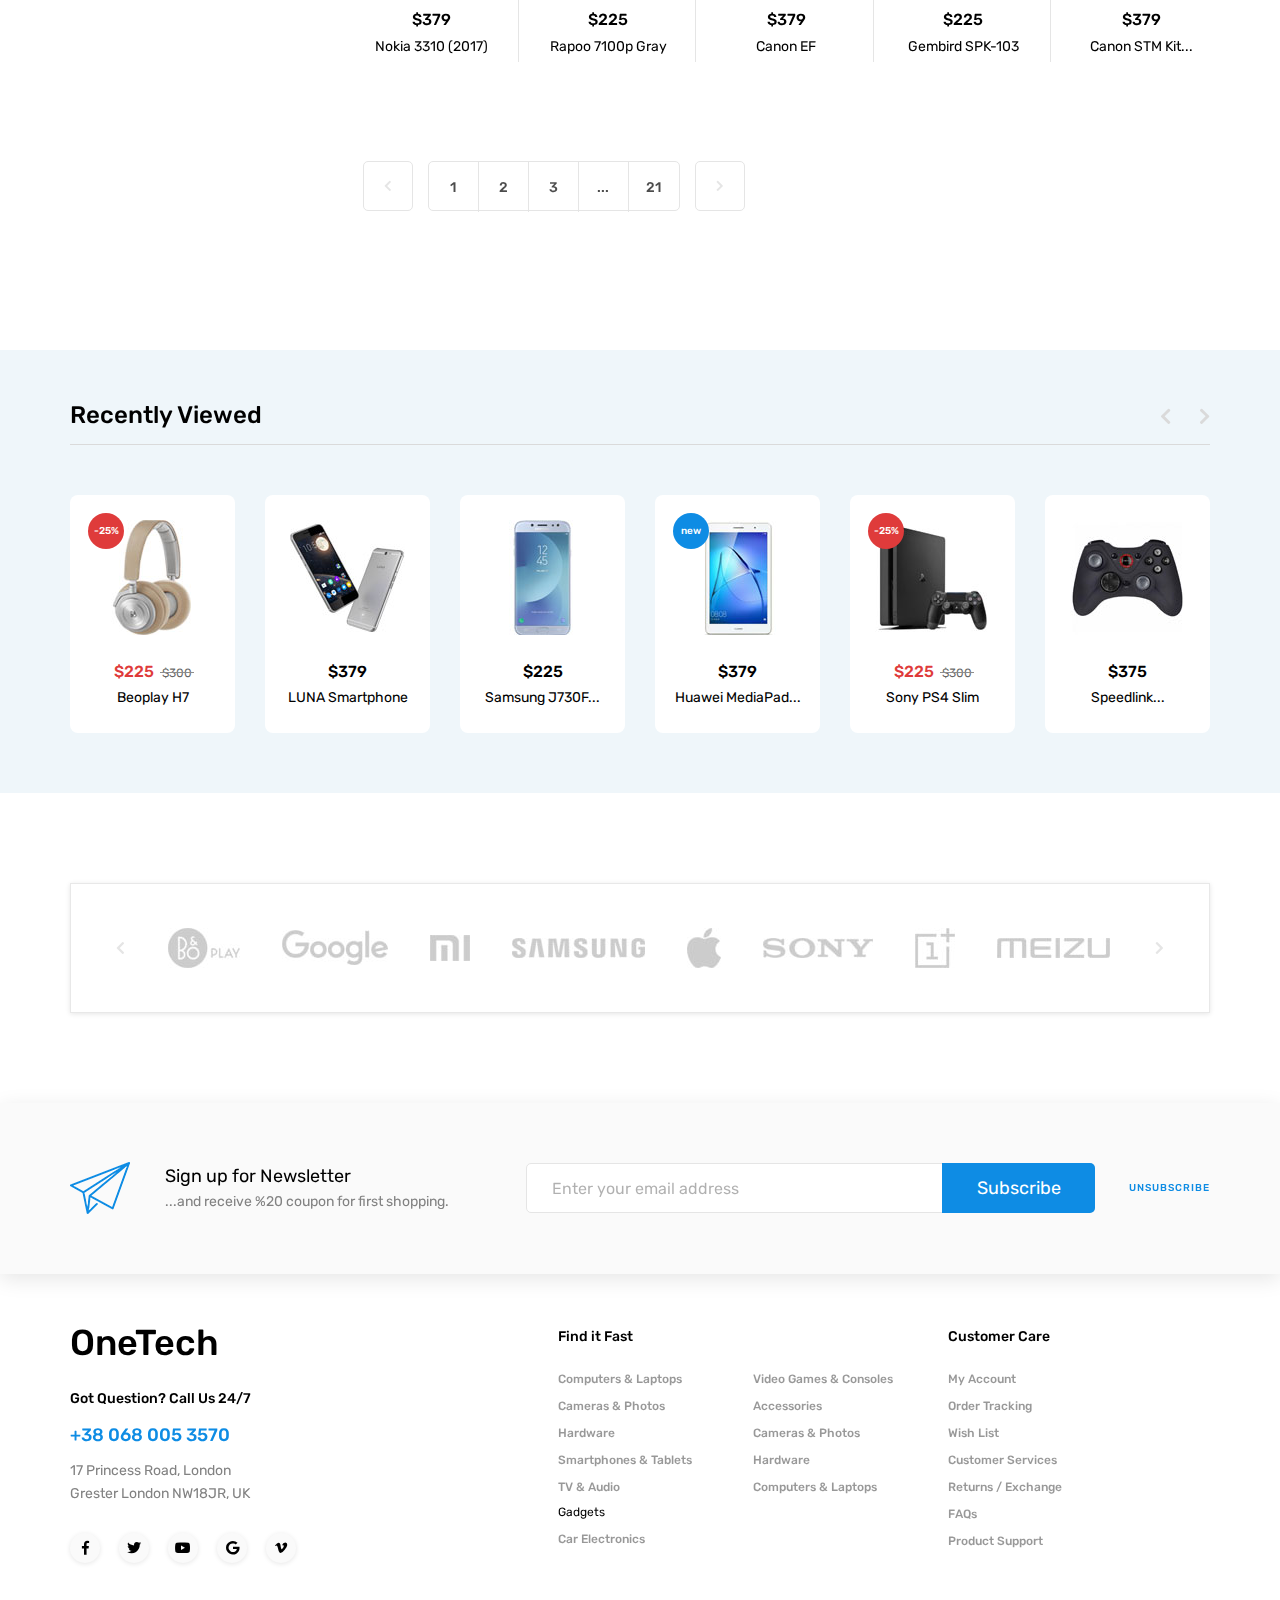
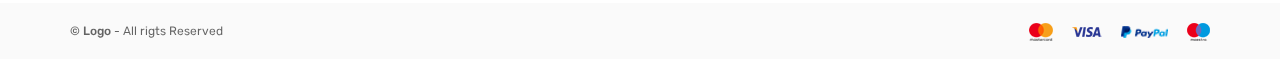
<file: shop.html>
<!DOCTYPE html>
<html lang="en">
<head>
<title>Shop</title>
<meta charset="utf-8">
<meta http-equiv="X-UA-Compatible" content="IE=edge">
<meta name="description" content="OneTech shop project">
<meta name="viewport" content="width=device-width, initial-scale=1">
<link rel="stylesheet" type="text/css" href="styles/bootstrap4/bootstrap.min.css">
<link href="plugins/fontawesome-free-5.0.1/css/fontawesome-all.css" rel="stylesheet" type="text/css">
<link rel="stylesheet" type="text/css" href="plugins/OwlCarousel2-2.2.1/owl.carousel.css">
<link rel="stylesheet" type="text/css" href="plugins/OwlCarousel2-2.2.1/owl.theme.default.css">
<link rel="stylesheet" type="text/css" href="plugins/OwlCarousel2-2.2.1/animate.css">
<link rel="stylesheet" type="text/css" href="plugins/jquery-ui-1.12.1.custom/jquery-ui.css">
<link rel="stylesheet" type="text/css" href="styles/shop_styles.css">
<link rel="stylesheet" type="text/css" href="styles/shop_responsive.css">

</head>

<body>

<div class="super_container">
	
	<!-- Header -->
	
	<header class="header">

		<!-- Top Bar -->

		<div class="top_bar">
			<div class="container">
				<div class="row">
					<div class="col d-flex flex-row">
						<div class="top_bar_contact_item"><div class="top_bar_icon"><img src="images/phone.png" alt=""></div>+38 068 005 3570</div>
						<div class="top_bar_contact_item"><div class="top_bar_icon"><img src="images/mail.png" alt=""></div><a href="mailto:fastsales@gmail.com">fastsales@gmail.com</a></div>
						<div class="top_bar_content ml-auto">
							<div class="top_bar_menu">
								<ul class="standard_dropdown top_bar_dropdown">
									<li>
										<a href="#">English<i class="fas fa-chevron-down"></i></a>
										<ul>
											<li><a href="#">Italian</a></li>
											<li><a href="#">Spanish</a></li>
											<li><a href="#">Japanese</a></li>
										</ul>
									</li>
									<li>
										<a href="#">$ US dollar<i class="fas fa-chevron-down"></i></a>
										<ul>
											<li><a href="#">EUR Euro</a></li>
											<li><a href="#">GBP British Pound</a></li>
											<li><a href="#">JPY Japanese Yen</a></li>
										</ul>
									</li>
								</ul>
							</div>
							<div class="top_bar_user">
								<div class="user_icon"><img src="images/user.svg" alt=""></div>
								<div><a href="#">Register</a></div>
								<div><a href="#">Sign in</a></div>
							</div>
						</div>
					</div>
				</div>
			</div>		
		</div>

		<!-- Header Main -->

		<div class="header_main">
			<div class="container">
				<div class="row">

					<!-- Logo -->
					<div class="col-lg-2 col-sm-3 col-3 order-1">
						<div class="logo_container">
							<div class="logo"><a href="#">OneTech</a></div>
						</div>
					</div>

					<!-- Search -->
					<div class="col-lg-6 col-12 order-lg-2 order-3 text-lg-left text-right">
						<div class="header_search">
							<div class="header_search_content">
								<div class="header_search_form_container">
									<form action="#" class="header_search_form clearfix">
										<input type="search" required="required" class="header_search_input" placeholder="Search for products...">
										<div class="custom_dropdown">
											<div class="custom_dropdown_list">
												<span class="custom_dropdown_placeholder clc">All Categories</span>
												<i class="fas fa-chevron-down"></i>
												<ul class="custom_list clc">
													<li><a class="clc" href="#">All Categories</a></li>
													<li><a class="clc" href="#">Computers</a></li>
													<li><a class="clc" href="#">Laptops</a></li>
													<li><a class="clc" href="#">Cameras</a></li>
													<li><a class="clc" href="#">Hardware</a></li>
													<li><a class="clc" href="#">Smartphones</a></li>
												</ul>
											</div>
										</div>
										<button type="submit" class="header_search_button trans_300" value="Submit"><img src="images/search.png" alt=""></button>
									</form>
								</div>
							</div>
						</div>
					</div>

					<!-- Wishlist -->
					<div class="col-lg-4 col-9 order-lg-3 order-2 text-lg-left text-right">
						<div class="wishlist_cart d-flex flex-row align-items-center justify-content-end">
							<div class="wishlist d-flex flex-row align-items-center justify-content-end">
								<div class="wishlist_icon"><img src="images/heart.png" alt=""></div>
								<div class="wishlist_content">
									<div class="wishlist_text"><a href="#">Wishlist</a></div>
									<div class="wishlist_count">115</div>
								</div>
							</div>

							<!-- Cart -->
							<div class="cart">
								<div class="cart_container d-flex flex-row align-items-center justify-content-end">
									<div class="cart_icon">
										<img src="images/cart.png" alt="">
										<div class="cart_count"><span>10</span></div>
									</div>
									<div class="cart_content">
										<div class="cart_text"><a href="#">Cart</a></div>
										<div class="cart_price">$85</div>
									</div>
								</div>
							</div>
						</div>
					</div>
				</div>
			</div>
		</div>
		
		<!-- Main Navigation -->

		<nav class="main_nav">
			<div class="container">
				<div class="row">
					<div class="col">
						
						<div class="main_nav_content d-flex flex-row">

							<!-- Categories Menu -->

							<div class="cat_menu_container">
								<div class="cat_menu_title d-flex flex-row align-items-center justify-content-start">
									<div class="cat_burger"><span></span><span></span><span></span></div>
									<div class="cat_menu_text">categories</div>
								</div>

								<ul class="cat_menu">
									<li><a href="#">Computers & Laptops <i class="fas fa-chevron-right ml-auto"></i></a></li>
									<li><a href="#">Cameras & Photos<i class="fas fa-chevron-right"></i></a></li>
									<li class="hassubs">
										<a href="#">Hardware<i class="fas fa-chevron-right"></i></a>
										<ul>
											<li class="hassubs">
												<a href="#">Menu Item<i class="fas fa-chevron-right"></i></a>
												<ul>
													<li><a href="#">Menu Item<i class="fas fa-chevron-right"></i></a></li>
													<li><a href="#">Menu Item<i class="fas fa-chevron-right"></i></a></li>
													<li><a href="#">Menu Item<i class="fas fa-chevron-right"></i></a></li>
													<li><a href="#">Menu Item<i class="fas fa-chevron-right"></i></a></li>
												</ul>
											</li>
											<li><a href="#">Menu Item<i class="fas fa-chevron-right"></i></a></li>
											<li><a href="#">Menu Item<i class="fas fa-chevron-right"></i></a></li>
											<li><a href="#">Menu Item<i class="fas fa-chevron-right"></i></a></li>
										</ul>
									</li>
									<li><a href="#">Smartphones & Tablets<i class="fas fa-chevron-right"></i></a></li>
									<li><a href="#">TV & Audio<i class="fas fa-chevron-right"></i></a></li>
									<li><a href="#">Gadgets<i class="fas fa-chevron-right"></i></a></li>
									<li><a href="#">Car Electronics<i class="fas fa-chevron-right"></i></a></li>
									<li><a href="#">Video Games & Consoles<i class="fas fa-chevron-right"></i></a></li>
									<li><a href="#">Accessories<i class="fas fa-chevron-right"></i></a></li>
								</ul>
							</div>

							<!-- Main Nav Menu -->

							<div class="main_nav_menu ml-auto">
								<ul class="standard_dropdown main_nav_dropdown">
									<li><a href="#">Home<i class="fas fa-chevron-down"></i></a></li>
									<li class="hassubs">
										<a href="#">Super Deals<i class="fas fa-chevron-down"></i></a>
										<ul>
											<li>
												<a href="#">Menu Item<i class="fas fa-chevron-down"></i></a>
												<ul>
													<li><a href="#">Menu Item<i class="fas fa-chevron-down"></i></a></li>
													<li><a href="#">Menu Item<i class="fas fa-chevron-down"></i></a></li>
													<li><a href="#">Menu Item<i class="fas fa-chevron-down"></i></a></li>
												</ul>
											</li>
											<li><a href="#">Menu Item<i class="fas fa-chevron-down"></i></a></li>
											<li><a href="#">Menu Item<i class="fas fa-chevron-down"></i></a></li>
											<li><a href="#">Menu Item<i class="fas fa-chevron-down"></i></a></li>
										</ul>
									</li>
									<li class="hassubs">
										<a href="#">Featured Brands<i class="fas fa-chevron-down"></i></a>
										<ul>
											<li>
												<a href="#">Menu Item<i class="fas fa-chevron-down"></i></a>
												<ul>
													<li><a href="#">Menu Item<i class="fas fa-chevron-down"></i></a></li>
													<li><a href="#">Menu Item<i class="fas fa-chevron-down"></i></a></li>
													<li><a href="#">Menu Item<i class="fas fa-chevron-down"></i></a></li>
												</ul>
											</li>
											<li><a href="#">Menu Item<i class="fas fa-chevron-down"></i></a></li>
											<li><a href="#">Menu Item<i class="fas fa-chevron-down"></i></a></li>
											<li><a href="#">Menu Item<i class="fas fa-chevron-down"></i></a></li>
										</ul>
									</li>
									<li class="hassubs">
										<a href="#">Pages<i class="fas fa-chevron-down"></i></a>
										<ul>
											<li><a href="shop.html">Shop<i class="fas fa-chevron-down"></i></a></li>
											<li><a href="product.html">Product<i class="fas fa-chevron-down"></i></a></li>
											<li><a href="blog.html">Blog<i class="fas fa-chevron-down"></i></a></li>
											<li><a href="blog_single.html">Blog Post<i class="fas fa-chevron-down"></i></a></li>
											<li><a href="regular.html">Regular Post<i class="fas fa-chevron-down"></i></a></li>
											<li><a href="cart.html">Cart<i class="fas fa-chevron-down"></i></a></li>
											<li><a href="contact.html">Contact<i class="fas fa-chevron-down"></i></a></li>
										</ul>
									</li>
									<li><a href="blog.html">Blog<i class="fas fa-chevron-down"></i></a></li>
									<li><a href="contact.html">Contact<i class="fas fa-chevron-down"></i></a></li>
								</ul>
							</div>

							<!-- Menu Trigger -->

							<div class="menu_trigger_container ml-auto">
								<div class="menu_trigger d-flex flex-row align-items-center justify-content-end">
									<div class="menu_burger">
										<div class="menu_trigger_text">menu</div>
										<div class="cat_burger menu_burger_inner"><span></span><span></span><span></span></div>
									</div>
								</div>
							</div>

						</div>
					</div>
				</div>
			</div>
		</nav>
		
		<!-- Menu -->

		<div class="page_menu">
			<div class="container">
				<div class="row">
					<div class="col">
						
						<div class="page_menu_content">
							
							<div class="page_menu_search">
								<form action="#">
									<input type="search" required="required" class="page_menu_search_input" placeholder="Search for products...">
								</form>
							</div>
							<ul class="page_menu_nav">
								<li class="page_menu_item has-children">
									<a href="#">Language<i class="fa fa-angle-down"></i></a>
									<ul class="page_menu_selection">
										<li><a href="#">English<i class="fa fa-angle-down"></i></a></li>
										<li><a href="#">Italian<i class="fa fa-angle-down"></i></a></li>
										<li><a href="#">Spanish<i class="fa fa-angle-down"></i></a></li>
										<li><a href="#">Japanese<i class="fa fa-angle-down"></i></a></li>
									</ul>
								</li>
								<li class="page_menu_item has-children">
									<a href="#">Currency<i class="fa fa-angle-down"></i></a>
									<ul class="page_menu_selection">
										<li><a href="#">US Dollar<i class="fa fa-angle-down"></i></a></li>
										<li><a href="#">EUR Euro<i class="fa fa-angle-down"></i></a></li>
										<li><a href="#">GBP British Pound<i class="fa fa-angle-down"></i></a></li>
										<li><a href="#">JPY Japanese Yen<i class="fa fa-angle-down"></i></a></li>
									</ul>
								</li>
								<li class="page_menu_item">
									<a href="#">Home<i class="fa fa-angle-down"></i></a>
								</li>
								<li class="page_menu_item has-children">
									<a href="#">Super Deals<i class="fa fa-angle-down"></i></a>
									<ul class="page_menu_selection">
										<li><a href="#">Super Deals<i class="fa fa-angle-down"></i></a></li>
										<li class="page_menu_item has-children">
											<a href="#">Menu Item<i class="fa fa-angle-down"></i></a>
											<ul class="page_menu_selection">
												<li><a href="#">Menu Item<i class="fa fa-angle-down"></i></a></li>
												<li><a href="#">Menu Item<i class="fa fa-angle-down"></i></a></li>
												<li><a href="#">Menu Item<i class="fa fa-angle-down"></i></a></li>
												<li><a href="#">Menu Item<i class="fa fa-angle-down"></i></a></li>
											</ul>
										</li>
										<li><a href="#">Menu Item<i class="fa fa-angle-down"></i></a></li>
										<li><a href="#">Menu Item<i class="fa fa-angle-down"></i></a></li>
										<li><a href="#">Menu Item<i class="fa fa-angle-down"></i></a></li>
									</ul>
								</li>
								<li class="page_menu_item has-children">
									<a href="#">Featured Brands<i class="fa fa-angle-down"></i></a>
									<ul class="page_menu_selection">
										<li><a href="#">Featured Brands<i class="fa fa-angle-down"></i></a></li>
										<li><a href="#">Menu Item<i class="fa fa-angle-down"></i></a></li>
										<li><a href="#">Menu Item<i class="fa fa-angle-down"></i></a></li>
										<li><a href="#">Menu Item<i class="fa fa-angle-down"></i></a></li>
									</ul>
								</li>
								<li class="page_menu_item has-children">
									<a href="#">Trending Styles<i class="fa fa-angle-down"></i></a>
									<ul class="page_menu_selection">
										<li><a href="#">Trending Styles<i class="fa fa-angle-down"></i></a></li>
										<li><a href="#">Menu Item<i class="fa fa-angle-down"></i></a></li>
										<li><a href="#">Menu Item<i class="fa fa-angle-down"></i></a></li>
										<li><a href="#">Menu Item<i class="fa fa-angle-down"></i></a></li>
									</ul>
								</li>
								<li class="page_menu_item"><a href="blog.html">blog<i class="fa fa-angle-down"></i></a></li>
								<li class="page_menu_item"><a href="contact.html">contact<i class="fa fa-angle-down"></i></a></li>
							</ul>
							
							<div class="menu_contact">
								<div class="menu_contact_item"><div class="menu_contact_icon"><img src="images/phone_white.png" alt=""></div>+38 068 005 3570</div>
								<div class="menu_contact_item"><div class="menu_contact_icon"><img src="images/mail_white.png" alt=""></div><a href="mailto:fastsales@gmail.com">fastsales@gmail.com</a></div>
							</div>
						</div>
					</div>
				</div>
			</div>
		</div>

	</header>
	
	<!-- Home -->

	<div class="home">
		<div class="home_background parallax-window" data-parallax="scroll" data-image-src="images/shop_background.jpg"></div>
		<div class="home_overlay"></div>
		<div class="home_content d-flex flex-column align-items-center justify-content-center">
			<h2 class="home_title">Smartphones & Tablets</h2>
		</div>
	</div>

	<!-- Shop -->

	<div class="shop">
		<div class="container">
			<div class="row">
				<div class="col-lg-3">

					<!-- Shop Sidebar -->
					<div class="shop_sidebar">
						<div class="sidebar_section">
							<div class="sidebar_title">Categories</div>
							<ul class="sidebar_categories">
								<li><a href="#">Computers & Laptops</a></li>
								<li><a href="#">Cameras & Photos</a></li>
								<li><a href="#">Hardware</a></li>
								<li><a href="#">Smartphones & Tablets</a></li>
								<li><a href="#">TV & Audio</a></li>
								<li><a href="#">Gadgets</a></li>
								<li><a href="#">Car Electronics</a></li>
								<li><a href="#">Video Games & Consoles</a></li>
								<li><a href="#">Accessories</a></li>
							</ul>
						</div>
						<div class="sidebar_section filter_by_section">
							<div class="sidebar_title">Filter By</div>
							<div class="sidebar_subtitle">Price</div>
							<div class="filter_price">
								<div id="slider-range" class="slider_range"></div>
								<p>Range: </p>
								<p><input type="text" id="amount" class="amount" readonly style="border:0; font-weight:bold;"></p>
							</div>
						</div>
						<div class="sidebar_section">
							<div class="sidebar_subtitle color_subtitle">Color</div>
							<ul class="colors_list">
								<li class="color"><a href="#" style="background: #b19c83;"></a></li>
								<li class="color"><a href="#" style="background: #000000;"></a></li>
								<li class="color"><a href="#" style="background: #999999;"></a></li>
								<li class="color"><a href="#" style="background: #0e8ce4;"></a></li>
								<li class="color"><a href="#" style="background: #df3b3b;"></a></li>
								<li class="color"><a href="#" style="background: #ffffff; border: solid 1px #e1e1e1;"></a></li>
							</ul>
						</div>
						<div class="sidebar_section">
							<div class="sidebar_subtitle brands_subtitle">Brands</div>
							<ul class="brands_list">
								<li class="brand"><a href="#">Apple</a></li>
								<li class="brand"><a href="#">Beoplay</a></li>
								<li class="brand"><a href="#">Google</a></li>
								<li class="brand"><a href="#">Meizu</a></li>
								<li class="brand"><a href="#">OnePlus</a></li>
								<li class="brand"><a href="#">Samsung</a></li>
								<li class="brand"><a href="#">Sony</a></li>
								<li class="brand"><a href="#">Xiaomi</a></li>
							</ul>
						</div>
					</div>

				</div>

				<div class="col-lg-9">
					
					<!-- Shop Content -->

					<div class="shop_content">
						<div class="shop_bar clearfix">
							<div class="shop_product_count"><span>186</span> products found</div>
							<div class="shop_sorting">
								<span>Sort by:</span>
								<ul>
									<li>
										<span class="sorting_text">highest rated<i class="fas fa-chevron-down"></span></i>
										<ul>
											<li class="shop_sorting_button" data-isotope-option='{ "sortBy": "original-order" }'>highest rated</li>
											<li class="shop_sorting_button" data-isotope-option='{ "sortBy": "name" }'>name</li>
											<li class="shop_sorting_button"data-isotope-option='{ "sortBy": "price" }'>price</li>
										</ul>
									</li>
								</ul>
							</div>
						</div>

						<div class="product_grid">
							<div class="product_grid_border"></div>

							<!-- Product Item -->
							<div class="product_item is_new">
								<div class="product_border"></div>
								<div class="product_image d-flex flex-column align-items-center justify-content-center"><img src="images/new_5.jpg" alt=""></div>
								<div class="product_content">
									<div class="product_price">$225</div>
									<div class="product_name"><div><a href="#" tabindex="0">Philips BT6900A</a></div></div>
								</div>
								<div class="product_fav"><i class="fas fa-heart"></i></div>
								<ul class="product_marks">
									<li class="product_mark product_discount">-25%</li>
									<li class="product_mark product_new">new</li>
								</ul>
							</div>

							<!-- Product Item -->
							<div class="product_item discount">
								<div class="product_border"></div>
								<div class="product_image d-flex flex-column align-items-center justify-content-center"><img src="images/featured_1.png" alt=""></div>
								<div class="product_content">
									<div class="product_price">$225<span>$300</span></div>
									<div class="product_name"><div><a href="#" tabindex="0">Huawei MediaPad...</a></div></div>
								</div>
								<div class="product_fav"><i class="fas fa-heart"></i></div>
								<ul class="product_marks">
									<li class="product_mark product_discount">-25%</li>
									<li class="product_mark product_new">new</li>
								</ul>
							</div>

							<!-- Product Item -->
							<div class="product_item">
								<div class="product_border"></div>
								<div class="product_image d-flex flex-column align-items-center justify-content-center"><img src="images/featured_2.png" alt=""></div>
								<div class="product_content">
									<div class="product_price">$379</div>
									<div class="product_name"><div><a href="#" tabindex="0">Apple iPod shuffle</a></div></div>
								</div>
								<div class="product_fav"><i class="fas fa-heart"></i></div>
								<ul class="product_marks">
									<li class="product_mark product_discount">-25%</li>
									<li class="product_mark product_new">new</li>
								</ul>
							</div>

							<!-- Product Item -->
							<div class="product_item">
								<div class="product_border"></div>
								<div class="product_image d-flex flex-column align-items-center justify-content-center"><img src="images/featured_3.png" alt=""></div>
								<div class="product_content">
									<div class="product_price">$225</div>
									<div class="product_name"><div><a href="#" tabindex="0">Sony MDRZX310W</a></div></div>
								</div>
								<div class="product_fav"><i class="fas fa-heart"></i></div>
								<ul class="product_marks">
									<li class="product_mark product_discount">-25%</li>
									<li class="product_mark product_new">new</li>
								</ul>
							</div>

							<!-- Product Item -->
							<div class="product_item is_new">
								<div class="product_border"></div>
								<div class="product_image d-flex flex-column align-items-center justify-content-center"><img src="images/featured_4.png" alt=""></div>
								<div class="product_content">
									<div class="product_price">$379</div>
									<div class="product_name"><div><a href="#" tabindex="0">LUNA Smartphone</a></div></div>
								</div>
								<div class="product_fav"><i class="fas fa-heart"></i></div>
								<ul class="product_marks">
									<li class="product_mark product_discount">-25%</li>
									<li class="product_mark product_new">new</li>
								</ul>
							</div>

							<!-- Product Item -->
							<div class="product_item is_new">
								<div class="product_border"></div>
								<div class="product_image d-flex flex-column align-items-center justify-content-center"><img src="images/shop_1.jpg" alt=""></div>
								<div class="product_content">
									<div class="product_price">$379</div>
									<div class="product_name"><div><a href="#" tabindex="0">Canon IXUS 175...</a></div></div>
								</div>
								<div class="product_fav"><i class="fas fa-heart"></i></div>
								<ul class="product_marks">
									<li class="product_mark product_discount">-25%</li>
									<li class="product_mark product_new">new</li>
								</ul>
							</div>

							<!-- Product Item -->
							<div class="product_item">
								<div class="product_border"></div>
								<div class="product_image d-flex flex-column align-items-center justify-content-center"><img src="images/featured_5.png" alt=""></div>
								<div class="product_content">
									<div class="product_price">$379<span>$300</span></div>
									<div class="product_name"><div><a href="#" tabindex="0">Canon STM Kit...</a></div></div>
								</div>
								<div class="product_fav"><i class="fas fa-heart"></i></div>
								<ul class="product_marks">
									<li class="product_mark product_discount">-25%</li>
									<li class="product_mark product_new">new</li>
								</ul>
							</div>

							<!-- Product Item -->
							<div class="product_item">
								<div class="product_border"></div>
								<div class="product_image d-flex flex-column align-items-center justify-content-center"><img src="images/featured_6.png" alt=""></div>
								<div class="product_content">
									<div class="product_price">$225<span>$300</span></div>
									<div class="product_name"><div><a href="#" tabindex="0">Samsung J330F</a></div></div>
								</div>
								<div class="product_fav"><i class="fas fa-heart"></i></div>
								<ul class="product_marks">
									<li class="product_mark product_discount">-25%</li>
									<li class="product_mark product_new">new</li>
								</ul>
							</div>

							<!-- Product Item -->
							<div class="product_item">
								<div class="product_border"></div>
								<div class="product_image d-flex flex-column align-items-center justify-content-center"><img src="images/featured_7.png" alt=""></div>
								<div class="product_content">
									<div class="product_price">$225</div>
									<div class="product_name"><div><a href="#" tabindex="0">Lenovo IdeaPad</a></div></div>
								</div>
								<div class="product_fav"><i class="fas fa-heart"></i></div>
								<ul class="product_marks">
									<li class="product_mark product_discount">-25%</li>
									<li class="product_mark product_new">new</li>
								</ul>
							</div>

							<!-- Product Item -->
							<div class="product_item">
								<div class="product_border"></div>
								<div class="product_image d-flex flex-column align-items-center justify-content-center"><img src="images/featured_8.png" alt=""></div>
								<div class="product_content">
									<div class="product_price">$379</div>
									<div class="product_name"><div><a href="#" tabindex="0">Digitus EDNET...</a></div></div>
								</div>
								<div class="product_fav"><i class="fas fa-heart"></i></div>
								<ul class="product_marks">
									<li class="product_mark product_discount">-25%</li>
									<li class="product_mark product_new">new</li>
								</ul>
							</div>

							<!-- Product Item -->
							<div class="product_item is_new">
								<div class="product_border"></div>
								<div class="product_image d-flex flex-column align-items-center justify-content-center"><img src="images/new_1.jpg" alt=""></div>
								<div class="product_content">
									<div class="product_price">$225</div>
									<div class="product_name"><div><a href="#" tabindex="0">Astro M2 Black</a></div></div>
								</div>
								<div class="product_fav"><i class="fas fa-heart"></i></div>
								<ul class="product_marks">
									<li class="product_mark product_discount">-25%</li>
									<li class="product_mark product_new">new</li>
								</ul>
							</div>

							<!-- Product Item -->
							<div class="product_item is_new">
								<div class="product_border"></div>
								<div class="product_image d-flex flex-column align-items-center justify-content-center"><img src="images/new_2.jpg" alt=""></div>
								<div class="product_content">
									<div class="product_price">$225</div>
									<div class="product_name"><div><a href="#" tabindex="0">Transcend T.Sonic</a></div></div>
								</div>
								<div class="product_fav"><i class="fas fa-heart"></i></div>
								<ul class="product_marks">
									<li class="product_mark product_discount">-25%</li>
									<li class="product_mark product_new">new</li>
								</ul>
							</div>

							<!-- Product Item -->
							<div class="product_item is_new">
								<div class="product_border"></div>
								<div class="product_image d-flex flex-column align-items-center justify-content-center"><img src="images/new_3.jpg" alt=""></div>
								<div class="product_content">
									<div class="product_price">$225</div>
									<div class="product_name"><div><a href="#" tabindex="0">Xiaomi Band 2...</a></div></div>
								</div>
								<div class="product_fav"><i class="fas fa-heart"></i></div>
								<ul class="product_marks">
									<li class="product_mark product_discount">-25%</li>
									<li class="product_mark product_new">new</li>
								</ul>
							</div>

							<!-- Product Item -->
							<div class="product_item is_new">
								<div class="product_border"></div>
								<div class="product_image d-flex flex-column align-items-center justify-content-center"><img src="images/new_4.jpg" alt=""></div>
								<div class="product_content">
									<div class="product_price">$379</div>
									<div class="product_name"><div><a href="#" tabindex="0">Rapoo T8 White</a></div></div>
								</div>
								<div class="product_fav"><i class="fas fa-heart"></i></div>
								<ul class="product_marks">
									<li class="product_mark product_discount">-25%</li>
									<li class="product_mark product_new">new</li>
								</ul>
							</div>

							<!-- Product Item -->
							<div class="product_item discount">
								<div class="product_border"></div>
								<div class="product_image d-flex flex-column align-items-center justify-content-center"><img src="images/featured_1.png" alt=""></div>
								<div class="product_content">
									<div class="product_price">$225<span>$300</span></div>
									<div class="product_name"><div><a href="#" tabindex="0">Huawei MediaPad...</a></div></div>
								</div>
								<div class="product_fav"><i class="fas fa-heart"></i></div>
								<ul class="product_marks">
									<li class="product_mark product_discount">-25%</li>
									<li class="product_mark product_new">new</li>
								</ul>
							</div>

							<!-- Product Item -->
							<div class="product_item is_new">
								<div class="product_border"></div>
								<div class="product_image d-flex flex-column align-items-center justify-content-center"><img src="images/new_6.jpg" alt=""></div>
								<div class="product_content">
									<div class="product_price">$379</div>
									<div class="product_name"><div><a href="#" tabindex="0">Nokia 3310 (2017)</a></div></div>
								</div>
								<div class="product_fav"><i class="fas fa-heart"></i></div>
								<ul class="product_marks">
									<li class="product_mark product_discount">-25%</li>
									<li class="product_mark product_new">new</li>
								</ul>
							</div>

							<!-- Product Item -->
							<div class="product_item is_new">
								<div class="product_border"></div>
								<div class="product_image d-flex flex-column align-items-center justify-content-center"><img src="images/new_7.jpg" alt=""></div>
								<div class="product_content">
									<div class="product_price">$225</div>
									<div class="product_name"><div><a href="#" tabindex="0">Rapoo 7100p Gray</a></div></div>
								</div>
								<div class="product_fav"><i class="fas fa-heart"></i></div>
								<ul class="product_marks">
									<li class="product_mark product_discount">-25%</li>
									<li class="product_mark product_new">new</li>
								</ul>
							</div>

							<!-- Product Item -->
							<div class="product_item is_new">
								<div class="product_border"></div>
								<div class="product_image d-flex flex-column align-items-center justify-content-center"><img src="images/new_8.jpg" alt=""></div>
								<div class="product_content">
									<div class="product_price">$379</div>
									<div class="product_name"><div><a href="#" tabindex="0">Canon EF</a></div></div>
								</div>
								<div class="product_fav"><i class="fas fa-heart"></i></div>
								<ul class="product_marks">
									<li class="product_mark product_discount">-25%</li>
									<li class="product_mark product_new">new</li>
								</ul>
							</div>

							<!-- Product Item -->
							<div class="product_item is_new">
								<div class="product_border"></div>
								<div class="product_image d-flex flex-column align-items-center justify-content-center"><img src="images/shop_2.jpg" alt=""></div>
								<div class="product_content">
									<div class="product_price">$225</div>
									<div class="product_name"><div><a href="#" tabindex="0">Gembird SPK-103</a></div></div>
								</div>
								<div class="product_fav"><i class="fas fa-heart"></i></div>
								<ul class="product_marks">
									<li class="product_mark product_discount">-25%</li>
									<li class="product_mark product_new">new</li>
								</ul>
							</div>

							<!-- Product Item -->
							<div class="product_item is_new">
								<div class="product_border"></div>
								<div class="product_image d-flex flex-column align-items-center justify-content-center"><img src="images/featured_5.png" alt=""></div>
								<div class="product_content">
									<div class="product_price">$379</div>
									<div class="product_name"><div><a href="#" tabindex="0">Canon STM Kit...</a></div></div>
								</div>
								<div class="product_fav"><i class="fas fa-heart"></i></div>
								<ul class="product_marks">
									<li class="product_mark product_discount">-25%</li>
									<li class="product_mark product_new">new</li>
								</ul>
							</div>

						</div>

						<!-- Shop Page Navigation -->

						<div class="shop_page_nav d-flex flex-row">
							<div class="page_prev d-flex flex-column align-items-center justify-content-center"><i class="fas fa-chevron-left"></i></div>
							<ul class="page_nav d-flex flex-row">
								<li><a href="#">1</a></li>
								<li><a href="#">2</a></li>
								<li><a href="#">3</a></li>
								<li><a href="#">...</a></li>
								<li><a href="#">21</a></li>
							</ul>
							<div class="page_next d-flex flex-column align-items-center justify-content-center"><i class="fas fa-chevron-right"></i></div>
						</div>

					</div>

				</div>
			</div>
		</div>
	</div>

	<!-- Recently Viewed -->

	<div class="viewed">
		<div class="container">
			<div class="row">
				<div class="col">
					<div class="viewed_title_container">
						<h3 class="viewed_title">Recently Viewed</h3>
						<div class="viewed_nav_container">
							<div class="viewed_nav viewed_prev"><i class="fas fa-chevron-left"></i></div>
							<div class="viewed_nav viewed_next"><i class="fas fa-chevron-right"></i></div>
						</div>
					</div>

					<div class="viewed_slider_container">
						
						<!-- Recently Viewed Slider -->

						<div class="owl-carousel owl-theme viewed_slider">
							
							<!-- Recently Viewed Item -->
							<div class="owl-item">
								<div class="viewed_item discount d-flex flex-column align-items-center justify-content-center text-center">
									<div class="viewed_image"><img src="images/view_1.jpg" alt=""></div>
									<div class="viewed_content text-center">
										<div class="viewed_price">$225<span>$300</span></div>
										<div class="viewed_name"><a href="#">Beoplay H7</a></div>
									</div>
									<ul class="item_marks">
										<li class="item_mark item_discount">-25%</li>
										<li class="item_mark item_new">new</li>
									</ul>
								</div>
							</div>

							<!-- Recently Viewed Item -->
							<div class="owl-item">
								<div class="viewed_item d-flex flex-column align-items-center justify-content-center text-center">
									<div class="viewed_image"><img src="images/view_2.jpg" alt=""></div>
									<div class="viewed_content text-center">
										<div class="viewed_price">$379</div>
										<div class="viewed_name"><a href="#">LUNA Smartphone</a></div>
									</div>
									<ul class="item_marks">
										<li class="item_mark item_discount">-25%</li>
										<li class="item_mark item_new">new</li>
									</ul>
								</div>
							</div>

							<!-- Recently Viewed Item -->
							<div class="owl-item">
								<div class="viewed_item d-flex flex-column align-items-center justify-content-center text-center">
									<div class="viewed_image"><img src="images/view_3.jpg" alt=""></div>
									<div class="viewed_content text-center">
										<div class="viewed_price">$225</div>
										<div class="viewed_name"><a href="#">Samsung J730F...</a></div>
									</div>
									<ul class="item_marks">
										<li class="item_mark item_discount">-25%</li>
										<li class="item_mark item_new">new</li>
									</ul>
								</div>
							</div>

							<!-- Recently Viewed Item -->
							<div class="owl-item">
								<div class="viewed_item is_new d-flex flex-column align-items-center justify-content-center text-center">
									<div class="viewed_image"><img src="images/view_4.jpg" alt=""></div>
									<div class="viewed_content text-center">
										<div class="viewed_price">$379</div>
										<div class="viewed_name"><a href="#">Huawei MediaPad...</a></div>
									</div>
									<ul class="item_marks">
										<li class="item_mark item_discount">-25%</li>
										<li class="item_mark item_new">new</li>
									</ul>
								</div>
							</div>

							<!-- Recently Viewed Item -->
							<div class="owl-item">
								<div class="viewed_item discount d-flex flex-column align-items-center justify-content-center text-center">
									<div class="viewed_image"><img src="images/view_5.jpg" alt=""></div>
									<div class="viewed_content text-center">
										<div class="viewed_price">$225<span>$300</span></div>
										<div class="viewed_name"><a href="#">Sony PS4 Slim</a></div>
									</div>
									<ul class="item_marks">
										<li class="item_mark item_discount">-25%</li>
										<li class="item_mark item_new">new</li>
									</ul>
								</div>
							</div>

							<!-- Recently Viewed Item -->
							<div class="owl-item">
								<div class="viewed_item d-flex flex-column align-items-center justify-content-center text-center">
									<div class="viewed_image"><img src="images/view_6.jpg" alt=""></div>
									<div class="viewed_content text-center">
										<div class="viewed_price">$375</div>
										<div class="viewed_name"><a href="#">Speedlink...</a></div>
									</div>
									<ul class="item_marks">
										<li class="item_mark item_discount">-25%</li>
										<li class="item_mark item_new">new</li>
									</ul>
								</div>
							</div>
						</div>

					</div>
				</div>
			</div>
		</div>
	</div>

	<!-- Brands -->

	<div class="brands">
		<div class="container">
			<div class="row">
				<div class="col">
					<div class="brands_slider_container">
						
						<!-- Brands Slider -->

						<div class="owl-carousel owl-theme brands_slider">
							
							<div class="owl-item"><div class="brands_item d-flex flex-column justify-content-center"><img src="images/brands_1.jpg" alt=""></div></div>
							<div class="owl-item"><div class="brands_item d-flex flex-column justify-content-center"><img src="images/brands_2.jpg" alt=""></div></div>
							<div class="owl-item"><div class="brands_item d-flex flex-column justify-content-center"><img src="images/brands_3.jpg" alt=""></div></div>
							<div class="owl-item"><div class="brands_item d-flex flex-column justify-content-center"><img src="images/brands_4.jpg" alt=""></div></div>
							<div class="owl-item"><div class="brands_item d-flex flex-column justify-content-center"><img src="images/brands_5.jpg" alt=""></div></div>
							<div class="owl-item"><div class="brands_item d-flex flex-column justify-content-center"><img src="images/brands_6.jpg" alt=""></div></div>
							<div class="owl-item"><div class="brands_item d-flex flex-column justify-content-center"><img src="images/brands_7.jpg" alt=""></div></div>
							<div class="owl-item"><div class="brands_item d-flex flex-column justify-content-center"><img src="images/brands_8.jpg" alt=""></div></div>

						</div>
						
						<!-- Brands Slider Navigation -->
						<div class="brands_nav brands_prev"><i class="fas fa-chevron-left"></i></div>
						<div class="brands_nav brands_next"><i class="fas fa-chevron-right"></i></div>

					</div>
				</div>
			</div>
		</div>
	</div>

	<!-- Newsletter -->

	<div class="newsletter">
		<div class="container">
			<div class="row">
				<div class="col">
					<div class="newsletter_container d-flex flex-lg-row flex-column align-items-lg-center align-items-center justify-content-lg-start justify-content-center">
						<div class="newsletter_title_container">
							<div class="newsletter_icon"><img src="images/send.png" alt=""></div>
							<div class="newsletter_title">Sign up for Newsletter</div>
							<div class="newsletter_text"><p>...and receive %20 coupon for first shopping.</p></div>
						</div>
						<div class="newsletter_content clearfix">
							<form action="#" class="newsletter_form">
								<input type="email" class="newsletter_input" required="required" placeholder="Enter your email address">
								<button class="newsletter_button">Subscribe</button>
							</form>
							<div class="newsletter_unsubscribe_link"><a href="#">unsubscribe</a></div>
						</div>
					</div>
				</div>
			</div>
		</div>
	</div>

	<!-- Footer -->

	<footer class="footer">
		<div class="container">
			<div class="row">

				<div class="col-lg-3 footer_col">
					<div class="footer_column footer_contact">
						<div class="logo_container">
							<div class="logo"><a href="#">OneTech</a></div>
						</div>
						<div class="footer_title">Got Question? Call Us 24/7</div>
						<div class="footer_phone">+38 068 005 3570</div>
						<div class="footer_contact_text">
							<p>17 Princess Road, London</p>
							<p>Grester London NW18JR, UK</p>
						</div>
						<div class="footer_social">
							<ul>
								<li><a href="#"><i class="fab fa-facebook-f"></i></a></li>
								<li><a href="#"><i class="fab fa-twitter"></i></a></li>
								<li><a href="#"><i class="fab fa-youtube"></i></a></li>
								<li><a href="#"><i class="fab fa-google"></i></a></li>
								<li><a href="#"><i class="fab fa-vimeo-v"></i></a></li>
							</ul>
						</div>
					</div>
				</div>

				<div class="col-lg-2 offset-lg-2">
					<div class="footer_column">
						<div class="footer_title">Find it Fast</div>
						<ul class="footer_list">
							<li><a href="#">Computers & Laptops</a></li>
							<li><a href="#">Cameras & Photos</a></li>
							<li><a href="#">Hardware</a></li>
							<li><a href="#">Smartphones & Tablets</a></li>
							<li><a href="#">TV & Audio</a></li>
						</ul>
						<div class="footer_subtitle">Gadgets</div>
						<ul class="footer_list">
							<li><a href="#">Car Electronics</a></li>
						</ul>
					</div>
				</div>

				<div class="col-lg-2">
					<div class="footer_column">
						<ul class="footer_list footer_list_2">
							<li><a href="#">Video Games & Consoles</a></li>
							<li><a href="#">Accessories</a></li>
							<li><a href="#">Cameras & Photos</a></li>
							<li><a href="#">Hardware</a></li>
							<li><a href="#">Computers & Laptops</a></li>
						</ul>
					</div>
				</div>

				<div class="col-lg-2">
					<div class="footer_column">
						<div class="footer_title">Customer Care</div>
						<ul class="footer_list">
							<li><a href="#">My Account</a></li>
							<li><a href="#">Order Tracking</a></li>
							<li><a href="#">Wish List</a></li>
							<li><a href="#">Customer Services</a></li>
							<li><a href="#">Returns / Exchange</a></li>
							<li><a href="#">FAQs</a></li>
							<li><a href="#">Product Support</a></li>
						</ul>
					</div>
				</div>

			</div>
		</div>
	</footer>

	<!-- Copyright -->

	<div class="copyright">
		<div class="container">
			<div class="row">
				<div class="col">
					
					<div class="copyright_container d-flex flex-sm-row flex-column align-items-center justify-content-start">
						<div class="copyright_content"><span>© Logo</span> - All rigts Reserved</div>
						<div class="logos ml-sm-auto">
							<ul class="logos_list">
								<li><a href="#"><img src="images/logos_1.png" alt=""></a></li>
								<li><a href="#"><img src="images/logos_2.png" alt=""></a></li>
								<li><a href="#"><img src="images/logos_3.png" alt=""></a></li>
								<li><a href="#"><img src="images/logos_4.png" alt=""></a></li>
							</ul>
						</div>
					</div>
				</div>
			</div>
		</div>
	</div>
</div>

<script src="js/jquery-3.3.1.min.js"></script>
<script src="styles/bootstrap4/popper.js"></script>
<script src="styles/bootstrap4/bootstrap.min.js"></script>
<script src="plugins/greensock/TweenMax.min.js"></script>
<script src="plugins/greensock/TimelineMax.min.js"></script>
<script src="plugins/scrollmagic/ScrollMagic.min.js"></script>
<script src="plugins/greensock/animation.gsap.min.js"></script>
<script src="plugins/greensock/ScrollToPlugin.min.js"></script>
<script src="plugins/OwlCarousel2-2.2.1/owl.carousel.js"></script>
<script src="plugins/easing/easing.js"></script>
<script src="plugins/Isotope/isotope.pkgd.min.js"></script>
<script src="plugins/jquery-ui-1.12.1.custom/jquery-ui.js"></script>
<script src="plugins/parallax-js-master/parallax.min.js"></script>
<script src="js/shop_custom.js"></script>
</body>

</html>
</file>
<file: styles/main_styles.css>
@charset "utf-8";
/* CSS Document */

/******************************

[Table of Contents]

1. Fonts
2. Body and some general stuff
3. Header
	3.1 Top Bar
	3.2 Header Main
	3.3 Main Navigation
	3.4 Page Menu
4. Banner
5. Characteristics
6. Deals of the week
	6.1 Deals
	6.2 Featured
7. Popular Categories
8. Banner 2
9. Hot New Arrivals
10. Hot Best Sellers
11. Adverts
12. Trends
13. Latest Reviews
14. Recently Viewed
15. Brands
16. Newsletter
17. Footer


******************************/

/***********
1. Fonts
***********/

@import url('https://fonts.googleapis.com/css?family=Montserrat:300,400,500,600,700,800,900|Rubik:300,400,500,700,900');

/*********************************
2. Body and some general stuff
*********************************/

*
{
	margin: 0;
	padding: 0;
	-webkit-font-smoothing: antialiased;
	-webkit-text-shadow: rgba(0,0,0,.01) 0 0 1px;
	text-shadow: rgba(0,0,0,.01) 0 0 1px;
}
body
{
	font-family: 'Rubik', sans-serif;
	font-size: 14px;
	font-weight: 400;
	background: #FFFFFF;
	color: #000000;
}
div
{
	display: block;
	position: relative;
	-webkit-box-sizing: border-box;
    -moz-box-sizing: border-box;
    box-sizing: border-box;
}
ul
{
	list-style: none;
	margin-bottom: 0px;
}
p
{
	font-family: 'Rubik', sans-serif;
	font-size: 14px;
	line-height: 1.7;
	font-weight: 400;
	color: #828282;
	-webkit-font-smoothing: antialiased;
	-webkit-text-shadow: rgba(0,0,0,.01) 0 0 1px;
	text-shadow: rgba(0,0,0,.01) 0 0 1px;
}
p a
{
	display: inline;
	position: relative;
	color: inherit;
	border-bottom: solid 1px #ffa07f;
	-webkit-transition: all 200ms ease;
	-moz-transition: all 200ms ease;
	-ms-transition: all 200ms ease;
	-o-transition: all 200ms ease;
	transition: all 200ms ease;
}
a, a:hover, a:visited, a:active, a:link
{
	text-decoration: none;
	-webkit-font-smoothing: antialiased;
	-webkit-text-shadow: rgba(0,0,0,.01) 0 0 1px;
	text-shadow: rgba(0,0,0,.01) 0 0 1px;
}
p a:active
{
	position: relative;
	color: #FF6347;
}
p a:hover
{
	color: #FFFFFF;
	background: #ffa07f;
}
p a:hover::after
{
	opacity: 0.2;
}
::selection
{
	
}
p::selection
{
	
}
h1{font-size: 48px;}
h2{font-size: 36px;}
h3{font-size: 24px;}
h4{font-size: 18px;}
h5{font-size: 14px;}
h1, h2, h3, h4, h5, h6
{
	font-family: 'Rubik', sans-serif;
	font-weight: 500;
	-webkit-font-smoothing: antialiased;
	-webkit-text-shadow: rgba(0,0,0,.01) 0 0 1px;
	text-shadow: rgba(0,0,0,.01) 0 0 1px;
}
h1::selection, 
h2::selection, 
h3::selection, 
h4::selection, 
h5::selection, 
h6::selection
{
	
}
.form-control
{
	color: #db5246;
}
section
{
	display: block;
	position: relative;
	box-sizing: border-box;
}
.clear
{
	clear: both;
}
.clearfix::before, .clearfix::after
{
	content: "";
	display: table;
}
.clearfix::after
{
	clear: both;
}
.clearfix
{
	zoom: 1;
}
.float_left
{
	float: left;
}
.float_right
{
	float: right;
}
.trans_200
{
	-webkit-transition: all 200ms ease;
	-moz-transition: all 200ms ease;
	-ms-transition: all 200ms ease;
	-o-transition: all 200ms ease;
	transition: all 200ms ease;
}
.trans_300
{
	-webkit-transition: all 300ms ease;
	-moz-transition: all 300ms ease;
	-ms-transition: all 300ms ease;
	-o-transition: all 300ms ease;
	transition: all 300ms ease;
}
.trans_400
{
	-webkit-transition: all 400ms ease;
	-moz-transition: all 400ms ease;
	-ms-transition: all 400ms ease;
	-o-transition: all 400ms ease;
	transition: all 400ms ease;
}
.trans_500
{
	-webkit-transition: all 500ms ease;
	-moz-transition: all 500ms ease;
	-ms-transition: all 500ms ease;
	-o-transition: all 500ms ease;
	transition: all 500ms ease;
}
.fill_height
{
	height: 100%;
}
.super_container
{
	width: 100%;
	overflow: hidden;
}
.prlx_parent
{
	overflow: hidden;
}
.prlx
{
	height: 130% !important;
}
.nopadding
{
	padding: 0px !important;
}
.button
{
	display: inline-block;
	background: #0e8ce4;
	border-radius: 5px;
	height: 48px;
	-webkit-transition: all 200ms ease;
	-moz-transition: all 200ms ease;
	-ms-transition: all 200ms ease;
	-o-transition: all 200ms ease;
	transition: all 200ms ease;
}
.button a
{
	display: block;
	font-size: 18px;
	font-weight: 400;
	line-height: 48px;
	color: #FFFFFF;
	padding-left: 35px;
	padding-right: 35px;
}
.button:hover
{
	opacity: 0.8;
}

/*********************************
3. Header
*********************************/

.header
{
	position: relative;
	width: 100%;
	z-index: 10;
}

/*********************************
3.1 Top Bar
*********************************/

.top_bar
{
	width: 100%;
	height: 56px;
	background: #fafafa;
	border-bottom: solid 1px rgba(0,0,0,0.05);
	z-index: 2;
}
.header.scrolled .top_bar
{
	display: none;
}
.top_bar_contact
{
	display: inline-block;
}
.top_bar_contact_item
{
	font-size: 16px;
	font-weight: 300;
	line-height: 56px;
	margin-right: 40px;
}
.top_bar_contact_item:not(:first-child)
{
	margin-right: 0px;
}
.top_bar_contact_item a
{
	font-size: 16px;
	font-weight: 300;
	line-height: 56px;
	color: #000;
	-webkit-transition: all 200ms ease;
	-moz-transition: all 200ms ease;
	-ms-transition: all 200ms ease;
	-o-transition: all 200ms ease;
	transition: all 200ms ease;
}
.top_bar_contact_item a:hover
{
	color: #8a8a8a;
}
.top_bar_contact_item:last-child
{
	margin-right: 0px;
}
.top_bar_icon
{
	display: inline-block;
	margin-right: 14px;
	-webkit-transform: translateY(-2px);
	-moz-transform: translateY(-2px);
	-ms-transform: translateY(-2px);
	-o-transform: translateY(-2px);
	transform: translateY(-2px);
}
.top_bar_menu
{
	display: inline-block;
}

.top_bar_dropdown li
{
	padding-left: 13px;
	padding-right: 13px;
}
.standard_dropdown li
{
	display: inline-block;
	position: relative;
	height: 56px;
}
.standard_dropdown li li
{
	display: block;
	width: 100%;
}
.standard_dropdown li li a
{
	display: block;
	width: 100%;
	border-bottom: solid 1px #f2f2f2;
	font-size: 16px;
}
.standard_dropdown li.hassubs > a i
{
	display: inline-block;
	margin-left: 5px;
}
.standard_dropdown li a
{
	display: block;
	position: relative;
	font-size: 16px;
	font-weight: 300;
	color: #000000;
	line-height: 56px;
	white-space: nowrap;
	-webkit-transition: all 200ms ease;
	-moz-transition: all 200ms ease;
	-ms-transition: all 200ms ease;
	-o-transition: all 200ms ease;
	transition: all 200ms ease;
}
.standard_dropdown li a:hover
{
	color: #0e8ce4;
}
.standard_dropdown li a i
{
	display: none;
	-webkit-transform: translateY(-1px);
	-moz-transform: translateY(-1px);
	-ms-transform: translateY(-1px);
	-o-transform: translateY(-1px);
	transform: translateY(-1px);
	font-size: 12px;
}
.standard_dropdown li ul
{
	display: block;
	position: absolute;
	top: 120%;
	left: 0;
	width: auto;
	visibility: hidden;
	opacity: 0;
	background: #FFFFFF;
	box-shadow: 0px 10px 25px rgba(0,0,0,0.1);
	-webkit-transition: opacity 0.3s ease;
	-moz-transition: opacity 0.3s ease;
	-ms-transition: opacity 0.3s ease;
	-o-transition: opacity 0.3s ease;
	transition: all 0.3s ease;
	z-index: 1;
}
.standard_dropdown li:hover > ul
{
	top: 100%;
	visibility: visible;
	opacity: 1;
}
.standard_dropdown ul ul
{
	left: 100%;
	top: 0 !important;
}
.top_bar_user
{
	display: inline-block;
	margin-left: 35px;
}
.user_icon
{
	display: inline-block;
	margin-right: 7px;
	-webkit-transform: translateY(-2px);
	-moz-transform: translateY(-2px);
	-ms-transform: translateY(-2px);
	-o-transform: translateY(-2px);
	transform: translateY(-2px);
	width: 15px;
}
.user_icon img
{
	width: 100%;
}
.top_bar_user div
{
	display: inline-block;
}
.top_bar_user div:nth-child(2)
{
	margin-right: 21px;
}
.top_bar_user div:nth-child(2)::after
{
	display: block;
	position: absolute;
	top: 50%;
	-webkit-transform: translateY(-50%);
	-moz-transform: translateY(-50%);
	-ms-transform: translateY(-50%);
	-o-transform: translateY(-50%);
	transform: translateY(-50%);
	right: -13px;
	width: 1px;
	height: 17px;
	background: rgba(0,0,0,0.1);
	content: '';
}
.top_bar_user a
{
	font-size: 16px;
	font-weight: 300;
	line-height: 56px;
	color: #000;
	-webkit-transition: all 200ms ease;
	-moz-transition: all 200ms ease;
	-ms-transition: all 200ms ease;
	-o-transition: all 200ms ease;
	transition: all 200ms ease;
}
.top_bar_user a:hover
{
	color: #8a8a8a;
}

/*********************************
3.2 Header Main
*********************************/

.header_main
{
	z-index: 1;
}
.header.scrolled .header_main
{
	display: none;
}
.header_main_item
{
	top: 50%;
	-webkit-transform: translateY(-50%);
	-moz-transform: translateY(-50%);
	-ms-transform: translateY(-50%);
	-o-transform: translateY(-50%);
	transform: translateY(-50%);
}
.logo_container
{
	height: 175px;
}
.logo
{
	top: 50%;
	-webkit-transform: translateY(-50%);
	-moz-transform: translateY(-50%);
	-ms-transform: translateY(-50%);
	-o-transform: translateY(-50%);
	transform: translateY(-50%);
}
.logo a
{
	font-size: 36px;
	font-weight: 500;
	color: #0e8ce4;
}
.header_search
{
	height: 175px;
}
.header_search_content
{
	top: 50%;
	-webkit-transform: translateY(-50%);
	-moz-transform: translateY(-50%);
	-ms-transform: translateY(-50%);
	-o-transform: translateY(-50%);
	transform: translateY(-50%);
}
.header_search_form_container
{
	width: 100%;
	height: 50px;
	border: solid 1px #e5e5e5;
	border-radius: 5px;
}
.header_search_form
{
	width: 100%;
	height: 100%;
}
.header_search_input
{
	display: block;
	position: relative;
	width: calc((100% - 50px) * 0.601);
	height: 100%;
	line-height: 50px;
	border: none !important;
	outline: none !important;
	padding-left: 26px;
	color: #7f7f7f;
	float: left;
}
.header_search_input::-webkit-input-placeholder
{
	font-size: 16px !important;
	font-weight: 300;
	line-height: 50px;
	color: #a3a3a3 !important;
}
.header_search_input:-moz-placeholder /* older Firefox*/
{
	font-size: 16px !important;
	font-weight: 300;
	line-height: 50px;
	color: #a3a3a3 !important;
}
.header_search_input::-moz-placeholder /* Firefox 19+ */ 
{
	font-size: 16px !important;
	font-weight: 300;
	line-height: 50px;
	color: #a3a3a3 !important;
} 
.header_search_input:-ms-input-placeholder
{ 
	font-size: 16px !important;
	font-weight: 300;
	line-height: 50px;
	color: #a3a3a3 !important;
}
.header_search_input::input-placeholder
{
	font-size: 16px !important;
	font-weight: 300;
	line-height: 50px;
	color: #a3a3a3 !important;
}
.custom_dropdown
{
	width: calc((100% - 50px) * 0.399);
	height: 50px;
	float: left;
	padding-left: 26px;
}
.custom_dropdown::before
{
	display: block;
	position: absolute;
	top: 50%;
	-webkit-transform: translateY(-50%);
	-moz-transform: translateY(-50%);
	-ms-transform: translateY(-50%);
	-o-transform: translateY(-50%);
	transform: translateY(-50%);
	left: 0;
	width: 1px;
	height: 28px;
	background: #e5e5e5;
	content: '';
}
.custom_dropdown_list i
{
	display: inline-block;
	color: #a3a3a3;
	font-size: 10px;
	margin-left: 3px;
	-webkit-transform: translateY(-1px);
	-moz-transform: translateY(-1px);
	-ms-transform: translateY(-1px);
	-o-transform: translateY(-1px);
	transform: translateY(-1px);
}
.custom_dropdown_placeholder
{
	display: inline-block;
	font-size: 16px;
	font-weight: 300;
	color: #a3a3a3;
	line-height: 48px;
	cursor: pointer;
}
.custom_dropdown_placeholder i
{
	
}
.custom_list
{
	text-align: left;
	position: absolute;
	padding: 0;
	top: 75px;
	left: -15px;
	visibility: hidden;
	opacity: 0;
	box-shadow: 0 0 25px rgba(63, 78, 100, 0.15);
	-webkit-transition: opacity 0.2s ease;
	-moz-transition: opacity 0.2s ease;
	-ms-transition: opacity 0.2s ease;
	-o-transition: opacity 0.2s ease;
	transition: all 0.2s ease;
}
.custom_list.active
{
	visibility: visible;
	opacity: 1;
	top: 50px;
	box-shadow: 0 0 25px rgba(63, 78, 100, 0.15);
	-webkit-transition: opacity 0.3s ease;
	-moz-transition: opacity 0.3s ease;
	-ms-transition: opacity 0.3s ease;
	-o-transition: opacity 0.3s ease;
	transition: all 0.3s ease;
}
.custom_list li
{
	height: 35px;
	padding-left: 15px;
	padding-right: 15px;
	background: #FFFFFF;
}
.custom_list li a
{
	display: block;
	color: #a3a3a3;
	line-height: 35px;
	border-bottom: solid 1px #ededed;
	-webkit-transition: all 200ms ease;
	-moz-transition: all 200ms ease;
	-ms-transition: all 200ms ease;
	-o-transition: all 200ms ease;
	transition: all 200ms ease;
}
.custom_list li a:hover
{
	color: #0e8ce4;
}
select
{
	display: inline;
	border: 0;
	width: auto;
	margin-left: 10px;
	outline: none;
	-webkit-appearance: none;
	-moz-appearance: none;
	border-bottom: 2px solid #555;
	color: #7b00ff;
	-webkit-transition: all .4s ease-in-out;
	transition: all .4s ease-in-out;
}
select:hover
{
	cursor: pointer;
}
select option
{
	border: 0;
	border-bottom: 1px solid #555;
	padding: 10px;
	-webkit-appearance: none;
	-moz-appearance: none;
}
.header_search_button
{
	position: absolute;
	top: 0;
	right: 0;
	width: 50px;
	height: 100%;
	background: #0e8ce4;
	border: none;
	outline: none;
	cursor: pointer;
	border-top-right-radius: 5px;
	border-bottom-right-radius: 5px;
}
.wishlist_cart
{
	height: 175px;
}
.wishlist
{
	margin-right: 50px;
}
.wishlist_icon img
{
	width: 100%;
}
.wishlist_content
{
	margin-left: 14px;
}
.wishlist_text a
{
	font-size: 18px;
	font-weight: 400;
	color: #000000;
	-webkit-transition: all 200ms ease;
	-moz-transition: all 200ms ease;
	-ms-transition: all 200ms ease;
	-o-transition: all 200ms ease;
	transition: all 200ms ease;
}
.wishlist_text a:hover
{
	color: #0e8ce4;
}
.wishlist_count
{
	margin-top: -2px;
	color: #a3a3a3;
	font-size: 14px;
}
.cart_count
{
	position: absolute;
	bottom: -1px;
	right: -14px;
	width: 23px;
	height: 23px;
	background: #0e8ce4;
	border-radius: 50%;
	text-align: center;
}
.cart_count span
{
	display: block;
	line-height: 23px;
	font-size: 12px;
	color: #FFFFFF;
	-webkit-transform: translateY(1px);
	-moz-transform: translateY(1px);
	-ms-transform: translateY(1px);
	-o-transform: translateY(1px);
	transform: translateY(1px);
}
.cart_icon img
{
	width: 100%;
}
.cart_content
{
	margin-left: 28px;
}
.cart_text a
{
	font-size: 18px;
	font-weight: 400;
	color: #000000;
	-webkit-transition: all 200ms ease;
	-moz-transition: all 200ms ease;
	-ms-transition: all 200ms ease;
	-o-transition: all 200ms ease;
	transition: all 200ms ease;
}
.cart_text a:hover
{
	color: #0e8ce4;
}
.cart_price
{
	font-size: 14px;
	color: #a3a3a3;
	margin-top: -2px;
}

/*********************************
3.3 Main Navigation
*********************************/

.main_nav
{
	width: 100%;
	border-top: solid 1px #f2f2f2;
	box-shadow: 0px 5px 20px rgba(0,0,0,0.1);
}
.header.scrolled .main_nav
{
	position: fixed;
	top: 0;
	left: 0;
	-webkit-transition: all 200ms ease;
	-moz-transition: all 200ms ease;
	-ms-transition: all 200ms ease;
	-o-transition: all 200ms ease;
	transition: all 200ms ease;
}
.main_nav_content
{
	width: 100%;
	height: 60px;
}
.cat_menu_container
{
	width: 293px;
	height: 100%;
	background: #0e8ce4;
	padding-left: 35px;
	cursor: pointer;
	z-index: 1;
}
.cat_menu_title
{
	height: 100%;
}
.cat_burger
{
	width: 18px;
	height: 14px;
}
.cat_burger span
{
	display: block;
	position: absolute;
	left: 0;
	width: 100%;
	height: 2px;
	background: #FFFFFF;
}
.cat_burger span:nth-child(2)
{
	top: 6px;
}
.cat_burger span:nth-child(3)
{
	top: 12px;
}
.cat_menu_text
{
	font-size: 18px;
	font-weight: 400;
	color: #FFFFFF;
	text-transform: uppercase;
	margin-left: 20px;
}
.cat_menu_container ul
{
	display: block;
	position: absolute;
	top: 100%;
	left: 0;
	/*visibility: hidden;
	opacity: 0;*/
	min-width: 100%;
	background: #FFFFFF;
	box-shadow: 0px 10px 25px rgba(0,0,0,0.1);
	-webkit-transition: opacity 0.3s ease;
    -moz-transition: opacity 0.3s ease;
    -ms-transition: opacity 0.3s ease;
    -o-transition: opacity 0.3s ease;
    transition: all 0.3s ease;
}
.cat_menu_container > ul
{
	padding-top: 13px;
}
.cat_menu_container:hover .cat_menu
{
	visibility: visible;
	opacity: 1;
}
.cat_menu li
{
	display: block;
	position: relative;
	width: auto;
	height: 46px;
	border-bottom: solid 1px #f2f2f2;
	padding-left: 35px;
	padding-right: 30px;
	white-space: nowrap;
}
.cat_menu li.hassubs > a i
{
	display: block;
}
.cat_menu li a
{
	display: block;
	position: relative;
	font-size: 16px;
	font-weight: 300;
	color: #000000;
	line-height: 46px;
	-webkit-transition: all 200ms ease;
	-moz-transition: all 200ms ease;
	-ms-transition: all 200ms ease;
	-o-transition: all 200ms ease;
	transition: all 200ms ease;
}
.cat_menu li a:hover
{
	color: #0e8ce4;
}
.cat_menu li a i
{
	display: none;
	position: absolute;
	top: 50%;
	-webkit-transform: translateY(-50%);
	-moz-transform: translateY(-50%);
	-ms-transform: translateY(-50%);
	-o-transform: translateY(-50%);
	transform: translateY(-50%);
	right: 0;
	font-size: 12px;
}
.cat_menu li ul
{
	display: block;
	position: absolute;
	top: 35px;
	left: 100%;
	visibility: hidden;
	opacity: 0;
	width: 100%;
	background: #FFFFFF;
	box-shadow: 0px 10px 25px rgba(0,0,0,0.1);
}
.cat_menu li:hover > ul
{
	top: 0;
	visibility: visible;
	opacity: 1;
}
.main_nav_dropdown li
{
	margin-right: 35px;
}
.main_nav_dropdown li:last-child
{
	margin-right: 0px;
}
.main_nav_dropdown li a
{
	font-size: 18px;
	font-weight: 400;
	color: #a19a9a;
	line-height: 60px;
}
.main_nav_dropdown li li
{
	padding-left: 15px;
	padding-right: 15px;
	margin-right: 0px;
}
.menu_trigger_container
{
	display: none;
	width: auto;
	height: 100%;
	padding-right: 25px;
	padding-left: 25px;
	cursor: pointer;
}
.menu_trigger
{
	height: 100%;
}
.menu_burger_inner
{
	display: inline-block;
}
.menu_trigger_text
{
	display: inline-block;
	font-size: 18px;
    font-weight: 400;
    color: #FFFFFF;
    text-transform: uppercase;
    margin-right: 16px;
}

/*********************************
3.4 Page Menu
*********************************/

.page_menu
{
	margin-top: 15px;
	-webkit-transition: all 500ms ease;
    -moz-transition: all 500ms ease;
    -ms-transition: all 500ms ease;
    -o-transition: all 500ms ease;
    transition: all 500ms ease;
}
.page_menu_content
{
	height: 0px;
	background: #0e8ce4;
	padding-left: 15px;
	padding-right: 15px;
	overflow: hidden;
}
.page_menu_search
{
	display: none;
	width: 100%;
	margin-top: 30px;
	margin-bottom: 30px;
}
.page_menu_search_input
{
	width: 100%;
	height: 40px;
	background: #FFFFFF;
	border: none;
	outline: none;
	padding-left: 25px;
}
.page_menu_item
{
	display: block;
	position: relative;
	border-bottom: solid 1px rgba(255,255,255,0.1);
	vertical-align: middle;
}
.page_menu_item > a
{
	display: block;
	color: #FFFFFF;
	font-weight: 500;
	height: 50px;
	line-height: 50px;
	font-size: 14px;
	text-transform: uppercase;
	-webkit-transition: all 200ms ease;
	-moz-transition: all 200ms ease;
	-ms-transition: all 200ms ease;
	-o-transition: all 200ms ease;
	transition: all 200ms ease;
}
.page_menu_item > a:hover
{
	color: #b5aec4;
}
.page_menu_item a i
{
	display: none;
	margin-left: 8px;
}
.page_menu_item.has-children > a > i
{
	display: inline-block;
}
.page_menu_selection
{
	margin: 0;
	width: 100%;
	height: 0px;
	overflow: hidden;
	z-index: 1;
}
.page_menu_selection li
{
	padding-left: 10px;
	padding-right: 10px;
	line-height: 50px;
}
.page_menu_selection li a
{
	display: block;
	color: #FFFFFF;
	border-bottom: solid 1px rgba(255,255,255,0.1);
	font-size: 14px;
	text-transform: uppercase;
	-webkit-transition: opacity 0.3s ease;
	-moz-transition: opacity 0.3s ease;
	-ms-transition: opacity 0.3s ease;
	-o-transition: opacity 0.3s ease;
	transition: all 0.3s ease;
}
.page_menu_selection li a:hover
{
	color: #b5aec4;
}
.page_menu_selection li:last-child a
{
	border-bottom: none;
}
.menu_contact_item
{
	display: inline-block;
	font-size: 12px;
	font-weight: 300;
	line-height: 56px;
	margin-right: 40px;
	color: #FFFFFF;
}
.menu_contact_item:not(:first-child)
{
	margin-right: 0px;
}
.menu_contact_item a
{
	font-size: 12px;
	font-weight: 300;
	line-height: 56px;
	color: #FFFFFF;
	-webkit-transition: all 200ms ease;
	-moz-transition: all 200ms ease;
	-ms-transition: all 200ms ease;
	-o-transition: all 200ms ease;
	transition: all 200ms ease;
}
.menu_contact_item a:hover
{
	color: #8a8a8a;
}
.menu_contact_item:last-child
{
	margin-right: 0px;
}
.menu_contact_icon
{
	display: inline-block;
	margin-right: 14px;
	-webkit-transform: translateY(-2px);
	-moz-transform: translateY(-2px);
	-ms-transform: translateY(-2px);
	-o-transform: translateY(-2px);
	transform: translateY(-2px);
}

/*********************************
4. Banner
*********************************/

.banner
{
	width: 100%;
	padding-top: 68px;
	padding-bottom: 83px;
	overflow: hidden;
}
.banner_background
{
	position: absolute;
	top: 0;
	left: 0;
	width: 100%;
	height: 100%;
	background-repeat: no-repeat;
	background-size: cover;
	background-position: center center;
}
.banner_content
{
	z-index: 1;
}
.banner_text
{
	font-family: 'Montserrat', sans-serif;
	font-weight: 500;
	line-height: 1.166;
	color: #7599b2;
	text-transform: uppercase;
	letter-spacing: 0.038em;
}
.banner_price
{

}
.banner_price
{
	font-size: 30px;
	color: #df3b3b;
	margin-top: 87px;
}
.banner_price span
{
	display: inline-block;
	position: relative;
	color: #7e8285;
	margin-right: 14px;
}
.banner_price span::after
{
	display: block;
	position: absolute;
	top: 21px;
	left: 0;
	width: 100%;
	height: 2px;
	background: #8d8d8d;
	content: '';
}
.banner_product_name
{
	font-size: 18px;
	font-weight: 400;
	color: #000000;
	margin-top: 8px;
}
.banner_button
{
	margin-top: 42px;
}
.banner_product_image
{
	position: absolute;
	top: -5px;
	right: -52px;
	z-index: 0;
}

/*********************************
5. Characteristics
*********************************/

.characteristics
{
	padding-top: 70px;
	padding-bottom: 70px;
}
.char_item
{
	width: 100%;
	height: 100px;
	box-shadow: 0px 1px 5px rgba(0,0,0,0.1);
	border: solid 1px #e8e8e8;
	padding-left: 36px;
}
.char_icon
{
	margin-right: 24px;
}
.char_content
{
	transform: translate(-1px, 3px);
}
.char_title
{
	font-size: 14px;
	font-weight: 500;
	color: #000000;
}
.char_subtitle
{
	font-size: 12px;
	font-weight: 400;
	color: rgba(0,0,0,0.5);
	margin-top: 3px;
}

/*********************************
6. Deals of the week
*********************************/

.deals_featured
{
	width: 100%;
}

/*********************************
6.1 Deals
*********************************/

.deals
{
	width: 36%;
	margin-right: 7%;
	padding-top: 85px;
	padding-left: 50px;
	padding-right: 50px;
	padding-bottom: 35px;
	box-shadow: 0px 10px 25px rgba(0,0,0,0.1);
	border-radius: 5px;
}
.deals_title
{
	position: absolute;
	top: 27px;
	left: 40px;
	font-size: 18px;
	font-weight: 500;
	color: #000000;
}
.deals_slider_container
{
	width: 100%;
}
.deals_item
{
	width: 100% !important;
}
.deals_image
{
	width: 100%;
}
.deals_image img
{
	width: 100%;
}
.deals_content
{
	margin-top: 33px;
}
.deals_item_category a
{
	font-size: 14px;
	font-weight: 400;
	color: rgba(0,0,0,0.5);
}
.deals_item_price_a
{
	font-size: 14px;
	font-weight: 400;
	color: rgba(0,0,0,0.6);
}
.deals_item_name
{
	font-size: 24px;
	font-weight: 400;
	color: #000000;
}
.deals_item_price
{
	font-size: 24px;
	font-weight: 500;
	color: #df3b3b;
}
.available
{
	margin-top: 19px;
}
.available_title
{
	font-size: 12px;
	color: rgba(0,0,0,0.5);
	font-weight: 400;
}
.available_title span
{
	font-weight: 700;
}
.sold_title
{
	font-size: 12px;
	color: rgba(0,0,0,0.5);
	font-weight: 400;
}
.sold_title span
{
	font-weight: 700;
}
.available_bar
{
	width: 100%;
	height: 10px;
	background: #e8e8e8;
	border-radius: 5px;
	overflow: hidden;
	margin-top: 5px;
}
.available_bar span
{
	position: absolute;
	top: 0;
	left: 0;
	height: 100%;
	border-radius: 5px;
	background: #0e8ce4;
}
.deals_timer
{
	margin-top: 30px;
}
.deals_timer_title
{
	font-size: 14px;
	font-weight: 500;
	color: #000000;
}
.deals_timer_subtitle
{
	font-size: 12px;
	color: rgba(0,0,0,0.5);
}
.deals_timer_content
{
	padding-bottom: 17px;
}
.deals_timer_box
{
	width: 173px;
	padding-left: 3px;
	padding-right: 3px;
	border: solid 1px #cccccc;
	border-radius: 5px;
	margin-right: 1px;
}
.deals_timer_unit
{
	width: 33.33333333%;
	font-size: 24px;
	font-weight: 500;
	color: #000000;
	padding-left: 12px;
	padding-right: 12px;
	padding-top: 3px;
	padding-bottom: 2px;
	float: left;
}
.deals_timer_unit:first-child::after,
.deals_timer_unit:nth-child(2)::after
{
	display: block;
	position: absolute;
	top: 50%;
	-webkit-transform: translateY(-50%);
	-moz-transform: translateY(-50%);
	-ms-transform: translateY(-50%);
	-o-transform: translateY(-50%);
	transform: translateY(-50%);
	right: 0px;
	width: 1px;
	height: 25px;
	background: #e5e5e5;
	content: '';
}
.deals_timer_unit span
{
	position: absolute;
	display: block;
	bottom: -22px;
	left: 50%;
	-webkit-transform: translateX(-50%);
	-moz-transform: translateX(-50%);
	-ms-transform: translateX(-50%);
	-o-transform: translateX(-50%);
	transform: translateX(-50%);
	font-size: 8px;
	color: rgba(0,0,0,0.5);
	text-transform: uppercase;
}
.deals_slider_nav_container
{
	position: absolute;
	top: 20px;
	right: 40px;
}
.deals_slider_nav
{
	display: inline-block;
	cursor: pointer;
}
.deals_slider_nav i
{
	font-size: 18px;
	padding: 10px;
	color: #666666;
	-webkit-transition: all 200ms ease;
	-moz-transition: all 200ms ease;
	-ms-transition: all 200ms ease;
	-o-transition: all 200ms ease;
	transition: all 200ms ease;
}
.deals_slider_nav:hover i
{
	color: #000000;
}
.deals_slider_nav:active i
{
	color: #df3b3b;
}
.deals_slider_prev
{
	margin-right: 4px;
}

/*********************************
6.2 Featured
*********************************/

.featured
{
	width: 57%;
	-webkit-transform: translateY(60px);
	-moz-transform: translateY(60px);
	-ms-transform: translateY(60px);
	-o-transform: translateY(60px);
	transform: translateY(60px);
}
.tabbed_container
{
	width: 100%;
}
.tabs
{
	width: 100%;
}
.tabs ul li
{
	font-size: 18px;
	font-weight: 500;
	color: rgba(0,0,0,0.5);
	float: left;
	margin-right: 53px;
	cursor: pointer;
	-webkit-transition: all 200ms ease;
	-moz-transition: all 200ms ease;
	-ms-transition: all 200ms ease;
	-o-transition: all 200ms ease;
	transition: all 200ms ease;
}
.tabs ul li:hover
{
	color: rgba(0,0,0,0.8);
}
.tabs ul li:last-child
{
	margin-right: 0px;
}
.tabs ul li.active
{
	color: rgba(0,0,0,0.8);
}
.tabs_line
{
	width: 100%;
	height: 1px;
	background: #dadada;
	margin-top: 12px;
}
.tabs.tabs-right .tabs_line
{
	margin-top: 39px;
}
.tabs_line span
{
	position: absolute;
	top: -1px;
	left: 0;
	width: 80px;
	height: 2px;
	background: #0e8ce4;
	-webkit-transition: all 200ms ease;
	-moz-transition: all 200ms ease;
	-ms-transition: all 200ms ease;
	-o-transition: all 200ms ease;
	transition: all 200ms ease;
}
.tabs.tabs-right ul
{
	float: right;
}
.product_panel
{
	display: none;
	margin-left: -60px;
	margin-right: -60px;
}
.product_panel.active
{
	display: block;
}
.featured_slider
{
	width: 100%;
}
.featured_slider .slick-list
{
	padding-left: 20px;
	padding-right: 20px;
}
.featured_slider .slick-track
{
	padding-bottom: 120px;
}
.featured_slider_item
{
	height: 263px;
	width: 25%;
}
.product_item
{
	position: relative;
	left: -10px;
	width: calc(100% + 20px);
	-webkit-transition: all 200ms ease;
	-moz-transition: all 200ms ease;
	-ms-transition: all 200ms ease;
	-o-transition: all 200ms ease;
	transition: all 200ms ease;
	background: #FFFFFF;
	cursor: pointer;
	padding-top: 40px;
	z-index: 0;
}
.slick-active .product_item:hover
{
	box-shadow: 0px 5px 25px rgba(0,0,0,0.1);
	z-index: 10;
}
.product_image
{
	width: 100%;
	height: 115px;
}
.product_image img
{
	display: block;
	position: relative;
	max-width: 100%;
}
.product_content
{
	width: 100%;
}
.product_price
{
	font-size: 16px;
	font-weight: 500;
	margin-top: 25px;
}
.product_price.discount
{
	color: #df3b3b;
}
.product_price span
{
	font-size: 12px;
	font-weight: 400;
	color: rgba(0,0,0,0.6);
	margin-left: 10px;
}
.product_name
{
	margin-top: 4px;
	overflow: hidden;
}
.product_name div
{
	width: 100%;
	
}
.product_name div a
{
	font-size: 14px;
	font-weight: 400;
	color: #000000;
	white-space: nowrap;
	-webkit-transition: all 200ms ease;
	-moz-transition: all 200ms ease;
	-ms-transition: all 200ms ease;
	-o-transition: all 200ms ease;
	transition: all 200ms ease;
}
.product_name div a:hover
{
	color: #0e8ce4;
}
.product_color
{
	visibility: hidden;
	opacity: 0;
	margin-top: 19px;
	-webkit-transition: all 200ms ease;
	-moz-transition: all 200ms ease;
	-ms-transition: all 200ms ease;
	-o-transition: all 200ms ease;
	transition: all 200ms ease;
}
.product_extras
{
	width: 100%;
	background: #FFFFFF;
	max-height: 0px;
	overflow: hidden;
	-webkit-transition: max-height 200ms ease;
	-moz-transition: max-height 200ms ease;
	-ms-transition: max-height 200ms ease;
	-o-transition: max-height 200ms ease;
	transition: max-height 200ms ease;
}
.slick-active .product_item:hover .product_extras
{
	max-height: 300px;
}
.slick-active .product_item:hover .product_color,
.slick-active .product_item:hover .product_cart_button
{
	visibility: visible;
	opacity: 1;
}
.product_color input
{
	-webkit-appearance: none;
    -moz-appearance: none;
    -ms-appearance: none;
    -o-appearance: none;
    appearance: none;
    display: inline-block;
    position: relative;
    width: 20px;
    height: 20px;
    border-radius: 50%;
    border: none;
    outline: none;
    cursor: pointer;
    font-size: 8px;
}
.product_color input:checked::after
{
	display: block;
	position: absolute;
	top: 50%;
	left: 50%;
	-webkit-transform: translate(-50%, -50%);
	-moz-transform: translate(-50%, -50%);
	-ms-transform: translate(-50%, -50%);
	-o-transform: translate(-50%, -50%);
	transform: translate(-50%, -50%);
	font-family: 'FontAwesome';
	content: '\f00c';
	color: #FFFFFF;
}
.product_cart_button
{
	position: relative;
	left: 0px;
	visibility: hidden;
	opacity: 0;
	width: 100%;
	height: 48px;
	background: #0e8ce4;
	border: none;
	outline: none;
	font-size: 18px;
	font-weight: 400;
	color: #FFFFFF;
	cursor: pointer;
	margin-top: 19px;
	border-bottom-left-radius: 5px;
	border-bottom-right-radius: 5px;
	-webkit-transition: all 200ms ease;
	-moz-transition: all 200ms ease;
	-ms-transition: all 200ms ease;
	-o-transition: all 200ms ease;
	transition: all 200ms ease;
}
.product_cart_button:hover
{
	background: rgba(14, 140, 228, 0.8);
}
.featured_slider .slick-dots
{
	position: absolute;
	left: 50%;
	-webkit-transform: translateX(-50%);
	-moz-transform: translateX(-50%);
	-ms-transform: translateX(-50%);
	-o-transform: translateX(-50%);
	transform: translateX(-50%);
	bottom: 100px;
}
.featured_slider .slick-slide
{
	outline: none;
}
.featured_slider .slick-dots li
{
	display: inline-block;
	width: 15px;
    height: 15px;
    border: none;
    outline: none;
    padding: 0px;
    margin: 0px;
    border-radius: 50%;
    content: '';
    background: #e8e8e8;
    margin-right: 20px;
    cursor: pointer;
    -webkit-transition: all 200ms ease;
	-moz-transition: all 200ms ease;
	-ms-transition: all 200ms ease;
	-o-transition: all 200ms ease;
	transition: all 200ms ease;
}
.featured_slider .slick-dots li:hover
{
	background: #0e8ce4;
}
.featured_slider .slick-dots li.slick-active
{
	background: #0e8ce4;
}
.featured_slider .slick-dots li:last-child
{
	margin-right: 0px;
}
.featured_slider .slick-dots li button
{
	display: none;
}
.featured_slider_dots_cover
{
	position: absolute;
	left: 50%;
	-webkit-transform: translateX(-50%);
	-moz-transform: translateX(-50%);
	-ms-transform: translateX(-50%);
	-o-transform: translateX(-50%);
	transform: translateX(-50%);
	bottom: 100px;
	width: 100px;
	height: 30px;
	background: #FFFFFF;
	z-index: 1;
	display: none;
}
.product_fav
{
	position: absolute;
	top: 33px;
	right: 12px;
	width: 36px;
	height: 36px;
	background: #FFFFFF;
	box-shadow: 0px 1px 5px rgba(0,0,0,0.1);
	border-radius: 50%;
	visibility: hidden;
	opacity: 0;
	-webkit-transition: all 200ms ease;
	-moz-transition: all 200ms ease;
	-ms-transition: all 200ms ease;
	-o-transition: all 200ms ease;
	transition: all 200ms ease;
}
.product_fav:hover
{
	box-shadow: 0px 1px 5px rgba(0,0,0,0.3);
}
.product_item:hover .product_fav
{
	top: 18px;
}
.product_fav i
{
	display: block;
	position: absolute;
	left: 50%;
	-webkit-transform: translateX(-50%);
	-moz-transform: translateX(-50%);
	-ms-transform: translateX(-50%);
	-o-transform: translateX(-50%);
	transform: translateX(-50%);
	color: #cccccc;
	line-height: 36px;
	pointer-events: none;
	z-index: 0;
	-webkit-transition: all 200ms ease;
	-moz-transition: all 200ms ease;
	-ms-transition: all 200ms ease;
	-o-transition: all 200ms ease;
	transition: all 200ms ease;
}
.product_fav.active i
{
	color: red;
}
.product_item:hover .product_fav
{
	visibility: visible;
	opacity: 1;
}
.product_marks
{
	display: none;
	position: absolute;
	top: 33px;
	left: 30px;
	-webkit-transition: all 200ms ease;
	-moz-transition: all 200ms ease;
	-ms-transition: all 200ms ease;
	-o-transition: all 200ms ease;
	transition: all 200ms ease;
}
.slick-active .product_marks
{
	display: block;
}
.product_item:hover .product_marks
{
	top: 18px;
	left: 18px;
}
.product_mark
{
	display: inline-block;
	width: 36px;
	height: 36px;
	border-radius: 50%;
	color: #FFFFFF;
	text-align: center;
	line-height: 36px;
	font-size: 12px;
}
.product_new
{
	display: none;
	background: #0e8ce4;
	visibility: hidden;
	opacity: 0;
}
.product_discount
{
	display: none;
	background: #df3b3b;
	visibility: hidden;
	opacity: 0;
}
.product_item.is_new .product_new,
.product_item.discount .product_discount
{
	display: inline-block;
	visibility: visible;
	opacity: 1;	
}

/*********************************
7. Popular Categories
*********************************/

.popular_categories
{
	padding-top: 88px;
	padding-bottom: 90px;
}
.popular_categories_title
{
	font-size: 30px;
	font-weight: 500;
	color: #000000;
	line-height: 1.2;
}
.popular_categories_slider_nav
{
	margin-top: 27px;
}
.popular_categories_nav
{
	display: inline-block;
	width: 36px;
	height: 36px;
	box-shadow: 0px 1px 5px rgba(0,0,0,0.1);
	border-radius: 50%;
	text-align: center;
	cursor: pointer;
	margin-right: 16px;
}
.popular_categories_nav:last-child
{
	margin-right: 0px;
}
.popular_categories_nav i
{
	line-height: 36px;
	color: #e5e5e5;
	font-size: 18px;
	-webkit-transition: all 200ms ease;
	-moz-transition: all 200ms ease;
	-ms-transition: all 200ms ease;
	-o-transition: all 200ms ease;
	transition: all 200ms ease;
}
.popular_categories_nav:hover i
{
	color: #474747;
}
.popular_categories_link
{
	margin-top: 40px;
}
.popular_categories_link a
{
	font-size: 10px;
	text-transform: uppercase;
	letter-spacing: 0.1em;
	color: #0e8ce4;
}
.popular_category
{
	height: 216px;
	padding-left: 40px;
	padding-right: 40px;
}
.popular_categories_slider .owl-item:nth-child(even)
{
	background: #eff6fa;
}
.popular_category_image img
{
	max-height: 100%;
	max-width: 100%;
}
.popular_category_text
{
	margin-top: 20px;
	line-height: 1.714;
	text-align: center;
}

/*********************************
8. Banner 2
*********************************/

.banner_2
{
	width: 100%;
}
.banner_2_background
{
	position: absolute;
	top: 0;
	left: 0;
	width: 100%;
	height: 100%;
	background-repeat: no-repeat;
	background-size: cover;
	background-position: center center;
}
.banner_2_item
{
	height: 580px;
}
.banner_2_content
{
	padding-top: 145px;
}
.banner_2_image_container
{
	width: 100%;
	height: 100%;
}
.banner_2_image
{
	min-width: 100%;
	width: calc(44.8vw);
	position: absolute;
	top: 50%;
	-webkit-transform: translateY(-50%);
	-moz-transform: translateY(-50%);
	-ms-transform: translateY(-50%);
	-o-transform: translateY(-50%);
	transform: translateY(-50%);
	left: 0;
}
.banner_2_image img
{
	width: 100%;
}
.banner_2_category
{
	font-size: 12px;
	color: rgba(0,0,0,0.5);
}
.banner_2_title
{
	font-size: 30px;
	font-weight: 500;
	color: #000000;
	margin-top: 11px;
}
.banner_2_text
{
	font-size: 16px;
	font-weight: 300;
	color: #828282;
	line-height: 1.5;
	margin-top: 9px;
}
.banner_2_rating
{
	margin-top: 18px;
}
.rating_r i::before
{
	font-family: 'FontAwesome';
	content: "\f006";
	font-style: normal;
	font-size: 19px;
	margin-right: 4px;
	color: #f5e211;
}
.rating_r_1 i:first-child::before{content: "\f005";}
.rating_r_2 i:first-child::before{content: "\f005";}
.rating_r_2 i:nth-child(2)::before{content: "\f005";}
.rating_r_3 i:first-child::before{content: "\f005";}
.rating_r_3 i:nth-child(2)::before{content: "\f005";}
.rating_r_3 i:nth-child(3)::before{content: "\f005";}
.rating_r_4 i:first-child::before{content: "\f005";}
.rating_r_4 i:nth-child(2)::before{content: "\f005";}
.rating_r_4 i:nth-child(3)::before{content: "\f005";}
.rating_r_4 i:nth-child(4)::before{content: "\f005";}
.rating_r_5 i:first-child::before{content: "\f005";}
.rating_r_5 i:nth-child(2)::before{content: "\f005";}
.rating_r_5 i:nth-child(3)::before{content: "\f005";}
.rating_r_5 i:nth-child(4)::before{content: "\f005";}
.rating_r_5 i:nth-child(5)::before{content: "\f005";}
.banner_2_button
{
	margin-top: 43px;
}
.banner_2_dots
{
	position: absolute;
	bottom: 40px;
	left: calc((100% - 1170px) / 2 + 15px);
	z-index: 1000000;
}
.banner_2_dots .owl-dot
{
	display: inline-block;
	width: 15px;
	height: 15px;
	background: #FFFFFF;
	border-radius: 50%;
	margin-right: 16px;
	box-shadow: 0px 1px 5px rgba(0,0,0,0.1);
	cursor: pointer;
}
.banner_2_dots .owl-dot:last-child
{
	margin-right: 0px;
}
.banner_2_dots .owl-dot.active
{
	background: #0e8ce4;
	box-shadow: none;
}

/*********************************
9. Hot New Arrivals
*********************************/

.new_arrivals
{
	width: 100%;
	padding-top: 96px;
	padding-bottom: 96px;
}
.new_arrivals_title
{
	position: absolute;
	left: 0;
	top: -7px;
	font-size: 24px;
	font-weight: 500;
	margin-bottom: -29px;
}
.arrivals_slider
{
	width: 100%;
}
.arrivals_slider .slick-list
{
	padding-left: 20px;
	padding-right: 20px;
}
.arrivals_slider .slick-track
{
	padding-bottom: 80px;
}
.arrivals_slider_item
{
	visibility: hidden;
	height: 263px;
	width: 25%;
}
.arrivals_slider .slick-active .arrivals_slider_item
{
	visibility: visible;
}
.border_active.active
{
	display: block;
}
.border_active
{
	display: none;
	position: absolute;
	top: 40px;
	right: 0;
	width: 1px;
	height: 183px;
	background: #e5e5e5;
	content: '';
	z-index: 1;
}
.arrivals_slider .slick-dots
{
	position: absolute;
	left: 50%;
	-webkit-transform: translateX(-50%);
	-moz-transform: translateX(-50%);
	-ms-transform: translateX(-50%);
	-o-transform: translateX(-50%);
	transform: translateX(-50%);
	bottom: 50px;
}
.arrivals_slider .slick-slide
{
	outline: none;
}
.arrivals_slider .slick-dots li
{
	display: inline-block;
	width: 15px;
    height: 15px;
    border: none;
    outline: none;
    padding: 0px;
    margin: 0px;
    border-radius: 50%;
    content: '';
    background: #e8e8e8;
    margin-right: 20px;
    cursor: pointer;
    -webkit-transition: all 200ms ease;
	-moz-transition: all 200ms ease;
	-ms-transition: all 200ms ease;
	-o-transition: all 200ms ease;
	transition: all 200ms ease;
}
.arrivals_slider .slick-dots li:hover
{
	background: #0e8ce4;
}
.arrivals_slider .slick-dots li.slick-active
{
	background: #0e8ce4;
}
.arrivals_slider .slick-dots li:last-child
{
	margin-right: 0px;
}
.arrivals_slider .slick-dots li button
{
	display: none;
}
.arrivals_slider_dots_cover
{
	position: absolute;
	left: 50%;
	-webkit-transform: translateX(-50%);
	-moz-transform: translateX(-50%);
	-ms-transform: translateX(-50%);
	-o-transform: translateX(-50%);
	transform: translateX(-50%);
	bottom: 100px;
	width: 100px;
	height: 30px;
	background: #FFFFFF;
	z-index: 1;
	display: none;
}
.arrivals_single
{
	width: 100%;
	padding-top: 73px;
}
.arrivals_single > div
{
	width: 212px;
	float: right;
}
.arrivals_single_image
{
	width: 100%;
}
.arrivals_single_image img
{
	max-width: 100%;
}
.arrivals_single_content
{
	width: 100%;
}
.arrivals_single_button
{
	position: relative;
	left: 0px;
	width: 100%;
	height: 48px;
	background: #0e8ce4;
	border: none;
	outline: none;
	font-size: 18px;
	font-weight: 400;
	color: #FFFFFF;
	cursor: pointer;
	margin-top: 19px;
	border-radius: 5px;
	-webkit-transition: all 200ms ease;
	-moz-transition: all 200ms ease;
	-ms-transition: all 200ms ease;
	-o-transition: all 200ms ease;
	transition: all 200ms ease;
}
.arrivals_single_button:hover
{
	background: rgba(14, 140, 228, 0.8);
}
.arrivals_single_category
{
	margin-top: 27px;
}
.arrivals_single_category a
{
	font-size: 12px;
	color: rgba(0,0,0,0.5);
	-webkit-transition: all 200ms ease;
	-moz-transition: all 200ms ease;
	-ms-transition: all 200ms ease;
	-o-transition: all 200ms ease;
	transition: all 200ms ease;
}
.arrivals_single_category a:hover
{
	color: #0e8ce4;
}
.arrivals_single_name_container
{
	width: 100%;
}
.arrivals_single_name
{
	margin-top: 2px;
	float: left;
}
.arrivals_single_name a
{
	font-size: 16px;
	color: #000000;
	-webkit-transition: all 200ms ease;
	-moz-transition: all 200ms ease;
	-ms-transition: all 200ms ease;
	-o-transition: all 200ms ease;
	transition: all 200ms ease;
}
.arrivals_single_name a:hover
{
	color: #0e8ce4;
}
.arrivals_single_price
{
	font-size: 16px;
	font-weight: 500;
	float: right;
}
.arrivals_single_rating
{
	margin-top: 9px;
}
.arrivals_single_marks 
{
	display: block;
	position: absolute;
	top: -15px;
	left: 0px;
	-webkit-transition: all 200ms ease;
	-moz-transition: all 200ms ease;
	-ms-transition: all 200ms ease;
	-o-transition: all 200ms ease;
	transition: all 200ms ease;
}
.arrivals_single_marks .product_mark
{
	display: inline-block;
	width: 36px;
	height: 36px;
	border-radius: 50%;
	color: #FFFFFF;
	text-align: center;
	line-height: 36px;
	font-size: 12px;
}
.arrivals_single_marks .product_new
{
	display: block;
	background: #0e8ce4;
	visibility: visible;
	opacity: 1;
}
.arrivals_single_marks .product_discount
{
	display: block;
	background: #df3b3b;
	visibility: visible;
	opacity: 1;
}
.arrivals_single .product_fav
{
	position: absolute;
	top: -15px;
	right: 0px;
	width: 36px;
	height: 36px;
	background: #FFFFFF;
	box-shadow: 0px 1px 5px rgba(0,0,0,0.1);
	border-radius: 50%;
	visibility: visible;
	opacity: 1;
	-webkit-transition: all 200ms ease;
	-moz-transition: all 200ms ease;
	-ms-transition: all 200ms ease;
	-o-transition: all 200ms ease;
	transition: all 200ms ease;
}
.product_fav:hover
{
	box-shadow: 0px 1px 5px rgba(0,0,0,0.3);
}
.product_fav i
{
	display: block;
	position: absolute;
	left: 50%;
	-webkit-transform: translateX(-50%);
	-moz-transform: translateX(-50%);
	-ms-transform: translateX(-50%);
	-o-transform: translateX(-50%);
	transform: translateX(-50%);
	color: #cccccc;
	line-height: 36px;
	pointer-events: none;
	z-index: 0;
	-webkit-transition: all 200ms ease;
	-moz-transition: all 200ms ease;
	-ms-transition: all 200ms ease;
	-o-transition: all 200ms ease;
	transition: all 200ms ease;
}
.product_fav.active i
{
	color: red;
}

/*********************************
10. Hot Best Sellers
*********************************/

.best_sellers
{
	padding-top: 56px;
	background: #eff6fa;
	padding-bottom: 50px;
	margin-top: -77px;
}
.bestsellers_panel
{
	display: none;
	width: 100%;
	padding-top: 50px;
}
.bestsellers_panel.active
{
	display: block;
	padding-top: 50px;
}
.bestsellers_slider
{
	width: calc(100% + 30px);
	left: -15px;
	padding-bottom: 67px;
}
.bestsellers_item
{
	background: #FFFFFF;
	border-radius: 8px;
	padding: 25px;
}
.bestsellers_slider .slick-slide > div:first-child
{
	margin-bottom: 30px;
}
.bestsellers_slider .slick-slide
{
	outline: none;
}
.bestsellers_slider .slick-slide
{
	margin: 0 15px;
}
.bestsellers_image
{
	width: 115px;
	height: 115px;
}
.bestsellers_image img
{
	max-width: 100%;
	max-height: 100%;
}
.bestsellers_content
{
	padding-left: 25px;
}
.bestsellers_category a
{
	font-size: 12px;
	color: rgba(0,0,0,0.5);
	-webkit-transition: all 200ms ease;
	-moz-transition: all 200ms ease;
	-ms-transition: all 200ms ease;
	-o-transition: all 200ms ease;
	transition: all 200ms ease;
}
.bestsellers_category a:hover
{
	color: #0e8ce4;
}
.bestsellers_name
{
	margin-top: 2px;
}
.bestsellers_name a
{
	font-size: 16px;
	font-weight: 400;
	color: #000000;
	-webkit-transition: all 200ms ease;
	-moz-transition: all 200ms ease;
	-ms-transition: all 200ms ease;
	-o-transition: all 200ms ease;
	transition: all 200ms ease;
}
.bestsellers_name a:hover
{
	color: #0e8ce4;
}
.bestsellers_rating
{
	margin-top: 9px;
}
.bestsellers_rating i::before
{
	font-size: 13px;
	margin-right: 8px;
}
.bestsellers_price
{
	font-size: 16px;
	font-weight: 500;
	margin-top: 10px;
}
.bestsellers_item.discount .bestsellers_price
{
	color: #df3b3b;
}
.bestsellers_price span
{
	position: relative;
	font-size: 12px;
	font-weight: 400;
	color: rgba(0,0,0,0.6);
	margin-left: 9px;
}
.bestsellers_price span::after
{
	display: block;
	position: absolute;
	left: -2px;
	top: 6px;
	width: calc(100% + 4px);
	height: 1px;
	background: #8d8d8d;
	z-index: 1;
	content: '';
}
.bestsellers_fav
{
	display: none;
	position: absolute;
	top: 30px;
	right: 29px;
}
.bestsellers_fav.active
{
	display: block;
}
.bestsellers_fav i
{
	font-size: 13px;
	color: #df3b3b;
}
.bestsellers_marks
{
	position: absolute;
	left: 18px;
	top: 18px;
}
.bestsellers_mark
{
	display: none;
	width: 36px;
	height: 36px;
	font-size: 10px;
	font-weight: 500;
	color: #FFFFFF;
	border-radius: 50%;
	line-height: 36px;
	text-align: center;
}
.bestsellers_discount
{
	background: #df3b3b;
}
.bestsellers_item.discount .bestsellers_discount,
.bestsellers_item.is_new .bestsellers_new
{
	display: block;
}
.bestsellers_new
{
	background: #0e8ce4;
}
.bestsellers_slider .slick-dots
{
	position: absolute;
	left: 50%;
	-webkit-transform: translateX(-50%);
	-moz-transform: translateX(-50%);
	-ms-transform: translateX(-50%);
	-o-transform: translateX(-50%);
	transform: translateX(-50%);
	bottom: -5px;
}
.bestsellers_slider .slick-dots li
{
	display: inline-block;
	width: 15px;
    height: 15px;
    border: none;
    outline: none;
    padding: 0px;
    margin: 0px;
    border-radius: 50%;
    content: '';
    background: #e8e8e8;
    margin-right: 20px;
    cursor: pointer;
    -webkit-transition: all 200ms ease;
	-moz-transition: all 200ms ease;
	-ms-transition: all 200ms ease;
	-o-transition: all 200ms ease;
	transition: all 200ms ease;
}
.bestsellers_slider .slick-dots li:hover
{
	background: #0e8ce4;
}
.bestsellers_slider .slick-dots li.slick-active
{
	background: #0e8ce4;
}
.bestsellers_slider .slick-dots li:last-child
{
	margin-right: 0px;
}
.bestsellers_slider .slick-dots li button
{
	display: none;
}

/*********************************
11. Adverts
*********************************/

.adverts
{
	width: 100%;
	padding-top: 80px;
	padding-bottom: 80px;
}
.advert
{
	width: 100%;
	height: 180px;
	border: solid 1px #e8e8e8;
	box-shadow: 0px 1px 5px rgba(0,0,0,0.1);
}
.advert_content
{
	padding-left: 30px;
}
.advert_subtitle
{
	font-size: 12px;
	color: rgba(0,0,0,0.5);
	margin-bottom: 26px;
}
.advert_title a
{
	font-size: 18px;
	font-weight: 500;
	color: #000000;
}
.advert_title a:hover
{
	color: #0e8ce4;
}
.advert_title_2 a
{
	font-size: 18px;
	font-weight: 500;
	color: #0e8ce4;
}
.advert_title_2 a:hover
{
	opacity: 0.8;
}
.advert_text
{
	color: #828282;
	margin-top: 10px;
}
.advert_image
{
	width: 178px;
	height: 100%;
}
.advert_image img
{
	display: block;
	max-width: 100%;
}

/*********************************
12. Trends
*********************************/

.trends
{
	padding-top: 80px;
	padding-bottom: 80px;
}
.trends_overlay
{
	position: absolute;
	top: 0;
	left: 0;
	width: 100%;
	height: 100%;
	background: rgba(203, 225, 238, 0.3);
}
.trends_background
{
	position: absolute;
	top: 0;
	left: 0;
	width: 100%;
	height: 100%;
	background-repeat: no-repeat;
	background-size: cover;
	background-position: center center;
}
.trends_container
{
	top: 50%;
	-webkit-transform: translateY(-50%);
	-moz-transform: translateY(-50%);
	-ms-transform: translateY(-50%);
	-o-transform: translateY(-50%);
	transform: translateY(-50%);
	padding-right: 40px;
}
.trends_title
{
	padding-right: 50px;
}
.trends_text
{
	margin-top: 17px;
}
.trends_text p:last-child
{
	margin-bottom: 0px;
}
.trends_slider_nav
{
	margin-top: 27px;
}
.trends_nav
{
	display: inline-block;
	width: 36px;
	height: 36px;
	box-shadow: 0px 1px 5px rgba(0,0,0,0.1);
	border-radius: 50%;
	text-align: center;
	cursor: pointer;
	margin-right: 16px;
}
.trends_nav:last-child
{
	margin-right: 0px;
}
.trends_nav i
{
	line-height: 36px;
	color: #e5e5e5;
	font-size: 18px;
	-webkit-transition: all 200ms ease;
	-moz-transition: all 200ms ease;
	-ms-transition: all 200ms ease;
	-o-transition: all 200ms ease;
	transition: all 200ms ease;
}
.trends_nav:hover i
{
	color: #474747;
}
.trends_item
{
	background: #FFFFFF;
	border-radius: 8px;
	padding: 25px;
}
.trends_image
{
	width: 100%;
	height: 212px;
}
.trends_image img
{
	width: auto !important;
	max-width: 100% !important;
}
.trends_category a
{
	font-size: 12px;
	color: rgba(0,0,0,0.5);
}
.trends_category a:hover
{
	color: #0e8ce4;
}
.trends_content
{
	margin-top: 24px;
}
.trends_name
{
	float: left;
}
.trends_name a
{
	font-size: 16px;
	color: #000000;
}
.trends_name a:hover
{
	color: #0e8ce4;
}
.trends_price
{
	font-size: 16px;
	font-weight: 500;
	float: right;
}
.trends_fav
{
	position: absolute;
	top: 18px;
	right: 18px;
	width: 36px;
	height: 36px;
	background: #FFFFFF;
	box-shadow: 0px 1px 5px rgba(0,0,0,0.1);
	border-radius: 50%;
	visibility: hidden;
	opacity: 0;
	-webkit-transition: all 200ms ease;
	-moz-transition: all 200ms ease;
	-ms-transition: all 200ms ease;
	-o-transition: all 200ms ease;
	transition: all 200ms ease;
	cursor: pointer;
}
.trends_fav.active
{
	visibility: visible;
	opacity: 1;
}
.trends_fav:hover
{
	box-shadow: 0px 1px 5px rgba(0,0,0,0.3);
}
.trends_item:hover .trends_fav
{
	visibility: visible;
	opacity: 1;
	top: 18px;
}
.trends_fav i
{
	display: block;
	position: absolute;
	left: 50%;
	-webkit-transform: translateX(-50%);
	-moz-transform: translateX(-50%);
	-ms-transform: translateX(-50%);
	-o-transform: translateX(-50%);
	transform: translateX(-50%);
	color: #cccccc;
	line-height: 36px;
	pointer-events: none;
	z-index: 0;
	-webkit-transition: all 200ms ease;
	-moz-transition: all 200ms ease;
	-ms-transition: all 200ms ease;
	-o-transition: all 200ms ease;
	transition: all 200ms ease;
}
.trends_fav.active i
{
	color: red;
}
.trends_item:hover .trends_fav
{
	visibility: visible;
	opacity: 1;
}
.trends_marks
{
	position: absolute;
	left: 18px;
	top: 18px;
}
.trends_mark
{
	display: none;
	width: 36px;
	height: 36px;
	font-size: 10px;
	font-weight: 500;
	color: #FFFFFF;
	border-radius: 50%;
	line-height: 36px;
	text-align: center;
}
.trends_discount
{
	background: #df3b3b;
}
.trends_item.discount .trends_discount,
.trends_item.is_new .trends_new
{
	display: block;
}
.trends_new
{
	background: #0e8ce4;
}

/*********************************
13. Latest Reviews
*********************************/

.reviews
{
	padding-top: 96px;
	padding-bottom: 125px;
}
.reviews_title_container
{
	border-bottom: solid 1px #dadada;
}
.reviews_title
{
	font-weight: 500;
	margin-bottom: 14px;
}
.reviews_all
{
	position: absolute;
	right: 0;
	bottom: 14px;
}
.reviews_all a
{
	font-size: 10px;
	color: #0e8ce4;
	text-transform: uppercase;
	letter-spacing: 0.1em;
}
.reviews_all a:hover
{
	opacity: 0.8;
}
.reviews_slider_container
{
	padding-top: 37px;
}
.review
{
	width: 100%;
}
.review_image
{
	width: 115px;
	height: 115px;
}
.review_image img
{
	max-width: 100%;
}
.review_content
{
	padding-left: 30px;
	margin-top: -4px;
}
.review_name
{
	font-size: 16px;
	font-weight: 500;
}
.review_rating_container
{
	margin-top: 1px;
}
.review_rating
{
	display: inline-block;
}
.review_rating i::before
{
	font-size: 13px;
	margin-right: 8px;
}
.review_time
{
	display: inline-block;
	font-size: 12px;
	font-weight: 400;
	color: rgba(0,0,0,0.5);
}
.review_text
{
	margin-top: 12px;
}
.review_text p:last-child
{
	margin-bottom: 0px;
}
.reviews_dots
{
	position: absolute;
	bottom: -69px;
	left: 50%;
	-webkit-transform: translateX(-50%);
	-moz-transform: translateX(-50%);
	-ms-transform: translateX(-50%);
	-o-transform: translateX(-50%);
	transform: translateX(-50%);
	z-index: 10;
}
.reviews_dots .owl-dot
{
	display: inline-block;
	width: 15px;
	height: 15px;
	background: #e8e8e8;
	border-radius: 50%;
	margin-right: 16px;
	box-shadow: 0px 1px 5px rgba(0,0,0,0.1);
	cursor: pointer;
}
.reviews_dots .owl-dot:last-child
{
	margin-right: 0px;
}
.reviews_dots .owl-dot.active
{
	background: #0e8ce4;
	box-shadow: none;
}

/*********************************
14. Recently Viewed
*********************************/

.viewed
{
	padding-top: 51px;
	padding-bottom: 60px;
	background: #eff6fa;
}
.viewed_title_container
{
	border-bottom: solid 1px #dadada;
}
.viewed_title
{
	margin-bottom: 14px;
}
.viewed_nav_container
{
	position: absolute;
	right: -5px;
	bottom: 14px;
}
.viewed_nav
{
	display: inline-block;
	cursor: pointer;
}
.viewed_nav i
{
	color: #dadada;
	font-size: 18px;
	padding: 5px;
	-webkit-transition: all 200ms ease;
	-moz-transition: all 200ms ease;
	-ms-transition: all 200ms ease;
	-o-transition: all 200ms ease;
	transition: all 200ms ease;
}
.viewed_nav:hover i
{
	color: #606264;
}
.viewed_prev
{
	margin-right: 15px;
}
.viewed_slider_container
{
	padding-top: 50px;
}
.viewed_item
{
	width: 100%;
	background: #FFFFFF;
	border-radius: 8px;
	padding-top: 25px;
	padding-bottom: 25px;
	padding-left: 15px;
	padding-right: 15px;
}
.viewed_image
{
	width: 115px;
	height: 115px;
}
.viewed_image img
{
	display: block;
	max-width: 100%;
}
.viewed_content
{
	width: 100%;
	margin-top: 25px;
}
.viewed_price
{
	font-size: 16px;
	color: #000000;
	font-weight: 500;
}
.viewed_item.discount .viewed_price
{
	color: #df3b3b;
}
.viewed_price span
{
	position: relative;
	font-size: 12px;
	font-weight: 400;
	color: rgba(0,0,0,0.6);
	margin-left: 8px;
}
.viewed_price span::after
{
	display: block;
	position: absolute;
	top: 6px;
	left: -2px;
	width: calc(100% + 4px);
	height: 1px;
	background: #8d8d8d;
	content: '';
}
.viewed_name
{
	margin-top: 3px;
}
.viewed_name a
{
	font-size: 14px;
	color: #000000;
	-webkit-transition: all 200ms ease;
	-moz-transition: all 200ms ease;
	-ms-transition: all 200ms ease;
	-o-transition: all 200ms ease;
	transition: all 200ms ease;
}
.viewed_name a:hover
{
	color: #0e8ce4;
}
.item_marks
{
	position: absolute;
	top: 18px;
	left: 18px;
}
.item_mark
{
	display: none;
	width: 36px;
	height: 36px;
	border-radius: 50%;
	color: #FFFFFF;
	font-size: 10px;
	font-weight: 500;
	line-height: 36px;
	text-align: center;
}
.item_discount
{
	background: #df3b3b;
	margin-right: 5px;
}
.item_new
{
	background: #0e8ce4;
}
.viewed_item.discount .item_discount
{
	display: inline-block;
}
.viewed_item.is_new .item_new
{
	display: inline-block;
}

/*********************************
15. Brands
*********************************/

.brands
{
	width: 100%;
	padding-top: 90px;
	padding-bottom: 90px;
}
.brands_slider_container
{
	height: 130px;
	border: solid 1px #e8e8e8;
	box-shadow: 0px 1px 5px rgba(0,0,0,0.1);
	padding-left: 97px;
	padding-right: 97px;
}
.brands_slider
{
	height: 100%;
}
.brands_item
{
	height: 100%;
}
.brands_item img
{
	max-width: 100%;
}
.brands_nav
{
	position: absolute;
	top: 50%;
	-webkit-transform: translateY(-50%);
	-moz-transform: translateY(-50%);
	-ms-transform: translateY(-50%);
	-o-transform: translateY(-50%);
	transform: translateY(-50%);
	padding: 5px;
	cursor: pointer;
}
.brands_nav i
{
	color: #e5e5e5;
	-webkit-transition: all 200ms ease;
	-moz-transition: all 200ms ease;
	-ms-transition: all 200ms ease;
	-o-transition: all 200ms ease;
	transition: all 200ms ease;
}
.brands_nav:hover i
{
	color: #676767;
}
.brands_prev
{
	left: 40px;
}
.brands_next
{
	right: 40px;
}

/*********************************
16. Newsletter
*********************************/

.newsletter
{
	width: 100%;
	background: #fafafa;
	padding-top: 60px;
	padding-bottom: 60px;
	box-shadow: 0px 5px 20px rgba(0,0,0,0.1);
}
.newsletter_container
{
	width: 100%;
}
.newsletter_title_container
{
	width: 40%;
	padding-left: 95px;
}
.newsletter_icon
{
	position: absolute;
	top: 50%;
	-webkit-transform: translateY(-50%);
	-moz-transform: translateY(-50%);
	-ms-transform: translateY(-50%);
	-o-transform: translateY(-50%);
	transform: translateY(-50%);
	left: 0;
}
.newsletter_title
{
	font-size: 18px;
	color: #000000;
}
.newsletter_text p:last-child
{
	margin-bottom: 0;
}
.newsletter_icon img
{
	max-width: 100%;
}
.newsletter_content
{
	width: 60%;
}
.newsletter_form
{
	position: relative;
	width: 569px;
	float: left;
}
.newsletter_input
{
	width: 100%;
	height: 50px;
	background: #FFFFFF;
	border: solid 1px #e5e5e5;
	border-radius: 5px;
	padding-left: 25px;
	font-size: 16px;
	outline: none;
	color: #0e8ce4;
}
.newsletter_input:focus
{
	border: solid 1px rgba(14, 140, 228, 0.3);
	box-shadow: 0px 1px 5px rgba(14, 140, 228, 0.3);
}
::placeholder
{
	font-size: 16px;
	color: rgba(0,0,0,0.3);
}
.newsletter_input::-webkit-input-placeholder
{
	font-size: 16px;
	color: rgba(0,0,0,0.3);
}
.newsletter_input:-moz-placeholder
{
	font-size: 16px;
	color: rgba(0,0,0,0.3);
}
.newsletter_input::-moz-placeholder
{
	font-size: 16px;
	color: rgba(0,0,0,0.3);
} 
.newsletter_input:-ms-input-placeholder
{ 
	font-size: 16px;
	color: rgba(0,0,0,0.3);
}
.newsletter_input::input-placeholder
{
	font-size: 16px;
	color: rgba(0,0,0,0.3);
}
.newsletter_button
{
	position: absolute;
	top: 0;
	right: 0;
	width: 153px;
	height: 50px;
	background: #0e8ce4;
	color: #FFFFFF;
	line-height: 50px;
	font-size: 18px;
	border: none;
	outline: none;
	border-top-right-radius: 5px;
	border-bottom-right-radius: 5px;
	cursor: pointer;
}
.newsletter_button:hover
{
	opacity: 0.8;
}
.newsletter_unsubscribe_link
{
	float: right;
	text-align: right;
	height: 50px;
}
.newsletter_unsubscribe_link a
{
	font-size: 10px;
	color: #0e8ce4;
	font-weight: 500;
	text-transform: uppercase;
	letter-spacing: 0.1em;
	line-height: 50px;
}
.newsletter_unsubscribe_link a:hover
{
	color: #0d82d3;
}

/*********************************
17. Footer
*********************************/

.footer
{
	padding-top: 52px;
	padding-bottom: 40px;
}
.footer .logo_container
{
	height: auto;
	margin-bottom: 18px;
	margin-top: -10px;
}
.footer .logo
{
	top: auto;
	-webkit-transform: transform: none;
    -moz-transform: transform: none;
    -ms-transform: transform: none;
    -o-transform: transform: none;
    transform: none;
}
.footer .logo a
{
	color: #000000;
}
.footer_title
{
	font-size: 14px;
	font-weight: 500;
	color: #000000;
}
.footer_phone
{
	font-size: 18px;
	font-weight: 500;
	color: #0e8ce4;
	margin-top: 13px;
}
.footer_contact_text
{
	margin-top: 10px;
}
.footer_contact_text p
{
	margin-bottom: 0px;
}
.footer_social
{
	margin-top: 27px;
}
.footer_social ul li
{
	display: inline-block;
	width: 30px;
	height: 30px;
	background: #fafafa;
	border-radius: 50%;
	cursor: pointer;
	box-shadow: 0px 1px 5px rgba(0,0,0,0.1);
	margin-right: 16px;
	text-align: center;
}
.footer_social ul li i
{
	color: #000000;
	line-height: 30px;
	-webkit-transition: all 200ms ease;
	-moz-transition: all 200ms ease;
	-ms-transition: all 200ms ease;
	-o-transition: all 200ms ease;
	transition: all 200ms ease;
}
.footer_social ul li:hover i
{
	color: #0e8ce4;
}
.footer_subtitle
{
	font-size: 12px;
	color: #000000;
}
.footer_column ul:first-of-type
{
	margin-top: 21px;
}
.footer_column ul
{
	margin-top: 7px;
}
.footer_list li
{
	margin-bottom: 6px;
}
.footer_list li a
{
	font-size: 12px;
	font-weight: 500;
	color: rgba(0,0,0,0.4);
	-webkit-transition: all 200ms ease;
	-moz-transition: all 200ms ease;
	-ms-transition: all 200ms ease;
	-o-transition: all 200ms ease;
	transition: all 200ms ease;
}
.footer_list li a:hover
{
	color: #0e8ce4;
}
.footer_list_2
{
	margin-top: 42px !important; 
}

.copyright
{
	width: 100%;
	background: #fafafa;
}
.copyright_container
{
	width: 100%;
	height: 56px;
}
.copyright_content
{
	font-size: 12px;
	color: rgba(0,0,0,0.6);
}
.copyright_content span
{
	font-weight: 500;
}
.logos
{
	
}
.logos_list li
{
	display: inline-block;
	margin-right: 16px;
}
.logos_list li:last-child
{
	margin-right: 0px;
}
</file>
<file: styles/responsive.css>
@charset "utf-8";
/* CSS Document */

/******************************

[Table of Contents]

1. 1600px
2. 1440px
3. 1280px
4. 1199px
5. 1024px
6. 991px
7. 959px
8. 880px
9. 768px
10. 767px
11. 539px
12. 479px
13. 400px

******************************/

/************
1. 1600px
************/

@media only screen and (max-width: 1600px)
{
	
}

/************
2. 1440px
************/

@media only screen and (max-width: 1440px)
{
	
}

/************
3. 1380px
************/

@media only screen and (max-width: 1380px)
{
	
}

/************
3. 1280px
************/

@media only screen and (max-width: 1280px)
{
	
}

/************
4. 1199px
************/

@media only screen and (max-width: 1199px)
{
	.cat_menu_container
	{
		width: 211px;
		padding-left: 25px;
	}
	.main_nav_dropdown li
	{
		margin-right: 30px;
	}
	.main_nav_dropdown li a
	{
		font-size: 16px;
	}
	.char_item
	{
		padding-left: 25px;
	}
	.deals_timer_box
	{
		width: 150px;
	}
	.deals_timer_unit
	{
		font-size: 20px;
	}
	.banner_2_dots
	{
		left: calc((100% - 960px) / 2 + 15px);
	}
	.arrivals_single > div
	{
		padding-left: 24px;
	}
	.arrivals_single_marks
	{
		left: 24px;
	}
	.newsletter_form
	{
		width: 456px;
	}
}

/************
4. 1100px
************/

@media only screen and (max-width: 1100px)
{
	
}

/************
5. 1024px
************/

@media only screen and (max-width: 1024px)
{
	
}

/************
6. 991px
************/

@media only screen and (max-width: 991px)
{
	.top_bar
	{
		/*display: none;*/
	}
	.header_search
	{
		height: 50px;
	}
	.custom_dropdown
	{
		text-align: left;
	}
	.main_nav
	{
		margin-top: 56px;
	}
	.main_nav_menu
	{
		display: none;
	}
	.logo_container,
	.wishlist_cart
	{
		height: 125px;
	}
	.main_nav_content
	{
		background: #0e8ce4;
	}
	.menu_trigger_container
	{
		display: block;
	}
	.top_bar
	{
		height: 40px;
	}
	.top_bar_contact_item
	{
		font-size: 12px;
		margin-right: 20px;
		line-height: 40px;
	}
	.top_bar_contact_item a
	{
		font-size: 12px;
		line-height: 40px;
	}
	.top_bar_icon
	{
		margin-right: 4px;
	}
	.top_bar_icon img
	{
		width: 70%;
	}
	.top_bar_menu
	{
		display: none;
	}
	.top_bar_user a
	{
		font-size: 12px;
		line-height: 40px;
	}
	.user_icon
	{
		-webkit-transform: translateY(-1px);
	    -moz-transform: translateY(-1px);
	    -ms-transform: translateY(-1px);
	    -o-transform: translateY(-1px);
	    transform: translateY(-1px);
	    width: 12px;
	}
	.cat_menu_container ul
	{
		visibility: hidden;
		opacity: 0;
	}
	.char_col:not(:last-child):not(:nth-child(3))
	{
		margin-bottom: 30px;
	}
	.char_item
	{
		padding-left: 36px;
	}
	.deals
	{
		width: 100%;
		margin-right: 0px;
	}
	.featured
	{
		width: 100%;
	}
	.popular_categories_slider_container
	{
		margin-top: 15px;
	}
	.banner_2_dots
	{
		left: calc((100% - 720px) / 2 + 15px);
	}
	.tabs
	{
		padding-top: 80px;
	}
	.tabs.tabs-right ul
	{
		float: left;
	}
	.arrivals_single
	{
		display: none;
	}
	.advert_col
	{
		margin-bottom: 30px;
	}
	.advert_col:last-child
	{
		margin-bottom: 0px;
	}
	.trends_slider_container
	{
		margin-top: 15px;
	}
	.newsletter_title_container
	{
		width: 100%;
	}
	.newsletter_content
	{
		width: 100%;
		margin-top: 30px;
	}
	.newsletter_form
	{
		width: calc(100% - 114px);
	}
	.footer_col:not(:last-child)
	{
		margin-bottom: 40px;
	}
}

/************
7. 959px
************/

@media only screen and (max-width: 959px)
{
	
}

/************
8. 880px
************/

@media only screen and (max-width: 880px)
{
	
}

/************
9. 768px
************/

@media only screen and (max-width: 768px)
{
	
}

/************
10. 767px
************/

@media only screen and (max-width: 767px)
{
	.header_search
	{
		display: none;
	}
	.page_menu_search
	{
		display: block;
	}
	.main_nav
	{
		margin-top: 0px;
	}
	.banner_product_image
	{
		opacity: 0.5;
		width: 60vw;
	    top: 50%;
	    -webkit-transform: translateY(-50%);
		-moz-transform: translateY(-50%);
		-ms-transform: translateY(-50%);
		-o-transform: translateY(-50%);
		transform: translateY(-50%);
	}
	.banner_product_image img
	{
		width: 100%;
	}
	.char_col:nth-child(3)
	{
		margin-bottom: 30px;
	}
	.char_item
	{
		padding-left: 36px;
	}
	.banner_2_item
	{
		height: auto;
		padding-top: 85px;
		padding-bottom: 105px;
	}
	.banner_2_content
	{
		padding-top: 0px;
	}
	.banner_2_image_container
	{
		margin-top: 60px;
	}
	.banner_2_image
	{
		position: relative; 
		top: auto; 
		-webkit-transform: none; 
		-moz-transform: none; 
		-ms-transform: none; 
		-o-transform: none; 
		transform: none; 
	}
	.banner_2_dots
	{
		left: calc((100% - 540px) / 2 + 15px);
	}
}

/************
11. 575px
************/

@media only screen and (max-width: 575px)
{
	h2{font-size: 24px;}
	p{font-size: 13px;}
	.top_bar
	{
		display: none;
	}
	.logo_container, .wishlist_cart
	{
		height: 72px;
	}
	.logo a
	{
		font-size: 24px;
	}
	.cat_menu_container
	{
		width: auto;
		padding-right: 15px;
	}
	.cat_menu_text
	{
		font-size: 13px;
		margin-left: 12px;
	}
	.cat_burger
	{
	    width: 16px;
	    height: 12px;
	}
	.cat_burger span:nth-child(2)
	{
		top: 5px;
	}
	.cat_burger span:nth-child(3)
	{
		top: 10px;
	}
	.menu_trigger_text
	{
		font-size: 13px;
		margin-right: 10px;
	}
	.wishlist
	{
		margin-right: 23px;
	}
	.wishlist_content
	{
		margin-left: 6px;
	}
	.wishlist_text
	{
		display: none;
	}
	.cart_text
	{
		display: none;
	}
	.wishlist_text a,
	.cart_text a
	{
		font-size: 14px;
	}
	.wishlist_count,
	.cart_price
	{
		font-size: 12px;
	}
	.wishlist_icon
	{
		width: 20px;
	}
	.cart_content
	{
		margin-left: 18px;
	}
	.cart_icon
	{
		width: 17px;
	}
	.cart_count
	{
		width: 21px;
		height: 21px;
	}
	.cart_count span
	{
		line-height: 21px;
	}
	.top_bar_user
	{
		margin-left: 0px;
	}
	.header_search
	{
		display: none;
	}
	.main_nav
	{
		width: calc(100% + 30px);
		margin-left: -15px;
		margin-right: -15px;
		margin-top: 0px;
	}
	.main_nav_content
	{
		height: 35px;
	}
	.cat_menu_container
	{
		padding-left: 15px;
	}
	.menu_trigger_container
	{
		padding-right: 15px;
	}
	.cat_menu li
	{
		height: 36px;
		padding-left: 15px;
		padding-right: 15px;
	}
	.cat_menu li a
	{
		font-size: 13px;
		line-height: 36px;
	}
	.cat_menu li ul
	{
		left: 50%;
		z-index: 10;
	}
	.page_menu_item > a
	{
		font-size: 12px;
	}
	.page_menu_selection li a
	{
		font-size: 12px;
	}
	.banner_product_image
	{
	    right: 15px;
	}
	.button
	{
		height: 32px;
	}
	.button a
	{
		font-size: 12px;
		line-height: 32px;
		padding-left: 25px;
		padding-right: 25px;
	}
	.banner
	{
		/*height: calc(100vh - 125px);*/
		height: 310px;
		padding-top: 0px;
		padding-bottom: 0px;
	}
	.banner_content
	{
		position: absolute;
		left: 15px;
		top: 50%;
		transform: translateY(-50%);
	}
	.banner_text
	{
		font-size: 24px;
	}
	.banner_price
	{
		font-size: 18px;
		margin-top: 23px;
	}
	.banner_price span::after
	{
		top: 13px;
	}
	.banner_product_name 
	{
		font-size: 13px;
	}
	.banner_button
	{
		margin-top: 35px;
	}
	.deals
	{
		padding-left: 15px;
		padding-right: 15px;
	}
	.deals_title
	{
		left: 15px;
		font-size: 16px;
	}
	.deals_slider_nav_container
	{
		right: 5px;
	}
	.deals_item_name, .deals_item_price
	{
		font-size: 20px;
	}
	.deals_item_category a, .deals_item_price_a
	{
		font-size: 12px;
	}
	.deals_timer_unit
	{
		font-size: 16px;
	}
	.product_panel
	{
		margin-left: 0px;
		margin-right: 0px;
	}
	.popular_categories_slider_nav
	{
		display: none;
	}
	.popular_categories_link
	{
		margin-top: 23px;
	}
	.banner_2_item
	{
		padding-bottom: 85px;
	}
	.banner_2_dots
	{
		display: none;
	}
	.banner_2_title
	{
		font-size: 24px;
	}
	.banner_2_text
	{
		font-size: 13px;
	}
	.rating_r i::before
	{
		font-size: 14px;
	}
	.banner_2_button
	{
		margin-top: 30px;
	}
	.tabs ul li
	{
		font-size: 14px;
		margin-right: 30px;
	}
	.bestsellers_slider
	{
		padding-bottom: 0px;
	}
	.newsletter_form
	{
		float: none;
		width: 100%;
	}
	.newsletter_title_container
	{
		padding-left: 0px;
		text-align: center;
	}
	.newsletter_unsubscribe_link
	{
		float: none;
		text-align: center;
		margin-top: 10px;
		height: auto;
	}
	.newsletter_unsubscribe_link a
	{
		line-height: 1;
	}
	.newsletter_title
	{
		font-size: 16px;
	}
	.newsletter_icon
	{
		position: relative;
		width: 40px;
		top: auto; 
		-webkit-transform: translate(-50%, 0px); 
		-moz-transform: translate(-50%, 0px); 
		-ms-transform: translate(-50%, 0px); 
		-o-transform: translate(-50%, 0px); 
		transform: translate(-50%, 0px); 
		left: 50%; 
		margin-bottom: 20px;
	}
	.newsletter_button
	{
		position: relative;
	    top: auto;
	    right: auto;
	    left: 50%;
	    -webkit-transform: translateX(-50%);
	    -moz-transform: translateX(-50%);
	    -ms-transform: translateX(-50%);
	    -o-transform: translateX(-50%);
	    transform: translateX(-50%);
	    width: 113px;
	    height: 40px;
	    background: #0e8ce4;
	    color: #FFFFFF;
	    line-height: 40px;
	    font-size: 12px;
	    border: none;
	    outline: none;
	    border-top-right-radius: 5px;
	    border-bottom-right-radius: 5px;
	    border-top-left-radius: 5px;
	    border-bottom-left-radius: 5px;
	    cursor: pointer;
	    margin-top: 20px;
	}
	.newsletter_input
	{
		font-size: 13px;
		padding-left: 15px;
		height: 40px;
		line-height: 40px;
	}
	::placeholder
	{
		font-size: 13px;
		color: rgba(0,0,0,0.3);
	}
	.copyright_container
	{
		height: auto;
		padding-top: 30px;
		padding-bottom: 30px;
	}
	.logos
	{
		margin-top: 30px;
	}
	.popular_categories_title
	{
		font-size: 24px;
	}
	.tabs.tabs-right .tabs_line
	{
		margin-top: 52px;
	}
	.tabs_line span
	{
		display: none;
	}
	.advert_content
	{
		padding-left: 15px;
	}
	.advert_text
	{
		font-size: 13px;
	}
	.advert_image
	{
		width: 125px;
	}
	.reviews
	{
		padding-bottom: 80px;
	}
	.reviews_all a span
	{
		display: none;
	}
	.reviews_dots
	{
		display: none;
	}
}

/************
11. 539px
************/

@media only screen and (max-width: 539px)
{
	
}

/************
12. 480px
************/

@media only screen and (max-width: 480px)
{
	
}

/************
13. 479px
************/

@media only screen and (max-width: 479px)
{
	
}

/************
14. 400px
************/

@media only screen and (max-width: 400px)
{
	
}
</file>
<file: styles/blog_styles.css>
@charset "utf-8";
/* CSS Document */

/******************************

[Table of Contents]

1. Fonts
2. Body and some general stuff
3. Header
	3.1 Top Bar
	3.2 Header Main
	3.3 Main Navigation
	3.4 Page Menu
4. Home
5. Blog
6. Newsletter
7. Footer


******************************/

/***********
1. Fonts
***********/

@import url('https://fonts.googleapis.com/css?family=Montserrat:300,400,500,600,700,800,900|Rubik:300,400,500,700,900');

/*********************************
2. Body and some general stuff
*********************************/

*
{
	margin: 0;
	padding: 0;
	-webkit-font-smoothing: antialiased;
	-webkit-text-shadow: rgba(0,0,0,.01) 0 0 1px;
	text-shadow: rgba(0,0,0,.01) 0 0 1px;
}
body
{
	font-family: 'Rubik', sans-serif;
	font-size: 14px;
	font-weight: 400;
	background: #FFFFFF;
	color: #000000;
}
div
{
	display: block;
	position: relative;
	-webkit-box-sizing: border-box;
    -moz-box-sizing: border-box;
    box-sizing: border-box;
}
ul
{
	list-style: none;
	margin-bottom: 0px;
}
p
{
	font-family: 'Rubik', sans-serif;
	font-size: 14px;
	line-height: 1.7;
	font-weight: 400;
	color: #828282;
	-webkit-font-smoothing: antialiased;
	-webkit-text-shadow: rgba(0,0,0,.01) 0 0 1px;
	text-shadow: rgba(0,0,0,.01) 0 0 1px;
}
p a
{
	display: inline;
	position: relative;
	color: inherit;
	border-bottom: solid 1px #ffa07f;
	-webkit-transition: all 200ms ease;
	-moz-transition: all 200ms ease;
	-ms-transition: all 200ms ease;
	-o-transition: all 200ms ease;
	transition: all 200ms ease;
}
a, a:hover, a:visited, a:active, a:link
{
	text-decoration: none;
	-webkit-font-smoothing: antialiased;
	-webkit-text-shadow: rgba(0,0,0,.01) 0 0 1px;
	text-shadow: rgba(0,0,0,.01) 0 0 1px;
}
p a:active
{
	position: relative;
	color: #FF6347;
}
p a:hover
{
	color: #FFFFFF;
	background: #ffa07f;
}
p a:hover::after
{
	opacity: 0.2;
}
::selection
{
	
}
p::selection
{
	
}
h1{font-size: 48px;}
h2{font-size: 36px;}
h3{font-size: 24px;}
h4{font-size: 18px;}
h5{font-size: 14px;}
h1, h2, h3, h4, h5, h6
{
	font-family: 'Rubik', sans-serif;
	font-weight: 500;
	-webkit-font-smoothing: antialiased;
	-webkit-text-shadow: rgba(0,0,0,.01) 0 0 1px;
	text-shadow: rgba(0,0,0,.01) 0 0 1px;
}
h1::selection, 
h2::selection, 
h3::selection, 
h4::selection, 
h5::selection, 
h6::selection
{
	
}
.form-control
{
	color: #db5246;
}
section
{
	display: block;
	position: relative;
	box-sizing: border-box;
}
.clear
{
	clear: both;
}
.clearfix::before, .clearfix::after
{
	content: "";
	display: table;
}
.clearfix::after
{
	clear: both;
}
.clearfix
{
	zoom: 1;
}
.float_left
{
	float: left;
}
.float_right
{
	float: right;
}
.trans_200
{
	-webkit-transition: all 200ms ease;
	-moz-transition: all 200ms ease;
	-ms-transition: all 200ms ease;
	-o-transition: all 200ms ease;
	transition: all 200ms ease;
}
.trans_300
{
	-webkit-transition: all 300ms ease;
	-moz-transition: all 300ms ease;
	-ms-transition: all 300ms ease;
	-o-transition: all 300ms ease;
	transition: all 300ms ease;
}
.trans_400
{
	-webkit-transition: all 400ms ease;
	-moz-transition: all 400ms ease;
	-ms-transition: all 400ms ease;
	-o-transition: all 400ms ease;
	transition: all 400ms ease;
}
.trans_500
{
	-webkit-transition: all 500ms ease;
	-moz-transition: all 500ms ease;
	-ms-transition: all 500ms ease;
	-o-transition: all 500ms ease;
	transition: all 500ms ease;
}
.fill_height
{
	height: 100%;
}
.super_container
{
	width: 100%;
	overflow: hidden;
}
.prlx_parent
{
	overflow: hidden;
}
.prlx
{
	height: 130% !important;
}
.nopadding
{
	padding: 0px !important;
}
.button
{
	display: inline-block;
	background: #0e8ce4;
	border-radius: 5px;
	height: 48px;
	-webkit-transition: all 200ms ease;
	-moz-transition: all 200ms ease;
	-ms-transition: all 200ms ease;
	-o-transition: all 200ms ease;
	transition: all 200ms ease;
}
.button a
{
	display: block;
	font-size: 18px;
	font-weight: 400;
	line-height: 48px;
	color: #FFFFFF;
	padding-left: 35px;
	padding-right: 35px;
}
.button:hover
{
	opacity: 0.8;
}
.parallax-window
{
    min-height: 400px;
    background: transparent;
}
.rating_r i::before
{
	font-family: 'FontAwesome';
	content: "\f006";
	font-style: normal;
	font-size: 19px;
	margin-right: 4px;
	color: #f5e211;
}
.rating_r_1 i:first-child::before{content: "\f005";}
.rating_r_2 i:first-child::before{content: "\f005";}
.rating_r_2 i:nth-child(2)::before{content: "\f005";}
.rating_r_3 i:first-child::before{content: "\f005";}
.rating_r_3 i:nth-child(2)::before{content: "\f005";}
.rating_r_3 i:nth-child(3)::before{content: "\f005";}
.rating_r_4 i:first-child::before{content: "\f005";}
.rating_r_4 i:nth-child(2)::before{content: "\f005";}
.rating_r_4 i:nth-child(3)::before{content: "\f005";}
.rating_r_4 i:nth-child(4)::before{content: "\f005";}
.rating_r_5 i:first-child::before{content: "\f005";}
.rating_r_5 i:nth-child(2)::before{content: "\f005";}
.rating_r_5 i:nth-child(3)::before{content: "\f005";}
.rating_r_5 i:nth-child(4)::before{content: "\f005";}
.rating_r_5 i:nth-child(5)::before{content: "\f005";}

/*********************************
3. Header
*********************************/

.header
{
	position: relative;
	width: 100%;
	z-index: 10;
}

/*********************************
3.1 Top Bar
*********************************/

.top_bar
{
	width: 100%;
	height: 56px;
	background: #fafafa;
	border-bottom: solid 1px rgba(0,0,0,0.05);
	z-index: 2;
}
.header.scrolled .top_bar
{
	display: none;
}
.top_bar_contact
{
	display: inline-block;
}
.top_bar_contact_item
{
	font-size: 16px;
	font-weight: 300;
	line-height: 56px;
	margin-right: 40px;
}
.top_bar_contact_item:not(:first-child)
{
	margin-right: 0px;
}
.top_bar_contact_item a
{
	font-size: 16px;
	font-weight: 300;
	line-height: 56px;
	color: #000;
	-webkit-transition: all 200ms ease;
	-moz-transition: all 200ms ease;
	-ms-transition: all 200ms ease;
	-o-transition: all 200ms ease;
	transition: all 200ms ease;
}
.top_bar_contact_item a:hover
{
	color: #8a8a8a;
}
.top_bar_contact_item:last-child
{
	margin-right: 0px;
}
.top_bar_icon
{
	display: inline-block;
	margin-right: 14px;
	-webkit-transform: translateY(-2px);
	-moz-transform: translateY(-2px);
	-ms-transform: translateY(-2px);
	-o-transform: translateY(-2px);
	transform: translateY(-2px);
}
.top_bar_menu
{
	display: inline-block;
}

.top_bar_dropdown li
{
	padding-left: 13px;
	padding-right: 13px;
}
.standard_dropdown li
{
	display: inline-block;
	position: relative;
	height: 56px;
}
.standard_dropdown li li
{
	display: block;
	width: 100%;
}
.standard_dropdown li li a
{
	display: block;
	width: 100%;
	border-bottom: solid 1px #f2f2f2;
	font-size: 16px;
}
.standard_dropdown li:last-child a
{
	border-bottom: none;
}
.standard_dropdown li.hassubs > a i
{
	display: inline-block;
	margin-left: 5px;
}
.standard_dropdown li a
{
	display: block;
	position: relative;
	font-size: 16px;
	font-weight: 300;
	color: #000000;
	line-height: 56px;
	white-space: nowrap;
	-webkit-transition: all 200ms ease;
	-moz-transition: all 200ms ease;
	-ms-transition: all 200ms ease;
	-o-transition: all 200ms ease;
	transition: all 200ms ease;
}
.standard_dropdown li a:hover
{
	color: #0e8ce4;
}
.standard_dropdown li a i
{
	display: none;
	-webkit-transform: translateY(-1px);
	-moz-transform: translateY(-1px);
	-ms-transform: translateY(-1px);
	-o-transform: translateY(-1px);
	transform: translateY(-1px);
	font-size: 12px;
}
.standard_dropdown li ul
{
	display: block;
	position: absolute;
	top: 120%;
	left: 0;
	width: auto;
	visibility: hidden;
	opacity: 0;
	background: #FFFFFF;
	box-shadow: 0px 10px 25px rgba(0,0,0,0.1);
	-webkit-transition: opacity 0.3s ease;
	-moz-transition: opacity 0.3s ease;
	-ms-transition: opacity 0.3s ease;
	-o-transition: opacity 0.3s ease;
	transition: all 0.3s ease;
	z-index: 1;
}
.standard_dropdown li:hover > ul
{
	top: 100%;
	visibility: visible;
	opacity: 1;
}
.standard_dropdown ul ul
{
	left: 100%;
	top: 0 !important;
}
.top_bar_user
{
	display: inline-block;
	margin-left: 35px;
}
.user_icon
{
	display: inline-block;
	margin-right: 7px;
	-webkit-transform: translateY(-2px);
	-moz-transform: translateY(-2px);
	-ms-transform: translateY(-2px);
	-o-transform: translateY(-2px);
	transform: translateY(-2px);
	width: 15px;
}
.user_icon img
{
	width: 100%;
}
.top_bar_user div
{
	display: inline-block;
}
.top_bar_user div:nth-child(2)
{
	margin-right: 21px;
}
.top_bar_user div:nth-child(2)::after
{
	display: block;
	position: absolute;
	top: 50%;
	-webkit-transform: translateY(-50%);
	-moz-transform: translateY(-50%);
	-ms-transform: translateY(-50%);
	-o-transform: translateY(-50%);
	transform: translateY(-50%);
	right: -13px;
	width: 1px;
	height: 17px;
	background: rgba(0,0,0,0.1);
	content: '';
}
.top_bar_user a
{
	font-size: 16px;
	font-weight: 300;
	line-height: 56px;
	color: #000;
	-webkit-transition: all 200ms ease;
	-moz-transition: all 200ms ease;
	-ms-transition: all 200ms ease;
	-o-transition: all 200ms ease;
	transition: all 200ms ease;
}
.top_bar_user a:hover
{
	color: #8a8a8a;
}

/*********************************
3.2 Header Main
*********************************/

.header_main
{
	z-index: 1;
}
.header.scrolled .header_main
{
	display: none;
}
.header_main_item
{
	top: 50%;
	-webkit-transform: translateY(-50%);
	-moz-transform: translateY(-50%);
	-ms-transform: translateY(-50%);
	-o-transform: translateY(-50%);
	transform: translateY(-50%);
}
.logo_container
{
	height: 175px;
}
.logo
{
	top: 50%;
	-webkit-transform: translateY(-50%);
	-moz-transform: translateY(-50%);
	-ms-transform: translateY(-50%);
	-o-transform: translateY(-50%);
	transform: translateY(-50%);
}
.logo a
{
	font-size: 36px;
	font-weight: 500;
	color: #0e8ce4;
}
.header_search
{
	height: 175px;
}
.header_search_content
{
	top: 50%;
	-webkit-transform: translateY(-50%);
	-moz-transform: translateY(-50%);
	-ms-transform: translateY(-50%);
	-o-transform: translateY(-50%);
	transform: translateY(-50%);
}
.header_search_form_container
{
	width: 100%;
	height: 50px;
	border: solid 1px #e5e5e5;
	border-radius: 5px;
}
.header_search_form
{
	width: 100%;
	height: 100%;
}
.header_search_input
{
	display: block;
	position: relative;
	width: calc((100% - 50px) * 0.601);
	height: 100%;
	line-height: 50px;
	border: none !important;
	outline: none !important;
	padding-left: 26px;
	color: #7f7f7f;
	float: left;
}
.header_search_input::-webkit-input-placeholder
{
	font-size: 16px !important;
	font-weight: 300;
	line-height: 50px;
	color: #a3a3a3 !important;
}
.header_search_input:-moz-placeholder /* older Firefox*/
{
	font-size: 16px !important;
	font-weight: 300;
	line-height: 50px;
	color: #a3a3a3 !important;
}
.header_search_input::-moz-placeholder /* Firefox 19+ */ 
{
	font-size: 16px !important;
	font-weight: 300;
	line-height: 50px;
	color: #a3a3a3 !important;
} 
.header_search_input:-ms-input-placeholder
{ 
	font-size: 16px !important;
	font-weight: 300;
	line-height: 50px;
	color: #a3a3a3 !important;
}
.header_search_input::input-placeholder
{
	font-size: 16px !important;
	font-weight: 300;
	line-height: 50px;
	color: #a3a3a3 !important;
}
.custom_dropdown
{
	width: calc((100% - 50px) * 0.399);
	height: 50px;
	float: left;
	padding-left: 26px;
}
.custom_dropdown::before
{
	display: block;
	position: absolute;
	top: 50%;
	-webkit-transform: translateY(-50%);
	-moz-transform: translateY(-50%);
	-ms-transform: translateY(-50%);
	-o-transform: translateY(-50%);
	transform: translateY(-50%);
	left: 0;
	width: 1px;
	height: 28px;
	background: #e5e5e5;
	content: '';
}
.custom_dropdown_list i
{
	display: inline-block;
	color: #a3a3a3;
	font-size: 10px;
	margin-left: 3px;
	-webkit-transform: translateY(-1px);
	-moz-transform: translateY(-1px);
	-ms-transform: translateY(-1px);
	-o-transform: translateY(-1px);
	transform: translateY(-1px);
}
.custom_dropdown_placeholder
{
	display: inline-block;
	font-size: 16px;
	font-weight: 300;
	color: #a3a3a3;
	line-height: 48px;
	cursor: pointer;
}
.custom_dropdown_placeholder i
{
	
}
.custom_list
{
	text-align: left;
	position: absolute;
	padding: 0;
	top: 75px;
	left: -15px;
	visibility: hidden;
	opacity: 0;
	box-shadow: 0 0 25px rgba(63, 78, 100, 0.15);
	-webkit-transition: opacity 0.2s ease;
	-moz-transition: opacity 0.2s ease;
	-ms-transition: opacity 0.2s ease;
	-o-transition: opacity 0.2s ease;
	transition: all 0.2s ease;
}
.custom_list.active
{
	visibility: visible;
	opacity: 1;
	top: 50px;
	box-shadow: 0 0 25px rgba(63, 78, 100, 0.15);
	-webkit-transition: opacity 0.3s ease;
	-moz-transition: opacity 0.3s ease;
	-ms-transition: opacity 0.3s ease;
	-o-transition: opacity 0.3s ease;
	transition: all 0.3s ease;
}
.custom_list li
{
	height: 35px;
	padding-left: 15px;
	padding-right: 15px;
	background: #FFFFFF;
}
.custom_list li a
{
	display: block;
	color: #a3a3a3;
	line-height: 35px;
	border-bottom: solid 1px #ededed;
	-webkit-transition: all 200ms ease;
	-moz-transition: all 200ms ease;
	-ms-transition: all 200ms ease;
	-o-transition: all 200ms ease;
	transition: all 200ms ease;
}
.custom_list li a:hover
{
	color: #0e8ce4;
}
select
{
	display: inline;
	border: 0;
	width: auto;
	margin-left: 10px;
	outline: none;
	-webkit-appearance: none;
	-moz-appearance: none;
	border-bottom: 2px solid #555;
	color: #7b00ff;
	-webkit-transition: all .4s ease-in-out;
	transition: all .4s ease-in-out;
}
select:hover
{
	cursor: pointer;
}
select option
{
	border: 0;
	border-bottom: 1px solid #555;
	padding: 10px;
	-webkit-appearance: none;
	-moz-appearance: none;
}
.header_search_button
{
	position: absolute;
	top: 0;
	right: 0;
	width: 50px;
	height: 100%;
	background: #0e8ce4;
	border: none;
	outline: none;
	cursor: pointer;
	border-top-right-radius: 5px;
	border-bottom-right-radius: 5px;
}
.wishlist_cart
{
	height: 175px;
}
.wishlist
{
	margin-right: 50px;
}
.wishlist_icon img
{
	width: 100%;
}
.wishlist_content
{
	margin-left: 14px;
}
.wishlist_text a
{
	font-size: 18px;
	font-weight: 400;
	color: #000000;
	-webkit-transition: all 200ms ease;
	-moz-transition: all 200ms ease;
	-ms-transition: all 200ms ease;
	-o-transition: all 200ms ease;
	transition: all 200ms ease;
}
.wishlist_text a:hover
{
	color: #0e8ce4;
}
.wishlist_count
{
	margin-top: -2px;
	color: #a3a3a3;
	font-size: 14px;
}
.cart_count
{
	position: absolute;
	bottom: -1px;
	right: -14px;
	width: 23px;
	height: 23px;
	background: #0e8ce4;
	border-radius: 50%;
	text-align: center;
}
.cart_count span
{
	display: block;
	line-height: 23px;
	font-size: 12px;
	color: #FFFFFF;
	-webkit-transform: translateY(1px);
	-moz-transform: translateY(1px);
	-ms-transform: translateY(1px);
	-o-transform: translateY(1px);
	transform: translateY(1px);
}
.cart_icon img
{
	width: 100%;
}
.cart_content
{
	margin-left: 28px;
}
.cart_text a
{
	font-size: 18px;
	font-weight: 400;
	color: #000000;
	-webkit-transition: all 200ms ease;
	-moz-transition: all 200ms ease;
	-ms-transition: all 200ms ease;
	-o-transition: all 200ms ease;
	transition: all 200ms ease;
}
.cart_text a:hover
{
	color: #0e8ce4;
}
.cart_price
{
	font-size: 14px;
	color: #a3a3a3;
	margin-top: -2px;
}

/*********************************
3.3 Main Navigation
*********************************/

.main_nav
{
	width: 100%;
	border-top: solid 1px #f2f2f2;
	box-shadow: 0px 5px 20px rgba(0,0,0,0.1);
	background: #FFFFFF;
}
.header.scrolled .main_nav
{
	position: fixed;
	top: 0;
	left: 0;
	-webkit-transition: all 200ms ease;
	-moz-transition: all 200ms ease;
	-ms-transition: all 200ms ease;
	-o-transition: all 200ms ease;
	transition: all 200ms ease;
}
.main_nav_content
{
	width: 100%;
	height: 60px;
}
.cat_menu_container
{
	width: 293px;
	height: 100%;
	background: #0e8ce4;
	padding-left: 35px;
	cursor: pointer;
	z-index: 1;
}
.cat_menu_title
{
	height: 100%;
}
.cat_burger
{
	width: 18px;
	height: 14px;
}
.cat_burger span
{
	display: block;
	position: absolute;
	left: 0;
	width: 100%;
	height: 2px;
	background: #FFFFFF;
}
.cat_burger span:nth-child(2)
{
	top: 6px;
}
.cat_burger span:nth-child(3)
{
	top: 12px;
}
.cat_menu_text
{
	font-size: 18px;
	font-weight: 400;
	color: #FFFFFF;
	text-transform: uppercase;
	margin-left: 20px;
}
.cat_menu_container ul
{
	display: block;
	position: absolute;
	top: 100%;
	left: 0;
	visibility: hidden;
	opacity: 0;
	min-width: 100%;
	background: #FFFFFF;
	box-shadow: 0px 10px 25px rgba(0,0,0,0.1);
	-webkit-transition: opacity 0.3s ease;
    -moz-transition: opacity 0.3s ease;
    -ms-transition: opacity 0.3s ease;
    -o-transition: opacity 0.3s ease;
    transition: all 0.3s ease;
}
.cat_menu_container > ul
{
	padding-top: 13px;
}
.cat_menu_container:hover .cat_menu
{
	visibility: visible;
	opacity: 1;
}
.cat_menu li
{
	display: block;
	position: relative;
	width: auto;
	height: 46px;
	border-bottom: solid 1px #f2f2f2;
	padding-left: 35px;
	padding-right: 30px;
	white-space: nowrap;
}
.cat_menu li.hassubs > a i
{
	display: block;
}
.cat_menu li a
{
	display: block;
	position: relative;
	font-size: 16px;
	font-weight: 300;
	color: #000000;
	line-height: 46px;
	-webkit-transition: all 200ms ease;
	-moz-transition: all 200ms ease;
	-ms-transition: all 200ms ease;
	-o-transition: all 200ms ease;
	transition: all 200ms ease;
}
.cat_menu li a:hover
{
	color: #0e8ce4;
}
.cat_menu li a i
{
	display: none;
	position: absolute;
	top: 50%;
	-webkit-transform: translateY(-50%);
	-moz-transform: translateY(-50%);
	-ms-transform: translateY(-50%);
	-o-transform: translateY(-50%);
	transform: translateY(-50%);
	right: 0;
	font-size: 12px;
}
.cat_menu li ul
{
	display: block;
	position: absolute;
	top: 35px;
	left: 100%;
	visibility: hidden;
	opacity: 0;
	width: 100%;
	background: #FFFFFF;
	box-shadow: 0px 10px 25px rgba(0,0,0,0.1);
}
.cat_menu li:hover > ul
{
	top: 0;
	visibility: visible;
	opacity: 1;
}
.main_nav_dropdown li
{
	margin-right: 35px;
}
.main_nav_dropdown li:last-child
{
	margin-right: 0px;
}
.main_nav_dropdown li a
{
	font-size: 18px;
	font-weight: 400;
	color: #a19a9a;
	line-height: 60px;
}
.main_nav_dropdown li li
{
	padding-left: 15px;
	padding-right: 15px;
	margin-right: 0px;
}
.menu_trigger_container
{
	display: none;
	width: auto;
	height: 100%;
	padding-right: 25px;
	padding-left: 25px;
	cursor: pointer;
}
.menu_trigger
{
	height: 100%;
}
.menu_burger_inner
{
	display: inline-block;
}
.menu_trigger_text
{
	display: inline-block;
	font-size: 18px;
    font-weight: 400;
    color: #FFFFFF;
    text-transform: uppercase;
    margin-right: 16px;
}

/*********************************
3.4 Page Menu
*********************************/

.page_menu
{
	-webkit-transition: all 500ms ease;
    -moz-transition: all 500ms ease;
    -ms-transition: all 500ms ease;
    -o-transition: all 500ms ease;
    transition: all 500ms ease;
}
.page_menu_content
{
	height: 0px;
	background: #0e8ce4;
	padding-left: 15px;
	padding-right: 15px;
	overflow: hidden;
}
.page_menu_search
{
	display: none;
	width: 100%;
	margin-top: 30px;
	margin-bottom: 30px;
}
.page_menu_search_input
{
	width: 100%;
	height: 40px;
	background: #FFFFFF;
	border: none;
	outline: none;
	padding-left: 25px;
}
.page_menu_nav
{
	padding-top: 15px;
}
.page_menu_item
{
	display: block;
	position: relative;
	border-bottom: solid 1px rgba(255,255,255,0.1);
	vertical-align: middle;
}
.page_menu_item > a
{
	display: block;
	color: #FFFFFF;
	font-weight: 500;
	height: 50px;
	line-height: 50px;
	font-size: 14px;
	text-transform: uppercase;
	-webkit-transition: all 200ms ease;
	-moz-transition: all 200ms ease;
	-ms-transition: all 200ms ease;
	-o-transition: all 200ms ease;
	transition: all 200ms ease;
}
.page_menu_item > a:hover
{
	color: #b5aec4;
}
.page_menu_item a i
{
	display: none;
	margin-left: 8px;
}
.page_menu_item.has-children > a > i
{
	display: inline-block;
}
.page_menu_selection
{
	margin: 0;
	width: 100%;
	height: 0px;
	overflow: hidden;
	z-index: 1;
}
.page_menu_selection li
{
	padding-left: 10px;
	padding-right: 10px;
	line-height: 50px;
}
.page_menu_selection li a
{
	display: block;
	color: #FFFFFF;
	border-bottom: solid 1px rgba(255,255,255,0.1);
	font-size: 14px;
	text-transform: uppercase;
	-webkit-transition: opacity 0.3s ease;
	-moz-transition: opacity 0.3s ease;
	-ms-transition: opacity 0.3s ease;
	-o-transition: opacity 0.3s ease;
	transition: all 0.3s ease;
}
.page_menu_selection li a:hover
{
	color: #b5aec4;
}
.page_menu_selection li:last-child a
{
	border-bottom: none;
}
.menu_contact_item
{
	display: inline-block;
	font-size: 12px;
	font-weight: 300;
	line-height: 56px;
	margin-right: 40px;
	color: #FFFFFF;
}
.menu_contact_item:not(:first-child)
{
	margin-right: 0px;
}
.menu_contact_item a
{
	font-size: 12px;
	font-weight: 300;
	line-height: 56px;
	color: #FFFFFF;
	-webkit-transition: all 200ms ease;
	-moz-transition: all 200ms ease;
	-ms-transition: all 200ms ease;
	-o-transition: all 200ms ease;
	transition: all 200ms ease;
}
.menu_contact_item a:hover
{
	color: #8a8a8a;
}
.menu_contact_item:last-child
{
	margin-right: 0px;
}
.menu_contact_icon
{
	display: inline-block;
	margin-right: 14px;
	-webkit-transform: translateY(-2px);
	-moz-transform: translateY(-2px);
	-ms-transform: translateY(-2px);
	-o-transform: translateY(-2px);
	transform: translateY(-2px);
}

/*********************************
4. Home
*********************************/

.home
{
	width: 100%;
	height: 260px;
	background: transparent;
}
.home_background
{
	position: absolute;
	top: 0;
	left: 0;
	width: 100%;
	height: 100%;
	background-repeat: no-repeat;
	background-size: cover;
	background-position: center center;
}
.home_overlay
{
	position: absolute;
	top: 0;
	left: 0;
	width: 100%;
	height: 100%;
	background: #cde4f1;
	background: linear-gradient(#FFFFFF, #cde4f1);
	opacity: 0.9;
}
.home_content
{
	width: 100%;
	height: 100%;
}

/*********************************
5. Blog
*********************************/

.blog
{
	padding-top: 80px;
	padding-bottom: 100px;
	background: #FFFFFF;
}
.blog_posts
{
	width: 100%;
	flex-wrap: wrap;
}
.blog_post
{
	width: calc((100% - 60px) / 3);
	height: 290px;
	margin-bottom: 30px;
	border-radius: 5px;
	box-shadow: 0px 5px 20px rgba(0,0,0,0.1);
	z-index: 0;
	-webkit-transition: all 200ms ease;
	-moz-transition: all 200ms ease;
	-ms-transition: all 200ms ease;
	-o-transition: all 200ms ease;
	transition: all 200ms ease;
}
.blog_post:hover
{
	border-bottom-left-radius: 0px;
	border-bottom-right-radius: 0px;
	z-index: 1;
}
.blog_image
{
	width: 100%;
	height: 160px;
	background-repeat: no-repeat;
	background-size: cover;
	background-position: center center;
	border-top-left-radius: 5px;
	border-top-right-radius: 5px;
}
.blog_text
{
	padding-left: 31px;
	padding-right: 31px;
	padding-top: 21px;
	padding-bottom: 30px;
	font-size: 18px;
	font-weight: 500;
}
.blog_button
{
	position: absolute;
	top: 100%;
	left: 0;
	width: 100%;
	height: 48px;
	background: #0e8ce4;
	text-align: center;
	border-bottom-left-radius: 5px;
	border-bottom-right-radius: 5px;
	visibility: hidden;
	opacity: 0;
	-webkit-transition: all 200ms ease;
	-moz-transition: all 200ms ease;
	-ms-transition: all 200ms ease;
	-o-transition: all 200ms ease;
	transition: all 200ms ease;
}
.blog_button:hover
{
	background: #0982d7;
}
.blog_post:hover .blog_button
{
	visibility: visible;
	opacity: 1;
}
.blog_button a
{
	display: block;
	color: #FFFFFF;
	line-height: 48px;
	font-size: 18px;
}

/*********************************
6. Newsletter
*********************************/

.newsletter
{
	width: 100%;
	background: #fafafa;
	padding-top: 60px;
	padding-bottom: 60px;
	box-shadow: 0px 5px 20px rgba(0,0,0,0.1);
}
.newsletter_container
{
	width: 100%;
}
.newsletter_title_container
{
	width: 40%;
	padding-left: 95px;
}
.newsletter_icon
{
	position: absolute;
	top: 50%;
	-webkit-transform: translateY(-50%);
	-moz-transform: translateY(-50%);
	-ms-transform: translateY(-50%);
	-o-transform: translateY(-50%);
	transform: translateY(-50%);
	left: 0;
}
.newsletter_title
{
	font-size: 18px;
	color: #000000;
}
.newsletter_text p:last-child
{
	margin-bottom: 0;
}
.newsletter_icon img
{
	max-width: 100%;
}
.newsletter_content
{
	width: 60%;
}
.newsletter_form
{
	position: relative;
	width: 569px;
	float: left;
}
.newsletter_input
{
	width: 100%;
	height: 50px;
	background: #FFFFFF;
	border: solid 1px #e5e5e5;
	border-radius: 5px;
	padding-left: 25px;
	font-size: 16px;
	outline: none;
	color: #0e8ce4;
}
.newsletter_input:focus
{
	border: solid 1px rgba(14, 140, 228, 0.3);
	box-shadow: 0px 1px 5px rgba(14, 140, 228, 0.3);
}
.newsletter_input::-webkit-input-placeholder
{
	font-size: 16px;
	color: rgba(0,0,0,0.3);
}
.newsletter_input:-moz-placeholder
{
	font-size: 16px;
	color: rgba(0,0,0,0.3);
}
.newsletter_input::-moz-placeholder
{
	font-size: 16px;
	color: rgba(0,0,0,0.3);
} 
.newsletter_input:-ms-input-placeholder
{ 
	font-size: 16px;
	color: rgba(0,0,0,0.3);
}
.newsletter_input::input-placeholder
{
	font-size: 16px;
	color: rgba(0,0,0,0.3);
}
.newsletter_button
{
	position: absolute;
	top: 0;
	right: 0;
	width: 153px;
	height: 50px;
	background: #0e8ce4;
	color: #FFFFFF;
	line-height: 50px;
	font-size: 18px;
	border: none;
	outline: none;
	border-top-right-radius: 5px;
	border-bottom-right-radius: 5px;
	cursor: pointer;
}
.newsletter_button:hover
{
	opacity: 0.8;
}
.newsletter_unsubscribe_link
{
	float: right;
	text-align: right;
	height: 50px;
}
.newsletter_unsubscribe_link a
{
	font-size: 10px;
	color: #0e8ce4;
	font-weight: 500;
	text-transform: uppercase;
	letter-spacing: 0.1em;
	line-height: 50px;
}
.newsletter_unsubscribe_link a:hover
{
	color: #0d82d3;
}

/*********************************
7. Footer
*********************************/

.footer
{
	padding-top: 52px;
	padding-bottom: 40px;
}
.footer .logo_container
{
	height: auto;
	margin-bottom: 18px;
	margin-top: -10px;
}
.footer .logo
{
	top: auto;
	-webkit-transform: transform: none;
    -moz-transform: transform: none;
    -ms-transform: transform: none;
    -o-transform: transform: none;
    transform: none;
}
.footer .logo a
{
	color: #000000;
}
.footer_title
{
	font-size: 14px;
	font-weight: 500;
	color: #000000;
}
.footer_phone
{
	font-size: 18px;
	font-weight: 500;
	color: #0e8ce4;
	margin-top: 13px;
}
.footer_contact_text
{
	margin-top: 10px;
}
.footer_contact_text p
{
	margin-bottom: 0px;
}
.footer_social
{
	margin-top: 27px;
}
.footer_social ul li
{
	display: inline-block;
	width: 30px;
	height: 30px;
	background: #fafafa;
	border-radius: 50%;
	cursor: pointer;
	box-shadow: 0px 1px 5px rgba(0,0,0,0.1);
	margin-right: 16px;
	text-align: center;
}
.footer_social ul li i
{
	color: #000000;
	line-height: 30px;
	-webkit-transition: all 200ms ease;
	-moz-transition: all 200ms ease;
	-ms-transition: all 200ms ease;
	-o-transition: all 200ms ease;
	transition: all 200ms ease;
}
.footer_social ul li:hover i
{
	color: #0e8ce4;
}
.footer_subtitle
{
	font-size: 12px;
	color: #000000;
}
.footer_column ul:first-of-type
{
	margin-top: 21px;
}
.footer_column ul
{
	margin-top: 7px;
}
.footer_list li
{
	margin-bottom: 6px;
}
.footer_list li a
{
	font-size: 12px;
	font-weight: 500;
	color: rgba(0,0,0,0.4);
	-webkit-transition: all 200ms ease;
	-moz-transition: all 200ms ease;
	-ms-transition: all 200ms ease;
	-o-transition: all 200ms ease;
	transition: all 200ms ease;
}
.footer_list li a:hover
{
	color: #0e8ce4;
}
.footer_list_2
{
	margin-top: 42px !important; 
}

.copyright
{
	width: 100%;
	background: #fafafa;
}
.copyright_container
{
	width: 100%;
	height: 56px;
}
.copyright_content
{
	font-size: 12px;
	color: rgba(0,0,0,0.6);
}
.copyright_content span
{
	font-weight: 500;
}
.logos
{
	
}
.logos_list li
{
	display: inline-block;
	margin-right: 16px;
}
.logos_list li:last-child
{
	margin-right: 0px;
}
</file>
<file: styles/blog_responsive.css>
@charset "utf-8";
/* CSS Document */

/******************************

[Table of Contents]

1. 1600px
2. 1440px
3. 1280px
4. 1199px
5. 1024px
6. 991px
7. 959px
8. 880px
9. 768px
10. 767px
11. 539px
12. 479px
13. 400px

******************************/

/************
1. 1600px
************/

@media only screen and (max-width: 1600px)
{
	
}

/************
2. 1440px
************/

@media only screen and (max-width: 1440px)
{
	
}

/************
3. 1380px
************/

@media only screen and (max-width: 1380px)
{
	
}

/************
3. 1280px
************/

@media only screen and (max-width: 1280px)
{
	
}

/************
4. 1199px
************/

@media only screen and (max-width: 1199px)
{
	.cat_menu_container
	{
		width: 211px;
		padding-left: 25px;
	}
	.main_nav_dropdown li
	{
		margin-right: 30px;
	}
	.main_nav_dropdown li a
	{
		font-size: 16px;
	}
	.char_item
	{
		padding-left: 25px;
	}
	.newsletter_form
	{
		width: 456px;
	}
}

/************
4. 1100px
************/

@media only screen and (max-width: 1100px)
{
	
}

/************
5. 1024px
************/

@media only screen and (max-width: 1024px)
{
	
}

/************
6. 991px
************/

@media only screen and (max-width: 991px)
{
	.top_bar
	{
		/*display: none;*/
	}
	.header_search
	{
		height: 50px;
	}
	.custom_dropdown
	{
		text-align: left;
	}
	.main_nav
	{
		margin-top: 56px;
	}
	.main_nav_menu
	{
		display: none;
	}
	.logo_container,
	.wishlist_cart
	{
		height: 125px;
	}
	.main_nav_content
	{
		background: #0e8ce4;
	}
	.menu_trigger_container
	{
		display: block;
	}
	.top_bar
	{
		height: 40px;
	}
	.top_bar_contact_item
	{
		font-size: 12px;
		margin-right: 20px;
		line-height: 40px;
	}
	.top_bar_contact_item a
	{
		font-size: 12px;
		line-height: 40px;
	}
	.top_bar_icon
	{
		margin-right: 4px;
	}
	.top_bar_icon img
	{
		width: 70%;
	}
	.top_bar_menu
	{
		display: none;
	}
	.top_bar_user a
	{
		font-size: 12px;
		line-height: 40px;
	}
	.user_icon
	{
		-webkit-transform: translateY(-1px);
	    -moz-transform: translateY(-1px);
	    -ms-transform: translateY(-1px);
	    -o-transform: translateY(-1px);
	    transform: translateY(-1px);
	    width: 12px;
	}
	.cat_menu_container ul
	{
		visibility: hidden;
		opacity: 0;
	}
	.char_col:not(:last-child):not(:nth-child(3))
	{
		margin-bottom: 30px;
	}
	.char_item
	{
		padding-left: 36px;
	}
	.blog_post
	{
		width: calc((100% - 30px) / 2);
	}
	.newsletter_title_container
	{
		width: 100%;
	}
	.newsletter_content
	{
		width: 100%;
		margin-top: 30px;
	}
	.newsletter_form
	{
		width: calc(100% - 114px);
	}
	.footer_col:not(:last-child)
	{
		margin-bottom: 40px;
	}
}

/************
7. 959px
************/

@media only screen and (max-width: 959px)
{
	
}

/************
8. 880px
************/

@media only screen and (max-width: 880px)
{
	
}

/************
9. 768px
************/

@media only screen and (max-width: 768px)
{
	
}

/************
10. 767px
************/

@media only screen and (max-width: 767px)
{
	.header_search
	{
		display: none;
	}
	.page_menu_search
	{
		display: block;
	}
	.main_nav
	{
		margin-top: 0px;
	}
	.char_col:nth-child(3)
	{
		margin-bottom: 30px;
	}
	.char_item
	{
		padding-left: 36px;
	}
	.blog_post
	{
		width: 100%;
	}
}

/************
11. 575px
************/

@media only screen and (max-width: 575px)
{
	h2{font-size: 24px;}
	p{font-size: 13px;}
	.top_bar
	{
		display: none;
	}
	.logo_container, .wishlist_cart
	{
		height: 72px;
	}
	.logo a
	{
		font-size: 24px;
	}
	.cat_menu_container
	{
		width: auto;
		padding-right: 15px;
	}
	.cat_menu_text
	{
		font-size: 13px;
		margin-left: 12px;
	}
	.cat_burger
	{
	    width: 16px;
	    height: 12px;
	}
	.cat_burger span:nth-child(2)
	{
		top: 5px;
	}
	.cat_burger span:nth-child(3)
	{
		top: 10px;
	}
	.menu_trigger_text
	{
		font-size: 13px;
		margin-right: 10px;
	}
	.wishlist
	{
		margin-right: 23px;
	}
	.wishlist_content
	{
		margin-left: 6px;
	}
	.wishlist_text
	{
		display: none;
	}
	.cart_text
	{
		display: none;
	}
	.wishlist_text a,
	.cart_text a
	{
		font-size: 14px;
	}
	.wishlist_count,
	.cart_price
	{
		font-size: 12px;
	}
	.wishlist_icon
	{
		width: 20px;
	}
	.cart_content
	{
		margin-left: 18px;
	}
	.cart_icon
	{
		width: 17px;
	}
	.cart_count
	{
		width: 21px;
		height: 21px;
	}
	.cart_count span
	{
		line-height: 21px;
	}
	.top_bar_user
	{
		margin-left: 0px;
	}
	.header_search
	{
		display: none;
	}
	.main_nav
	{
		width: calc(100% + 30px);
		margin-left: -15px;
		margin-right: -15px;
		margin-top: 0px;
	}
	.main_nav_content
	{
		height: 35px;
	}
	.cat_menu_container
	{
		padding-left: 15px;
	}
	.menu_trigger_container
	{
		padding-right: 15px;
	}
	.cat_menu li
	{
		height: 36px;
		padding-left: 15px;
		padding-right: 15px;
	}
	.cat_menu li a
	{
		font-size: 13px;
		line-height: 36px;
	}
	.cat_menu li ul
	{
		left: 50%;
		z-index: 10;
	}
	.page_menu_item > a
	{
		font-size: 12px;
	}
	.page_menu_selection li a
	{
		font-size: 12px;
	}
	.banner_product_image
	{
	    right: 15px;
	}
	.button
	{
		height: 32px;
	}
	.button a
	{
		font-size: 12px;
		line-height: 32px;
		padding-left: 25px;
		padding-right: 25px;
	}
	.rating_r i::before
	{
		font-size: 14px;
	}
	.blog_text
	{
		font-size: 16px;
	}
	.newsletter_form
	{
		float: none;
		width: 100%;
	}
	.newsletter_title_container
	{
		padding-left: 0px;
		text-align: center;
	}
	.newsletter_unsubscribe_link
	{
		float: none;
		text-align: center;
		margin-top: 10px;
		height: auto;
	}
	.newsletter_unsubscribe_link a
	{
		line-height: 1;
	}
	.newsletter_title
	{
		font-size: 16px;
	}
	.newsletter_icon
	{
		position: relative;
		width: 40px;
		top: auto; 
		-webkit-transform: translate(-50%, 0px); 
		-moz-transform: translate(-50%, 0px); 
		-ms-transform: translate(-50%, 0px); 
		-o-transform: translate(-50%, 0px); 
		transform: translate(-50%, 0px); 
		left: 50%; 
		margin-bottom: 20px;
	}
	.newsletter_button
	{
		position: relative;
	    top: auto;
	    right: auto;
	    left: 50%;
	    -webkit-transform: translateX(-50%);
	    -moz-transform: translateX(-50%);
	    -ms-transform: translateX(-50%);
	    -o-transform: translateX(-50%);
	    transform: translateX(-50%);
	    width: 113px;
	    height: 40px;
	    background: #0e8ce4;
	    color: #FFFFFF;
	    line-height: 40px;
	    font-size: 12px;
	    border: none;
	    outline: none;
	    border-top-right-radius: 5px;
	    border-bottom-right-radius: 5px;
	    border-top-left-radius: 5px;
	    border-bottom-left-radius: 5px;
	    cursor: pointer;
	    margin-top: 20px;
	}
	.newsletter_input
	{
		font-size: 13px;
		padding-left: 15px;
		height: 40px;
		line-height: 40px;
	}
	.newsletter_input::-webkit-input-placeholder
	{
		font-size: 13px;
	}
	.newsletter_input:-moz-placeholder
	{
		font-size: 13px;
	}
	.newsletter_input::-moz-placeholder
	{
		font-size: 13px;
	} 
	.newsletter_input:-ms-input-placeholder
	{ 
		font-size: 13px;
	}
	.newsletter_input::input-placeholder
	{
		font-size: 13px;
	}
	.copyright_container
	{
		height: auto;
		padding-top: 30px;
		padding-bottom: 30px;
	}
	.logos
	{
		margin-top: 30px;
	}
}

/************
11. 539px
************/

@media only screen and (max-width: 539px)
{
	
}

/************
12. 480px
************/

@media only screen and (max-width: 480px)
{
	
}

/************
13. 479px
************/

@media only screen and (max-width: 479px)
{
	
}

/************
14. 400px
************/

@media only screen and (max-width: 400px)
{
	
}
</file>
<file: styles/blog_single_styles.css>
@charset "utf-8";
/* CSS Document */

/******************************

[Table of Contents]

1. Fonts
2. Body and some general stuff
3. Header
	3.1 Top Bar
	3.2 Header Main
	3.3 Main Navigation
	3.4 Page Menu
4. Home
5. Blog
6. Newsletter
7. Footer


******************************/

/***********
1. Fonts
***********/

@import url('https://fonts.googleapis.com/css?family=Montserrat:300,400,500,600,700,800,900|Rubik:300,400,500,700,900');

/*********************************
2. Body and some general stuff
*********************************/

*
{
	margin: 0;
	padding: 0;
	-webkit-font-smoothing: antialiased;
	-webkit-text-shadow: rgba(0,0,0,.01) 0 0 1px;
	text-shadow: rgba(0,0,0,.01) 0 0 1px;
}
body
{
	font-family: 'Rubik', sans-serif;
	font-size: 14px;
	font-weight: 400;
	background: #FFFFFF;
	color: #000000;
}
div
{
	display: block;
	position: relative;
	-webkit-box-sizing: border-box;
    -moz-box-sizing: border-box;
    box-sizing: border-box;
}
ul
{
	list-style: none;
	margin-bottom: 0px;
}
p
{
	font-family: 'Rubik', sans-serif;
	font-size: 14px;
	line-height: 1.7;
	font-weight: 400;
	color: #828282;
	-webkit-font-smoothing: antialiased;
	-webkit-text-shadow: rgba(0,0,0,.01) 0 0 1px;
	text-shadow: rgba(0,0,0,.01) 0 0 1px;
}
p a
{
	display: inline;
	position: relative;
	color: inherit;
	border-bottom: solid 1px #ffa07f;
	-webkit-transition: all 200ms ease;
	-moz-transition: all 200ms ease;
	-ms-transition: all 200ms ease;
	-o-transition: all 200ms ease;
	transition: all 200ms ease;
}
a, a:hover, a:visited, a:active, a:link
{
	text-decoration: none;
	-webkit-font-smoothing: antialiased;
	-webkit-text-shadow: rgba(0,0,0,.01) 0 0 1px;
	text-shadow: rgba(0,0,0,.01) 0 0 1px;
}
p a:active
{
	position: relative;
	color: #FF6347;
}
p a:hover
{
	color: #FFFFFF;
	background: #ffa07f;
}
p a:hover::after
{
	opacity: 0.2;
}
::selection
{
	
}
p::selection
{
	
}
h1{font-size: 48px;}
h2{font-size: 36px;}
h3{font-size: 24px;}
h4{font-size: 18px;}
h5{font-size: 14px;}
h1, h2, h3, h4, h5, h6
{
	font-family: 'Rubik', sans-serif;
	font-weight: 500;
	-webkit-font-smoothing: antialiased;
	-webkit-text-shadow: rgba(0,0,0,.01) 0 0 1px;
	text-shadow: rgba(0,0,0,.01) 0 0 1px;
}
h1::selection, 
h2::selection, 
h3::selection, 
h4::selection, 
h5::selection, 
h6::selection
{
	
}
.form-control
{
	color: #db5246;
}
section
{
	display: block;
	position: relative;
	box-sizing: border-box;
}
.clear
{
	clear: both;
}
.clearfix::before, .clearfix::after
{
	content: "";
	display: table;
}
.clearfix::after
{
	clear: both;
}
.clearfix
{
	zoom: 1;
}
.float_left
{
	float: left;
}
.float_right
{
	float: right;
}
.trans_200
{
	-webkit-transition: all 200ms ease;
	-moz-transition: all 200ms ease;
	-ms-transition: all 200ms ease;
	-o-transition: all 200ms ease;
	transition: all 200ms ease;
}
.trans_300
{
	-webkit-transition: all 300ms ease;
	-moz-transition: all 300ms ease;
	-ms-transition: all 300ms ease;
	-o-transition: all 300ms ease;
	transition: all 300ms ease;
}
.trans_400
{
	-webkit-transition: all 400ms ease;
	-moz-transition: all 400ms ease;
	-ms-transition: all 400ms ease;
	-o-transition: all 400ms ease;
	transition: all 400ms ease;
}
.trans_500
{
	-webkit-transition: all 500ms ease;
	-moz-transition: all 500ms ease;
	-ms-transition: all 500ms ease;
	-o-transition: all 500ms ease;
	transition: all 500ms ease;
}
.fill_height
{
	height: 100%;
}
.super_container
{
	width: 100%;
	overflow: hidden;
}
.prlx_parent
{
	overflow: hidden;
}
.prlx
{
	height: 130% !important;
}
.nopadding
{
	padding: 0px !important;
}
.button
{
	display: inline-block;
	background: #0e8ce4;
	border-radius: 5px;
	height: 48px;
	-webkit-transition: all 200ms ease;
	-moz-transition: all 200ms ease;
	-ms-transition: all 200ms ease;
	-o-transition: all 200ms ease;
	transition: all 200ms ease;
}
.button a
{
	display: block;
	font-size: 18px;
	font-weight: 400;
	line-height: 48px;
	color: #FFFFFF;
	padding-left: 35px;
	padding-right: 35px;
}
.button:hover
{
	opacity: 0.8;
}
.parallax-window
{
    min-height: 400px;
    background: transparent;
}
.rating_r i::before
{
	font-family: 'FontAwesome';
	content: "\f006";
	font-style: normal;
	font-size: 19px;
	margin-right: 4px;
	color: #f5e211;
}
.rating_r_1 i:first-child::before{content: "\f005";}
.rating_r_2 i:first-child::before{content: "\f005";}
.rating_r_2 i:nth-child(2)::before{content: "\f005";}
.rating_r_3 i:first-child::before{content: "\f005";}
.rating_r_3 i:nth-child(2)::before{content: "\f005";}
.rating_r_3 i:nth-child(3)::before{content: "\f005";}
.rating_r_4 i:first-child::before{content: "\f005";}
.rating_r_4 i:nth-child(2)::before{content: "\f005";}
.rating_r_4 i:nth-child(3)::before{content: "\f005";}
.rating_r_4 i:nth-child(4)::before{content: "\f005";}
.rating_r_5 i:first-child::before{content: "\f005";}
.rating_r_5 i:nth-child(2)::before{content: "\f005";}
.rating_r_5 i:nth-child(3)::before{content: "\f005";}
.rating_r_5 i:nth-child(4)::before{content: "\f005";}
.rating_r_5 i:nth-child(5)::before{content: "\f005";}

/*********************************
3. Header
*********************************/

.header
{
	position: relative;
	width: 100%;
	z-index: 10;
}

/*********************************
3.1 Top Bar
*********************************/

.top_bar
{
	width: 100%;
	height: 56px;
	background: #fafafa;
	border-bottom: solid 1px rgba(0,0,0,0.05);
	z-index: 2;
}
.header.scrolled .top_bar
{
	display: none;
}
.top_bar_contact
{
	display: inline-block;
}
.top_bar_contact_item
{
	font-size: 16px;
	font-weight: 300;
	line-height: 56px;
	margin-right: 40px;
}
.top_bar_contact_item:not(:first-child)
{
	margin-right: 0px;
}
.top_bar_contact_item a
{
	font-size: 16px;
	font-weight: 300;
	line-height: 56px;
	color: #000;
	-webkit-transition: all 200ms ease;
	-moz-transition: all 200ms ease;
	-ms-transition: all 200ms ease;
	-o-transition: all 200ms ease;
	transition: all 200ms ease;
}
.top_bar_contact_item a:hover
{
	color: #8a8a8a;
}
.top_bar_contact_item:last-child
{
	margin-right: 0px;
}
.top_bar_icon
{
	display: inline-block;
	margin-right: 14px;
	-webkit-transform: translateY(-2px);
	-moz-transform: translateY(-2px);
	-ms-transform: translateY(-2px);
	-o-transform: translateY(-2px);
	transform: translateY(-2px);
}
.top_bar_menu
{
	display: inline-block;
}

.top_bar_dropdown li
{
	padding-left: 13px;
	padding-right: 13px;
}
.standard_dropdown li
{
	display: inline-block;
	position: relative;
	height: 56px;
}
.standard_dropdown li li
{
	display: block;
	width: 100%;
}
.standard_dropdown li li a
{
	display: block;
	width: 100%;
	border-bottom: solid 1px #f2f2f2;
	font-size: 16px;
}
.standard_dropdown li:last-child a
{
	border-bottom: none;
}
.standard_dropdown li.hassubs > a i
{
	display: inline-block;
	margin-left: 5px;
}
.standard_dropdown li a
{
	display: block;
	position: relative;
	font-size: 16px;
	font-weight: 300;
	color: #000000;
	line-height: 56px;
	white-space: nowrap;
	-webkit-transition: all 200ms ease;
	-moz-transition: all 200ms ease;
	-ms-transition: all 200ms ease;
	-o-transition: all 200ms ease;
	transition: all 200ms ease;
}
.standard_dropdown li a:hover
{
	color: #0e8ce4;
}
.standard_dropdown li a i
{
	display: none;
	-webkit-transform: translateY(-1px);
	-moz-transform: translateY(-1px);
	-ms-transform: translateY(-1px);
	-o-transform: translateY(-1px);
	transform: translateY(-1px);
	font-size: 12px;
}
.standard_dropdown li ul
{
	display: block;
	position: absolute;
	top: 120%;
	left: 0;
	width: auto;
	visibility: hidden;
	opacity: 0;
	background: #FFFFFF;
	box-shadow: 0px 10px 25px rgba(0,0,0,0.1);
	-webkit-transition: opacity 0.3s ease;
	-moz-transition: opacity 0.3s ease;
	-ms-transition: opacity 0.3s ease;
	-o-transition: opacity 0.3s ease;
	transition: all 0.3s ease;
	z-index: 1;
}
.standard_dropdown li:hover > ul
{
	top: 100%;
	visibility: visible;
	opacity: 1;
}
.standard_dropdown ul ul
{
	left: 100%;
	top: 0 !important;
}
.top_bar_user
{
	display: inline-block;
	margin-left: 35px;
}
.user_icon
{
	display: inline-block;
	margin-right: 7px;
	-webkit-transform: translateY(-2px);
	-moz-transform: translateY(-2px);
	-ms-transform: translateY(-2px);
	-o-transform: translateY(-2px);
	transform: translateY(-2px);
	width: 15px;
}
.user_icon img
{
	width: 100%;
}
.top_bar_user div
{
	display: inline-block;
}
.top_bar_user div:nth-child(2)
{
	margin-right: 21px;
}
.top_bar_user div:nth-child(2)::after
{
	display: block;
	position: absolute;
	top: 50%;
	-webkit-transform: translateY(-50%);
	-moz-transform: translateY(-50%);
	-ms-transform: translateY(-50%);
	-o-transform: translateY(-50%);
	transform: translateY(-50%);
	right: -13px;
	width: 1px;
	height: 17px;
	background: rgba(0,0,0,0.1);
	content: '';
}
.top_bar_user a
{
	font-size: 16px;
	font-weight: 300;
	line-height: 56px;
	color: #000;
	-webkit-transition: all 200ms ease;
	-moz-transition: all 200ms ease;
	-ms-transition: all 200ms ease;
	-o-transition: all 200ms ease;
	transition: all 200ms ease;
}
.top_bar_user a:hover
{
	color: #8a8a8a;
}

/*********************************
3.2 Header Main
*********************************/

.header_main
{
	z-index: 1;
}
.header.scrolled .header_main
{
	display: none;
}
.header_main_item
{
	top: 50%;
	-webkit-transform: translateY(-50%);
	-moz-transform: translateY(-50%);
	-ms-transform: translateY(-50%);
	-o-transform: translateY(-50%);
	transform: translateY(-50%);
}
.logo_container
{
	height: 175px;
}
.logo
{
	top: 50%;
	-webkit-transform: translateY(-50%);
	-moz-transform: translateY(-50%);
	-ms-transform: translateY(-50%);
	-o-transform: translateY(-50%);
	transform: translateY(-50%);
}
.logo a
{
	font-size: 36px;
	font-weight: 500;
	color: #0e8ce4;
}
.header_search
{
	height: 175px;
}
.header_search_content
{
	top: 50%;
	-webkit-transform: translateY(-50%);
	-moz-transform: translateY(-50%);
	-ms-transform: translateY(-50%);
	-o-transform: translateY(-50%);
	transform: translateY(-50%);
}
.header_search_form_container
{
	width: 100%;
	height: 50px;
	border: solid 1px #e5e5e5;
	border-radius: 5px;
}
.header_search_form
{
	width: 100%;
	height: 100%;
}
.header_search_input
{
	display: block;
	position: relative;
	width: calc((100% - 50px) * 0.601);
	height: 100%;
	line-height: 50px;
	border: none !important;
	outline: none !important;
	padding-left: 26px;
	color: #7f7f7f;
	float: left;
}
.header_search_input::-webkit-input-placeholder
{
	font-size: 16px !important;
	font-weight: 300;
	line-height: 50px;
	color: #a3a3a3 !important;
}
.header_search_input:-moz-placeholder /* older Firefox*/
{
	font-size: 16px !important;
	font-weight: 300;
	line-height: 50px;
	color: #a3a3a3 !important;
}
.header_search_input::-moz-placeholder /* Firefox 19+ */ 
{
	font-size: 16px !important;
	font-weight: 300;
	line-height: 50px;
	color: #a3a3a3 !important;
} 
.header_search_input:-ms-input-placeholder
{ 
	font-size: 16px !important;
	font-weight: 300;
	line-height: 50px;
	color: #a3a3a3 !important;
}
.header_search_input::input-placeholder
{
	font-size: 16px !important;
	font-weight: 300;
	line-height: 50px;
	color: #a3a3a3 !important;
}
.custom_dropdown
{
	width: calc((100% - 50px) * 0.399);
	height: 50px;
	float: left;
	padding-left: 26px;
}
.custom_dropdown::before
{
	display: block;
	position: absolute;
	top: 50%;
	-webkit-transform: translateY(-50%);
	-moz-transform: translateY(-50%);
	-ms-transform: translateY(-50%);
	-o-transform: translateY(-50%);
	transform: translateY(-50%);
	left: 0;
	width: 1px;
	height: 28px;
	background: #e5e5e5;
	content: '';
}
.custom_dropdown_list i
{
	display: inline-block;
	color: #a3a3a3;
	font-size: 10px;
	margin-left: 3px;
	-webkit-transform: translateY(-1px);
	-moz-transform: translateY(-1px);
	-ms-transform: translateY(-1px);
	-o-transform: translateY(-1px);
	transform: translateY(-1px);
}
.custom_dropdown_placeholder
{
	display: inline-block;
	font-size: 16px;
	font-weight: 300;
	color: #a3a3a3;
	line-height: 48px;
	cursor: pointer;
}
.custom_dropdown_placeholder i
{
	
}
.custom_list
{
	text-align: left;
	position: absolute;
	padding: 0;
	top: 75px;
	left: -15px;
	visibility: hidden;
	opacity: 0;
	box-shadow: 0 0 25px rgba(63, 78, 100, 0.15);
	-webkit-transition: opacity 0.2s ease;
	-moz-transition: opacity 0.2s ease;
	-ms-transition: opacity 0.2s ease;
	-o-transition: opacity 0.2s ease;
	transition: all 0.2s ease;
}
.custom_list.active
{
	visibility: visible;
	opacity: 1;
	top: 50px;
	box-shadow: 0 0 25px rgba(63, 78, 100, 0.15);
	-webkit-transition: opacity 0.3s ease;
	-moz-transition: opacity 0.3s ease;
	-ms-transition: opacity 0.3s ease;
	-o-transition: opacity 0.3s ease;
	transition: all 0.3s ease;
}
.custom_list li
{
	height: 35px;
	padding-left: 15px;
	padding-right: 15px;
	background: #FFFFFF;
}
.custom_list li a
{
	display: block;
	color: #a3a3a3;
	line-height: 35px;
	border-bottom: solid 1px #ededed;
	-webkit-transition: all 200ms ease;
	-moz-transition: all 200ms ease;
	-ms-transition: all 200ms ease;
	-o-transition: all 200ms ease;
	transition: all 200ms ease;
}
.custom_list li a:hover
{
	color: #0e8ce4;
}
select
{
	display: inline;
	border: 0;
	width: auto;
	margin-left: 10px;
	outline: none;
	-webkit-appearance: none;
	-moz-appearance: none;
	border-bottom: 2px solid #555;
	color: #7b00ff;
	-webkit-transition: all .4s ease-in-out;
	transition: all .4s ease-in-out;
}
select:hover
{
	cursor: pointer;
}
select option
{
	border: 0;
	border-bottom: 1px solid #555;
	padding: 10px;
	-webkit-appearance: none;
	-moz-appearance: none;
}
.header_search_button
{
	position: absolute;
	top: 0;
	right: 0;
	width: 50px;
	height: 100%;
	background: #0e8ce4;
	border: none;
	outline: none;
	cursor: pointer;
	border-top-right-radius: 5px;
	border-bottom-right-radius: 5px;
}
.wishlist_cart
{
	height: 175px;
}
.wishlist
{
	margin-right: 50px;
}
.wishlist_icon img
{
	width: 100%;
}
.wishlist_content
{
	margin-left: 14px;
}
.wishlist_text a
{
	font-size: 18px;
	font-weight: 400;
	color: #000000;
	-webkit-transition: all 200ms ease;
	-moz-transition: all 200ms ease;
	-ms-transition: all 200ms ease;
	-o-transition: all 200ms ease;
	transition: all 200ms ease;
}
.wishlist_text a:hover
{
	color: #0e8ce4;
}
.wishlist_count
{
	margin-top: -2px;
	color: #a3a3a3;
	font-size: 14px;
}
.cart_count
{
	position: absolute;
	bottom: -1px;
	right: -14px;
	width: 23px;
	height: 23px;
	background: #0e8ce4;
	border-radius: 50%;
	text-align: center;
}
.cart_count span
{
	display: block;
	line-height: 23px;
	font-size: 12px;
	color: #FFFFFF;
	-webkit-transform: translateY(1px);
	-moz-transform: translateY(1px);
	-ms-transform: translateY(1px);
	-o-transform: translateY(1px);
	transform: translateY(1px);
}
.cart_icon img
{
	width: 100%;
}
.cart_content
{
	margin-left: 28px;
}
.cart_text a
{
	font-size: 18px;
	font-weight: 400;
	color: #000000;
	-webkit-transition: all 200ms ease;
	-moz-transition: all 200ms ease;
	-ms-transition: all 200ms ease;
	-o-transition: all 200ms ease;
	transition: all 200ms ease;
}
.cart_text a:hover
{
	color: #0e8ce4;
}
.cart_price
{
	font-size: 14px;
	color: #a3a3a3;
	margin-top: -2px;
}

/*********************************
3.3 Main Navigation
*********************************/

.main_nav
{
	width: 100%;
	border-top: solid 1px #f2f2f2;
	box-shadow: 0px 5px 20px rgba(0,0,0,0.1);
	background: #FFFFFF;
}
.header.scrolled .main_nav
{
	position: fixed;
	top: 0;
	left: 0;
	-webkit-transition: all 200ms ease;
	-moz-transition: all 200ms ease;
	-ms-transition: all 200ms ease;
	-o-transition: all 200ms ease;
	transition: all 200ms ease;
}
.main_nav_content
{
	width: 100%;
	height: 60px;
}
.cat_menu_container
{
	width: 293px;
	height: 100%;
	background: #0e8ce4;
	padding-left: 35px;
	cursor: pointer;
	z-index: 1;
}
.cat_menu_title
{
	height: 100%;
}
.cat_burger
{
	width: 18px;
	height: 14px;
}
.cat_burger span
{
	display: block;
	position: absolute;
	left: 0;
	width: 100%;
	height: 2px;
	background: #FFFFFF;
}
.cat_burger span:nth-child(2)
{
	top: 6px;
}
.cat_burger span:nth-child(3)
{
	top: 12px;
}
.cat_menu_text
{
	font-size: 18px;
	font-weight: 400;
	color: #FFFFFF;
	text-transform: uppercase;
	margin-left: 20px;
}
.cat_menu_container ul
{
	display: block;
	position: absolute;
	top: 100%;
	left: 0;
	visibility: hidden;
	opacity: 0;
	min-width: 100%;
	background: #FFFFFF;
	box-shadow: 0px 10px 25px rgba(0,0,0,0.1);
	-webkit-transition: opacity 0.3s ease;
    -moz-transition: opacity 0.3s ease;
    -ms-transition: opacity 0.3s ease;
    -o-transition: opacity 0.3s ease;
    transition: all 0.3s ease;
}
.cat_menu_container > ul
{
	padding-top: 13px;
}
.cat_menu_container:hover .cat_menu
{
	visibility: visible;
	opacity: 1;
}
.cat_menu li
{
	display: block;
	position: relative;
	width: auto;
	height: 46px;
	border-bottom: solid 1px #f2f2f2;
	padding-left: 35px;
	padding-right: 30px;
	white-space: nowrap;
}
.cat_menu li.hassubs > a i
{
	display: block;
}
.cat_menu li a
{
	display: block;
	position: relative;
	font-size: 16px;
	font-weight: 300;
	color: #000000;
	line-height: 46px;
	-webkit-transition: all 200ms ease;
	-moz-transition: all 200ms ease;
	-ms-transition: all 200ms ease;
	-o-transition: all 200ms ease;
	transition: all 200ms ease;
}
.cat_menu li a:hover
{
	color: #0e8ce4;
}
.cat_menu li a i
{
	display: none;
	position: absolute;
	top: 50%;
	-webkit-transform: translateY(-50%);
	-moz-transform: translateY(-50%);
	-ms-transform: translateY(-50%);
	-o-transform: translateY(-50%);
	transform: translateY(-50%);
	right: 0;
	font-size: 12px;
}
.cat_menu li ul
{
	display: block;
	position: absolute;
	top: 35px;
	left: 100%;
	visibility: hidden;
	opacity: 0;
	width: 100%;
	background: #FFFFFF;
	box-shadow: 0px 10px 25px rgba(0,0,0,0.1);
}
.cat_menu li:hover > ul
{
	top: 0;
	visibility: visible;
	opacity: 1;
}
.main_nav_dropdown li
{
	margin-right: 35px;
}
.main_nav_dropdown li:last-child
{
	margin-right: 0px;
}
.main_nav_dropdown li a
{
	font-size: 18px;
	font-weight: 400;
	color: #a19a9a;
	line-height: 60px;
}
.main_nav_dropdown li li
{
	padding-left: 15px;
	padding-right: 15px;
	margin-right: 0px;
}
.menu_trigger_container
{
	display: none;
	width: auto;
	height: 100%;
	padding-right: 25px;
	padding-left: 25px;
	cursor: pointer;
}
.menu_trigger
{
	height: 100%;
}
.menu_burger_inner
{
	display: inline-block;
}
.menu_trigger_text
{
	display: inline-block;
	font-size: 18px;
    font-weight: 400;
    color: #FFFFFF;
    text-transform: uppercase;
    margin-right: 16px;
}

/*********************************
3.4 Page Menu
*********************************/

.page_menu
{
	-webkit-transition: all 500ms ease;
    -moz-transition: all 500ms ease;
    -ms-transition: all 500ms ease;
    -o-transition: all 500ms ease;
    transition: all 500ms ease;
}
.page_menu_content
{
	height: 0px;
	background: #0e8ce4;
	padding-left: 15px;
	padding-right: 15px;
	overflow: hidden;
}
.page_menu_search
{
	display: none;
	width: 100%;
	margin-top: 30px;
	margin-bottom: 30px;
}
.page_menu_search_input
{
	width: 100%;
	height: 40px;
	background: #FFFFFF;
	border: none;
	outline: none;
	padding-left: 25px;
}
.page_menu_nav
{
	padding-top: 15px;
}
.page_menu_item
{
	display: block;
	position: relative;
	border-bottom: solid 1px rgba(255,255,255,0.1);
	vertical-align: middle;
}
.page_menu_item > a
{
	display: block;
	color: #FFFFFF;
	font-weight: 500;
	height: 50px;
	line-height: 50px;
	font-size: 14px;
	text-transform: uppercase;
	-webkit-transition: all 200ms ease;
	-moz-transition: all 200ms ease;
	-ms-transition: all 200ms ease;
	-o-transition: all 200ms ease;
	transition: all 200ms ease;
}
.page_menu_item > a:hover
{
	color: #b5aec4;
}
.page_menu_item a i
{
	display: none;
	margin-left: 8px;
}
.page_menu_item.has-children > a > i
{
	display: inline-block;
}
.page_menu_selection
{
	margin: 0;
	width: 100%;
	height: 0px;
	overflow: hidden;
	z-index: 1;
}
.page_menu_selection li
{
	padding-left: 10px;
	padding-right: 10px;
	line-height: 50px;
}
.page_menu_selection li a
{
	display: block;
	color: #FFFFFF;
	border-bottom: solid 1px rgba(255,255,255,0.1);
	font-size: 14px;
	text-transform: uppercase;
	-webkit-transition: opacity 0.3s ease;
	-moz-transition: opacity 0.3s ease;
	-ms-transition: opacity 0.3s ease;
	-o-transition: opacity 0.3s ease;
	transition: all 0.3s ease;
}
.page_menu_selection li a:hover
{
	color: #b5aec4;
}
.page_menu_selection li:last-child a
{
	border-bottom: none;
}
.menu_contact_item
{
	display: inline-block;
	font-size: 12px;
	font-weight: 300;
	line-height: 56px;
	margin-right: 40px;
	color: #FFFFFF;
}
.menu_contact_item:not(:first-child)
{
	margin-right: 0px;
}
.menu_contact_item a
{
	font-size: 12px;
	font-weight: 300;
	line-height: 56px;
	color: #FFFFFF;
	-webkit-transition: all 200ms ease;
	-moz-transition: all 200ms ease;
	-ms-transition: all 200ms ease;
	-o-transition: all 200ms ease;
	transition: all 200ms ease;
}
.menu_contact_item a:hover
{
	color: #8a8a8a;
}
.menu_contact_item:last-child
{
	margin-right: 0px;
}
.menu_contact_icon
{
	display: inline-block;
	margin-right: 14px;
	-webkit-transform: translateY(-2px);
	-moz-transform: translateY(-2px);
	-ms-transform: translateY(-2px);
	-o-transform: translateY(-2px);
	transform: translateY(-2px);
}

/*********************************
4. Home
*********************************/

.home
{
	width: 100%;
	height: 460px;
	background: transparent;
	margin-top: -1px;
}
.home_background
{
	height: 460px;
}

/*********************************
5. Blog
*********************************/

.single_post
{
	padding-top: 85px;
}
.single_post_title
{
	font-size: 30px;
	font-weight: 500;
}
.single_post_text
{
	margin-top: 33px;
}
.single_post_text p
{
	font-size: 18px;
	font-weight: 300;
	color: rgba(0,0,0,0.7);
	line-height: 2;
}
.single_post_text p:not(:first-of-type)
{
	margin-top: 42px;
}
.single_post_quote
{
	margin-top: 43px;
	border: solid 1px #e8e8e8;
	box-shadow: 0px 1px 5px rgba(0,0,0,0.1);
	padding-left: 60px;
	padding-right: 60px;
	padding-top: 35px;
	padding-bottom: 40px;
}
.quote_image
{
	
}
.quote_text
{
	font-size: 16px;
	font-weight: 400;
	color: rgba(0,0,0,0.7);
	margin-top: 28px;
	line-height: 1.875
}
.quote_name
{
	font-size: 16px;
	font-weight: 500;
	margin-top: 23px;
}
.blog
{
	padding-top: 80px;
	padding-bottom: 100px;
	background: #FFFFFF;
}
.blog_posts
{
	width: 100%;
	flex-wrap: wrap;
}
.blog_post
{
	width: calc((100% - 60px) / 3);
	height: 290px;
	margin-bottom: 30px;
	border-radius: 5px;
	box-shadow: 0px 5px 20px rgba(0,0,0,0.1);
	z-index: 0;
	-webkit-transition: all 200ms ease;
	-moz-transition: all 200ms ease;
	-ms-transition: all 200ms ease;
	-o-transition: all 200ms ease;
	transition: all 200ms ease;
}
.blog_post:hover
{
	border-bottom-left-radius: 0px;
	border-bottom-right-radius: 0px;
	z-index: 1;
}
.blog_image
{
	width: 100%;
	height: 160px;
	background-repeat: no-repeat;
	background-size: cover;
	background-position: center center;
	border-top-left-radius: 5px;
	border-top-right-radius: 5px;
}
.blog_text
{
	padding-left: 31px;
	padding-right: 31px;
	padding-top: 21px;
	padding-bottom: 30px;
	font-size: 18px;
	font-weight: 500;
}
.blog_button
{
	position: absolute;
	top: 100%;
	left: 0;
	width: 100%;
	height: 48px;
	background: #0e8ce4;
	text-align: center;
	border-bottom-left-radius: 5px;
	border-bottom-right-radius: 5px;
	visibility: hidden;
	opacity: 0;
	-webkit-transition: all 200ms ease;
	-moz-transition: all 200ms ease;
	-ms-transition: all 200ms ease;
	-o-transition: all 200ms ease;
	transition: all 200ms ease;
}
.blog_button:hover
{
	background: #0982d7;
}
.blog_post:hover .blog_button
{
	visibility: visible;
	opacity: 1;
}
.blog_button a
{
	display: block;
	color: #FFFFFF;
	line-height: 48px;
	font-size: 18px;
}

/*********************************
6. Newsletter
*********************************/

.newsletter
{
	width: 100%;
	background: #fafafa;
	padding-top: 60px;
	padding-bottom: 60px;
	box-shadow: 0px 5px 20px rgba(0,0,0,0.1);
}
.newsletter_container
{
	width: 100%;
}
.newsletter_title_container
{
	width: 40%;
	padding-left: 95px;
}
.newsletter_icon
{
	position: absolute;
	top: 50%;
	-webkit-transform: translateY(-50%);
	-moz-transform: translateY(-50%);
	-ms-transform: translateY(-50%);
	-o-transform: translateY(-50%);
	transform: translateY(-50%);
	left: 0;
}
.newsletter_title
{
	font-size: 18px;
	color: #000000;
}
.newsletter_text p:last-child
{
	margin-bottom: 0;
}
.newsletter_icon img
{
	max-width: 100%;
}
.newsletter_content
{
	width: 60%;
}
.newsletter_form
{
	position: relative;
	width: 569px;
	float: left;
}
.newsletter_input
{
	width: 100%;
	height: 50px;
	background: #FFFFFF;
	border: solid 1px #e5e5e5;
	border-radius: 5px;
	padding-left: 25px;
	font-size: 16px;
	outline: none;
	color: #0e8ce4;
}
.newsletter_input:focus
{
	border: solid 1px rgba(14, 140, 228, 0.3);
	box-shadow: 0px 1px 5px rgba(14, 140, 228, 0.3);
}
.newsletter_input::-webkit-input-placeholder
{
	font-size: 16px;
	color: rgba(0,0,0,0.3);
}
.newsletter_input:-moz-placeholder
{
	font-size: 16px;
	color: rgba(0,0,0,0.3);
}
.newsletter_input::-moz-placeholder
{
	font-size: 16px;
	color: rgba(0,0,0,0.3);
} 
.newsletter_input:-ms-input-placeholder
{ 
	font-size: 16px;
	color: rgba(0,0,0,0.3);
}
.newsletter_input::input-placeholder
{
	font-size: 16px;
	color: rgba(0,0,0,0.3);
}
.newsletter_button
{
	position: absolute;
	top: 0;
	right: 0;
	width: 153px;
	height: 50px;
	background: #0e8ce4;
	color: #FFFFFF;
	line-height: 50px;
	font-size: 18px;
	border: none;
	outline: none;
	border-top-right-radius: 5px;
	border-bottom-right-radius: 5px;
	cursor: pointer;
}
.newsletter_button:hover
{
	opacity: 0.8;
}
.newsletter_unsubscribe_link
{
	float: right;
	text-align: right;
	height: 50px;
}
.newsletter_unsubscribe_link a
{
	font-size: 10px;
	color: #0e8ce4;
	font-weight: 500;
	text-transform: uppercase;
	letter-spacing: 0.1em;
	line-height: 50px;
}
.newsletter_unsubscribe_link a:hover
{
	color: #0d82d3;
}

/*********************************
7. Footer
*********************************/

.footer
{
	padding-top: 52px;
	padding-bottom: 40px;
}
.footer .logo_container
{
	height: auto;
	margin-bottom: 18px;
	margin-top: -10px;
}
.footer .logo
{
	top: auto;
	-webkit-transform: transform: none;
    -moz-transform: transform: none;
    -ms-transform: transform: none;
    -o-transform: transform: none;
    transform: none;
}
.footer .logo a
{
	color: #000000;
}
.footer_title
{
	font-size: 14px;
	font-weight: 500;
	color: #000000;
}
.footer_phone
{
	font-size: 18px;
	font-weight: 500;
	color: #0e8ce4;
	margin-top: 13px;
}
.footer_contact_text
{
	margin-top: 10px;
}
.footer_contact_text p
{
	margin-bottom: 0px;
}
.footer_social
{
	margin-top: 27px;
}
.footer_social ul li
{
	display: inline-block;
	width: 30px;
	height: 30px;
	background: #fafafa;
	border-radius: 50%;
	cursor: pointer;
	box-shadow: 0px 1px 5px rgba(0,0,0,0.1);
	margin-right: 16px;
	text-align: center;
}
.footer_social ul li i
{
	color: #000000;
	line-height: 30px;
	-webkit-transition: all 200ms ease;
	-moz-transition: all 200ms ease;
	-ms-transition: all 200ms ease;
	-o-transition: all 200ms ease;
	transition: all 200ms ease;
}
.footer_social ul li:hover i
{
	color: #0e8ce4;
}
.footer_subtitle
{
	font-size: 12px;
	color: #000000;
}
.footer_column ul:first-of-type
{
	margin-top: 21px;
}
.footer_column ul
{
	margin-top: 7px;
}
.footer_list li
{
	margin-bottom: 6px;
}
.footer_list li a
{
	font-size: 12px;
	font-weight: 500;
	color: rgba(0,0,0,0.4);
	-webkit-transition: all 200ms ease;
	-moz-transition: all 200ms ease;
	-ms-transition: all 200ms ease;
	-o-transition: all 200ms ease;
	transition: all 200ms ease;
}
.footer_list li a:hover
{
	color: #0e8ce4;
}
.footer_list_2
{
	margin-top: 42px !important; 
}

.copyright
{
	width: 100%;
	background: #fafafa;
}
.copyright_container
{
	width: 100%;
	height: 56px;
}
.copyright_content
{
	font-size: 12px;
	color: rgba(0,0,0,0.6);
}
.copyright_content span
{
	font-weight: 500;
}
.logos
{
	
}
.logos_list li
{
	display: inline-block;
	margin-right: 16px;
}
.logos_list li:last-child
{
	margin-right: 0px;
}
</file>
<file: styles/blog_single_responsive.css>
@charset "utf-8";
/* CSS Document */

/******************************

[Table of Contents]

1. 1600px
2. 1440px
3. 1280px
4. 1199px
5. 1024px
6. 991px
7. 959px
8. 880px
9. 768px
10. 767px
11. 539px
12. 479px
13. 400px

******************************/

/************
1. 1600px
************/

@media only screen and (max-width: 1600px)
{
	
}

/************
2. 1440px
************/

@media only screen and (max-width: 1440px)
{
	
}

/************
3. 1380px
************/

@media only screen and (max-width: 1380px)
{
	
}

/************
3. 1280px
************/

@media only screen and (max-width: 1280px)
{
	
}

/************
4. 1199px
************/

@media only screen and (max-width: 1199px)
{
	.cat_menu_container
	{
		width: 211px;
		padding-left: 25px;
	}
	.main_nav_dropdown li
	{
		margin-right: 30px;
	}
	.main_nav_dropdown li a
	{
		font-size: 16px;
	}
	.char_item
	{
		padding-left: 25px;
	}
	.newsletter_form
	{
		width: 456px;
	}
}

/************
4. 1100px
************/

@media only screen and (max-width: 1100px)
{
	
}

/************
5. 1024px
************/

@media only screen and (max-width: 1024px)
{
	
}

/************
6. 991px
************/

@media only screen and (max-width: 991px)
{
	.top_bar
	{
		/*display: none;*/
	}
	.header_search
	{
		height: 50px;
	}
	.custom_dropdown
	{
		text-align: left;
	}
	.main_nav
	{
		margin-top: 56px;
	}
	.main_nav_menu
	{
		display: none;
	}
	.logo_container,
	.wishlist_cart
	{
		height: 125px;
	}
	.main_nav_content
	{
		background: #0e8ce4;
	}
	.menu_trigger_container
	{
		display: block;
	}
	.top_bar
	{
		height: 40px;
	}
	.top_bar_contact_item
	{
		font-size: 12px;
		margin-right: 20px;
		line-height: 40px;
	}
	.top_bar_contact_item a
	{
		font-size: 12px;
		line-height: 40px;
	}
	.top_bar_icon
	{
		margin-right: 4px;
	}
	.top_bar_icon img
	{
		width: 70%;
	}
	.top_bar_menu
	{
		display: none;
	}
	.top_bar_user a
	{
		font-size: 12px;
		line-height: 40px;
	}
	.user_icon
	{
		-webkit-transform: translateY(-1px);
	    -moz-transform: translateY(-1px);
	    -ms-transform: translateY(-1px);
	    -o-transform: translateY(-1px);
	    transform: translateY(-1px);
	    width: 12px;
	}
	.cat_menu_container ul
	{
		visibility: hidden;
		opacity: 0;
	}
	.char_col:not(:last-child):not(:nth-child(3))
	{
		margin-bottom: 30px;
	}
	.char_item
	{
		padding-left: 36px;
	}
	.blog_post
	{
		width: calc((100% - 30px) / 2);
	}
	.newsletter_title_container
	{
		width: 100%;
	}
	.newsletter_content
	{
		width: 100%;
		margin-top: 30px;
	}
	.newsletter_form
	{
		width: calc(100% - 114px);
	}
	.footer_col:not(:last-child)
	{
		margin-bottom: 40px;
	}
}

/************
7. 959px
************/

@media only screen and (max-width: 959px)
{
	
}

/************
8. 880px
************/

@media only screen and (max-width: 880px)
{
	
}

/************
9. 768px
************/

@media only screen and (max-width: 768px)
{
	
}

/************
10. 767px
************/

@media only screen and (max-width: 767px)
{
	.header_search
	{
		display: none;
	}
	.page_menu_search
	{
		display: block;
	}
	.main_nav
	{
		margin-top: 0px;
	}
	.char_col:nth-child(3)
	{
		margin-bottom: 30px;
	}
	.char_item
	{
		padding-left: 36px;
	}
	.blog_post
	{
		width: 100%;
	}
}

/************
11. 575px
************/

@media only screen and (max-width: 575px)
{
	h2{font-size: 24px;}
	p{font-size: 13px;}
	.top_bar
	{
		display: none;
	}
	.logo_container, .wishlist_cart
	{
		height: 72px;
	}
	.logo a
	{
		font-size: 24px;
	}
	.cat_menu_container
	{
		width: auto;
		padding-right: 15px;
	}
	.cat_menu_text
	{
		font-size: 13px;
		margin-left: 12px;
	}
	.cat_burger
	{
	    width: 16px;
	    height: 12px;
	}
	.cat_burger span:nth-child(2)
	{
		top: 5px;
	}
	.cat_burger span:nth-child(3)
	{
		top: 10px;
	}
	.menu_trigger_text
	{
		font-size: 13px;
		margin-right: 10px;
	}
	.wishlist
	{
		margin-right: 23px;
	}
	.wishlist_content
	{
		margin-left: 6px;
	}
	.wishlist_text
	{
		display: none;
	}
	.cart_text
	{
		display: none;
	}
	.wishlist_text a,
	.cart_text a
	{
		font-size: 14px;
	}
	.wishlist_count,
	.cart_price
	{
		font-size: 12px;
	}
	.wishlist_icon
	{
		width: 20px;
	}
	.cart_content
	{
		margin-left: 18px;
	}
	.cart_icon
	{
		width: 17px;
	}
	.cart_count
	{
		width: 21px;
		height: 21px;
	}
	.cart_count span
	{
		line-height: 21px;
	}
	.top_bar_user
	{
		margin-left: 0px;
	}
	.header_search
	{
		display: none;
	}
	.main_nav
	{
		width: calc(100% + 30px);
		margin-left: -15px;
		margin-right: -15px;
		margin-top: 0px;
	}
	.main_nav_content
	{
		height: 35px;
	}
	.cat_menu_container
	{
		padding-left: 15px;
	}
	.menu_trigger_container
	{
		padding-right: 15px;
	}
	.cat_menu li
	{
		height: 36px;
		padding-left: 15px;
		padding-right: 15px;
	}
	.cat_menu li a
	{
		font-size: 13px;
		line-height: 36px;
	}
	.cat_menu li ul
	{
		left: 50%;
		z-index: 10;
	}
	.page_menu_item > a
	{
		font-size: 12px;
	}
	.page_menu_selection li a
	{
		font-size: 12px;
	}
	.banner_product_image
	{
	    right: 15px;
	}
	.button
	{
		height: 32px;
	}
	.button a
	{
		font-size: 12px;
		line-height: 32px;
		padding-left: 25px;
		padding-right: 25px;
	}
	.rating_r i::before
	{
		font-size: 14px;
	}
	.blog_text
	{
		font-size: 16px;
	}
	.single_post_quote
	{
		padding-left: 40px;
		padding-right: 40px;
	}
	.newsletter_form
	{
		float: none;
		width: 100%;
	}
	.newsletter_title_container
	{
		padding-left: 0px;
		text-align: center;
	}
	.newsletter_unsubscribe_link
	{
		float: none;
		text-align: center;
		margin-top: 10px;
		height: auto;
	}
	.newsletter_unsubscribe_link a
	{
		line-height: 1;
	}
	.newsletter_title
	{
		font-size: 16px;
	}
	.newsletter_icon
	{
		position: relative;
		width: 40px;
		top: auto; 
		-webkit-transform: translate(-50%, 0px); 
		-moz-transform: translate(-50%, 0px); 
		-ms-transform: translate(-50%, 0px); 
		-o-transform: translate(-50%, 0px); 
		transform: translate(-50%, 0px); 
		left: 50%; 
		margin-bottom: 20px;
	}
	.newsletter_button
	{
		position: relative;
	    top: auto;
	    right: auto;
	    left: 50%;
	    -webkit-transform: translateX(-50%);
	    -moz-transform: translateX(-50%);
	    -ms-transform: translateX(-50%);
	    -o-transform: translateX(-50%);
	    transform: translateX(-50%);
	    width: 113px;
	    height: 40px;
	    background: #0e8ce4;
	    color: #FFFFFF;
	    line-height: 40px;
	    font-size: 12px;
	    border: none;
	    outline: none;
	    border-top-right-radius: 5px;
	    border-bottom-right-radius: 5px;
	    border-top-left-radius: 5px;
	    border-bottom-left-radius: 5px;
	    cursor: pointer;
	    margin-top: 20px;
	}
	.newsletter_input
	{
		font-size: 13px;
		padding-left: 15px;
		height: 40px;
		line-height: 40px;
	}
	.newsletter_input::-webkit-input-placeholder
	{
		font-size: 13px;
	}
	.newsletter_input:-moz-placeholder
	{
		font-size: 13px;
	}
	.newsletter_input::-moz-placeholder
	{
		font-size: 13px;
	} 
	.newsletter_input:-ms-input-placeholder
	{ 
		font-size: 13px;
	}
	.newsletter_input::input-placeholder
	{
		font-size: 13px;
	}
	.copyright_container
	{
		height: auto;
		padding-top: 30px;
		padding-bottom: 30px;
	}
	.logos
	{
		margin-top: 30px;
	}
}

/************
11. 539px
************/

@media only screen and (max-width: 539px)
{
	
}

/************
12. 480px
************/

@media only screen and (max-width: 480px)
{
	.single_post_title
	{
		font-size: 24px;
	}
	.single_post_text p
	{
		font-size: 14px;
	}
}

/************
13. 479px
************/

@media only screen and (max-width: 479px)
{
	
}

/************
14. 400px
************/

@media only screen and (max-width: 400px)
{
	
}
</file>
<file: styles/cart_styles.css>
@charset "utf-8";
/* CSS Document */

/******************************

[Table of Contents]

1. Fonts
2. Body and some general stuff
3. Header
	3.1 Top Bar
	3.2 Header Main
	3.3 Main Navigation
	3.4 Page Menu
4. Cart
5. Newsletter
6. Footer


******************************/

/***********
1. Fonts
***********/

@import url('https://fonts.googleapis.com/css?family=Montserrat:300,400,500,600,700,800,900|Rubik:300,400,500,700,900');

/*********************************
2. Body and some general stuff
*********************************/

*
{
	margin: 0;
	padding: 0;
	-webkit-font-smoothing: antialiased;
	-webkit-text-shadow: rgba(0,0,0,.01) 0 0 1px;
	text-shadow: rgba(0,0,0,.01) 0 0 1px;
}
body
{
	font-family: 'Rubik', sans-serif;
	font-size: 14px;
	font-weight: 400;
	background: #FFFFFF;
	color: #000000;
}
div
{
	display: block;
	position: relative;
	-webkit-box-sizing: border-box;
    -moz-box-sizing: border-box;
    box-sizing: border-box;
}
ul
{
	list-style: none;
	margin-bottom: 0px;
}
p
{
	font-family: 'Rubik', sans-serif;
	font-size: 14px;
	line-height: 1.7;
	font-weight: 400;
	color: #828282;
	-webkit-font-smoothing: antialiased;
	-webkit-text-shadow: rgba(0,0,0,.01) 0 0 1px;
	text-shadow: rgba(0,0,0,.01) 0 0 1px;
}
p a
{
	display: inline;
	position: relative;
	color: inherit;
	border-bottom: solid 1px #ffa07f;
	-webkit-transition: all 200ms ease;
	-moz-transition: all 200ms ease;
	-ms-transition: all 200ms ease;
	-o-transition: all 200ms ease;
	transition: all 200ms ease;
}
a, a:hover, a:visited, a:active, a:link
{
	text-decoration: none;
	-webkit-font-smoothing: antialiased;
	-webkit-text-shadow: rgba(0,0,0,.01) 0 0 1px;
	text-shadow: rgba(0,0,0,.01) 0 0 1px;
}
p a:active
{
	position: relative;
	color: #FF6347;
}
p a:hover
{
	color: #FFFFFF;
	background: #ffa07f;
}
p a:hover::after
{
	opacity: 0.2;
}
::selection
{
	
}
p::selection
{
	
}
h1{font-size: 48px;}
h2{font-size: 36px;}
h3{font-size: 24px;}
h4{font-size: 18px;}
h5{font-size: 14px;}
h1, h2, h3, h4, h5, h6
{
	font-family: 'Rubik', sans-serif;
	font-weight: 500;
	-webkit-font-smoothing: antialiased;
	-webkit-text-shadow: rgba(0,0,0,.01) 0 0 1px;
	text-shadow: rgba(0,0,0,.01) 0 0 1px;
}
h1::selection, 
h2::selection, 
h3::selection, 
h4::selection, 
h5::selection, 
h6::selection
{
	
}
.form-control
{
	color: #db5246;
}
section
{
	display: block;
	position: relative;
	box-sizing: border-box;
}
.clear
{
	clear: both;
}
.clearfix::before, .clearfix::after
{
	content: "";
	display: table;
}
.clearfix::after
{
	clear: both;
}
.clearfix
{
	zoom: 1;
}
.float_left
{
	float: left;
}
.float_right
{
	float: right;
}
.trans_200
{
	-webkit-transition: all 200ms ease;
	-moz-transition: all 200ms ease;
	-ms-transition: all 200ms ease;
	-o-transition: all 200ms ease;
	transition: all 200ms ease;
}
.trans_300
{
	-webkit-transition: all 300ms ease;
	-moz-transition: all 300ms ease;
	-ms-transition: all 300ms ease;
	-o-transition: all 300ms ease;
	transition: all 300ms ease;
}
.trans_400
{
	-webkit-transition: all 400ms ease;
	-moz-transition: all 400ms ease;
	-ms-transition: all 400ms ease;
	-o-transition: all 400ms ease;
	transition: all 400ms ease;
}
.trans_500
{
	-webkit-transition: all 500ms ease;
	-moz-transition: all 500ms ease;
	-ms-transition: all 500ms ease;
	-o-transition: all 500ms ease;
	transition: all 500ms ease;
}
.fill_height
{
	height: 100%;
}
.super_container
{
	width: 100%;
	overflow: hidden;
}
.prlx_parent
{
	overflow: hidden;
}
.prlx
{
	height: 130% !important;
}
.nopadding
{
	padding: 0px !important;
}
.button
{
	display: inline-block;
	background: #0e8ce4;
	border-radius: 5px;
	height: 48px;
	-webkit-transition: all 200ms ease;
	-moz-transition: all 200ms ease;
	-ms-transition: all 200ms ease;
	-o-transition: all 200ms ease;
	transition: all 200ms ease;
}
.button a
{
	display: block;
	font-size: 18px;
	font-weight: 400;
	line-height: 48px;
	color: #FFFFFF;
	padding-left: 35px;
	padding-right: 35px;
}
.button:hover
{
	opacity: 0.8;
}
.parallax-window
{
    min-height: 400px;
    background: transparent;
}
.rating_r i::before
{
	font-family: 'FontAwesome';
	content: "\f006";
	font-style: normal;
	font-size: 19px;
	margin-right: 4px;
	color: #f5e211;
}
.rating_r_1 i:first-child::before{content: "\f005";}
.rating_r_2 i:first-child::before{content: "\f005";}
.rating_r_2 i:nth-child(2)::before{content: "\f005";}
.rating_r_3 i:first-child::before{content: "\f005";}
.rating_r_3 i:nth-child(2)::before{content: "\f005";}
.rating_r_3 i:nth-child(3)::before{content: "\f005";}
.rating_r_4 i:first-child::before{content: "\f005";}
.rating_r_4 i:nth-child(2)::before{content: "\f005";}
.rating_r_4 i:nth-child(3)::before{content: "\f005";}
.rating_r_4 i:nth-child(4)::before{content: "\f005";}
.rating_r_5 i:first-child::before{content: "\f005";}
.rating_r_5 i:nth-child(2)::before{content: "\f005";}
.rating_r_5 i:nth-child(3)::before{content: "\f005";}
.rating_r_5 i:nth-child(4)::before{content: "\f005";}
.rating_r_5 i:nth-child(5)::before{content: "\f005";}

/*********************************
3. Header
*********************************/

.header
{
	position: relative;
	width: 100%;
	z-index: 10;
}

/*********************************
3.1 Top Bar
*********************************/

.top_bar
{
	width: 100%;
	height: 56px;
	background: #fafafa;
	border-bottom: solid 1px rgba(0,0,0,0.05);
	z-index: 2;
}
.header.scrolled .top_bar
{
	display: none;
}
.top_bar_contact
{
	display: inline-block;
}
.top_bar_contact_item
{
	font-size: 16px;
	font-weight: 300;
	line-height: 56px;
	margin-right: 40px;
}
.top_bar_contact_item:not(:first-child)
{
	margin-right: 0px;
}
.top_bar_contact_item a
{
	font-size: 16px;
	font-weight: 300;
	line-height: 56px;
	color: #000;
	-webkit-transition: all 200ms ease;
	-moz-transition: all 200ms ease;
	-ms-transition: all 200ms ease;
	-o-transition: all 200ms ease;
	transition: all 200ms ease;
}
.top_bar_contact_item a:hover
{
	color: #8a8a8a;
}
.top_bar_contact_item:last-child
{
	margin-right: 0px;
}
.top_bar_icon
{
	display: inline-block;
	margin-right: 14px;
	-webkit-transform: translateY(-2px);
	-moz-transform: translateY(-2px);
	-ms-transform: translateY(-2px);
	-o-transform: translateY(-2px);
	transform: translateY(-2px);
}
.top_bar_menu
{
	display: inline-block;
}

.top_bar_dropdown li
{
	padding-left: 13px;
	padding-right: 13px;
}
.standard_dropdown li
{
	display: inline-block;
	position: relative;
	height: 56px;
}
.standard_dropdown li li
{
	display: block;
	width: 100%;
}
.standard_dropdown li li a
{
	display: block;
	width: 100%;
	border-bottom: solid 1px #f2f2f2;
	font-size: 16px;
}
.standard_dropdown li:last-child a
{
	border-bottom: none;
}
.standard_dropdown li.hassubs > a i
{
	display: inline-block;
	margin-left: 5px;
}
.standard_dropdown li a
{
	display: block;
	position: relative;
	font-size: 16px;
	font-weight: 300;
	color: #000000;
	line-height: 56px;
	white-space: nowrap;
	-webkit-transition: all 200ms ease;
	-moz-transition: all 200ms ease;
	-ms-transition: all 200ms ease;
	-o-transition: all 200ms ease;
	transition: all 200ms ease;
}
.standard_dropdown li a:hover
{
	color: #0e8ce4;
}
.standard_dropdown li a i
{
	display: none;
	-webkit-transform: translateY(-1px);
	-moz-transform: translateY(-1px);
	-ms-transform: translateY(-1px);
	-o-transform: translateY(-1px);
	transform: translateY(-1px);
	font-size: 12px;
}
.standard_dropdown li ul
{
	display: block;
	position: absolute;
	top: 120%;
	left: 0;
	width: auto;
	visibility: hidden;
	opacity: 0;
	background: #FFFFFF;
	box-shadow: 0px 10px 25px rgba(0,0,0,0.1);
	-webkit-transition: opacity 0.3s ease;
	-moz-transition: opacity 0.3s ease;
	-ms-transition: opacity 0.3s ease;
	-o-transition: opacity 0.3s ease;
	transition: all 0.3s ease;
	z-index: 1;
}
.standard_dropdown li:hover > ul
{
	top: 100%;
	visibility: visible;
	opacity: 1;
}
.standard_dropdown ul ul
{
	left: 100%;
	top: 0 !important;
}
.top_bar_user
{
	display: inline-block;
	margin-left: 35px;
}
.user_icon
{
	display: inline-block;
	margin-right: 7px;
	-webkit-transform: translateY(-2px);
	-moz-transform: translateY(-2px);
	-ms-transform: translateY(-2px);
	-o-transform: translateY(-2px);
	transform: translateY(-2px);
	width: 15px;
}
.user_icon img
{
	width: 100%;
}
.top_bar_user div
{
	display: inline-block;
}
.top_bar_user div:nth-child(2)
{
	margin-right: 21px;
}
.top_bar_user div:nth-child(2)::after
{
	display: block;
	position: absolute;
	top: 50%;
	-webkit-transform: translateY(-50%);
	-moz-transform: translateY(-50%);
	-ms-transform: translateY(-50%);
	-o-transform: translateY(-50%);
	transform: translateY(-50%);
	right: -13px;
	width: 1px;
	height: 17px;
	background: rgba(0,0,0,0.1);
	content: '';
}
.top_bar_user a
{
	font-size: 16px;
	font-weight: 300;
	line-height: 56px;
	color: #000;
	-webkit-transition: all 200ms ease;
	-moz-transition: all 200ms ease;
	-ms-transition: all 200ms ease;
	-o-transition: all 200ms ease;
	transition: all 200ms ease;
}
.top_bar_user a:hover
{
	color: #8a8a8a;
}

/*********************************
3.2 Header Main
*********************************/

.header_main
{
	z-index: 1;
}
.header.scrolled .header_main
{
	display: none;
}
.header_main_item
{
	top: 50%;
	-webkit-transform: translateY(-50%);
	-moz-transform: translateY(-50%);
	-ms-transform: translateY(-50%);
	-o-transform: translateY(-50%);
	transform: translateY(-50%);
}
.logo_container
{
	height: 175px;
}
.logo
{
	top: 50%;
	-webkit-transform: translateY(-50%);
	-moz-transform: translateY(-50%);
	-ms-transform: translateY(-50%);
	-o-transform: translateY(-50%);
	transform: translateY(-50%);
}
.logo a
{
	font-size: 36px;
	font-weight: 500;
	color: #0e8ce4;
}
.header_search
{
	height: 175px;
}
.header_search_content
{
	top: 50%;
	-webkit-transform: translateY(-50%);
	-moz-transform: translateY(-50%);
	-ms-transform: translateY(-50%);
	-o-transform: translateY(-50%);
	transform: translateY(-50%);
}
.header_search_form_container
{
	width: 100%;
	height: 50px;
	border: solid 1px #e5e5e5;
	border-radius: 5px;
}
.header_search_form
{
	width: 100%;
	height: 100%;
}
.header_search_input
{
	display: block;
	position: relative;
	width: calc((100% - 50px) * 0.601);
	height: 100%;
	line-height: 50px;
	border: none !important;
	outline: none !important;
	padding-left: 26px;
	color: #7f7f7f;
	float: left;
}
.header_search_input::-webkit-input-placeholder
{
	font-size: 16px !important;
	font-weight: 300;
	line-height: 50px;
	color: #a3a3a3 !important;
}
.header_search_input:-moz-placeholder /* older Firefox*/
{
	font-size: 16px !important;
	font-weight: 300;
	line-height: 50px;
	color: #a3a3a3 !important;
}
.header_search_input::-moz-placeholder /* Firefox 19+ */ 
{
	font-size: 16px !important;
	font-weight: 300;
	line-height: 50px;
	color: #a3a3a3 !important;
} 
.header_search_input:-ms-input-placeholder
{ 
	font-size: 16px !important;
	font-weight: 300;
	line-height: 50px;
	color: #a3a3a3 !important;
}
.header_search_input::input-placeholder
{
	font-size: 16px !important;
	font-weight: 300;
	line-height: 50px;
	color: #a3a3a3 !important;
}
.custom_dropdown
{
	width: calc((100% - 50px) * 0.399);
	height: 50px;
	float: left;
	padding-left: 26px;
}
.custom_dropdown::before
{
	display: block;
	position: absolute;
	top: 50%;
	-webkit-transform: translateY(-50%);
	-moz-transform: translateY(-50%);
	-ms-transform: translateY(-50%);
	-o-transform: translateY(-50%);
	transform: translateY(-50%);
	left: 0;
	width: 1px;
	height: 28px;
	background: #e5e5e5;
	content: '';
}
.custom_dropdown_list i
{
	display: inline-block;
	color: #a3a3a3;
	font-size: 10px;
	margin-left: 3px;
	-webkit-transform: translateY(-1px);
	-moz-transform: translateY(-1px);
	-ms-transform: translateY(-1px);
	-o-transform: translateY(-1px);
	transform: translateY(-1px);
}
.custom_dropdown_placeholder
{
	display: inline-block;
	font-size: 16px;
	font-weight: 300;
	color: #a3a3a3;
	line-height: 48px;
	cursor: pointer;
}
.custom_dropdown_placeholder i
{
	
}
.custom_list
{
	text-align: left;
	position: absolute;
	padding: 0;
	top: 75px;
	left: -15px;
	visibility: hidden;
	opacity: 0;
	box-shadow: 0 0 25px rgba(63, 78, 100, 0.15);
	-webkit-transition: opacity 0.2s ease;
	-moz-transition: opacity 0.2s ease;
	-ms-transition: opacity 0.2s ease;
	-o-transition: opacity 0.2s ease;
	transition: all 0.2s ease;
}
.custom_list.active
{
	visibility: visible;
	opacity: 1;
	top: 50px;
	box-shadow: 0 0 25px rgba(63, 78, 100, 0.15);
	-webkit-transition: opacity 0.3s ease;
	-moz-transition: opacity 0.3s ease;
	-ms-transition: opacity 0.3s ease;
	-o-transition: opacity 0.3s ease;
	transition: all 0.3s ease;
}
.custom_list li
{
	height: 35px;
	padding-left: 15px;
	padding-right: 15px;
	background: #FFFFFF;
}
.custom_list li a
{
	display: block;
	color: #a3a3a3;
	line-height: 35px;
	border-bottom: solid 1px #ededed;
	-webkit-transition: all 200ms ease;
	-moz-transition: all 200ms ease;
	-ms-transition: all 200ms ease;
	-o-transition: all 200ms ease;
	transition: all 200ms ease;
}
.custom_list li a:hover
{
	color: #0e8ce4;
}
select
{
	display: inline;
	border: 0;
	width: auto;
	margin-left: 10px;
	outline: none;
	-webkit-appearance: none;
	-moz-appearance: none;
	border-bottom: 2px solid #555;
	color: #7b00ff;
	-webkit-transition: all .4s ease-in-out;
	transition: all .4s ease-in-out;
}
select:hover
{
	cursor: pointer;
}
select option
{
	border: 0;
	border-bottom: 1px solid #555;
	padding: 10px;
	-webkit-appearance: none;
	-moz-appearance: none;
}
.header_search_button
{
	position: absolute;
	top: 0;
	right: 0;
	width: 50px;
	height: 100%;
	background: #0e8ce4;
	border: none;
	outline: none;
	cursor: pointer;
	border-top-right-radius: 5px;
	border-bottom-right-radius: 5px;
}
.wishlist_cart
{
	height: 175px;
}
.wishlist
{
	margin-right: 50px;
}
.wishlist_icon img
{
	width: 100%;
}
.wishlist_content
{
	margin-left: 14px;
}
.wishlist_text a
{
	font-size: 18px;
	font-weight: 400;
	color: #000000;
	-webkit-transition: all 200ms ease;
	-moz-transition: all 200ms ease;
	-ms-transition: all 200ms ease;
	-o-transition: all 200ms ease;
	transition: all 200ms ease;
}
.wishlist_text a:hover
{
	color: #0e8ce4;
}
.wishlist_count
{
	margin-top: -2px;
	color: #a3a3a3;
	font-size: 14px;
}
.cart_count
{
	position: absolute;
	bottom: -1px;
	right: -14px;
	width: 23px;
	height: 23px;
	background: #0e8ce4;
	border-radius: 50%;
	text-align: center;
}
.cart_count span
{
	display: block;
	line-height: 23px;
	font-size: 12px;
	color: #FFFFFF;
	-webkit-transform: translateY(1px);
	-moz-transform: translateY(1px);
	-ms-transform: translateY(1px);
	-o-transform: translateY(1px);
	transform: translateY(1px);
}
.cart_icon img
{
	width: 100%;
}
.cart_content
{
	margin-left: 28px;
}
.cart_text a
{
	font-size: 18px;
	font-weight: 400;
	color: #000000;
	-webkit-transition: all 200ms ease;
	-moz-transition: all 200ms ease;
	-ms-transition: all 200ms ease;
	-o-transition: all 200ms ease;
	transition: all 200ms ease;
}
.cart_text a:hover
{
	color: #0e8ce4;
}
.cart_price
{
	font-size: 14px;
	color: #a3a3a3;
	margin-top: -2px;
}

/*********************************
3.3 Main Navigation
*********************************/

.main_nav
{
	width: 100%;
	border-top: solid 1px #f2f2f2;
	box-shadow: 0px 5px 20px rgba(0,0,0,0.1);
	background: #FFFFFF;
}
.header.scrolled .main_nav
{
	position: fixed;
	top: 0;
	left: 0;
	-webkit-transition: all 200ms ease;
	-moz-transition: all 200ms ease;
	-ms-transition: all 200ms ease;
	-o-transition: all 200ms ease;
	transition: all 200ms ease;
}
.main_nav_content
{
	width: 100%;
	height: 60px;
}
.cat_menu_container
{
	width: 293px;
	height: 100%;
	background: #0e8ce4;
	padding-left: 35px;
	cursor: pointer;
	z-index: 1;
}
.cat_menu_title
{
	height: 100%;
}
.cat_burger
{
	width: 18px;
	height: 14px;
}
.cat_burger span
{
	display: block;
	position: absolute;
	left: 0;
	width: 100%;
	height: 2px;
	background: #FFFFFF;
}
.cat_burger span:nth-child(2)
{
	top: 6px;
}
.cat_burger span:nth-child(3)
{
	top: 12px;
}
.cat_menu_text
{
	font-size: 18px;
	font-weight: 400;
	color: #FFFFFF;
	text-transform: uppercase;
	margin-left: 20px;
}
.cat_menu_container ul
{
	display: block;
	position: absolute;
	top: 100%;
	left: 0;
	visibility: hidden;
	opacity: 0;
	min-width: 100%;
	background: #FFFFFF;
	box-shadow: 0px 10px 25px rgba(0,0,0,0.1);
	-webkit-transition: opacity 0.3s ease;
    -moz-transition: opacity 0.3s ease;
    -ms-transition: opacity 0.3s ease;
    -o-transition: opacity 0.3s ease;
    transition: all 0.3s ease;
}
.cat_menu_container > ul
{
	padding-top: 13px;
}
.cat_menu_container:hover .cat_menu
{
	visibility: visible;
	opacity: 1;
}
.cat_menu li
{
	display: block;
	position: relative;
	width: auto;
	height: 46px;
	border-bottom: solid 1px #f2f2f2;
	padding-left: 35px;
	padding-right: 30px;
	white-space: nowrap;
}
.cat_menu li.hassubs > a i
{
	display: block;
}
.cat_menu li a
{
	display: block;
	position: relative;
	font-size: 16px;
	font-weight: 300;
	color: #000000;
	line-height: 46px;
	-webkit-transition: all 200ms ease;
	-moz-transition: all 200ms ease;
	-ms-transition: all 200ms ease;
	-o-transition: all 200ms ease;
	transition: all 200ms ease;
}
.cat_menu li a:hover
{
	color: #0e8ce4;
}
.cat_menu li a i
{
	display: none;
	position: absolute;
	top: 50%;
	-webkit-transform: translateY(-50%);
	-moz-transform: translateY(-50%);
	-ms-transform: translateY(-50%);
	-o-transform: translateY(-50%);
	transform: translateY(-50%);
	right: 0;
	font-size: 12px;
}
.cat_menu li ul
{
	display: block;
	position: absolute;
	top: 35px;
	left: 100%;
	visibility: hidden;
	opacity: 0;
	width: 100%;
	background: #FFFFFF;
	box-shadow: 0px 10px 25px rgba(0,0,0,0.1);
}
.cat_menu li:hover > ul
{
	top: 0;
	visibility: visible;
	opacity: 1;
}
.main_nav_dropdown li
{
	margin-right: 35px;
}
.main_nav_dropdown li:last-child
{
	margin-right: 0px;
}
.main_nav_dropdown li a
{
	font-size: 18px;
	font-weight: 400;
	color: #a19a9a;
	line-height: 60px;
}
.main_nav_dropdown li li
{
	padding-left: 15px;
	padding-right: 15px;
	margin-right: 0px;
}
.menu_trigger_container
{
	display: none;
	width: auto;
	height: 100%;
	padding-right: 25px;
	padding-left: 25px;
	cursor: pointer;
}
.menu_trigger
{
	height: 100%;
}
.menu_burger_inner
{
	display: inline-block;
}
.menu_trigger_text
{
	display: inline-block;
	font-size: 18px;
    font-weight: 400;
    color: #FFFFFF;
    text-transform: uppercase;
    margin-right: 16px;
}

/*********************************
3.4 Page Menu
*********************************/

.page_menu
{
	-webkit-transition: all 500ms ease;
    -moz-transition: all 500ms ease;
    -ms-transition: all 500ms ease;
    -o-transition: all 500ms ease;
    transition: all 500ms ease;
}
.page_menu_content
{
	height: 0px;
	background: #0e8ce4;
	padding-left: 15px;
	padding-right: 15px;
	overflow: hidden;
}
.page_menu_search
{
	display: none;
	width: 100%;
	margin-top: 30px;
	margin-bottom: 30px;
}
.page_menu_search_input
{
	width: 100%;
	height: 40px;
	background: #FFFFFF;
	border: none;
	outline: none;
	padding-left: 25px;
}
.page_menu_nav
{
	padding-top: 15px;
}
.page_menu_item
{
	display: block;
	position: relative;
	border-bottom: solid 1px rgba(255,255,255,0.1);
	vertical-align: middle;
}
.page_menu_item > a
{
	display: block;
	color: #FFFFFF;
	font-weight: 500;
	height: 50px;
	line-height: 50px;
	font-size: 14px;
	text-transform: uppercase;
	-webkit-transition: all 200ms ease;
	-moz-transition: all 200ms ease;
	-ms-transition: all 200ms ease;
	-o-transition: all 200ms ease;
	transition: all 200ms ease;
}
.page_menu_item > a:hover
{
	color: #b5aec4;
}
.page_menu_item a i
{
	display: none;
	margin-left: 8px;
}
.page_menu_item.has-children > a > i
{
	display: inline-block;
}
.page_menu_selection
{
	margin: 0;
	width: 100%;
	height: 0px;
	overflow: hidden;
	z-index: 1;
}
.page_menu_selection li
{
	padding-left: 10px;
	padding-right: 10px;
	line-height: 50px;
}
.page_menu_selection li a
{
	display: block;
	color: #FFFFFF;
	border-bottom: solid 1px rgba(255,255,255,0.1);
	font-size: 14px;
	text-transform: uppercase;
	-webkit-transition: opacity 0.3s ease;
	-moz-transition: opacity 0.3s ease;
	-ms-transition: opacity 0.3s ease;
	-o-transition: opacity 0.3s ease;
	transition: all 0.3s ease;
}
.page_menu_selection li a:hover
{
	color: #b5aec4;
}
.page_menu_selection li:last-child a
{
	border-bottom: none;
}
.menu_contact_item
{
	display: inline-block;
	font-size: 12px;
	font-weight: 300;
	line-height: 56px;
	margin-right: 40px;
	color: #FFFFFF;
}
.menu_contact_item:not(:first-child)
{
	margin-right: 0px;
}
.menu_contact_item a
{
	font-size: 12px;
	font-weight: 300;
	line-height: 56px;
	color: #FFFFFF;
	-webkit-transition: all 200ms ease;
	-moz-transition: all 200ms ease;
	-ms-transition: all 200ms ease;
	-o-transition: all 200ms ease;
	transition: all 200ms ease;
}
.menu_contact_item a:hover
{
	color: #8a8a8a;
}
.menu_contact_item:last-child
{
	margin-right: 0px;
}
.menu_contact_icon
{
	display: inline-block;
	margin-right: 14px;
	-webkit-transform: translateY(-2px);
	-moz-transform: translateY(-2px);
	-ms-transform: translateY(-2px);
	-o-transform: translateY(-2px);
	transform: translateY(-2px);
}

/*********************************
4. Cart
*********************************/

.cart_section
{
	width: 100%;
	padding-top: 93px;
	padding-bottom: 111px;
}
.cart_title
{
	font-size: 30px;
	font-weight: 500;
}
.cart_items
{
	margin-top: 67px;
}
.cart_list
{
	border: solid 1px #e8e8e8;
	box-shadow: 0px 1px 5px rgba(0,0,0,0.1);
}
.cart_item
{
	width: 100%;
	padding: 15px;
	padding-right: 46px;
}
.cart_item_image
{
	width: 133px;
	height: 133px;
	float: left;
}
.cart_item_image img
{
	max-width: 100%;
}
.cart_item_info
{
	width: calc(100% - 133px);
	float: left;
	padding-top: 18px;
}
.cart_item_name
{
	margin-left: 7.53%;
}
.cart_item_title
{
	font-size: 14px;
	font-weight: 400;
	color: rgba(0,0,0,0.5);
}
.cart_item_text
{
	font-size: 18px;
	margin-top: 35px;
}
.cart_item_text span
{
	display: inline-block;
	width: 20px;
	height: 20px;
	border-radius: 50%;
	margin-right: 11px;
	-webkit-transform: translateY(4px);
	-moz-transform: translateY(4px);
	-ms-transform: translateY(4px);
	-o-transform: translateY(4px);
	transform: translateY(4px);
}
.cart_item_price
{
	text-align: right;
}
.cart_item_total
{
	text-align: right;
}
.order_total
{
	width: 100%;
	height: 60px;
	margin-top: 30px;
	border: solid 1px #e8e8e8;
	box-shadow: 0px 1px 5px rgba(0,0,0,0.1);
	padding-right: 46px;
	padding-left: 15px;
}
.order_total_title
{
	display: inline-block;
	font-size: 14px;
	color: rgba(0,0,0,0.5);
	line-height: 60px;
}
.order_total_amount
{
	display: inline-block;
	font-size: 18px;
	font-weight: 500;
	margin-left: 26px;
	line-height: 60px;
}
.cart_buttons
{
	margin-top: 60px;
	text-align: right;
}
.cart_button_clear
{
	display: inline-block;
    border: none;
    font-size: 18px;
    font-weight: 400;
    line-height: 48px;
    color: rgba(0,0,0,0.5);
    background: #FFFFFF;
    border: solid 1px #b2b2b2;
    padding-left: 35px;
    padding-right: 35px;
    outline: none;
    cursor: pointer;
    margin-right: 26px;
}
.cart_button_clear:hover
{
	border-color: #0e8ce4;
	color: #0e8ce4;
}
.cart_button_checkout
{
	display: inline-block;
    border: none;
    font-size: 18px;
    font-weight: 400;
    line-height: 48px;
    color: #FFFFFF;
    padding-left: 35px;
    padding-right: 35px;
    outline: none;
    cursor: pointer;
    vertical-align: top;
}

/*********************************
5. Newsletter
*********************************/

.newsletter
{
	width: 100%;
	background: #fafafa;
	padding-top: 60px;
	padding-bottom: 60px;
	box-shadow: 0px 5px 20px rgba(0,0,0,0.1);
}
.newsletter_container
{
	width: 100%;
}
.newsletter_title_container
{
	width: 40%;
	padding-left: 95px;
}
.newsletter_icon
{
	position: absolute;
	top: 50%;
	-webkit-transform: translateY(-50%);
	-moz-transform: translateY(-50%);
	-ms-transform: translateY(-50%);
	-o-transform: translateY(-50%);
	transform: translateY(-50%);
	left: 0;
}
.newsletter_title
{
	font-size: 18px;
	color: #000000;
}
.newsletter_text p:last-child
{
	margin-bottom: 0;
}
.newsletter_icon img
{
	max-width: 100%;
}
.newsletter_content
{
	width: 60%;
}
.newsletter_form
{
	position: relative;
	width: 569px;
	float: left;
}
.newsletter_input
{
	width: 100%;
	height: 50px;
	background: #FFFFFF;
	border: solid 1px #e5e5e5;
	border-radius: 5px;
	padding-left: 25px;
	font-size: 16px;
	outline: none;
	color: #0e8ce4;
}
.newsletter_input:focus
{
	border: solid 1px rgba(14, 140, 228, 0.3);
	box-shadow: 0px 1px 5px rgba(14, 140, 228, 0.3);
}
.newsletter_input::-webkit-input-placeholder
{
	font-size: 16px;
	color: rgba(0,0,0,0.3);
}
.newsletter_input:-moz-placeholder
{
	font-size: 16px;
	color: rgba(0,0,0,0.3);
}
.newsletter_input::-moz-placeholder
{
	font-size: 16px;
	color: rgba(0,0,0,0.3);
} 
.newsletter_input:-ms-input-placeholder
{ 
	font-size: 16px;
	color: rgba(0,0,0,0.3);
}
.newsletter_input::input-placeholder
{
	font-size: 16px;
	color: rgba(0,0,0,0.3);
}
.newsletter_button
{
	position: absolute;
	top: 0;
	right: 0;
	width: 153px;
	height: 50px;
	background: #0e8ce4;
	color: #FFFFFF;
	line-height: 50px;
	font-size: 18px;
	border: none;
	outline: none;
	border-top-right-radius: 5px;
	border-bottom-right-radius: 5px;
	cursor: pointer;
}
.newsletter_button:hover
{
	opacity: 0.8;
}
.newsletter_unsubscribe_link
{
	float: right;
	text-align: right;
	height: 50px;
}
.newsletter_unsubscribe_link a
{
	font-size: 10px;
	color: #0e8ce4;
	font-weight: 500;
	text-transform: uppercase;
	letter-spacing: 0.1em;
	line-height: 50px;
}
.newsletter_unsubscribe_link a:hover
{
	color: #0d82d3;
}

/*********************************
6. Footer
*********************************/

.footer
{
	padding-top: 52px;
	padding-bottom: 40px;
}
.footer .logo_container
{
	height: auto;
	margin-bottom: 18px;
	margin-top: -10px;
}
.footer .logo
{
	top: auto;
	-webkit-transform: transform: none;
    -moz-transform: transform: none;
    -ms-transform: transform: none;
    -o-transform: transform: none;
    transform: none;
}
.footer .logo a
{
	color: #000000;
}
.footer_title
{
	font-size: 14px;
	font-weight: 500;
	color: #000000;
}
.footer_phone
{
	font-size: 18px;
	font-weight: 500;
	color: #0e8ce4;
	margin-top: 13px;
}
.footer_contact_text
{
	margin-top: 10px;
}
.footer_contact_text p
{
	margin-bottom: 0px;
}
.footer_social
{
	margin-top: 27px;
}
.footer_social ul li
{
	display: inline-block;
	width: 30px;
	height: 30px;
	background: #fafafa;
	border-radius: 50%;
	cursor: pointer;
	box-shadow: 0px 1px 5px rgba(0,0,0,0.1);
	margin-right: 16px;
	text-align: center;
}
.footer_social ul li i
{
	color: #000000;
	line-height: 30px;
	-webkit-transition: all 200ms ease;
	-moz-transition: all 200ms ease;
	-ms-transition: all 200ms ease;
	-o-transition: all 200ms ease;
	transition: all 200ms ease;
}
.footer_social ul li:hover i
{
	color: #0e8ce4;
}
.footer_subtitle
{
	font-size: 12px;
	color: #000000;
}
.footer_column ul:first-of-type
{
	margin-top: 21px;
}
.footer_column ul
{
	margin-top: 7px;
}
.footer_list li
{
	margin-bottom: 6px;
}
.footer_list li a
{
	font-size: 12px;
	font-weight: 500;
	color: rgba(0,0,0,0.4);
	-webkit-transition: all 200ms ease;
	-moz-transition: all 200ms ease;
	-ms-transition: all 200ms ease;
	-o-transition: all 200ms ease;
	transition: all 200ms ease;
}
.footer_list li a:hover
{
	color: #0e8ce4;
}
.footer_list_2
{
	margin-top: 42px !important; 
}

.copyright
{
	width: 100%;
	background: #fafafa;
}
.copyright_container
{
	width: 100%;
	height: 56px;
}
.copyright_content
{
	font-size: 12px;
	color: rgba(0,0,0,0.6);
}
.copyright_content span
{
	font-weight: 500;
}
.logos
{
	
}
.logos_list li
{
	display: inline-block;
	margin-right: 16px;
}
.logos_list li:last-child
{
	margin-right: 0px;
}
</file>
<file: styles/cart_responsive.css>
@charset "utf-8";
/* CSS Document */

/******************************

[Table of Contents]

1. 1600px
2. 1440px
3. 1280px
4. 1199px
5. 1024px
6. 991px
7. 959px
8. 880px
9. 768px
10. 767px
11. 539px
12. 479px
13. 400px

******************************/

/************
1. 1600px
************/

@media only screen and (max-width: 1600px)
{
	
}

/************
2. 1440px
************/

@media only screen and (max-width: 1440px)
{
	
}

/************
3. 1380px
************/

@media only screen and (max-width: 1380px)
{
	
}

/************
3. 1280px
************/

@media only screen and (max-width: 1280px)
{
	
}

/************
4. 1199px
************/

@media only screen and (max-width: 1199px)
{
	.cat_menu_container
	{
		width: 211px;
		padding-left: 25px;
	}
	.main_nav_dropdown li
	{
		margin-right: 30px;
	}
	.main_nav_dropdown li a
	{
		font-size: 16px;
	}
	.char_item
	{
		padding-left: 25px;
	}
	.newsletter_form
	{
		width: 456px;
	}
}

/************
4. 1100px
************/

@media only screen and (max-width: 1100px)
{
	
}

/************
5. 1024px
************/

@media only screen and (max-width: 1024px)
{
	
}

/************
6. 991px
************/

@media only screen and (max-width: 991px)
{
	.top_bar
	{
		/*display: none;*/
	}
	.header_search
	{
		height: 50px;
	}
	.custom_dropdown
	{
		text-align: left;
	}
	.main_nav
	{
		margin-top: 56px;
	}
	.main_nav_menu
	{
		display: none;
	}
	.logo_container,
	.wishlist_cart
	{
		height: 125px;
	}
	.main_nav_content
	{
		background: #0e8ce4;
	}
	.menu_trigger_container
	{
		display: block;
	}
	.top_bar
	{
		height: 40px;
	}
	.top_bar_contact_item
	{
		font-size: 12px;
		margin-right: 20px;
		line-height: 40px;
	}
	.top_bar_contact_item a
	{
		font-size: 12px;
		line-height: 40px;
	}
	.top_bar_icon
	{
		margin-right: 4px;
	}
	.top_bar_icon img
	{
		width: 70%;
	}
	.top_bar_menu
	{
		display: none;
	}
	.top_bar_user a
	{
		font-size: 12px;
		line-height: 40px;
	}
	.user_icon
	{
		-webkit-transform: translateY(-1px);
	    -moz-transform: translateY(-1px);
	    -ms-transform: translateY(-1px);
	    -o-transform: translateY(-1px);
	    transform: translateY(-1px);
	    width: 12px;
	}
	.cat_menu_container ul
	{
		visibility: hidden;
		opacity: 0;
	}
	.char_col:not(:last-child):not(:nth-child(3))
	{
		margin-bottom: 30px;
	}
	.char_item
	{
		padding-left: 36px;
	}
	.cart_item_image
	{
		float: none;
	}
	.cart_item_info
	{
		float: none;
		width: 100%;
	}
	.cart_item_name
	{
		margin-left: 31px;
	}
	.cart_item_text
	{
		margin-top: 17px;
	}
	.newsletter_title_container
	{
		width: 100%;
	}
	.newsletter_content
	{
		width: 100%;
		margin-top: 30px;
	}
	.newsletter_form
	{
		width: calc(100% - 114px);
	}
	.footer_col:not(:last-child)
	{
		margin-bottom: 40px;
	}
}

/************
7. 959px
************/

@media only screen and (max-width: 959px)
{
	
}

/************
8. 880px
************/

@media only screen and (max-width: 880px)
{
	
}

/************
9. 768px
************/

@media only screen and (max-width: 768px)
{
	
}

/************
10. 767px
************/

@media only screen and (max-width: 767px)
{
	.header_search
	{
		display: none;
	}
	.page_menu_search
	{
		display: block;
	}
	.main_nav
	{
		margin-top: 0px;
	}
	.char_col:nth-child(3)
	{
		margin-bottom: 30px;
	}
	.char_item
	{
		padding-left: 36px;
	}
	.cart_item
	{
		padding-bottom: 30px;
	}
	.cart_item_title
	{
		display: inline-block;
	}
	.cart_item_text
	{
		display: inline-block;
		font-size: 14px;
		margin-left: 15px;
	}
	.cart_item_price,
	.cart_item_total
	{
		text-align: left;
	}
	.cart_item_name
	{
		margin-left: 0;
	}
	.cart_info_col
	{
		margin-bottom: 7px;
	}
	.cart_info_col:last-child
	{
		margin-bottom: 0;
	}
	.cart_buttons
	{
		text-align: left;
	}
}

/************
11. 575px
************/

@media only screen and (max-width: 575px)
{
	h2{font-size: 24px;}
	p{font-size: 13px;}
	.top_bar
	{
		display: none;
	}
	.logo_container, .wishlist_cart
	{
		height: 72px;
	}
	.logo a
	{
		font-size: 24px;
	}
	.cat_menu_container
	{
		width: auto;
		padding-right: 15px;
	}
	.cat_menu_text
	{
		font-size: 13px;
		margin-left: 12px;
	}
	.cat_burger
	{
	    width: 16px;
	    height: 12px;
	}
	.cat_burger span:nth-child(2)
	{
		top: 5px;
	}
	.cat_burger span:nth-child(3)
	{
		top: 10px;
	}
	.menu_trigger_text
	{
		font-size: 13px;
		margin-right: 10px;
	}
	.wishlist
	{
		margin-right: 23px;
	}
	.wishlist_content
	{
		margin-left: 6px;
	}
	.wishlist_text
	{
		display: none;
	}
	.cart_text
	{
		display: none;
	}
	.wishlist_text a,
	.cart_text a
	{
		font-size: 14px;
	}
	.wishlist_count,
	.cart_price
	{
		font-size: 12px;
	}
	.wishlist_icon
	{
		width: 20px;
	}
	.cart_content
	{
		margin-left: 18px;
	}
	.cart_icon
	{
		width: 17px;
	}
	.cart_count
	{
		width: 21px;
		height: 21px;
	}
	.cart_count span
	{
		line-height: 21px;
	}
	.top_bar_user
	{
		margin-left: 0px;
	}
	.header_search
	{
		display: none;
	}
	.main_nav
	{
		width: calc(100% + 30px);
		margin-left: -15px;
		margin-right: -15px;
		margin-top: 0px;
	}
	.main_nav_content
	{
		height: 35px;
	}
	.cat_menu_container
	{
		padding-left: 15px;
	}
	.menu_trigger_container
	{
		padding-right: 15px;
	}
	.cat_menu li
	{
		height: 36px;
		padding-left: 15px;
		padding-right: 15px;
	}
	.cat_menu li a
	{
		font-size: 13px;
		line-height: 36px;
	}
	.cat_menu li ul
	{
		left: 50%;
		z-index: 10;
	}
	.page_menu_item > a
	{
		font-size: 12px;
	}
	.page_menu_selection li a
	{
		font-size: 12px;
	}
	.banner_product_image
	{
	    right: 15px;
	}
	.button
	{
		height: 32px;
	}
	.button a
	{
		font-size: 12px;
		line-height: 32px;
		padding-left: 25px;
		padding-right: 25px;
	}
	.rating_r i::before
	{
		font-size: 14px;
	}
	.cart_button_clear
	{
		font-size: 13px;
		line-height: 34px;
		padding-left: 25px;
		padding-right: 25px;
		margin-right: 11px;
	}
	.cart_button_checkout
	{
		font-size: 13px;
		line-height: 36px;
		padding-left: 25px;
		padding-right: 25px;
	}
	.newsletter_form
	{
		float: none;
		width: 100%;
	}
	.newsletter_title_container
	{
		padding-left: 0px;
		text-align: center;
	}
	.newsletter_unsubscribe_link
	{
		float: none;
		text-align: center;
		margin-top: 10px;
		height: auto;
	}
	.newsletter_unsubscribe_link a
	{
		line-height: 1;
	}
	.newsletter_title
	{
		font-size: 16px;
	}
	.newsletter_icon
	{
		position: relative;
		width: 40px;
		top: auto; 
		-webkit-transform: translate(-50%, 0px); 
		-moz-transform: translate(-50%, 0px); 
		-ms-transform: translate(-50%, 0px); 
		-o-transform: translate(-50%, 0px); 
		transform: translate(-50%, 0px); 
		left: 50%; 
		margin-bottom: 20px;
	}
	.newsletter_button
	{
		position: relative;
	    top: auto;
	    right: auto;
	    left: 50%;
	    -webkit-transform: translateX(-50%);
	    -moz-transform: translateX(-50%);
	    -ms-transform: translateX(-50%);
	    -o-transform: translateX(-50%);
	    transform: translateX(-50%);
	    width: 113px;
	    height: 40px;
	    background: #0e8ce4;
	    color: #FFFFFF;
	    line-height: 40px;
	    font-size: 12px;
	    border: none;
	    outline: none;
	    border-top-right-radius: 5px;
	    border-bottom-right-radius: 5px;
	    border-top-left-radius: 5px;
	    border-bottom-left-radius: 5px;
	    cursor: pointer;
	    margin-top: 20px;
	}
	.newsletter_input
	{
		font-size: 13px;
		padding-left: 15px;
		height: 40px;
		line-height: 40px;
	}
	.newsletter_input::-webkit-input-placeholder
	{
		font-size: 13px;
	}
	.newsletter_input:-moz-placeholder
	{
		font-size: 13px;
	}
	.newsletter_input::-moz-placeholder
	{
		font-size: 13px;
	} 
	.newsletter_input:-ms-input-placeholder
	{ 
		font-size: 13px;
	}
	.newsletter_input::input-placeholder
	{
		font-size: 13px;
	}
	.copyright_container
	{
		height: auto;
		padding-top: 30px;
		padding-bottom: 30px;
	}
	.logos
	{
		margin-top: 30px;
	}
}

/************
11. 539px
************/

@media only screen and (max-width: 539px)
{
	
}

/************
12. 480px
************/

@media only screen and (max-width: 480px)
{
	.single_post_title
	{
		font-size: 24px;
	}
	.single_post_text p
	{
		font-size: 14px;
	}
}

/************
13. 479px
************/

@media only screen and (max-width: 479px)
{
	
}

/************
14. 400px
************/

@media only screen and (max-width: 400px)
{
	
}
</file>
<file: styles/product_styles.css>
@charset "utf-8";
/* CSS Document */

/******************************

[Table of Contents]

1. Fonts
2. Body and some general stuff
3. Header
	3.1 Top Bar
	3.2 Header Main
	3.3 Main Navigation
	3.4 Page Menu
4. Home
5. Single Product
6. Recently Viewed
7. Brands
8. Newsletter
9. Footer


******************************/

/***********
1. Fonts
***********/

@import url('https://fonts.googleapis.com/css?family=Montserrat:300,400,500,600,700,800,900|Rubik:300,400,500,700,900');

/*********************************
2. Body and some general stuff
*********************************/

*
{
	margin: 0;
	padding: 0;
	-webkit-font-smoothing: antialiased;
	-webkit-text-shadow: rgba(0,0,0,.01) 0 0 1px;
	text-shadow: rgba(0,0,0,.01) 0 0 1px;
}
body
{
	font-family: 'Rubik', sans-serif;
	font-size: 14px;
	font-weight: 400;
	background: #FFFFFF;
	color: #000000;
}
div
{
	display: block;
	position: relative;
	-webkit-box-sizing: border-box;
    -moz-box-sizing: border-box;
    box-sizing: border-box;
}
ul
{
	list-style: none;
	margin-bottom: 0px;
}
p
{
	font-family: 'Rubik', sans-serif;
	font-size: 14px;
	line-height: 1.7;
	font-weight: 400;
	color: #828282;
	-webkit-font-smoothing: antialiased;
	-webkit-text-shadow: rgba(0,0,0,.01) 0 0 1px;
	text-shadow: rgba(0,0,0,.01) 0 0 1px;
}
p a
{
	display: inline;
	position: relative;
	color: inherit;
	border-bottom: solid 1px #ffa07f;
	-webkit-transition: all 200ms ease;
	-moz-transition: all 200ms ease;
	-ms-transition: all 200ms ease;
	-o-transition: all 200ms ease;
	transition: all 200ms ease;
}
a, a:hover, a:visited, a:active, a:link
{
	text-decoration: none;
	-webkit-font-smoothing: antialiased;
	-webkit-text-shadow: rgba(0,0,0,.01) 0 0 1px;
	text-shadow: rgba(0,0,0,.01) 0 0 1px;
}
p a:active
{
	position: relative;
	color: #FF6347;
}
p a:hover
{
	color: #FFFFFF;
	background: #ffa07f;
}
p a:hover::after
{
	opacity: 0.2;
}
::selection
{
	
}
p::selection
{
	
}
h1{font-size: 48px;}
h2{font-size: 36px;}
h3{font-size: 24px;}
h4{font-size: 18px;}
h5{font-size: 14px;}
h1, h2, h3, h4, h5, h6
{
	font-family: 'Rubik', sans-serif;
	font-weight: 500;
	-webkit-font-smoothing: antialiased;
	-webkit-text-shadow: rgba(0,0,0,.01) 0 0 1px;
	text-shadow: rgba(0,0,0,.01) 0 0 1px;
}
h1::selection, 
h2::selection, 
h3::selection, 
h4::selection, 
h5::selection, 
h6::selection
{
	
}
.form-control
{
	color: #db5246;
}
section
{
	display: block;
	position: relative;
	box-sizing: border-box;
}
.clear
{
	clear: both;
}
.clearfix::before, .clearfix::after
{
	content: "";
	display: table;
}
.clearfix::after
{
	clear: both;
}
.clearfix
{
	zoom: 1;
}
.float_left
{
	float: left;
}
.float_right
{
	float: right;
}
.trans_200
{
	-webkit-transition: all 200ms ease;
	-moz-transition: all 200ms ease;
	-ms-transition: all 200ms ease;
	-o-transition: all 200ms ease;
	transition: all 200ms ease;
}
.trans_300
{
	-webkit-transition: all 300ms ease;
	-moz-transition: all 300ms ease;
	-ms-transition: all 300ms ease;
	-o-transition: all 300ms ease;
	transition: all 300ms ease;
}
.trans_400
{
	-webkit-transition: all 400ms ease;
	-moz-transition: all 400ms ease;
	-ms-transition: all 400ms ease;
	-o-transition: all 400ms ease;
	transition: all 400ms ease;
}
.trans_500
{
	-webkit-transition: all 500ms ease;
	-moz-transition: all 500ms ease;
	-ms-transition: all 500ms ease;
	-o-transition: all 500ms ease;
	transition: all 500ms ease;
}
.fill_height
{
	height: 100%;
}
.super_container
{
	width: 100%;
	overflow: hidden;
}
.prlx_parent
{
	overflow: hidden;
}
.prlx
{
	height: 130% !important;
}
.nopadding
{
	padding: 0px !important;
}
.button
{
	display: inline-block;
	background: #0e8ce4;
	border-radius: 5px;
	height: 48px;
	-webkit-transition: all 200ms ease;
	-moz-transition: all 200ms ease;
	-ms-transition: all 200ms ease;
	-o-transition: all 200ms ease;
	transition: all 200ms ease;
}
.button a
{
	display: block;
	font-size: 18px;
	font-weight: 400;
	line-height: 48px;
	color: #FFFFFF;
	padding-left: 35px;
	padding-right: 35px;
}
.button:hover
{
	opacity: 0.8;
}
.parallax-window
{
    min-height: 400px;
    background: transparent;
}
.rating_r i::before
{
	font-family: 'FontAwesome';
	content: "\f006";
	font-style: normal;
	font-size: 19px;
	margin-right: 4px;
	color: #f5e211;
}
.rating_r_1 i:first-child::before{content: "\f005";}
.rating_r_2 i:first-child::before{content: "\f005";}
.rating_r_2 i:nth-child(2)::before{content: "\f005";}
.rating_r_3 i:first-child::before{content: "\f005";}
.rating_r_3 i:nth-child(2)::before{content: "\f005";}
.rating_r_3 i:nth-child(3)::before{content: "\f005";}
.rating_r_4 i:first-child::before{content: "\f005";}
.rating_r_4 i:nth-child(2)::before{content: "\f005";}
.rating_r_4 i:nth-child(3)::before{content: "\f005";}
.rating_r_4 i:nth-child(4)::before{content: "\f005";}
.rating_r_5 i:first-child::before{content: "\f005";}
.rating_r_5 i:nth-child(2)::before{content: "\f005";}
.rating_r_5 i:nth-child(3)::before{content: "\f005";}
.rating_r_5 i:nth-child(4)::before{content: "\f005";}
.rating_r_5 i:nth-child(5)::before{content: "\f005";}

/*********************************
3. Header
*********************************/

.header
{
	position: relative;
	width: 100%;
	z-index: 10;
}

/*********************************
3.1 Top Bar
*********************************/

.top_bar
{
	width: 100%;
	height: 56px;
	background: #fafafa;
	border-bottom: solid 1px rgba(0,0,0,0.05);
	z-index: 2;
}
.header.scrolled .top_bar
{
	display: none;
}
.top_bar_contact
{
	display: inline-block;
}
.top_bar_contact_item
{
	font-size: 16px;
	font-weight: 300;
	line-height: 56px;
	margin-right: 40px;
}
.top_bar_contact_item:not(:first-child)
{
	margin-right: 0px;
}
.top_bar_contact_item a
{
	font-size: 16px;
	font-weight: 300;
	line-height: 56px;
	color: #000;
	-webkit-transition: all 200ms ease;
	-moz-transition: all 200ms ease;
	-ms-transition: all 200ms ease;
	-o-transition: all 200ms ease;
	transition: all 200ms ease;
}
.top_bar_contact_item a:hover
{
	color: #8a8a8a;
}
.top_bar_contact_item:last-child
{
	margin-right: 0px;
}
.top_bar_icon
{
	display: inline-block;
	margin-right: 14px;
	-webkit-transform: translateY(-2px);
	-moz-transform: translateY(-2px);
	-ms-transform: translateY(-2px);
	-o-transform: translateY(-2px);
	transform: translateY(-2px);
}
.top_bar_menu
{
	display: inline-block;
}

.top_bar_dropdown li
{
	padding-left: 13px;
	padding-right: 13px;
}
.standard_dropdown li
{
	display: inline-block;
	position: relative;
	height: 56px;
}
.standard_dropdown li li
{
	display: block;
	width: 100%;
}
.standard_dropdown li li a
{
	display: block;
	width: 100%;
	border-bottom: solid 1px #f2f2f2;
	font-size: 16px;
}
.standard_dropdown li:last-child a
{
	border-bottom: none;
}
.standard_dropdown li.hassubs > a i
{
	display: inline-block;
	margin-left: 5px;
}
.standard_dropdown li a
{
	display: block;
	position: relative;
	font-size: 16px;
	font-weight: 300;
	color: #000000;
	line-height: 56px;
	white-space: nowrap;
	-webkit-transition: all 200ms ease;
	-moz-transition: all 200ms ease;
	-ms-transition: all 200ms ease;
	-o-transition: all 200ms ease;
	transition: all 200ms ease;
}
.standard_dropdown li a:hover
{
	color: #0e8ce4;
}
.standard_dropdown li a i
{
	display: none;
	-webkit-transform: translateY(-1px);
	-moz-transform: translateY(-1px);
	-ms-transform: translateY(-1px);
	-o-transform: translateY(-1px);
	transform: translateY(-1px);
	font-size: 12px;
}
.standard_dropdown li ul
{
	display: block;
	position: absolute;
	top: 120%;
	left: 0;
	width: auto;
	visibility: hidden;
	opacity: 0;
	background: #FFFFFF;
	box-shadow: 0px 10px 25px rgba(0,0,0,0.1);
	-webkit-transition: opacity 0.3s ease;
	-moz-transition: opacity 0.3s ease;
	-ms-transition: opacity 0.3s ease;
	-o-transition: opacity 0.3s ease;
	transition: all 0.3s ease;
	z-index: 1;
}
.standard_dropdown li:hover > ul
{
	top: 100%;
	visibility: visible;
	opacity: 1;
}
.standard_dropdown ul ul
{
	left: 100%;
	top: 0 !important;
}
.top_bar_user
{
	display: inline-block;
	margin-left: 35px;
}
.user_icon
{
	display: inline-block;
	margin-right: 7px;
	-webkit-transform: translateY(-2px);
	-moz-transform: translateY(-2px);
	-ms-transform: translateY(-2px);
	-o-transform: translateY(-2px);
	transform: translateY(-2px);
	width: 15px;
}
.user_icon img
{
	width: 100%;
}
.top_bar_user div
{
	display: inline-block;
}
.top_bar_user div:nth-child(2)
{
	margin-right: 21px;
}
.top_bar_user div:nth-child(2)::after
{
	display: block;
	position: absolute;
	top: 50%;
	-webkit-transform: translateY(-50%);
	-moz-transform: translateY(-50%);
	-ms-transform: translateY(-50%);
	-o-transform: translateY(-50%);
	transform: translateY(-50%);
	right: -13px;
	width: 1px;
	height: 17px;
	background: rgba(0,0,0,0.1);
	content: '';
}
.top_bar_user a
{
	font-size: 16px;
	font-weight: 300;
	line-height: 56px;
	color: #000;
	-webkit-transition: all 200ms ease;
	-moz-transition: all 200ms ease;
	-ms-transition: all 200ms ease;
	-o-transition: all 200ms ease;
	transition: all 200ms ease;
}
.top_bar_user a:hover
{
	color: #8a8a8a;
}

/*********************************
3.2 Header Main
*********************************/

.header_main
{
	z-index: 1;
}
.header.scrolled .header_main
{
	display: none;
}
.header_main_item
{
	top: 50%;
	-webkit-transform: translateY(-50%);
	-moz-transform: translateY(-50%);
	-ms-transform: translateY(-50%);
	-o-transform: translateY(-50%);
	transform: translateY(-50%);
}
.logo_container
{
	height: 175px;
}
.logo
{
	top: 50%;
	-webkit-transform: translateY(-50%);
	-moz-transform: translateY(-50%);
	-ms-transform: translateY(-50%);
	-o-transform: translateY(-50%);
	transform: translateY(-50%);
}
.logo a
{
	font-size: 36px;
	font-weight: 500;
	color: #0e8ce4;
}
.header_search
{
	height: 175px;
}
.header_search_content
{
	top: 50%;
	-webkit-transform: translateY(-50%);
	-moz-transform: translateY(-50%);
	-ms-transform: translateY(-50%);
	-o-transform: translateY(-50%);
	transform: translateY(-50%);
}
.header_search_form_container
{
	width: 100%;
	height: 50px;
	border: solid 1px #e5e5e5;
	border-radius: 5px;
}
.header_search_form
{
	width: 100%;
	height: 100%;
}
.header_search_input
{
	display: block;
	position: relative;
	width: calc((100% - 50px) * 0.601);
	height: 100%;
	line-height: 50px;
	border: none !important;
	outline: none !important;
	padding-left: 26px;
	color: #7f7f7f;
	float: left;
}
.header_search_input::-webkit-input-placeholder
{
	font-size: 16px !important;
	font-weight: 300;
	line-height: 50px;
	color: #a3a3a3 !important;
}
.header_search_input:-moz-placeholder /* older Firefox*/
{
	font-size: 16px !important;
	font-weight: 300;
	line-height: 50px;
	color: #a3a3a3 !important;
}
.header_search_input::-moz-placeholder /* Firefox 19+ */ 
{
	font-size: 16px !important;
	font-weight: 300;
	line-height: 50px;
	color: #a3a3a3 !important;
} 
.header_search_input:-ms-input-placeholder
{ 
	font-size: 16px !important;
	font-weight: 300;
	line-height: 50px;
	color: #a3a3a3 !important;
}
.header_search_input::input-placeholder
{
	font-size: 16px !important;
	font-weight: 300;
	line-height: 50px;
	color: #a3a3a3 !important;
}
.custom_dropdown
{
	width: calc((100% - 50px) * 0.399);
	height: 50px;
	float: left;
	padding-left: 26px;
}
.custom_dropdown::before
{
	display: block;
	position: absolute;
	top: 50%;
	-webkit-transform: translateY(-50%);
	-moz-transform: translateY(-50%);
	-ms-transform: translateY(-50%);
	-o-transform: translateY(-50%);
	transform: translateY(-50%);
	left: 0;
	width: 1px;
	height: 28px;
	background: #e5e5e5;
	content: '';
}
.custom_dropdown_list i
{
	display: inline-block;
	color: #a3a3a3;
	font-size: 10px;
	margin-left: 3px;
	-webkit-transform: translateY(-1px);
	-moz-transform: translateY(-1px);
	-ms-transform: translateY(-1px);
	-o-transform: translateY(-1px);
	transform: translateY(-1px);
}
.custom_dropdown_placeholder
{
	display: inline-block;
	font-size: 16px;
	font-weight: 300;
	color: #a3a3a3;
	line-height: 48px;
	cursor: pointer;
}
.custom_dropdown_placeholder i
{
	
}
.custom_list
{
	text-align: left;
	position: absolute;
	padding: 0;
	top: 75px;
	left: -15px;
	visibility: hidden;
	opacity: 0;
	box-shadow: 0 0 25px rgba(63, 78, 100, 0.15);
	-webkit-transition: opacity 0.2s ease;
	-moz-transition: opacity 0.2s ease;
	-ms-transition: opacity 0.2s ease;
	-o-transition: opacity 0.2s ease;
	transition: all 0.2s ease;
}
.custom_list.active
{
	visibility: visible;
	opacity: 1;
	top: 50px;
	box-shadow: 0 0 25px rgba(63, 78, 100, 0.15);
	-webkit-transition: opacity 0.3s ease;
	-moz-transition: opacity 0.3s ease;
	-ms-transition: opacity 0.3s ease;
	-o-transition: opacity 0.3s ease;
	transition: all 0.3s ease;
}
.custom_list li
{
	height: 35px;
	padding-left: 15px;
	padding-right: 15px;
	background: #FFFFFF;
}
.custom_list li a
{
	display: block;
	color: #a3a3a3;
	line-height: 35px;
	border-bottom: solid 1px #ededed;
	-webkit-transition: all 200ms ease;
	-moz-transition: all 200ms ease;
	-ms-transition: all 200ms ease;
	-o-transition: all 200ms ease;
	transition: all 200ms ease;
}
.custom_list li a:hover
{
	color: #0e8ce4;
}
select
{
	display: inline;
	border: 0;
	width: auto;
	margin-left: 10px;
	outline: none;
	-webkit-appearance: none;
	-moz-appearance: none;
	border-bottom: 2px solid #555;
	color: #7b00ff;
	-webkit-transition: all .4s ease-in-out;
	transition: all .4s ease-in-out;
}
select:hover
{
	cursor: pointer;
}
select option
{
	border: 0;
	border-bottom: 1px solid #555;
	padding: 10px;
	-webkit-appearance: none;
	-moz-appearance: none;
}
.header_search_button
{
	position: absolute;
	top: 0;
	right: 0;
	width: 50px;
	height: 100%;
	background: #0e8ce4;
	border: none;
	outline: none;
	cursor: pointer;
	border-top-right-radius: 5px;
	border-bottom-right-radius: 5px;
}
.wishlist_cart
{
	height: 175px;
}
.wishlist
{
	margin-right: 50px;
}
.wishlist_icon img
{
	width: 100%;
}
.wishlist_content
{
	margin-left: 14px;
}
.wishlist_text a
{
	font-size: 18px;
	font-weight: 400;
	color: #000000;
	-webkit-transition: all 200ms ease;
	-moz-transition: all 200ms ease;
	-ms-transition: all 200ms ease;
	-o-transition: all 200ms ease;
	transition: all 200ms ease;
}
.wishlist_text a:hover
{
	color: #0e8ce4;
}
.wishlist_count
{
	margin-top: -2px;
	color: #a3a3a3;
	font-size: 14px;
}
.cart_count
{
	position: absolute;
	bottom: -1px;
	right: -14px;
	width: 23px;
	height: 23px;
	background: #0e8ce4;
	border-radius: 50%;
	text-align: center;
}
.cart_count span
{
	display: block;
	line-height: 23px;
	font-size: 12px;
	color: #FFFFFF;
	-webkit-transform: translateY(1px);
	-moz-transform: translateY(1px);
	-ms-transform: translateY(1px);
	-o-transform: translateY(1px);
	transform: translateY(1px);
}
.cart_icon img
{
	width: 100%;
}
.cart_content
{
	margin-left: 28px;
}
.cart_text a
{
	font-size: 18px;
	font-weight: 400;
	color: #000000;
	-webkit-transition: all 200ms ease;
	-moz-transition: all 200ms ease;
	-ms-transition: all 200ms ease;
	-o-transition: all 200ms ease;
	transition: all 200ms ease;
}
.cart_text a:hover
{
	color: #0e8ce4;
}
.cart_price
{
	font-size: 14px;
	color: #a3a3a3;
	margin-top: -2px;
}

/*********************************
3.3 Main Navigation
*********************************/

.main_nav
{
	width: 100%;
	border-top: solid 1px #f2f2f2;
	box-shadow: 0px 5px 20px rgba(0,0,0,0.1);
	background: #FFFFFF;
}
.header.scrolled .main_nav
{
	position: fixed;
	top: 0;
	left: 0;
	-webkit-transition: all 200ms ease;
	-moz-transition: all 200ms ease;
	-ms-transition: all 200ms ease;
	-o-transition: all 200ms ease;
	transition: all 200ms ease;
}
.main_nav_content
{
	width: 100%;
	height: 60px;
}
.cat_menu_container
{
	width: 293px;
	height: 100%;
	background: #0e8ce4;
	padding-left: 35px;
	cursor: pointer;
	z-index: 1;
}
.cat_menu_title
{
	height: 100%;
}
.cat_burger
{
	width: 18px;
	height: 14px;
}
.cat_burger span
{
	display: block;
	position: absolute;
	left: 0;
	width: 100%;
	height: 2px;
	background: #FFFFFF;
}
.cat_burger span:nth-child(2)
{
	top: 6px;
}
.cat_burger span:nth-child(3)
{
	top: 12px;
}
.cat_menu_text
{
	font-size: 18px;
	font-weight: 400;
	color: #FFFFFF;
	text-transform: uppercase;
	margin-left: 20px;
}
.cat_menu_container ul
{
	display: block;
	position: absolute;
	top: 100%;
	left: 0;
	visibility: hidden;
	opacity: 0;
	min-width: 100%;
	background: #FFFFFF;
	box-shadow: 0px 10px 25px rgba(0,0,0,0.1);
	-webkit-transition: opacity 0.3s ease;
    -moz-transition: opacity 0.3s ease;
    -ms-transition: opacity 0.3s ease;
    -o-transition: opacity 0.3s ease;
    transition: all 0.3s ease;
}
.cat_menu_container > ul
{
	padding-top: 13px;
}
.cat_menu_container:hover .cat_menu
{
	visibility: visible;
	opacity: 1;
}
.cat_menu li
{
	display: block;
	position: relative;
	width: auto;
	height: 46px;
	border-bottom: solid 1px #f2f2f2;
	padding-left: 35px;
	padding-right: 30px;
	white-space: nowrap;
}
.cat_menu li.hassubs > a i
{
	display: block;
}
.cat_menu li a
{
	display: block;
	position: relative;
	font-size: 16px;
	font-weight: 300;
	color: #000000;
	line-height: 46px;
	-webkit-transition: all 200ms ease;
	-moz-transition: all 200ms ease;
	-ms-transition: all 200ms ease;
	-o-transition: all 200ms ease;
	transition: all 200ms ease;
}
.cat_menu li a:hover
{
	color: #0e8ce4;
}
.cat_menu li a i
{
	display: none;
	position: absolute;
	top: 50%;
	-webkit-transform: translateY(-50%);
	-moz-transform: translateY(-50%);
	-ms-transform: translateY(-50%);
	-o-transform: translateY(-50%);
	transform: translateY(-50%);
	right: 0;
	font-size: 12px;
}
.cat_menu li ul
{
	display: block;
	position: absolute;
	top: 35px;
	left: 100%;
	visibility: hidden;
	opacity: 0;
	width: 100%;
	background: #FFFFFF;
	box-shadow: 0px 10px 25px rgba(0,0,0,0.1);
}
.cat_menu li:hover > ul
{
	top: 0;
	visibility: visible;
	opacity: 1;
}
.main_nav_dropdown li
{
	margin-right: 35px;
}
.main_nav_dropdown li:last-child
{
	margin-right: 0px;
}
.main_nav_dropdown li a
{
	font-size: 18px;
	font-weight: 400;
	color: #a19a9a;
	line-height: 60px;
}
.main_nav_dropdown li li
{
	padding-left: 15px;
	padding-right: 15px;
	margin-right: 0px;
}
.menu_trigger_container
{
	display: none;
	width: auto;
	height: 100%;
	padding-right: 25px;
	padding-left: 25px;
	cursor: pointer;
}
.menu_trigger
{
	height: 100%;
}
.menu_burger_inner
{
	display: inline-block;
}
.menu_trigger_text
{
	display: inline-block;
	font-size: 18px;
    font-weight: 400;
    color: #FFFFFF;
    text-transform: uppercase;
    margin-right: 16px;
}

/*********************************
3.4 Page Menu
*********************************/

.page_menu
{
	-webkit-transition: all 500ms ease;
    -moz-transition: all 500ms ease;
    -ms-transition: all 500ms ease;
    -o-transition: all 500ms ease;
    transition: all 500ms ease;
}
.page_menu_content
{
	height: 0px;
	background: #0e8ce4;
	padding-left: 15px;
	padding-right: 15px;
	overflow: hidden;
}
.page_menu_search
{
	display: none;
	width: 100%;
	margin-top: 30px;
	margin-bottom: 30px;
}
.page_menu_search_input
{
	width: 100%;
	height: 40px;
	background: #FFFFFF;
	border: none;
	outline: none;
	padding-left: 25px;
}
.page_menu_nav
{
	padding-top: 15px;
}
.page_menu_item
{
	display: block;
	position: relative;
	border-bottom: solid 1px rgba(255,255,255,0.1);
	vertical-align: middle;
}
.page_menu_item > a
{
	display: block;
	color: #FFFFFF;
	font-weight: 500;
	height: 50px;
	line-height: 50px;
	font-size: 14px;
	text-transform: uppercase;
	-webkit-transition: all 200ms ease;
	-moz-transition: all 200ms ease;
	-ms-transition: all 200ms ease;
	-o-transition: all 200ms ease;
	transition: all 200ms ease;
}
.page_menu_item > a:hover
{
	color: #b5aec4;
}
.page_menu_item a i
{
	display: none;
	margin-left: 8px;
}
.page_menu_item.has-children > a > i
{
	display: inline-block;
}
.page_menu_selection
{
	margin: 0;
	width: 100%;
	height: 0px;
	overflow: hidden;
	z-index: 1;
}
.page_menu_selection li
{
	padding-left: 10px;
	padding-right: 10px;
	line-height: 50px;
}
.page_menu_selection li a
{
	display: block;
	color: #FFFFFF;
	border-bottom: solid 1px rgba(255,255,255,0.1);
	font-size: 14px;
	text-transform: uppercase;
	-webkit-transition: opacity 0.3s ease;
	-moz-transition: opacity 0.3s ease;
	-ms-transition: opacity 0.3s ease;
	-o-transition: opacity 0.3s ease;
	transition: all 0.3s ease;
}
.page_menu_selection li a:hover
{
	color: #b5aec4;
}
.page_menu_selection li:last-child a
{
	border-bottom: none;
}
.menu_contact_item
{
	display: inline-block;
	font-size: 12px;
	font-weight: 300;
	line-height: 56px;
	margin-right: 40px;
	color: #FFFFFF;
}
.menu_contact_item:not(:first-child)
{
	margin-right: 0px;
}
.menu_contact_item a
{
	font-size: 12px;
	font-weight: 300;
	line-height: 56px;
	color: #FFFFFF;
	-webkit-transition: all 200ms ease;
	-moz-transition: all 200ms ease;
	-ms-transition: all 200ms ease;
	-o-transition: all 200ms ease;
	transition: all 200ms ease;
}
.menu_contact_item a:hover
{
	color: #8a8a8a;
}
.menu_contact_item:last-child
{
	margin-right: 0px;
}
.menu_contact_icon
{
	display: inline-block;
	margin-right: 14px;
	-webkit-transform: translateY(-2px);
	-moz-transform: translateY(-2px);
	-ms-transform: translateY(-2px);
	-o-transform: translateY(-2px);
	transform: translateY(-2px);
}

/*********************************
4. Home
*********************************/

.home
{
	width: 100%;
	height: 260px;
	background: transparent;
}
.home_background
{
	position: absolute;
	top: 0;
	left: 0;
	width: 100%;
	height: 100%;
	background-repeat: no-repeat;
	background-size: cover;
	background-position: center center;
}
.home_overlay
{
	position: absolute;
	top: 0;
	left: 0;
	width: 100%;
	height: 100%;
	background: #cde4f1;
	background: linear-gradient(#FFFFFF, #cde4f1);
	opacity: 0.9;
}
.home_content
{
	width: 100%;
	height: 100%;
}

/*********************************
5. Single Product
*********************************/

.single_product
{
	padding-top: 110px;
	padding-bottom: 140px;
}
.image_list li
{
	display: -webkit-box;
	display: -moz-box;
	display: -ms-flexbox;
	display: -webkit-flex;
	display: flex;
	flex-direction: column;
	justify-content: center;
	align-items: center;
	height: 165px;
	border: solid 1px #e8e8e8;
	box-shadow: 0px 1px 5px rgba(0,0,0,0.1);
	margin-bottom: 15px;
	cursor: pointer;
	padding: 15px;
	-webkit-transition: all 200ms ease;
	-moz-transition: all 200ms ease;
	-ms-transition: all 200ms ease;
	-o-transition: all 200ms ease;
	transition: all 200ms ease;
	overflow: hidden;
}
.image_list li:last-child
{
	margin-bottom: 0;
}
.image_list li:hover
{
	box-shadow: 0px 1px 5px rgba(0,0,0,0.3);
}
.image_list li img
{
	max-width: 100%;
}
.image_selected
{
	display: -webkit-box;
	display: -moz-box;
	display: -ms-flexbox;
	display: -webkit-flex;
	display: flex;
	flex-direction: column;
	justify-content: center;
	align-items: center;
	width: calc(100% + 15px);
	height: 525px;
	-webkit-transform: translateX(-15px);
	-moz-transform: translateX(-15px);
	-ms-transform: translateX(-15px);
	-o-transform: translateX(-15px);
	transform: translateX(-15px);
	border: solid 1px #e8e8e8;
	box-shadow: 0px 1px 5px rgba(0,0,0,0.1);
	overflow: hidden;
	padding: 15px;
}
.image_selected img
{
	max-width: 100%;
}
.product_description
{
	padding-left: 50px;
}
.product_category
{
	font-size: 12px;
	color: rgba(0,0,0,0.5);
}
.product_name
{
	font-size: 30px;
	font-weight: 500;
	margin-top: 11px;
}
.product_rating
{
	margin-top: 7px;
}
.product_rating i
{
	margin-right: 4px;
}
.product_rating i::before
{
	font-size: 13px;
}
.product_text
{
	margin-top: 27px;
}
.product_text p:last-child
{
	margin-bottom: 0px;
}
.order_info
{
	margin-top: 53px;
}
.product_quantity
{
	width: 182px;
	height: 50px;
	border: solid 1px #e5e5e5;
	border-radius: 5px;
	overflow: hidden;
	padding-left: 25px;
	float: left;
	margin-right: 30px;
}
.product_quantity span
{
	display: block;
	height: 50px;
	font-size: 16px;
	font-weight: 300;
	color: rgba(0,0,0,0.5);
	line-height: 50px;
	float: left;
}
.product_quantity input
{
	display: block;
	width: 30px;
	height: 50px;
	border: none;
	outline: none;
	font-size: 16px;
	font-weight: 300;
	color: rgba(0,0,0,0.5);
	text-align: left;
	padding-left: 9px;
	line-height: 50px;
	float: left;
}
.quantity_buttons
{
	position: absolute;
	top: 0;
	right: 0;
	height: 100%;
	width: 29px;
	border-left: solid 1px #e5e5e5;
}
.quantity_inc, 
.quantity_dec
{
	display: -webkit-box;
	display: -moz-box;
	display: -ms-flexbox;
	display: -webkit-flex;
	display: flex;
	flex-direction: column;
	align-items: center;
	width: 100%;
	height: 50%;
	cursor: pointer;
}
.quantity_control i
{
	font-size: 11px;
	color: rgba(0,0,0,0.3);
	pointer-events: none;
}
.quantity_control:active
{
	border: solid 1px rgba(14, 140, 228, 0.2);
}
.quantity_inc
{
	padding-bottom: 2px;
	justify-content: flex-end;
	border-top-right-radius: 5px;
}
.quantity_dec
{
	padding-top: 2px;
	justify-content: flex-start;
	border-bottom-right-radius: 5px;
}
.product_color
{
	width: 182px;
	height: 50px;
	border: solid 1px #e5e5e5;
	border-radius: 5px;
	float: left;
	cursor: pointer;
}
.product_color span
{
	display: block;
	height: 50px;
	font-size: 16px;
	font-weight: 300;
	color: rgba(0,0,0,0.5);
	line-height: 50px;
	float: left;
}
.color_dropdown_button
{
	display: -webkit-box;
	display: -moz-box;
	display: -ms-flexbox;
	display: -webkit-flex;
	display: flex;
	flex-direction: column;
	justify-content: center;
	align-items: center;
	position: absolute;
	top: 0;
	right: 0;
	width: 50px;
	height: 100%;
}
.color_dropdown_button i
{
	font-size: 11px;
	color: rgba(0,0,0,0.3);
	pointer-events: none;
}
.color_mark_container
{
	display: -webkit-box;
	display: -moz-box;
	display: -ms-flexbox;
	display: -webkit-flex;
	display: flex;
	flex-direction: column;
	justify-content: center;
	align-items: center;
	width: 20px;
	height: 48px;
	float: right;
}
.color_mark
{
	width: 20px;
	height: 20px;
	background: #999999;
	border-radius: 50%;
}
.product_color > li
{
	position: relative;
	width: 100%;
	height: 100%;
	padding-left: 25px;
	padding-right: 49px;
}
.product_color li ul
{
	position: absolute;
	top: calc(100% + 15px);
	right: 0;
	padding-top: 15px;
	padding-bottom: 15px;
	width: auto;
	visibility: hidden;
	opacity: 0;
	box-shadow: 0px 5px 20px rgba(0,0,0,0.1);
	background: #FFFFFF;
	-webkit-transition: all 200ms ease;
	-moz-transition: all 200ms ease;
	-ms-transition: all 200ms ease;
	-o-transition: all 200ms ease;
	transition: all 200ms ease;
}
.product_color > li:hover ul
{
	top: 100%;
	visibility: visible;
	opacity: 1;
}
.product_color li ul li
{
	padding-right: 49px;
	padding-left: 49px;
	padding-top: 10px;
	padding-bottom: 10px;
}
.product_color li ul li div
{
	margin-left: auto;
}
.product_price
{
	display: inline-block;
	font-size: 24px;
	font-weight: 500;
	margin-top: 75px;
	clear: left;
}
.button_container
{
	margin-top: 43px;
}
.cart_button
{
	display: inline-block;
	border: none;
	font-size: 18px;
	font-weight: 400;
	line-height: 48px;
	color: #FFFFFF;
	padding-left: 35px;
	padding-right: 35px;
	outline: none;
	cursor: pointer;
}
.cart_button:focus
{
	outline: none;
}
.product_fav
{
	display: inline-block;
	width: 36px;
	height: 36px;
	background: #FFFFFF;
	box-shadow: 0px 1px 5px rgba(0,0,0,0.1);
	border-radius: 50%;
	text-align: center;
	cursor: pointer;
	margin-left: 36px;
	-webkit-transition: all 200ms ease;
	-moz-transition: all 200ms ease;
	-ms-transition: all 200ms ease;
	-o-transition: all 200ms ease;
	transition: all 200ms ease;
}
.product_fav:hover
{
	box-shadow: 0px 1px 5px rgba(0,0,0,0.3);
}
.product_fav i
{
	line-height: 36px;
	color: #cccccc;
}
.product_fav.active i
{
	color: #df3b3b;
}

/*********************************
6. Recently Viewed
*********************************/

.viewed
{
	padding-top: 51px;
	padding-bottom: 60px;
	background: #eff6fa;
}
.viewed_title_container
{
	border-bottom: solid 1px #dadada;
}
.viewed_title
{
	margin-bottom: 14px;
}
.viewed_nav_container
{
	position: absolute;
	right: -5px;
	bottom: 14px;
}
.viewed_nav
{
	display: inline-block;
	cursor: pointer;
}
.viewed_nav i
{
	color: #dadada;
	font-size: 18px;
	padding: 5px;
	-webkit-transition: all 200ms ease;
	-moz-transition: all 200ms ease;
	-ms-transition: all 200ms ease;
	-o-transition: all 200ms ease;
	transition: all 200ms ease;
}
.viewed_nav:hover i
{
	color: #606264;
}
.viewed_prev
{
	margin-right: 15px;
}
.viewed_slider_container
{
	padding-top: 50px;
}
.viewed_item
{
	width: 100%;
	background: #FFFFFF;
	border-radius: 8px;
	padding-top: 25px;
	padding-bottom: 25px;
	padding-left: 15px;
	padding-right: 15px;
}
.viewed_image
{
	width: 115px;
	height: 115px;
}
.viewed_image img
{
	display: block;
	max-width: 100%;
}
.viewed_content
{
	width: 100%;
	margin-top: 25px;
}
.viewed_price
{
	font-size: 16px;
	color: #000000;
	font-weight: 500;
}
.viewed_item.discount .viewed_price
{
	color: #df3b3b;
}
.viewed_price span
{
	position: relative;
	font-size: 12px;
	font-weight: 400;
	color: rgba(0,0,0,0.6);
	margin-left: 8px;
}
.viewed_price span::after
{
	display: block;
	position: absolute;
	top: 6px;
	left: -2px;
	width: calc(100% + 4px);
	height: 1px;
	background: #8d8d8d;
	content: '';
}
.viewed_name
{
	margin-top: 3px;
}
.viewed_name a
{
	font-size: 14px;
	color: #000000;
	-webkit-transition: all 200ms ease;
	-moz-transition: all 200ms ease;
	-ms-transition: all 200ms ease;
	-o-transition: all 200ms ease;
	transition: all 200ms ease;
}
.viewed_name a:hover
{
	color: #0e8ce4;
}
.item_marks
{
	position: absolute;
	top: 18px;
	left: 18px;
}
.item_mark
{
	display: none;
	width: 36px;
	height: 36px;
	border-radius: 50%;
	color: #FFFFFF;
	font-size: 10px;
	font-weight: 500;
	line-height: 36px;
	text-align: center;
}
.item_discount
{
	background: #df3b3b;
	margin-right: 5px;
}
.item_new
{
	background: #0e8ce4;
}
.viewed_item.discount .item_discount
{
	display: inline-block;
}
.viewed_item.is_new .item_new
{
	display: inline-block;
}

/*********************************
7. Brands
*********************************/

.brands
{
	width: 100%;
	padding-top: 90px;
	padding-bottom: 90px;
}
.brands_slider_container
{
	height: 130px;
	border: solid 1px #e8e8e8;
	box-shadow: 0px 1px 5px rgba(0,0,0,0.1);
	padding-left: 97px;
	padding-right: 97px;
}
.brands_slider
{
	height: 100%;
}
.brands_item
{
	height: 100%;
}
.brands_item img
{
	max-width: 100%;
}
.brands_nav
{
	position: absolute;
	top: 50%;
	-webkit-transform: translateY(-50%);
	-moz-transform: translateY(-50%);
	-ms-transform: translateY(-50%);
	-o-transform: translateY(-50%);
	transform: translateY(-50%);
	padding: 5px;
	cursor: pointer;
}
.brands_nav i
{
	color: #e5e5e5;
	-webkit-transition: all 200ms ease;
	-moz-transition: all 200ms ease;
	-ms-transition: all 200ms ease;
	-o-transition: all 200ms ease;
	transition: all 200ms ease;
}
.brands_nav:hover i
{
	color: #676767;
}
.brands_prev
{
	left: 40px;
}
.brands_next
{
	right: 40px;
}

/*********************************
8. Newsletter
*********************************/

.newsletter
{
	width: 100%;
	background: #fafafa;
	padding-top: 60px;
	padding-bottom: 60px;
	box-shadow: 0px 5px 20px rgba(0,0,0,0.1);
}
.newsletter_container
{
	width: 100%;
}
.newsletter_title_container
{
	width: 40%;
	padding-left: 95px;
}
.newsletter_icon
{
	position: absolute;
	top: 50%;
	-webkit-transform: translateY(-50%);
	-moz-transform: translateY(-50%);
	-ms-transform: translateY(-50%);
	-o-transform: translateY(-50%);
	transform: translateY(-50%);
	left: 0;
}
.newsletter_title
{
	font-size: 18px;
	color: #000000;
}
.newsletter_text p:last-child
{
	margin-bottom: 0;
}
.newsletter_icon img
{
	max-width: 100%;
}
.newsletter_content
{
	width: 60%;
}
.newsletter_form
{
	position: relative;
	width: 569px;
	float: left;
}
.newsletter_input
{
	width: 100%;
	height: 50px;
	background: #FFFFFF;
	border: solid 1px #e5e5e5;
	border-radius: 5px;
	padding-left: 25px;
	font-size: 16px;
	outline: none;
	color: #0e8ce4;
}
.newsletter_input:focus
{
	border: solid 1px rgba(14, 140, 228, 0.3);
	box-shadow: 0px 1px 5px rgba(14, 140, 228, 0.3);
}
.newsletter_input::-webkit-input-placeholder
{
	font-size: 16px;
	color: rgba(0,0,0,0.3);
}
.newsletter_input:-moz-placeholder
{
	font-size: 16px;
	color: rgba(0,0,0,0.3);
}
.newsletter_input::-moz-placeholder
{
	font-size: 16px;
	color: rgba(0,0,0,0.3);
} 
.newsletter_input:-ms-input-placeholder
{ 
	font-size: 16px;
	color: rgba(0,0,0,0.3);
}
.newsletter_input::input-placeholder
{
	font-size: 16px;
	color: rgba(0,0,0,0.3);
}
.newsletter_button
{
	position: absolute;
	top: 0;
	right: 0;
	width: 153px;
	height: 50px;
	background: #0e8ce4;
	color: #FFFFFF;
	line-height: 50px;
	font-size: 18px;
	border: none;
	outline: none;
	border-top-right-radius: 5px;
	border-bottom-right-radius: 5px;
	cursor: pointer;
}
.newsletter_button:hover
{
	opacity: 0.8;
}
.newsletter_unsubscribe_link
{
	float: right;
	text-align: right;
	height: 50px;
}
.newsletter_unsubscribe_link a
{
	font-size: 10px;
	color: #0e8ce4;
	font-weight: 500;
	text-transform: uppercase;
	letter-spacing: 0.1em;
	line-height: 50px;
}
.newsletter_unsubscribe_link a:hover
{
	color: #0d82d3;
}

/*********************************
9. Footer
*********************************/

.footer
{
	padding-top: 52px;
	padding-bottom: 40px;
}
.footer .logo_container
{
	height: auto;
	margin-bottom: 18px;
	margin-top: -10px;
}
.footer .logo
{
	top: auto;
	-webkit-transform: transform: none;
    -moz-transform: transform: none;
    -ms-transform: transform: none;
    -o-transform: transform: none;
    transform: none;
}
.footer .logo a
{
	color: #000000;
}
.footer_title
{
	font-size: 14px;
	font-weight: 500;
	color: #000000;
}
.footer_phone
{
	font-size: 18px;
	font-weight: 500;
	color: #0e8ce4;
	margin-top: 13px;
}
.footer_contact_text
{
	margin-top: 10px;
}
.footer_contact_text p
{
	margin-bottom: 0px;
}
.footer_social
{
	margin-top: 27px;
}
.footer_social ul li
{
	display: inline-block;
	width: 30px;
	height: 30px;
	background: #fafafa;
	border-radius: 50%;
	cursor: pointer;
	box-shadow: 0px 1px 5px rgba(0,0,0,0.1);
	margin-right: 16px;
	text-align: center;
}
.footer_social ul li i
{
	color: #000000;
	line-height: 30px;
	-webkit-transition: all 200ms ease;
	-moz-transition: all 200ms ease;
	-ms-transition: all 200ms ease;
	-o-transition: all 200ms ease;
	transition: all 200ms ease;
}
.footer_social ul li:hover i
{
	color: #0e8ce4;
}
.footer_subtitle
{
	font-size: 12px;
	color: #000000;
}
.footer_column ul:first-of-type
{
	margin-top: 21px;
}
.footer_column ul
{
	margin-top: 7px;
}
.footer_list li
{
	margin-bottom: 6px;
}
.footer_list li a
{
	font-size: 12px;
	font-weight: 500;
	color: rgba(0,0,0,0.4);
	-webkit-transition: all 200ms ease;
	-moz-transition: all 200ms ease;
	-ms-transition: all 200ms ease;
	-o-transition: all 200ms ease;
	transition: all 200ms ease;
}
.footer_list li a:hover
{
	color: #0e8ce4;
}
.footer_list_2
{
	margin-top: 42px !important; 
}

.copyright
{
	width: 100%;
	background: #fafafa;
}
.copyright_container
{
	width: 100%;
	height: 56px;
}
.copyright_content
{
	font-size: 12px;
	color: rgba(0,0,0,0.6);
}
.copyright_content span
{
	font-weight: 500;
}
.logos
{
	
}
.logos_list li
{
	display: inline-block;
	margin-right: 16px;
}
.logos_list li:last-child
{
	margin-right: 0px;
}
</file>
<file: styles/product_responsive.css>
@charset "utf-8";
/* CSS Document */

/******************************

[Table of Contents]

1. 1600px
2. 1440px
3. 1280px
4. 1199px
5. 1024px
6. 991px
7. 959px
8. 880px
9. 768px
10. 767px
11. 539px
12. 479px
13. 400px

******************************/

/************
1. 1600px
************/

@media only screen and (max-width: 1600px)
{
	
}

/************
2. 1440px
************/

@media only screen and (max-width: 1440px)
{
	
}

/************
3. 1380px
************/

@media only screen and (max-width: 1380px)
{
	
}

/************
3. 1280px
************/

@media only screen and (max-width: 1280px)
{
	
}

/************
4. 1199px
************/

@media only screen and (max-width: 1199px)
{
	.cat_menu_container
	{
		width: 211px;
		padding-left: 25px;
	}
	.main_nav_dropdown li
	{
		margin-right: 30px;
	}
	.main_nav_dropdown li a
	{
		font-size: 16px;
	}
	.char_item
	{
		padding-left: 25px;
	}
	.product_description
	{
		padding-left: 30px;
	}
	.image_list li
	{
		height: 130px;
	}
	.image_selected
	{
		height: 420px;
	}
	.product_quantity,
	.product_color
	{
		width: 162px;
	}
	.product_price
	{
		margin-top: 60px;
	}
	.button_container
	{
		margin-top: 38px;
	}
	.newsletter_form
	{
		width: 456px;
	}
}

/************
4. 1100px
************/

@media only screen and (max-width: 1100px)
{
	
}

/************
5. 1024px
************/

@media only screen and (max-width: 1024px)
{
	
}

/************
6. 991px
************/

@media only screen and (max-width: 991px)
{
	.top_bar
	{
		/*display: none;*/
	}
	.header_search
	{
		height: 50px;
	}
	.custom_dropdown
	{
		text-align: left;
	}
	.main_nav
	{
		margin-top: 56px;
	}
	.main_nav_menu
	{
		display: none;
	}
	.logo_container,
	.wishlist_cart
	{
		height: 125px;
	}
	.main_nav_content
	{
		background: #0e8ce4;
	}
	.menu_trigger_container
	{
		display: block;
	}
	.top_bar
	{
		height: 40px;
	}
	.top_bar_contact_item
	{
		font-size: 12px;
		margin-right: 20px;
		line-height: 40px;
	}
	.top_bar_contact_item a
	{
		font-size: 12px;
		line-height: 40px;
	}
	.top_bar_icon
	{
		margin-right: 4px;
	}
	.top_bar_icon img
	{
		width: 70%;
	}
	.top_bar_menu
	{
		display: none;
	}
	.top_bar_user a
	{
		font-size: 12px;
		line-height: 40px;
	}
	.user_icon
	{
		-webkit-transform: translateY(-1px);
	    -moz-transform: translateY(-1px);
	    -ms-transform: translateY(-1px);
	    -o-transform: translateY(-1px);
	    transform: translateY(-1px);
	    width: 12px;
	}
	.cat_menu_container ul
	{
		visibility: hidden;
		opacity: 0;
	}
	.char_col:not(:last-child):not(:nth-child(3))
	{
		margin-bottom: 30px;
	}
	.char_item
	{
		padding-left: 36px;
	}
	.shop_sidebar
	{
		-webkit-transform: none;
		-moz-transform: none;
		-ms-transform: none;
		-o-transform: none;
		transform: none;
	}
	.shop_content
	{
		margin-top: 60px;
	}
	.product_item
	{
		width: 25%;
	}
	.product_description
	{
		padding-left: 0px;
	}
	.image_selected
	{
		width: 100%;
		-webkit-transform: none;
		-moz-transform: none;
		-ms-transform: none;
		-o-transform: none;
		transform: none;
	}
	.image_list
	{
		display: -webkit-box;
		display: -moz-box;
		display: -ms-flexbox;
		display: -webkit-flex;
		display: flex;
		flex-direction: row;
		justify-content: flex-start;
		align-items: center;
		padding-top: 15px;
	}
	.image_list li
	{
		width: calc(33.33333333% - 10px);
		height: 220px;
		margin-bottom: 0px;
	}
	.image_list li:not(:last-child)
	{
		margin-right: 15px;
	}
	.product_description
	{
		padding-top: 80px;
	}
	.newsletter_title_container
	{
		width: 100%;
	}
	.newsletter_content
	{
		width: 100%;
		margin-top: 30px;
	}
	.newsletter_form
	{
		width: calc(100% - 114px);
	}
	.footer_col:not(:last-child)
	{
		margin-bottom: 40px;
	}
}

/************
7. 959px
************/

@media only screen and (max-width: 959px)
{
	
}

/************
8. 880px
************/

@media only screen and (max-width: 880px)
{
	
}

/************
9. 768px
************/

@media only screen and (max-width: 768px)
{
	
}

/************
10. 767px
************/

@media only screen and (max-width: 767px)
{
	.header_search
	{
		display: none;
	}
	.page_menu_search
	{
		display: block;
	}
	.main_nav
	{
		margin-top: 0px;
	}
	.banner_product_image
	{
		opacity: 0.5;
		width: 60vw;
	    top: 50%;
	    -webkit-transform: translateY(-50%);
		-moz-transform: translateY(-50%);
		-ms-transform: translateY(-50%);
		-o-transform: translateY(-50%);
		transform: translateY(-50%);
	}
	.banner_product_image img
	{
		width: 100%;
	}
	.char_col:nth-child(3)
	{
		margin-bottom: 30px;
	}
	.char_item
	{
		padding-left: 36px;
	}
	.product_item
	{
		width: 33.33333333%;
	}
	.image_list li
	{
		height: 160px;
	}
}

/************
11. 575px
************/

@media only screen and (max-width: 575px)
{
	h2{font-size: 24px;}
	p{font-size: 13px;}
	.top_bar
	{
		display: none;
	}
	.logo_container, .wishlist_cart
	{
		height: 72px;
	}
	.logo a
	{
		font-size: 24px;
	}
	.cat_menu_container
	{
		width: auto;
		padding-right: 15px;
	}
	.cat_menu_text
	{
		font-size: 13px;
		margin-left: 12px;
	}
	.cat_burger
	{
	    width: 16px;
	    height: 12px;
	}
	.cat_burger span:nth-child(2)
	{
		top: 5px;
	}
	.cat_burger span:nth-child(3)
	{
		top: 10px;
	}
	.menu_trigger_text
	{
		font-size: 13px;
		margin-right: 10px;
	}
	.wishlist
	{
		margin-right: 23px;
	}
	.wishlist_content
	{
		margin-left: 6px;
	}
	.wishlist_text
	{
		display: none;
	}
	.cart_text
	{
		display: none;
	}
	.wishlist_text a,
	.cart_text a
	{
		font-size: 14px;
	}
	.wishlist_count,
	.cart_price
	{
		font-size: 12px;
	}
	.wishlist_icon
	{
		width: 20px;
	}
	.cart_content
	{
		margin-left: 18px;
	}
	.cart_icon
	{
		width: 17px;
	}
	.cart_count
	{
		width: 21px;
		height: 21px;
	}
	.cart_count span
	{
		line-height: 21px;
	}
	.top_bar_user
	{
		margin-left: 0px;
	}
	.header_search
	{
		display: none;
	}
	.main_nav
	{
		width: calc(100% + 30px);
		margin-left: -15px;
		margin-right: -15px;
		margin-top: 0px;
	}
	.main_nav_content
	{
		height: 35px;
	}
	.cat_menu_container
	{
		padding-left: 15px;
	}
	.menu_trigger_container
	{
		padding-right: 15px;
	}
	.cat_menu li
	{
		height: 36px;
		padding-left: 15px;
		padding-right: 15px;
	}
	.cat_menu li a
	{
		font-size: 13px;
		line-height: 36px;
	}
	.cat_menu li ul
	{
		left: 50%;
		z-index: 10;
	}
	.page_menu_item > a
	{
		font-size: 12px;
	}
	.page_menu_selection li a
	{
		font-size: 12px;
	}
	.banner_product_image
	{
	    right: 15px;
	}
	.button
	{
		height: 32px;
	}
	.button a
	{
		font-size: 12px;
		line-height: 32px;
		padding-left: 25px;
		padding-right: 25px;
	}
	.rating_r i::before
	{
		font-size: 14px;
	}
	.shop_product_count, 
	.shop_sorting
	{
		float: none;
	}
	.shop_sorting
	{
		margin-top: 7px;
	}
	.shop_page_nav
	{
		height: 40px;
	}
	.page_prev, .page_next
	{
		width: 30px;
	}
	.page_nav li
	{
		width: 30px;
		height: 40px;
	}
	.single_product
	{
		padding-top: 80px;
	}
	.image_selected
	{
		height: calc(100vw - 30px);
	}
	.image_list li
	{
		height: calc((100vw - 30px) / 3 - 15px);
	}
	.product_name
	{
		font-size: 24px;
	}
	.product_quantity
	{
		float: none;
	}
	.product_color
	{
		float: none;
		margin-top: 15px;
	}
	.cart_button
	{
		font-size: 13px;
		line-height: 32px;
		padding-left: 25px;
		padding-right: 25px;
	}
	.newsletter_form
	{
		float: none;
		width: 100%;
	}
	.newsletter_title_container
	{
		padding-left: 0px;
		text-align: center;
	}
	.newsletter_unsubscribe_link
	{
		float: none;
		text-align: center;
		margin-top: 10px;
		height: auto;
	}
	.newsletter_unsubscribe_link a
	{
		line-height: 1;
	}
	.newsletter_title
	{
		font-size: 16px;
	}
	.newsletter_icon
	{
		position: relative;
		width: 40px;
		top: auto; 
		-webkit-transform: translate(-50%, 0px); 
		-moz-transform: translate(-50%, 0px); 
		-ms-transform: translate(-50%, 0px); 
		-o-transform: translate(-50%, 0px); 
		transform: translate(-50%, 0px); 
		left: 50%; 
		margin-bottom: 20px;
	}
	.newsletter_button
	{
		position: relative;
	    top: auto;
	    right: auto;
	    left: 50%;
	    -webkit-transform: translateX(-50%);
	    -moz-transform: translateX(-50%);
	    -ms-transform: translateX(-50%);
	    -o-transform: translateX(-50%);
	    transform: translateX(-50%);
	    width: 113px;
	    height: 40px;
	    background: #0e8ce4;
	    color: #FFFFFF;
	    line-height: 40px;
	    font-size: 12px;
	    border: none;
	    outline: none;
	    border-top-right-radius: 5px;
	    border-bottom-right-radius: 5px;
	    border-top-left-radius: 5px;
	    border-bottom-left-radius: 5px;
	    cursor: pointer;
	    margin-top: 20px;
	}
	.newsletter_input
	{
		font-size: 13px;
		padding-left: 15px;
		height: 40px;
		line-height: 40px;
	}
	.newsletter_input::-webkit-input-placeholder
	{
		font-size: 13px;
	}
	.newsletter_input:-moz-placeholder
	{
		font-size: 13px;
	}
	.newsletter_input::-moz-placeholder
	{
		font-size: 13px;
	} 
	.newsletter_input:-ms-input-placeholder
	{ 
		font-size: 13px;
	}
	.newsletter_input::input-placeholder
	{
		font-size: 13px;
	}
	.copyright_container
	{
		height: auto;
		padding-top: 30px;
		padding-bottom: 30px;
	}
	.logos
	{
		margin-top: 30px;
	}
}

/************
11. 539px
************/

@media only screen and (max-width: 539px)
{
	
}

/************
12. 480px
************/

@media only screen and (max-width: 480px)
{
	.product_item
	{
		width: 50%;
	}
}

/************
13. 479px
************/

@media only screen and (max-width: 479px)
{
	
}

/************
14. 400px
************/

@media only screen and (max-width: 400px)
{
	
}
</file>
<file: styles/regular_styles.css>
@charset "utf-8";
/* CSS Document */

/******************************

[Table of Contents]

1. Fonts
2. Body and some general stuff
3. Header
	3.1 Top Bar
	3.2 Header Main
	3.3 Main Navigation
	3.4 Page Menu
4. Blog
5. Newsletter
6. Footer


******************************/

/***********
1. Fonts
***********/

@import url('https://fonts.googleapis.com/css?family=Montserrat:300,400,500,600,700,800,900|Rubik:300,400,500,700,900');

/*********************************
2. Body and some general stuff
*********************************/

*
{
	margin: 0;
	padding: 0;
	-webkit-font-smoothing: antialiased;
	-webkit-text-shadow: rgba(0,0,0,.01) 0 0 1px;
	text-shadow: rgba(0,0,0,.01) 0 0 1px;
}
body
{
	font-family: 'Rubik', sans-serif;
	font-size: 14px;
	font-weight: 400;
	background: #FFFFFF;
	color: #000000;
}
div
{
	display: block;
	position: relative;
	-webkit-box-sizing: border-box;
    -moz-box-sizing: border-box;
    box-sizing: border-box;
}
ul
{
	list-style: none;
	margin-bottom: 0px;
}
p
{
	font-family: 'Rubik', sans-serif;
	font-size: 14px;
	line-height: 1.7;
	font-weight: 400;
	color: #828282;
	-webkit-font-smoothing: antialiased;
	-webkit-text-shadow: rgba(0,0,0,.01) 0 0 1px;
	text-shadow: rgba(0,0,0,.01) 0 0 1px;
}
p a
{
	display: inline;
	position: relative;
	color: inherit;
	border-bottom: solid 1px #ffa07f;
	-webkit-transition: all 200ms ease;
	-moz-transition: all 200ms ease;
	-ms-transition: all 200ms ease;
	-o-transition: all 200ms ease;
	transition: all 200ms ease;
}
a, a:hover, a:visited, a:active, a:link
{
	text-decoration: none;
	-webkit-font-smoothing: antialiased;
	-webkit-text-shadow: rgba(0,0,0,.01) 0 0 1px;
	text-shadow: rgba(0,0,0,.01) 0 0 1px;
}
p a:active
{
	position: relative;
	color: #FF6347;
}
p a:hover
{
	color: #FFFFFF;
	background: #ffa07f;
}
p a:hover::after
{
	opacity: 0.2;
}
::selection
{
	
}
p::selection
{
	
}
h1{font-size: 48px;}
h2{font-size: 36px;}
h3{font-size: 24px;}
h4{font-size: 18px;}
h5{font-size: 14px;}
h1, h2, h3, h4, h5, h6
{
	font-family: 'Rubik', sans-serif;
	font-weight: 500;
	-webkit-font-smoothing: antialiased;
	-webkit-text-shadow: rgba(0,0,0,.01) 0 0 1px;
	text-shadow: rgba(0,0,0,.01) 0 0 1px;
}
h1::selection, 
h2::selection, 
h3::selection, 
h4::selection, 
h5::selection, 
h6::selection
{
	
}
.form-control
{
	color: #db5246;
}
section
{
	display: block;
	position: relative;
	box-sizing: border-box;
}
.clear
{
	clear: both;
}
.clearfix::before, .clearfix::after
{
	content: "";
	display: table;
}
.clearfix::after
{
	clear: both;
}
.clearfix
{
	zoom: 1;
}
.float_left
{
	float: left;
}
.float_right
{
	float: right;
}
.trans_200
{
	-webkit-transition: all 200ms ease;
	-moz-transition: all 200ms ease;
	-ms-transition: all 200ms ease;
	-o-transition: all 200ms ease;
	transition: all 200ms ease;
}
.trans_300
{
	-webkit-transition: all 300ms ease;
	-moz-transition: all 300ms ease;
	-ms-transition: all 300ms ease;
	-o-transition: all 300ms ease;
	transition: all 300ms ease;
}
.trans_400
{
	-webkit-transition: all 400ms ease;
	-moz-transition: all 400ms ease;
	-ms-transition: all 400ms ease;
	-o-transition: all 400ms ease;
	transition: all 400ms ease;
}
.trans_500
{
	-webkit-transition: all 500ms ease;
	-moz-transition: all 500ms ease;
	-ms-transition: all 500ms ease;
	-o-transition: all 500ms ease;
	transition: all 500ms ease;
}
.fill_height
{
	height: 100%;
}
.super_container
{
	width: 100%;
	overflow: hidden;
}
.prlx_parent
{
	overflow: hidden;
}
.prlx
{
	height: 130% !important;
}
.nopadding
{
	padding: 0px !important;
}
.button
{
	display: inline-block;
	background: #0e8ce4;
	border-radius: 5px;
	height: 48px;
	-webkit-transition: all 200ms ease;
	-moz-transition: all 200ms ease;
	-ms-transition: all 200ms ease;
	-o-transition: all 200ms ease;
	transition: all 200ms ease;
}
.button a
{
	display: block;
	font-size: 18px;
	font-weight: 400;
	line-height: 48px;
	color: #FFFFFF;
	padding-left: 35px;
	padding-right: 35px;
}
.button:hover
{
	opacity: 0.8;
}
.parallax-window
{
    min-height: 400px;
    background: transparent;
}
.rating_r i::before
{
	font-family: 'FontAwesome';
	content: "\f006";
	font-style: normal;
	font-size: 19px;
	margin-right: 4px;
	color: #f5e211;
}
.rating_r_1 i:first-child::before{content: "\f005";}
.rating_r_2 i:first-child::before{content: "\f005";}
.rating_r_2 i:nth-child(2)::before{content: "\f005";}
.rating_r_3 i:first-child::before{content: "\f005";}
.rating_r_3 i:nth-child(2)::before{content: "\f005";}
.rating_r_3 i:nth-child(3)::before{content: "\f005";}
.rating_r_4 i:first-child::before{content: "\f005";}
.rating_r_4 i:nth-child(2)::before{content: "\f005";}
.rating_r_4 i:nth-child(3)::before{content: "\f005";}
.rating_r_4 i:nth-child(4)::before{content: "\f005";}
.rating_r_5 i:first-child::before{content: "\f005";}
.rating_r_5 i:nth-child(2)::before{content: "\f005";}
.rating_r_5 i:nth-child(3)::before{content: "\f005";}
.rating_r_5 i:nth-child(4)::before{content: "\f005";}
.rating_r_5 i:nth-child(5)::before{content: "\f005";}

/*********************************
3. Header
*********************************/

.header
{
	position: relative;
	width: 100%;
	z-index: 10;
}

/*********************************
3.1 Top Bar
*********************************/

.top_bar
{
	width: 100%;
	height: 56px;
	background: #fafafa;
	border-bottom: solid 1px rgba(0,0,0,0.05);
	z-index: 2;
}
.header.scrolled .top_bar
{
	display: none;
}
.top_bar_contact
{
	display: inline-block;
}
.top_bar_contact_item
{
	font-size: 16px;
	font-weight: 300;
	line-height: 56px;
	margin-right: 40px;
}
.top_bar_contact_item:not(:first-child)
{
	margin-right: 0px;
}
.top_bar_contact_item a
{
	font-size: 16px;
	font-weight: 300;
	line-height: 56px;
	color: #000;
	-webkit-transition: all 200ms ease;
	-moz-transition: all 200ms ease;
	-ms-transition: all 200ms ease;
	-o-transition: all 200ms ease;
	transition: all 200ms ease;
}
.top_bar_contact_item a:hover
{
	color: #8a8a8a;
}
.top_bar_contact_item:last-child
{
	margin-right: 0px;
}
.top_bar_icon
{
	display: inline-block;
	margin-right: 14px;
	-webkit-transform: translateY(-2px);
	-moz-transform: translateY(-2px);
	-ms-transform: translateY(-2px);
	-o-transform: translateY(-2px);
	transform: translateY(-2px);
}
.top_bar_menu
{
	display: inline-block;
}

.top_bar_dropdown li
{
	padding-left: 13px;
	padding-right: 13px;
}
.standard_dropdown li
{
	display: inline-block;
	position: relative;
	height: 56px;
}
.standard_dropdown li li
{
	display: block;
	width: 100%;
}
.standard_dropdown li li a
{
	display: block;
	width: 100%;
	border-bottom: solid 1px #f2f2f2;
	font-size: 16px;
}
.standard_dropdown li:last-child a
{
	border-bottom: none;
}
.standard_dropdown li.hassubs > a i
{
	display: inline-block;
	margin-left: 5px;
}
.standard_dropdown li a
{
	display: block;
	position: relative;
	font-size: 16px;
	font-weight: 300;
	color: #000000;
	line-height: 56px;
	white-space: nowrap;
	-webkit-transition: all 200ms ease;
	-moz-transition: all 200ms ease;
	-ms-transition: all 200ms ease;
	-o-transition: all 200ms ease;
	transition: all 200ms ease;
}
.standard_dropdown li a:hover
{
	color: #0e8ce4;
}
.standard_dropdown li a i
{
	display: none;
	-webkit-transform: translateY(-1px);
	-moz-transform: translateY(-1px);
	-ms-transform: translateY(-1px);
	-o-transform: translateY(-1px);
	transform: translateY(-1px);
	font-size: 12px;
}
.standard_dropdown li ul
{
	display: block;
	position: absolute;
	top: 120%;
	left: 0;
	width: auto;
	visibility: hidden;
	opacity: 0;
	background: #FFFFFF;
	box-shadow: 0px 10px 25px rgba(0,0,0,0.1);
	-webkit-transition: opacity 0.3s ease;
	-moz-transition: opacity 0.3s ease;
	-ms-transition: opacity 0.3s ease;
	-o-transition: opacity 0.3s ease;
	transition: all 0.3s ease;
	z-index: 1;
}
.standard_dropdown li:hover > ul
{
	top: 100%;
	visibility: visible;
	opacity: 1;
}
.standard_dropdown ul ul
{
	left: 100%;
	top: 0 !important;
}
.top_bar_user
{
	display: inline-block;
	margin-left: 35px;
}
.user_icon
{
	display: inline-block;
	margin-right: 7px;
	-webkit-transform: translateY(-2px);
	-moz-transform: translateY(-2px);
	-ms-transform: translateY(-2px);
	-o-transform: translateY(-2px);
	transform: translateY(-2px);
	width: 15px;
}
.user_icon img
{
	width: 100%;
}
.top_bar_user div
{
	display: inline-block;
}
.top_bar_user div:nth-child(2)
{
	margin-right: 21px;
}
.top_bar_user div:nth-child(2)::after
{
	display: block;
	position: absolute;
	top: 50%;
	-webkit-transform: translateY(-50%);
	-moz-transform: translateY(-50%);
	-ms-transform: translateY(-50%);
	-o-transform: translateY(-50%);
	transform: translateY(-50%);
	right: -13px;
	width: 1px;
	height: 17px;
	background: rgba(0,0,0,0.1);
	content: '';
}
.top_bar_user a
{
	font-size: 16px;
	font-weight: 300;
	line-height: 56px;
	color: #000;
	-webkit-transition: all 200ms ease;
	-moz-transition: all 200ms ease;
	-ms-transition: all 200ms ease;
	-o-transition: all 200ms ease;
	transition: all 200ms ease;
}
.top_bar_user a:hover
{
	color: #8a8a8a;
}

/*********************************
3.2 Header Main
*********************************/

.header_main
{
	z-index: 1;
}
.header.scrolled .header_main
{
	display: none;
}
.header_main_item
{
	top: 50%;
	-webkit-transform: translateY(-50%);
	-moz-transform: translateY(-50%);
	-ms-transform: translateY(-50%);
	-o-transform: translateY(-50%);
	transform: translateY(-50%);
}
.logo_container
{
	height: 175px;
}
.logo
{
	top: 50%;
	-webkit-transform: translateY(-50%);
	-moz-transform: translateY(-50%);
	-ms-transform: translateY(-50%);
	-o-transform: translateY(-50%);
	transform: translateY(-50%);
}
.logo a
{
	font-size: 36px;
	font-weight: 500;
	color: #0e8ce4;
}
.header_search
{
	height: 175px;
}
.header_search_content
{
	top: 50%;
	-webkit-transform: translateY(-50%);
	-moz-transform: translateY(-50%);
	-ms-transform: translateY(-50%);
	-o-transform: translateY(-50%);
	transform: translateY(-50%);
}
.header_search_form_container
{
	width: 100%;
	height: 50px;
	border: solid 1px #e5e5e5;
	border-radius: 5px;
}
.header_search_form
{
	width: 100%;
	height: 100%;
}
.header_search_input
{
	display: block;
	position: relative;
	width: calc((100% - 50px) * 0.601);
	height: 100%;
	line-height: 50px;
	border: none !important;
	outline: none !important;
	padding-left: 26px;
	color: #7f7f7f;
	float: left;
}
.header_search_input::-webkit-input-placeholder
{
	font-size: 16px !important;
	font-weight: 300;
	line-height: 50px;
	color: #a3a3a3 !important;
}
.header_search_input:-moz-placeholder /* older Firefox*/
{
	font-size: 16px !important;
	font-weight: 300;
	line-height: 50px;
	color: #a3a3a3 !important;
}
.header_search_input::-moz-placeholder /* Firefox 19+ */ 
{
	font-size: 16px !important;
	font-weight: 300;
	line-height: 50px;
	color: #a3a3a3 !important;
} 
.header_search_input:-ms-input-placeholder
{ 
	font-size: 16px !important;
	font-weight: 300;
	line-height: 50px;
	color: #a3a3a3 !important;
}
.header_search_input::input-placeholder
{
	font-size: 16px !important;
	font-weight: 300;
	line-height: 50px;
	color: #a3a3a3 !important;
}
.custom_dropdown
{
	width: calc((100% - 50px) * 0.399);
	height: 50px;
	float: left;
	padding-left: 26px;
}
.custom_dropdown::before
{
	display: block;
	position: absolute;
	top: 50%;
	-webkit-transform: translateY(-50%);
	-moz-transform: translateY(-50%);
	-ms-transform: translateY(-50%);
	-o-transform: translateY(-50%);
	transform: translateY(-50%);
	left: 0;
	width: 1px;
	height: 28px;
	background: #e5e5e5;
	content: '';
}
.custom_dropdown_list i
{
	display: inline-block;
	color: #a3a3a3;
	font-size: 10px;
	margin-left: 3px;
	-webkit-transform: translateY(-1px);
	-moz-transform: translateY(-1px);
	-ms-transform: translateY(-1px);
	-o-transform: translateY(-1px);
	transform: translateY(-1px);
}
.custom_dropdown_placeholder
{
	display: inline-block;
	font-size: 16px;
	font-weight: 300;
	color: #a3a3a3;
	line-height: 48px;
	cursor: pointer;
}
.custom_dropdown_placeholder i
{
	
}
.custom_list
{
	text-align: left;
	position: absolute;
	padding: 0;
	top: 75px;
	left: -15px;
	visibility: hidden;
	opacity: 0;
	box-shadow: 0 0 25px rgba(63, 78, 100, 0.15);
	-webkit-transition: opacity 0.2s ease;
	-moz-transition: opacity 0.2s ease;
	-ms-transition: opacity 0.2s ease;
	-o-transition: opacity 0.2s ease;
	transition: all 0.2s ease;
}
.custom_list.active
{
	visibility: visible;
	opacity: 1;
	top: 50px;
	box-shadow: 0 0 25px rgba(63, 78, 100, 0.15);
	-webkit-transition: opacity 0.3s ease;
	-moz-transition: opacity 0.3s ease;
	-ms-transition: opacity 0.3s ease;
	-o-transition: opacity 0.3s ease;
	transition: all 0.3s ease;
}
.custom_list li
{
	height: 35px;
	padding-left: 15px;
	padding-right: 15px;
	background: #FFFFFF;
}
.custom_list li a
{
	display: block;
	color: #a3a3a3;
	line-height: 35px;
	border-bottom: solid 1px #ededed;
	-webkit-transition: all 200ms ease;
	-moz-transition: all 200ms ease;
	-ms-transition: all 200ms ease;
	-o-transition: all 200ms ease;
	transition: all 200ms ease;
}
.custom_list li a:hover
{
	color: #0e8ce4;
}
select
{
	display: inline;
	border: 0;
	width: auto;
	margin-left: 10px;
	outline: none;
	-webkit-appearance: none;
	-moz-appearance: none;
	border-bottom: 2px solid #555;
	color: #7b00ff;
	-webkit-transition: all .4s ease-in-out;
	transition: all .4s ease-in-out;
}
select:hover
{
	cursor: pointer;
}
select option
{
	border: 0;
	border-bottom: 1px solid #555;
	padding: 10px;
	-webkit-appearance: none;
	-moz-appearance: none;
}
.header_search_button
{
	position: absolute;
	top: 0;
	right: 0;
	width: 50px;
	height: 100%;
	background: #0e8ce4;
	border: none;
	outline: none;
	cursor: pointer;
	border-top-right-radius: 5px;
	border-bottom-right-radius: 5px;
}
.wishlist_cart
{
	height: 175px;
}
.wishlist
{
	margin-right: 50px;
}
.wishlist_icon img
{
	width: 100%;
}
.wishlist_content
{
	margin-left: 14px;
}
.wishlist_text a
{
	font-size: 18px;
	font-weight: 400;
	color: #000000;
	-webkit-transition: all 200ms ease;
	-moz-transition: all 200ms ease;
	-ms-transition: all 200ms ease;
	-o-transition: all 200ms ease;
	transition: all 200ms ease;
}
.wishlist_text a:hover
{
	color: #0e8ce4;
}
.wishlist_count
{
	margin-top: -2px;
	color: #a3a3a3;
	font-size: 14px;
}
.cart_count
{
	position: absolute;
	bottom: -1px;
	right: -14px;
	width: 23px;
	height: 23px;
	background: #0e8ce4;
	border-radius: 50%;
	text-align: center;
}
.cart_count span
{
	display: block;
	line-height: 23px;
	font-size: 12px;
	color: #FFFFFF;
	-webkit-transform: translateY(1px);
	-moz-transform: translateY(1px);
	-ms-transform: translateY(1px);
	-o-transform: translateY(1px);
	transform: translateY(1px);
}
.cart_icon img
{
	width: 100%;
}
.cart_content
{
	margin-left: 28px;
}
.cart_text a
{
	font-size: 18px;
	font-weight: 400;
	color: #000000;
	-webkit-transition: all 200ms ease;
	-moz-transition: all 200ms ease;
	-ms-transition: all 200ms ease;
	-o-transition: all 200ms ease;
	transition: all 200ms ease;
}
.cart_text a:hover
{
	color: #0e8ce4;
}
.cart_price
{
	font-size: 14px;
	color: #a3a3a3;
	margin-top: -2px;
}

/*********************************
3.3 Main Navigation
*********************************/

.main_nav
{
	width: 100%;
	border-top: solid 1px #f2f2f2;
	box-shadow: 0px 5px 20px rgba(0,0,0,0.1);
	background: #FFFFFF;
}
.header.scrolled .main_nav
{
	position: fixed;
	top: 0;
	left: 0;
	-webkit-transition: all 200ms ease;
	-moz-transition: all 200ms ease;
	-ms-transition: all 200ms ease;
	-o-transition: all 200ms ease;
	transition: all 200ms ease;
}
.main_nav_content
{
	width: 100%;
	height: 60px;
}
.cat_menu_container
{
	width: 293px;
	height: 100%;
	background: #0e8ce4;
	padding-left: 35px;
	cursor: pointer;
	z-index: 1;
}
.cat_menu_title
{
	height: 100%;
}
.cat_burger
{
	width: 18px;
	height: 14px;
}
.cat_burger span
{
	display: block;
	position: absolute;
	left: 0;
	width: 100%;
	height: 2px;
	background: #FFFFFF;
}
.cat_burger span:nth-child(2)
{
	top: 6px;
}
.cat_burger span:nth-child(3)
{
	top: 12px;
}
.cat_menu_text
{
	font-size: 18px;
	font-weight: 400;
	color: #FFFFFF;
	text-transform: uppercase;
	margin-left: 20px;
}
.cat_menu_container ul
{
	display: block;
	position: absolute;
	top: 100%;
	left: 0;
	visibility: hidden;
	opacity: 0;
	min-width: 100%;
	background: #FFFFFF;
	box-shadow: 0px 10px 25px rgba(0,0,0,0.1);
	-webkit-transition: opacity 0.3s ease;
    -moz-transition: opacity 0.3s ease;
    -ms-transition: opacity 0.3s ease;
    -o-transition: opacity 0.3s ease;
    transition: all 0.3s ease;
}
.cat_menu_container > ul
{
	padding-top: 13px;
}
.cat_menu_container:hover .cat_menu
{
	visibility: visible;
	opacity: 1;
}
.cat_menu li
{
	display: block;
	position: relative;
	width: auto;
	height: 46px;
	border-bottom: solid 1px #f2f2f2;
	padding-left: 35px;
	padding-right: 30px;
	white-space: nowrap;
}
.cat_menu li.hassubs > a i
{
	display: block;
}
.cat_menu li a
{
	display: block;
	position: relative;
	font-size: 16px;
	font-weight: 300;
	color: #000000;
	line-height: 46px;
	-webkit-transition: all 200ms ease;
	-moz-transition: all 200ms ease;
	-ms-transition: all 200ms ease;
	-o-transition: all 200ms ease;
	transition: all 200ms ease;
}
.cat_menu li a:hover
{
	color: #0e8ce4;
}
.cat_menu li a i
{
	display: none;
	position: absolute;
	top: 50%;
	-webkit-transform: translateY(-50%);
	-moz-transform: translateY(-50%);
	-ms-transform: translateY(-50%);
	-o-transform: translateY(-50%);
	transform: translateY(-50%);
	right: 0;
	font-size: 12px;
}
.cat_menu li ul
{
	display: block;
	position: absolute;
	top: 35px;
	left: 100%;
	visibility: hidden;
	opacity: 0;
	width: 100%;
	background: #FFFFFF;
	box-shadow: 0px 10px 25px rgba(0,0,0,0.1);
}
.cat_menu li:hover > ul
{
	top: 0;
	visibility: visible;
	opacity: 1;
}
.main_nav_dropdown li
{
	margin-right: 35px;
}
.main_nav_dropdown li:last-child
{
	margin-right: 0px;
}
.main_nav_dropdown li a
{
	font-size: 18px;
	font-weight: 400;
	color: #a19a9a;
	line-height: 60px;
}
.main_nav_dropdown li li
{
	padding-left: 15px;
	padding-right: 15px;
	margin-right: 0px;
}
.menu_trigger_container
{
	display: none;
	width: auto;
	height: 100%;
	padding-right: 25px;
	padding-left: 25px;
	cursor: pointer;
}
.menu_trigger
{
	height: 100%;
}
.menu_burger_inner
{
	display: inline-block;
}
.menu_trigger_text
{
	display: inline-block;
	font-size: 18px;
    font-weight: 400;
    color: #FFFFFF;
    text-transform: uppercase;
    margin-right: 16px;
}

/*********************************
3.4 Page Menu
*********************************/

.page_menu
{
	-webkit-transition: all 500ms ease;
    -moz-transition: all 500ms ease;
    -ms-transition: all 500ms ease;
    -o-transition: all 500ms ease;
    transition: all 500ms ease;
}
.page_menu_content
{
	height: 0px;
	background: #0e8ce4;
	padding-left: 15px;
	padding-right: 15px;
	overflow: hidden;
}
.page_menu_search
{
	display: none;
	width: 100%;
	margin-top: 30px;
	margin-bottom: 30px;
}
.page_menu_search_input
{
	width: 100%;
	height: 40px;
	background: #FFFFFF;
	border: none;
	outline: none;
	padding-left: 25px;
}
.page_menu_nav
{
	padding-top: 15px;
}
.page_menu_item
{
	display: block;
	position: relative;
	border-bottom: solid 1px rgba(255,255,255,0.1);
	vertical-align: middle;
}
.page_menu_item > a
{
	display: block;
	color: #FFFFFF;
	font-weight: 500;
	height: 50px;
	line-height: 50px;
	font-size: 14px;
	text-transform: uppercase;
	-webkit-transition: all 200ms ease;
	-moz-transition: all 200ms ease;
	-ms-transition: all 200ms ease;
	-o-transition: all 200ms ease;
	transition: all 200ms ease;
}
.page_menu_item > a:hover
{
	color: #b5aec4;
}
.page_menu_item a i
{
	display: none;
	margin-left: 8px;
}
.page_menu_item.has-children > a > i
{
	display: inline-block;
}
.page_menu_selection
{
	margin: 0;
	width: 100%;
	height: 0px;
	overflow: hidden;
	z-index: 1;
}
.page_menu_selection li
{
	padding-left: 10px;
	padding-right: 10px;
	line-height: 50px;
}
.page_menu_selection li a
{
	display: block;
	color: #FFFFFF;
	border-bottom: solid 1px rgba(255,255,255,0.1);
	font-size: 14px;
	text-transform: uppercase;
	-webkit-transition: opacity 0.3s ease;
	-moz-transition: opacity 0.3s ease;
	-ms-transition: opacity 0.3s ease;
	-o-transition: opacity 0.3s ease;
	transition: all 0.3s ease;
}
.page_menu_selection li a:hover
{
	color: #b5aec4;
}
.page_menu_selection li:last-child a
{
	border-bottom: none;
}
.menu_contact_item
{
	display: inline-block;
	font-size: 12px;
	font-weight: 300;
	line-height: 56px;
	margin-right: 40px;
	color: #FFFFFF;
}
.menu_contact_item:not(:first-child)
{
	margin-right: 0px;
}
.menu_contact_item a
{
	font-size: 12px;
	font-weight: 300;
	line-height: 56px;
	color: #FFFFFF;
	-webkit-transition: all 200ms ease;
	-moz-transition: all 200ms ease;
	-ms-transition: all 200ms ease;
	-o-transition: all 200ms ease;
	transition: all 200ms ease;
}
.menu_contact_item a:hover
{
	color: #8a8a8a;
}
.menu_contact_item:last-child
{
	margin-right: 0px;
}
.menu_contact_icon
{
	display: inline-block;
	margin-right: 14px;
	-webkit-transform: translateY(-2px);
	-moz-transform: translateY(-2px);
	-ms-transform: translateY(-2px);
	-o-transform: translateY(-2px);
	transform: translateY(-2px);
}

/*********************************
4. Blog
*********************************/

.single_post
{
	padding-top: 85px;
	padding-bottom: 82px;
}
.single_post_title
{
	font-size: 30px;
	font-weight: 500;
}
.single_post_text
{
	margin-top: 33px;
}
.single_post_text p
{
	font-size: 18px;
	font-weight: 300;
	color: rgba(0,0,0,0.7);
	line-height: 2;
}
.single_post_text p:not(:first-of-type)
{
	margin-top: 42px;
}
.single_post_quote
{
	margin-top: 43px;
	border: solid 1px #e8e8e8;
	box-shadow: 0px 1px 5px rgba(0,0,0,0.1);
	padding-left: 60px;
	padding-right: 60px;
	padding-top: 35px;
	padding-bottom: 40px;
}
.quote_image
{
	
}
.quote_text
{
	font-size: 16px;
	font-weight: 400;
	color: rgba(0,0,0,0.7);
	margin-top: 28px;
	line-height: 1.875
}
.quote_name
{
	font-size: 16px;
	font-weight: 500;
	margin-top: 23px;
}

/*********************************
5. Newsletter
*********************************/

.newsletter
{
	width: 100%;
	background: #fafafa;
	padding-top: 60px;
	padding-bottom: 60px;
	box-shadow: 0px 5px 20px rgba(0,0,0,0.1);
}
.newsletter_container
{
	width: 100%;
}
.newsletter_title_container
{
	width: 40%;
	padding-left: 95px;
}
.newsletter_icon
{
	position: absolute;
	top: 50%;
	-webkit-transform: translateY(-50%);
	-moz-transform: translateY(-50%);
	-ms-transform: translateY(-50%);
	-o-transform: translateY(-50%);
	transform: translateY(-50%);
	left: 0;
}
.newsletter_title
{
	font-size: 18px;
	color: #000000;
}
.newsletter_text p:last-child
{
	margin-bottom: 0;
}
.newsletter_icon img
{
	max-width: 100%;
}
.newsletter_content
{
	width: 60%;
}
.newsletter_form
{
	position: relative;
	width: 569px;
	float: left;
}
.newsletter_input
{
	width: 100%;
	height: 50px;
	background: #FFFFFF;
	border: solid 1px #e5e5e5;
	border-radius: 5px;
	padding-left: 25px;
	font-size: 16px;
	outline: none;
	color: #0e8ce4;
}
.newsletter_input:focus
{
	border: solid 1px rgba(14, 140, 228, 0.3);
	box-shadow: 0px 1px 5px rgba(14, 140, 228, 0.3);
}
.newsletter_input::-webkit-input-placeholder
{
	font-size: 16px;
	color: rgba(0,0,0,0.3);
}
.newsletter_input:-moz-placeholder
{
	font-size: 16px;
	color: rgba(0,0,0,0.3);
}
.newsletter_input::-moz-placeholder
{
	font-size: 16px;
	color: rgba(0,0,0,0.3);
} 
.newsletter_input:-ms-input-placeholder
{ 
	font-size: 16px;
	color: rgba(0,0,0,0.3);
}
.newsletter_input::input-placeholder
{
	font-size: 16px;
	color: rgba(0,0,0,0.3);
}
.newsletter_button
{
	position: absolute;
	top: 0;
	right: 0;
	width: 153px;
	height: 50px;
	background: #0e8ce4;
	color: #FFFFFF;
	line-height: 50px;
	font-size: 18px;
	border: none;
	outline: none;
	border-top-right-radius: 5px;
	border-bottom-right-radius: 5px;
	cursor: pointer;
}
.newsletter_button:hover
{
	opacity: 0.8;
}
.newsletter_unsubscribe_link
{
	float: right;
	text-align: right;
	height: 50px;
}
.newsletter_unsubscribe_link a
{
	font-size: 10px;
	color: #0e8ce4;
	font-weight: 500;
	text-transform: uppercase;
	letter-spacing: 0.1em;
	line-height: 50px;
}
.newsletter_unsubscribe_link a:hover
{
	color: #0d82d3;
}

/*********************************
6. Footer
*********************************/

.footer
{
	padding-top: 52px;
	padding-bottom: 40px;
}
.footer .logo_container
{
	height: auto;
	margin-bottom: 18px;
	margin-top: -10px;
}
.footer .logo
{
	top: auto;
	-webkit-transform: transform: none;
    -moz-transform: transform: none;
    -ms-transform: transform: none;
    -o-transform: transform: none;
    transform: none;
}
.footer .logo a
{
	color: #000000;
}
.footer_title
{
	font-size: 14px;
	font-weight: 500;
	color: #000000;
}
.footer_phone
{
	font-size: 18px;
	font-weight: 500;
	color: #0e8ce4;
	margin-top: 13px;
}
.footer_contact_text
{
	margin-top: 10px;
}
.footer_contact_text p
{
	margin-bottom: 0px;
}
.footer_social
{
	margin-top: 27px;
}
.footer_social ul li
{
	display: inline-block;
	width: 30px;
	height: 30px;
	background: #fafafa;
	border-radius: 50%;
	cursor: pointer;
	box-shadow: 0px 1px 5px rgba(0,0,0,0.1);
	margin-right: 16px;
	text-align: center;
}
.footer_social ul li i
{
	color: #000000;
	line-height: 30px;
	-webkit-transition: all 200ms ease;
	-moz-transition: all 200ms ease;
	-ms-transition: all 200ms ease;
	-o-transition: all 200ms ease;
	transition: all 200ms ease;
}
.footer_social ul li:hover i
{
	color: #0e8ce4;
}
.footer_subtitle
{
	font-size: 12px;
	color: #000000;
}
.footer_column ul:first-of-type
{
	margin-top: 21px;
}
.footer_column ul
{
	margin-top: 7px;
}
.footer_list li
{
	margin-bottom: 6px;
}
.footer_list li a
{
	font-size: 12px;
	font-weight: 500;
	color: rgba(0,0,0,0.4);
	-webkit-transition: all 200ms ease;
	-moz-transition: all 200ms ease;
	-ms-transition: all 200ms ease;
	-o-transition: all 200ms ease;
	transition: all 200ms ease;
}
.footer_list li a:hover
{
	color: #0e8ce4;
}
.footer_list_2
{
	margin-top: 42px !important; 
}

.copyright
{
	width: 100%;
	background: #fafafa;
}
.copyright_container
{
	width: 100%;
	height: 56px;
}
.copyright_content
{
	font-size: 12px;
	color: rgba(0,0,0,0.6);
}
.copyright_content span
{
	font-weight: 500;
}
.logos
{
	
}
.logos_list li
{
	display: inline-block;
	margin-right: 16px;
}
.logos_list li:last-child
{
	margin-right: 0px;
}
</file>
<file: styles/regular_responsive.css>
@charset "utf-8";
/* CSS Document */

/******************************

[Table of Contents]

1. 1600px
2. 1440px
3. 1280px
4. 1199px
5. 1024px
6. 991px
7. 959px
8. 880px
9. 768px
10. 767px
11. 539px
12. 479px
13. 400px

******************************/

/************
1. 1600px
************/

@media only screen and (max-width: 1600px)
{
	
}

/************
2. 1440px
************/

@media only screen and (max-width: 1440px)
{
	
}

/************
3. 1380px
************/

@media only screen and (max-width: 1380px)
{
	
}

/************
3. 1280px
************/

@media only screen and (max-width: 1280px)
{
	
}

/************
4. 1199px
************/

@media only screen and (max-width: 1199px)
{
	.cat_menu_container
	{
		width: 211px;
		padding-left: 25px;
	}
	.main_nav_dropdown li
	{
		margin-right: 30px;
	}
	.main_nav_dropdown li a
	{
		font-size: 16px;
	}
	.char_item
	{
		padding-left: 25px;
	}
	.newsletter_form
	{
		width: 456px;
	}
}

/************
4. 1100px
************/

@media only screen and (max-width: 1100px)
{
	
}

/************
5. 1024px
************/

@media only screen and (max-width: 1024px)
{
	
}

/************
6. 991px
************/

@media only screen and (max-width: 991px)
{
	.top_bar
	{
		/*display: none;*/
	}
	.header_search
	{
		height: 50px;
	}
	.custom_dropdown
	{
		text-align: left;
	}
	.main_nav
	{
		margin-top: 56px;
	}
	.main_nav_menu
	{
		display: none;
	}
	.logo_container,
	.wishlist_cart
	{
		height: 125px;
	}
	.main_nav_content
	{
		background: #0e8ce4;
	}
	.menu_trigger_container
	{
		display: block;
	}
	.top_bar
	{
		height: 40px;
	}
	.top_bar_contact_item
	{
		font-size: 12px;
		margin-right: 20px;
		line-height: 40px;
	}
	.top_bar_contact_item a
	{
		font-size: 12px;
		line-height: 40px;
	}
	.top_bar_icon
	{
		margin-right: 4px;
	}
	.top_bar_icon img
	{
		width: 70%;
	}
	.top_bar_menu
	{
		display: none;
	}
	.top_bar_user a
	{
		font-size: 12px;
		line-height: 40px;
	}
	.user_icon
	{
		-webkit-transform: translateY(-1px);
	    -moz-transform: translateY(-1px);
	    -ms-transform: translateY(-1px);
	    -o-transform: translateY(-1px);
	    transform: translateY(-1px);
	    width: 12px;
	}
	.cat_menu_container ul
	{
		visibility: hidden;
		opacity: 0;
	}
	.char_col:not(:last-child):not(:nth-child(3))
	{
		margin-bottom: 30px;
	}
	.char_item
	{
		padding-left: 36px;
	}
	.blog_post
	{
		width: calc((100% - 30px) / 2);
	}
	.newsletter_title_container
	{
		width: 100%;
	}
	.newsletter_content
	{
		width: 100%;
		margin-top: 30px;
	}
	.newsletter_form
	{
		width: calc(100% - 114px);
	}
	.footer_col:not(:last-child)
	{
		margin-bottom: 40px;
	}
}

/************
7. 959px
************/

@media only screen and (max-width: 959px)
{
	
}

/************
8. 880px
************/

@media only screen and (max-width: 880px)
{
	
}

/************
9. 768px
************/

@media only screen and (max-width: 768px)
{
	
}

/************
10. 767px
************/

@media only screen and (max-width: 767px)
{
	.header_search
	{
		display: none;
	}
	.page_menu_search
	{
		display: block;
	}
	.main_nav
	{
		margin-top: 0px;
	}
	.char_col:nth-child(3)
	{
		margin-bottom: 30px;
	}
	.char_item
	{
		padding-left: 36px;
	}
	.blog_post
	{
		width: 100%;
	}
}

/************
11. 575px
************/

@media only screen and (max-width: 575px)
{
	h2{font-size: 24px;}
	p{font-size: 13px;}
	.top_bar
	{
		display: none;
	}
	.logo_container, .wishlist_cart
	{
		height: 72px;
	}
	.logo a
	{
		font-size: 24px;
	}
	.cat_menu_container
	{
		width: auto;
		padding-right: 15px;
	}
	.cat_menu_text
	{
		font-size: 13px;
		margin-left: 12px;
	}
	.cat_burger
	{
	    width: 16px;
	    height: 12px;
	}
	.cat_burger span:nth-child(2)
	{
		top: 5px;
	}
	.cat_burger span:nth-child(3)
	{
		top: 10px;
	}
	.menu_trigger_text
	{
		font-size: 13px;
		margin-right: 10px;
	}
	.wishlist
	{
		margin-right: 23px;
	}
	.wishlist_content
	{
		margin-left: 6px;
	}
	.wishlist_text
	{
		display: none;
	}
	.cart_text
	{
		display: none;
	}
	.wishlist_text a,
	.cart_text a
	{
		font-size: 14px;
	}
	.wishlist_count,
	.cart_price
	{
		font-size: 12px;
	}
	.wishlist_icon
	{
		width: 20px;
	}
	.cart_content
	{
		margin-left: 18px;
	}
	.cart_icon
	{
		width: 17px;
	}
	.cart_count
	{
		width: 21px;
		height: 21px;
	}
	.cart_count span
	{
		line-height: 21px;
	}
	.top_bar_user
	{
		margin-left: 0px;
	}
	.header_search
	{
		display: none;
	}
	.main_nav
	{
		width: calc(100% + 30px);
		margin-left: -15px;
		margin-right: -15px;
		margin-top: 0px;
	}
	.main_nav_content
	{
		height: 35px;
	}
	.cat_menu_container
	{
		padding-left: 15px;
	}
	.menu_trigger_container
	{
		padding-right: 15px;
	}
	.cat_menu li
	{
		height: 36px;
		padding-left: 15px;
		padding-right: 15px;
	}
	.cat_menu li a
	{
		font-size: 13px;
		line-height: 36px;
	}
	.cat_menu li ul
	{
		left: 50%;
		z-index: 10;
	}
	.page_menu_item > a
	{
		font-size: 12px;
	}
	.page_menu_selection li a
	{
		font-size: 12px;
	}
	.banner_product_image
	{
	    right: 15px;
	}
	.button
	{
		height: 32px;
	}
	.button a
	{
		font-size: 12px;
		line-height: 32px;
		padding-left: 25px;
		padding-right: 25px;
	}
	.rating_r i::before
	{
		font-size: 14px;
	}
	.blog_text
	{
		font-size: 16px;
	}
	.single_post_quote
	{
		padding-left: 40px;
		padding-right: 40px;
	}
	.newsletter_form
	{
		float: none;
		width: 100%;
	}
	.newsletter_title_container
	{
		padding-left: 0px;
		text-align: center;
	}
	.newsletter_unsubscribe_link
	{
		float: none;
		text-align: center;
		margin-top: 10px;
		height: auto;
	}
	.newsletter_unsubscribe_link a
	{
		line-height: 1;
	}
	.newsletter_title
	{
		font-size: 16px;
	}
	.newsletter_icon
	{
		position: relative;
		width: 40px;
		top: auto; 
		-webkit-transform: translate(-50%, 0px); 
		-moz-transform: translate(-50%, 0px); 
		-ms-transform: translate(-50%, 0px); 
		-o-transform: translate(-50%, 0px); 
		transform: translate(-50%, 0px); 
		left: 50%; 
		margin-bottom: 20px;
	}
	.newsletter_button
	{
		position: relative;
	    top: auto;
	    right: auto;
	    left: 50%;
	    -webkit-transform: translateX(-50%);
	    -moz-transform: translateX(-50%);
	    -ms-transform: translateX(-50%);
	    -o-transform: translateX(-50%);
	    transform: translateX(-50%);
	    width: 113px;
	    height: 40px;
	    background: #0e8ce4;
	    color: #FFFFFF;
	    line-height: 40px;
	    font-size: 12px;
	    border: none;
	    outline: none;
	    border-top-right-radius: 5px;
	    border-bottom-right-radius: 5px;
	    border-top-left-radius: 5px;
	    border-bottom-left-radius: 5px;
	    cursor: pointer;
	    margin-top: 20px;
	}
	.newsletter_input
	{
		font-size: 13px;
		padding-left: 15px;
		height: 40px;
		line-height: 40px;
	}
	.newsletter_input::-webkit-input-placeholder
	{
		font-size: 13px;
	}
	.newsletter_input:-moz-placeholder
	{
		font-size: 13px;
	}
	.newsletter_input::-moz-placeholder
	{
		font-size: 13px;
	} 
	.newsletter_input:-ms-input-placeholder
	{ 
		font-size: 13px;
	}
	.newsletter_input::input-placeholder
	{
		font-size: 13px;
	}
	.copyright_container
	{
		height: auto;
		padding-top: 30px;
		padding-bottom: 30px;
	}
	.logos
	{
		margin-top: 30px;
	}
}

/************
11. 539px
************/

@media only screen and (max-width: 539px)
{
	
}

/************
12. 480px
************/

@media only screen and (max-width: 480px)
{
	.single_post_title
	{
		font-size: 24px;
	}
	.single_post_text p
	{
		font-size: 14px;
	}
}

/************
13. 479px
************/

@media only screen and (max-width: 479px)
{
	
}

/************
14. 400px
************/

@media only screen and (max-width: 400px)
{
	
}
</file>
<file: styles/shop_styles.css>
@charset "utf-8";
/* CSS Document */

/******************************

[Table of Contents]

1. Fonts
2. Body and some general stuff
3. Header
	3.1 Top Bar
	3.2 Header Main
	3.3 Main Navigation
	3.4 Page Menu
4. Home
5. Shop
	5.1 Shop Products
	5.2 Shop Page Navigation
6. Shop Sidebar
7. Recently Viewed
8. Brands
9. Newsletter
10. Footer


******************************/

/***********
1. Fonts
***********/

@import url('https://fonts.googleapis.com/css?family=Montserrat:300,400,500,600,700,800,900|Rubik:300,400,500,700,900');

/*********************************
2. Body and some general stuff
*********************************/

*
{
	margin: 0;
	padding: 0;
	-webkit-font-smoothing: antialiased;
	-webkit-text-shadow: rgba(0,0,0,.01) 0 0 1px;
	text-shadow: rgba(0,0,0,.01) 0 0 1px;
}
body
{
	font-family: 'Rubik', sans-serif;
	font-size: 14px;
	font-weight: 400;
	background: #FFFFFF;
	color: #000000;
}
div
{
	display: block;
	position: relative;
	-webkit-box-sizing: border-box;
    -moz-box-sizing: border-box;
    box-sizing: border-box;
}
ul
{
	list-style: none;
	margin-bottom: 0px;
}
p
{
	font-family: 'Rubik', sans-serif;
	font-size: 14px;
	line-height: 1.7;
	font-weight: 400;
	color: #828282;
	-webkit-font-smoothing: antialiased;
	-webkit-text-shadow: rgba(0,0,0,.01) 0 0 1px;
	text-shadow: rgba(0,0,0,.01) 0 0 1px;
}
p a
{
	display: inline;
	position: relative;
	color: inherit;
	border-bottom: solid 1px #ffa07f;
	-webkit-transition: all 200ms ease;
	-moz-transition: all 200ms ease;
	-ms-transition: all 200ms ease;
	-o-transition: all 200ms ease;
	transition: all 200ms ease;
}
a, a:hover, a:visited, a:active, a:link
{
	text-decoration: none;
	-webkit-font-smoothing: antialiased;
	-webkit-text-shadow: rgba(0,0,0,.01) 0 0 1px;
	text-shadow: rgba(0,0,0,.01) 0 0 1px;
}
p a:active
{
	position: relative;
	color: #FF6347;
}
p a:hover
{
	color: #FFFFFF;
	background: #ffa07f;
}
p a:hover::after
{
	opacity: 0.2;
}
::selection
{
	
}
p::selection
{
	
}
h1{font-size: 48px;}
h2{font-size: 36px;}
h3{font-size: 24px;}
h4{font-size: 18px;}
h5{font-size: 14px;}
h1, h2, h3, h4, h5, h6
{
	font-family: 'Rubik', sans-serif;
	font-weight: 500;
	-webkit-font-smoothing: antialiased;
	-webkit-text-shadow: rgba(0,0,0,.01) 0 0 1px;
	text-shadow: rgba(0,0,0,.01) 0 0 1px;
}
h1::selection, 
h2::selection, 
h3::selection, 
h4::selection, 
h5::selection, 
h6::selection
{
	
}
.form-control
{
	color: #db5246;
}
section
{
	display: block;
	position: relative;
	box-sizing: border-box;
}
.clear
{
	clear: both;
}
.clearfix::before, .clearfix::after
{
	content: "";
	display: table;
}
.clearfix::after
{
	clear: both;
}
.clearfix
{
	zoom: 1;
}
.float_left
{
	float: left;
}
.float_right
{
	float: right;
}
.trans_200
{
	-webkit-transition: all 200ms ease;
	-moz-transition: all 200ms ease;
	-ms-transition: all 200ms ease;
	-o-transition: all 200ms ease;
	transition: all 200ms ease;
}
.trans_300
{
	-webkit-transition: all 300ms ease;
	-moz-transition: all 300ms ease;
	-ms-transition: all 300ms ease;
	-o-transition: all 300ms ease;
	transition: all 300ms ease;
}
.trans_400
{
	-webkit-transition: all 400ms ease;
	-moz-transition: all 400ms ease;
	-ms-transition: all 400ms ease;
	-o-transition: all 400ms ease;
	transition: all 400ms ease;
}
.trans_500
{
	-webkit-transition: all 500ms ease;
	-moz-transition: all 500ms ease;
	-ms-transition: all 500ms ease;
	-o-transition: all 500ms ease;
	transition: all 500ms ease;
}
.fill_height
{
	height: 100%;
}
.super_container
{
	width: 100%;
	overflow: hidden;
}
.prlx_parent
{
	overflow: hidden;
}
.prlx
{
	height: 130% !important;
}
.nopadding
{
	padding: 0px !important;
}
.button
{
	display: inline-block;
	background: #0e8ce4;
	border-radius: 5px;
	height: 48px;
	-webkit-transition: all 200ms ease;
	-moz-transition: all 200ms ease;
	-ms-transition: all 200ms ease;
	-o-transition: all 200ms ease;
	transition: all 200ms ease;
}
.button a
{
	display: block;
	font-size: 18px;
	font-weight: 400;
	line-height: 48px;
	color: #FFFFFF;
	padding-left: 35px;
	padding-right: 35px;
}
.button:hover
{
	opacity: 0.8;
}
.parallax-window
{
    min-height: 400px;
    background: transparent;
}
.rating_r i::before
{
	font-family: 'FontAwesome';
	content: "\f006";
	font-style: normal;
	font-size: 19px;
	margin-right: 4px;
	color: #f5e211;
}
.rating_r_1 i:first-child::before{content: "\f005";}
.rating_r_2 i:first-child::before{content: "\f005";}
.rating_r_2 i:nth-child(2)::before{content: "\f005";}
.rating_r_3 i:first-child::before{content: "\f005";}
.rating_r_3 i:nth-child(2)::before{content: "\f005";}
.rating_r_3 i:nth-child(3)::before{content: "\f005";}
.rating_r_4 i:first-child::before{content: "\f005";}
.rating_r_4 i:nth-child(2)::before{content: "\f005";}
.rating_r_4 i:nth-child(3)::before{content: "\f005";}
.rating_r_4 i:nth-child(4)::before{content: "\f005";}
.rating_r_5 i:first-child::before{content: "\f005";}
.rating_r_5 i:nth-child(2)::before{content: "\f005";}
.rating_r_5 i:nth-child(3)::before{content: "\f005";}
.rating_r_5 i:nth-child(4)::before{content: "\f005";}
.rating_r_5 i:nth-child(5)::before{content: "\f005";}

/*********************************
3. Header
*********************************/

.header
{
	position: relative;
	width: 100%;
	z-index: 10;
}

/*********************************
3.1 Top Bar
*********************************/

.top_bar
{
	width: 100%;
	height: 56px;
	background: #fafafa;
	border-bottom: solid 1px rgba(0,0,0,0.05);
	z-index: 2;
}
.header.scrolled .top_bar
{
	display: none;
}
.top_bar_contact
{
	display: inline-block;
}
.top_bar_contact_item
{
	font-size: 16px;
	font-weight: 300;
	line-height: 56px;
	margin-right: 40px;
}
.top_bar_contact_item:not(:first-child)
{
	margin-right: 0px;
}
.top_bar_contact_item a
{
	font-size: 16px;
	font-weight: 300;
	line-height: 56px;
	color: #000;
	-webkit-transition: all 200ms ease;
	-moz-transition: all 200ms ease;
	-ms-transition: all 200ms ease;
	-o-transition: all 200ms ease;
	transition: all 200ms ease;
}
.top_bar_contact_item a:hover
{
	color: #8a8a8a;
}
.top_bar_contact_item:last-child
{
	margin-right: 0px;
}
.top_bar_icon
{
	display: inline-block;
	margin-right: 14px;
	-webkit-transform: translateY(-2px);
	-moz-transform: translateY(-2px);
	-ms-transform: translateY(-2px);
	-o-transform: translateY(-2px);
	transform: translateY(-2px);
}
.top_bar_menu
{
	display: inline-block;
}

.top_bar_dropdown li
{
	padding-left: 13px;
	padding-right: 13px;
}
.standard_dropdown li
{
	display: inline-block;
	position: relative;
	height: 56px;
}
.standard_dropdown li li
{
	display: block;
	width: 100%;
}
.standard_dropdown li li a
{
	display: block;
	width: 100%;
	border-bottom: solid 1px #f2f2f2;
	font-size: 16px;
}
.standard_dropdown li:last-child a
{
	border-bottom: none;
}
.standard_dropdown li.hassubs > a i
{
	display: inline-block;
	margin-left: 5px;
}
.standard_dropdown li a
{
	display: block;
	position: relative;
	font-size: 16px;
	font-weight: 300;
	color: #000000;
	line-height: 56px;
	white-space: nowrap;
	-webkit-transition: all 200ms ease;
	-moz-transition: all 200ms ease;
	-ms-transition: all 200ms ease;
	-o-transition: all 200ms ease;
	transition: all 200ms ease;
}
.standard_dropdown li a:hover
{
	color: #0e8ce4;
}
.standard_dropdown li a i
{
	display: none;
	-webkit-transform: translateY(-1px);
	-moz-transform: translateY(-1px);
	-ms-transform: translateY(-1px);
	-o-transform: translateY(-1px);
	transform: translateY(-1px);
	font-size: 12px;
}
.standard_dropdown li ul
{
	display: block;
	position: absolute;
	top: 120%;
	left: 0;
	width: auto;
	visibility: hidden;
	opacity: 0;
	background: #FFFFFF;
	box-shadow: 0px 10px 25px rgba(0,0,0,0.1);
	-webkit-transition: opacity 0.3s ease;
	-moz-transition: opacity 0.3s ease;
	-ms-transition: opacity 0.3s ease;
	-o-transition: opacity 0.3s ease;
	transition: all 0.3s ease;
	z-index: 1;
}
.standard_dropdown li:hover > ul
{
	top: 100%;
	visibility: visible;
	opacity: 1;
}
.standard_dropdown ul ul
{
	left: 100%;
	top: 0 !important;
}
.top_bar_user
{
	display: inline-block;
	margin-left: 35px;
}
.user_icon
{
	display: inline-block;
	margin-right: 7px;
	-webkit-transform: translateY(-2px);
	-moz-transform: translateY(-2px);
	-ms-transform: translateY(-2px);
	-o-transform: translateY(-2px);
	transform: translateY(-2px);
	width: 15px;
}
.user_icon img
{
	width: 100%;
}
.top_bar_user div
{
	display: inline-block;
}
.top_bar_user div:nth-child(2)
{
	margin-right: 21px;
}
.top_bar_user div:nth-child(2)::after
{
	display: block;
	position: absolute;
	top: 50%;
	-webkit-transform: translateY(-50%);
	-moz-transform: translateY(-50%);
	-ms-transform: translateY(-50%);
	-o-transform: translateY(-50%);
	transform: translateY(-50%);
	right: -13px;
	width: 1px;
	height: 17px;
	background: rgba(0,0,0,0.1);
	content: '';
}
.top_bar_user a
{
	font-size: 16px;
	font-weight: 300;
	line-height: 56px;
	color: #000;
	-webkit-transition: all 200ms ease;
	-moz-transition: all 200ms ease;
	-ms-transition: all 200ms ease;
	-o-transition: all 200ms ease;
	transition: all 200ms ease;
}
.top_bar_user a:hover
{
	color: #8a8a8a;
}

/*********************************
3.2 Header Main
*********************************/

.header_main
{
	z-index: 1;
}
.header.scrolled .header_main
{
	display: none;
}
.header_main_item
{
	top: 50%;
	-webkit-transform: translateY(-50%);
	-moz-transform: translateY(-50%);
	-ms-transform: translateY(-50%);
	-o-transform: translateY(-50%);
	transform: translateY(-50%);
}
.logo_container
{
	height: 175px;
}
.logo
{
	top: 50%;
	-webkit-transform: translateY(-50%);
	-moz-transform: translateY(-50%);
	-ms-transform: translateY(-50%);
	-o-transform: translateY(-50%);
	transform: translateY(-50%);
}
.logo a
{
	font-size: 36px;
	font-weight: 500;
	color: #0e8ce4;
}
.header_search
{
	height: 175px;
}
.header_search_content
{
	top: 50%;
	-webkit-transform: translateY(-50%);
	-moz-transform: translateY(-50%);
	-ms-transform: translateY(-50%);
	-o-transform: translateY(-50%);
	transform: translateY(-50%);
}
.header_search_form_container
{
	width: 100%;
	height: 50px;
	border: solid 1px #e5e5e5;
	border-radius: 5px;
}
.header_search_form
{
	width: 100%;
	height: 100%;
}
.header_search_input
{
	display: block;
	position: relative;
	width: calc((100% - 50px) * 0.601);
	height: 100%;
	line-height: 50px;
	border: none !important;
	outline: none !important;
	padding-left: 26px;
	color: #7f7f7f;
	float: left;
}
.header_search_input::-webkit-input-placeholder
{
	font-size: 16px !important;
	font-weight: 300;
	line-height: 50px;
	color: #a3a3a3 !important;
}
.header_search_input:-moz-placeholder /* older Firefox*/
{
	font-size: 16px !important;
	font-weight: 300;
	line-height: 50px;
	color: #a3a3a3 !important;
}
.header_search_input::-moz-placeholder /* Firefox 19+ */ 
{
	font-size: 16px !important;
	font-weight: 300;
	line-height: 50px;
	color: #a3a3a3 !important;
} 
.header_search_input:-ms-input-placeholder
{ 
	font-size: 16px !important;
	font-weight: 300;
	line-height: 50px;
	color: #a3a3a3 !important;
}
.header_search_input::input-placeholder
{
	font-size: 16px !important;
	font-weight: 300;
	line-height: 50px;
	color: #a3a3a3 !important;
}
.custom_dropdown
{
	width: calc((100% - 50px) * 0.399);
	height: 50px;
	float: left;
	padding-left: 26px;
}
.custom_dropdown::before
{
	display: block;
	position: absolute;
	top: 50%;
	-webkit-transform: translateY(-50%);
	-moz-transform: translateY(-50%);
	-ms-transform: translateY(-50%);
	-o-transform: translateY(-50%);
	transform: translateY(-50%);
	left: 0;
	width: 1px;
	height: 28px;
	background: #e5e5e5;
	content: '';
}
.custom_dropdown_list i
{
	display: inline-block;
	color: #a3a3a3;
	font-size: 10px;
	margin-left: 3px;
	-webkit-transform: translateY(-1px);
	-moz-transform: translateY(-1px);
	-ms-transform: translateY(-1px);
	-o-transform: translateY(-1px);
	transform: translateY(-1px);
}
.custom_dropdown_placeholder
{
	display: inline-block;
	font-size: 16px;
	font-weight: 300;
	color: #a3a3a3;
	line-height: 48px;
	cursor: pointer;
}
.custom_dropdown_placeholder i
{
	
}
.custom_list
{
	text-align: left;
	position: absolute;
	padding: 0;
	top: 75px;
	left: -15px;
	visibility: hidden;
	opacity: 0;
	box-shadow: 0 0 25px rgba(63, 78, 100, 0.15);
	-webkit-transition: opacity 0.2s ease;
	-moz-transition: opacity 0.2s ease;
	-ms-transition: opacity 0.2s ease;
	-o-transition: opacity 0.2s ease;
	transition: all 0.2s ease;
}
.custom_list.active
{
	visibility: visible;
	opacity: 1;
	top: 50px;
	box-shadow: 0 0 25px rgba(63, 78, 100, 0.15);
	-webkit-transition: opacity 0.3s ease;
	-moz-transition: opacity 0.3s ease;
	-ms-transition: opacity 0.3s ease;
	-o-transition: opacity 0.3s ease;
	transition: all 0.3s ease;
}
.custom_list li
{
	height: 35px;
	padding-left: 15px;
	padding-right: 15px;
	background: #FFFFFF;
}
.custom_list li a
{
	display: block;
	color: #a3a3a3;
	line-height: 35px;
	border-bottom: solid 1px #ededed;
	-webkit-transition: all 200ms ease;
	-moz-transition: all 200ms ease;
	-ms-transition: all 200ms ease;
	-o-transition: all 200ms ease;
	transition: all 200ms ease;
}
.custom_list li a:hover
{
	color: #0e8ce4;
}
select
{
	display: inline;
	border: 0;
	width: auto;
	margin-left: 10px;
	outline: none;
	-webkit-appearance: none;
	-moz-appearance: none;
	border-bottom: 2px solid #555;
	color: #7b00ff;
	-webkit-transition: all .4s ease-in-out;
	transition: all .4s ease-in-out;
}
select:hover
{
	cursor: pointer;
}
select option
{
	border: 0;
	border-bottom: 1px solid #555;
	padding: 10px;
	-webkit-appearance: none;
	-moz-appearance: none;
}
.header_search_button
{
	position: absolute;
	top: 0;
	right: 0;
	width: 50px;
	height: 100%;
	background: #0e8ce4;
	border: none;
	outline: none;
	cursor: pointer;
	border-top-right-radius: 5px;
	border-bottom-right-radius: 5px;
}
.wishlist_cart
{
	height: 175px;
}
.wishlist
{
	margin-right: 50px;
}
.wishlist_icon img
{
	width: 100%;
}
.wishlist_content
{
	margin-left: 14px;
}
.wishlist_text a
{
	font-size: 18px;
	font-weight: 400;
	color: #000000;
	-webkit-transition: all 200ms ease;
	-moz-transition: all 200ms ease;
	-ms-transition: all 200ms ease;
	-o-transition: all 200ms ease;
	transition: all 200ms ease;
}
.wishlist_text a:hover
{
	color: #0e8ce4;
}
.wishlist_count
{
	margin-top: -2px;
	color: #a3a3a3;
	font-size: 14px;
}
.cart_count
{
	position: absolute;
	bottom: -1px;
	right: -14px;
	width: 23px;
	height: 23px;
	background: #0e8ce4;
	border-radius: 50%;
	text-align: center;
}
.cart_count span
{
	display: block;
	line-height: 23px;
	font-size: 12px;
	color: #FFFFFF;
	-webkit-transform: translateY(1px);
	-moz-transform: translateY(1px);
	-ms-transform: translateY(1px);
	-o-transform: translateY(1px);
	transform: translateY(1px);
}
.cart_icon img
{
	width: 100%;
}
.cart_content
{
	margin-left: 28px;
}
.cart_text a
{
	font-size: 18px;
	font-weight: 400;
	color: #000000;
	-webkit-transition: all 200ms ease;
	-moz-transition: all 200ms ease;
	-ms-transition: all 200ms ease;
	-o-transition: all 200ms ease;
	transition: all 200ms ease;
}
.cart_text a:hover
{
	color: #0e8ce4;
}
.cart_price
{
	font-size: 14px;
	color: #a3a3a3;
	margin-top: -2px;
}

/*********************************
3.3 Main Navigation
*********************************/

.main_nav
{
	width: 100%;
	border-top: solid 1px #f2f2f2;
	box-shadow: 0px 5px 20px rgba(0,0,0,0.1);
	background: #FFFFFF;
}
.header.scrolled .main_nav
{
	position: fixed;
	top: 0;
	left: 0;
	-webkit-transition: all 200ms ease;
	-moz-transition: all 200ms ease;
	-ms-transition: all 200ms ease;
	-o-transition: all 200ms ease;
	transition: all 200ms ease;
}
.main_nav_content
{
	width: 100%;
	height: 60px;
}
.cat_menu_container
{
	width: 293px;
	height: 100%;
	background: #0e8ce4;
	padding-left: 35px;
	cursor: pointer;
	z-index: 1;
}
.cat_menu_title
{
	height: 100%;
}
.cat_burger
{
	width: 18px;
	height: 14px;
}
.cat_burger span
{
	display: block;
	position: absolute;
	left: 0;
	width: 100%;
	height: 2px;
	background: #FFFFFF;
}
.cat_burger span:nth-child(2)
{
	top: 6px;
}
.cat_burger span:nth-child(3)
{
	top: 12px;
}
.cat_menu_text
{
	font-size: 18px;
	font-weight: 400;
	color: #FFFFFF;
	text-transform: uppercase;
	margin-left: 20px;
}
.cat_menu_container ul
{
	display: block;
	position: absolute;
	top: 100%;
	left: 0;
	visibility: hidden;
	opacity: 0;
	min-width: 100%;
	background: #FFFFFF;
	box-shadow: 0px 10px 25px rgba(0,0,0,0.1);
	-webkit-transition: opacity 0.3s ease;
    -moz-transition: opacity 0.3s ease;
    -ms-transition: opacity 0.3s ease;
    -o-transition: opacity 0.3s ease;
    transition: all 0.3s ease;
}
.cat_menu_container > ul
{
	padding-top: 13px;
}
.cat_menu_container:hover .cat_menu
{
	visibility: visible;
	opacity: 1;
}
.cat_menu li
{
	display: block;
	position: relative;
	width: auto;
	height: 46px;
	border-bottom: solid 1px #f2f2f2;
	padding-left: 35px;
	padding-right: 30px;
	white-space: nowrap;
}
.cat_menu li.hassubs > a i
{
	display: block;
}
.cat_menu li a
{
	display: block;
	position: relative;
	font-size: 16px;
	font-weight: 300;
	color: #000000;
	line-height: 46px;
	-webkit-transition: all 200ms ease;
	-moz-transition: all 200ms ease;
	-ms-transition: all 200ms ease;
	-o-transition: all 200ms ease;
	transition: all 200ms ease;
}
.cat_menu li a:hover
{
	color: #0e8ce4;
}
.cat_menu li a i
{
	display: none;
	position: absolute;
	top: 50%;
	-webkit-transform: translateY(-50%);
	-moz-transform: translateY(-50%);
	-ms-transform: translateY(-50%);
	-o-transform: translateY(-50%);
	transform: translateY(-50%);
	right: 0;
	font-size: 12px;
}
.cat_menu li ul
{
	display: block;
	position: absolute;
	top: 35px;
	left: 100%;
	visibility: hidden;
	opacity: 0;
	width: 100%;
	background: #FFFFFF;
	box-shadow: 0px 10px 25px rgba(0,0,0,0.1);
}
.cat_menu li:hover > ul
{
	top: 0;
	visibility: visible;
	opacity: 1;
}
.main_nav_dropdown li
{
	margin-right: 35px;
}
.main_nav_dropdown li:last-child
{
	margin-right: 0px;
}
.main_nav_dropdown li a
{
	font-size: 18px;
	font-weight: 400;
	color: #a19a9a;
	line-height: 60px;
}
.main_nav_dropdown li li
{
	padding-left: 15px;
	padding-right: 15px;
	margin-right: 0px;
}
.menu_trigger_container
{
	display: none;
	width: auto;
	height: 100%;
	padding-right: 25px;
	padding-left: 25px;
	cursor: pointer;
}
.menu_trigger
{
	height: 100%;
}
.menu_burger_inner
{
	display: inline-block;
}
.menu_trigger_text
{
	display: inline-block;
	font-size: 18px;
    font-weight: 400;
    color: #FFFFFF;
    text-transform: uppercase;
    margin-right: 16px;
}

/*********************************
3.4 Page Menu
*********************************/

.page_menu
{
	-webkit-transition: all 500ms ease;
    -moz-transition: all 500ms ease;
    -ms-transition: all 500ms ease;
    -o-transition: all 500ms ease;
    transition: all 500ms ease;
}
.page_menu_content
{
	height: 0px;
	background: #0e8ce4;
	padding-left: 15px;
	padding-right: 15px;
	overflow: hidden;
}
.page_menu_search
{
	display: none;
	width: 100%;
	margin-top: 30px;
	margin-bottom: 30px;
}
.page_menu_search_input
{
	width: 100%;
	height: 40px;
	background: #FFFFFF;
	border: none;
	outline: none;
	padding-left: 25px;
}
.page_menu_nav
{
	padding-top: 15px;
}
.page_menu_item
{
	display: block;
	position: relative;
	border-bottom: solid 1px rgba(255,255,255,0.1);
	vertical-align: middle;
}
.page_menu_item > a
{
	display: block;
	color: #FFFFFF;
	font-weight: 500;
	height: 50px;
	line-height: 50px;
	font-size: 14px;
	text-transform: uppercase;
	-webkit-transition: all 200ms ease;
	-moz-transition: all 200ms ease;
	-ms-transition: all 200ms ease;
	-o-transition: all 200ms ease;
	transition: all 200ms ease;
}
.page_menu_item > a:hover
{
	color: #b5aec4;
}
.page_menu_item a i
{
	display: none;
	margin-left: 8px;
}
.page_menu_item.has-children > a > i
{
	display: inline-block;
}
.page_menu_selection
{
	margin: 0;
	width: 100%;
	height: 0px;
	overflow: hidden;
	z-index: 1;
}
.page_menu_selection li
{
	padding-left: 10px;
	padding-right: 10px;
	line-height: 50px;
}
.page_menu_selection li a
{
	display: block;
	color: #FFFFFF;
	border-bottom: solid 1px rgba(255,255,255,0.1);
	font-size: 14px;
	text-transform: uppercase;
	-webkit-transition: opacity 0.3s ease;
	-moz-transition: opacity 0.3s ease;
	-ms-transition: opacity 0.3s ease;
	-o-transition: opacity 0.3s ease;
	transition: all 0.3s ease;
}
.page_menu_selection li a:hover
{
	color: #b5aec4;
}
.page_menu_selection li:last-child a
{
	border-bottom: none;
}
.menu_contact_item
{
	display: inline-block;
	font-size: 12px;
	font-weight: 300;
	line-height: 56px;
	margin-right: 40px;
	color: #FFFFFF;
}
.menu_contact_item:not(:first-child)
{
	margin-right: 0px;
}
.menu_contact_item a
{
	font-size: 12px;
	font-weight: 300;
	line-height: 56px;
	color: #FFFFFF;
	-webkit-transition: all 200ms ease;
	-moz-transition: all 200ms ease;
	-ms-transition: all 200ms ease;
	-o-transition: all 200ms ease;
	transition: all 200ms ease;
}
.menu_contact_item a:hover
{
	color: #8a8a8a;
}
.menu_contact_item:last-child
{
	margin-right: 0px;
}
.menu_contact_icon
{
	display: inline-block;
	margin-right: 14px;
	-webkit-transform: translateY(-2px);
	-moz-transform: translateY(-2px);
	-ms-transform: translateY(-2px);
	-o-transform: translateY(-2px);
	transform: translateY(-2px);
}

/*********************************
4. Home
*********************************/

.home
{
	width: 100%;
	height: 260px;
	background: transparent;
}
.home_background
{
	position: absolute;
	top: 0;
	left: 0;
	width: 100%;
	height: 100%;
	background-repeat: no-repeat;
	background-size: cover;
	background-position: center center;
}
.home_overlay
{
	position: absolute;
	top: 0;
	left: 0;
	width: 100%;
	height: 100%;
	background: #cde4f1;
	background: linear-gradient(#FFFFFF, #cde4f1);
	opacity: 0.9;
}
.home_content
{
	width: 100%;
	height: 100%;
}

/*********************************
5. Shop
*********************************/

.shop
{
	background: #FFFFFF;
	padding-top: 80px;
	padding-bottom: 139px;
}
.shop_content
{
	width: 100%;
}
.shop_bar
{
	border-bottom: solid 1px #dadada;
	padding-bottom: 14px;
	z-index: 1;
}
.shop_product_count
{
	font-size: 14px;
	font-weight: 500;
	float: left;
}
.shop_product_count span
{
	color: #0e8ce4;
}
.shop_sorting
{
	float: right;
}
.shop_sorting span
{
	display: inline-block;
	font-weight: 500;
}
.shop_sorting > ul
{
	display: inline-block;
	position: relative;
	margin-left: 6px;
}
.shop_sorting ul li
{
	color: rgba(0,0,0,0.5);
	cursor: pointer;
}
.shop_sorting ul li:hover
{
	color: rgba(0,0,0,0.8);
}
.shop_sorting ul li i
{
	display: inline-block;
	font-size: 10px;
	color: rgba(0,0,0,0.5);
	margin-left: 4px;
	vertical-align: middle;
	-webkit-transform: translateY(-1px);
	-moz-transform: translateY(-1px);
	-ms-transform: translateY(-1px);
	-o-transform: translateY(-1px);
	transform: translateY(-1px);
}
.shop_sorting ul li ul
{
	display: block;
	position: absolute;
	top: calc(100% + 15px);
	right: 0;
	text-align: right;
	background: #FFFFFF;
	width: auto;
	padding-top: 15px;
	visibility: hidden;
	opacity: 0;
	box-shadow: 0px 10px 25px rgba(0,0,0,0.1);
	-webkit-transition: all 200ms ease;
	-moz-transition: all 200ms ease;
	-ms-transition: all 200ms ease;
	-o-transition: all 200ms ease;
	transition: all 200ms ease;
}
.shop_sorting ul li:hover ul
{
	top: 100%;
	visibility: visible;
	opacity: 1;
}
.shop_sorting ul li ul li
{
	white-space: nowrap;
	padding-right: 13px;
	padding-left: 20px;
	margin-bottom: 5px;
	border-bottom: solid 1px #f2f2f2;
	padding-top: 5px;
	padding-bottom: 9px;
}
.shop_sorting ul li ul li:last-child
{
	border-bottom: none;
}

/*********************************
5.1 Shop Products
*********************************/

.product_grid
{
	-webkit-transform: translateX(-20px);
	-moz-transform: translateX(-20px);
	-ms-transform: translateX(-20px);
	-o-transform: translateX(-20px);
	transform: translateX(-20px);
	width: calc(100% + 40px);
}
.product_grid_border
{
	display: block;
	position: absolute;
	top: 0px;
	right: 0px;
	width: 3px;
	height: 100%;
	background: #FFFFFF;
	z-index: 1;
}
.product_item
{
	display: -webkit-box;
	display: -moz-box;
	display: -ms-flexbox;
	display: -webkit-flex;
	display: flex;
	flex-direction: column;
	justify-content: center;
	align-items: center;
	position: relative;
	width: 20%;
	background: #FFFFFF;
	cursor: pointer;
	padding-top: 40px;
	padding-bottom: 24px;
	text-align: center;
}
.product_border
{
	display: block;
	position: absolute;
	top: 52px;
	right: 1px;
	width: 1px;
	height: calc(100% - 71px);
	background: #e5e5e5;
}
.product_image
{
	width: 100%;
	height: 115px;
}
.product_image img
{
	display: block;
	position: relative;
	max-width: 100%;
}
.product_content
{
	width: 100%;
}
.product_price
{
	font-size: 16px;
	font-weight: 500;
	margin-top: 25px;
}
.product_item.discount
{
	color: #df3b3b;
}
.product_price span
{
	position: relative;
	font-size: 12px;
	font-weight: 400;
	color: rgba(0,0,0,0.6);
	margin-left: 10px;
}
.product_price span::after
{
	display: block;
	position: absolute;
	top: 6px;
	left: -2px;
	width: calc(100% + 4px);
	height: 1px;
	background: #8d8d8d;
	content: '';
}
.product_name
{
	margin-top: 4px;
	overflow: hidden;
}
.product_name div
{
	width: 100%;
	
}
.product_name div a
{
	font-size: 14px;
	font-weight: 400;
	color: #000000;
	white-space: nowrap;
	-webkit-transition: all 200ms ease;
	-moz-transition: all 200ms ease;
	-ms-transition: all 200ms ease;
	-o-transition: all 200ms ease;
	transition: all 200ms ease;
}
.product_name div a:hover
{
	color: #0e8ce4;
}
.product_fav
{
	position: absolute;
	top: 33px;
	right: 12px;
	width: 36px;
	height: 36px;
	background: #FFFFFF;
	box-shadow: 0px 1px 5px rgba(0,0,0,0.1);
	border-radius: 50%;
	visibility: hidden;
	opacity: 0;
	-webkit-transition: all 200ms ease;
	-moz-transition: all 200ms ease;
	-ms-transition: all 200ms ease;
	-o-transition: all 200ms ease;
	transition: all 200ms ease;
}
.product_fav:hover
{
	box-shadow: 0px 1px 5px rgba(0,0,0,0.3);
}
.product_fav i
{
	display: block;
	position: absolute;
	left: 50%;
	-webkit-transform: translateX(-50%);
	-moz-transform: translateX(-50%);
	-ms-transform: translateX(-50%);
	-o-transform: translateX(-50%);
	transform: translateX(-50%);
	color: #cccccc;
	line-height: 36px;
	pointer-events: none;
	z-index: 0;
	-webkit-transition: all 200ms ease;
	-moz-transition: all 200ms ease;
	-ms-transition: all 200ms ease;
	-o-transition: all 200ms ease;
	transition: all 200ms ease;
}
.product_fav.active i
{
	color: red;
}
.product_item:hover .product_fav
{
	visibility: visible;
	opacity: 1;
}
.product_marks
{
	display: block;
	position: absolute;
	top: 33px;
	left: 24px;
	-webkit-transition: all 200ms ease;
	-moz-transition: all 200ms ease;
	-ms-transition: all 200ms ease;
	-o-transition: all 200ms ease;
	transition: all 200ms ease;
}
.product_mark
{
	display: inline-block;
	width: 36px;
	height: 36px;
	border-radius: 50%;
	color: #FFFFFF;
	text-align: center;
	line-height: 36px;
	font-size: 12px;
}
.product_new
{
	display: none;
	background: #0e8ce4;
	visibility: hidden;
	opacity: 0;
}
.product_discount
{
	display: none;
	background: #df3b3b;
	visibility: hidden;
	opacity: 0;
}
.product_item.is_new .product_new,
.product_item.discount .product_discount
{
	display: inline-block;
	visibility: visible;
	opacity: 1;	
}

/*********************************
5.2 Shop Page Navigation
*********************************/

.shop_page_nav
{
	width: 100%;
	height: 50px;
	margin-top: 80px;
}
.page_prev, 
.page_next
{
	width: 50px;
	height: 100%;
	border: solid 1px #e5e5e5;
	border-radius: 5px;
	cursor: pointer;
}
.page_prev i, 
.page_next i
{
	font-size: 12px;
	color: #e5e5e5;
	-webkit-transition: all 200ms ease;
	-moz-transition: all 200ms ease;
	-ms-transition: all 200ms ease;
	-o-transition: all 200ms ease;
	transition: all 200ms ease;
}
.page_prev:hover i, 
.page_next:hover i
{
	color: #636363;
}
.page_nav
{
	border: solid 1px #e5e5e5;
	border-radius: 5px;
	margin-left: 15px;
	margin-right: 15px;
}
.page_nav li
{
	display: -webkit-box;
	display: -moz-box;
	display: -ms-flexbox;
	display: -webkit-flex;
	display: flex;
	flex-direction: column;
	justify-content: center;
	align-items: center;
	width: 50px;
	height: 50px;
	border-right: solid 1px #e5e5e5;
	cursor: pointer;
}
.page_nav li a
{
	font-weight: 500;
	color: rgba(0,0,0,0.7);
	-webkit-transition: all 200ms ease;
	-moz-transition: all 200ms ease;
	-ms-transition: all 200ms ease;
	-o-transition: all 200ms ease;
	transition: all 200ms ease;
}
.page_nav li:hover a
{
	color: #0e8ce4;
}
.page_nav li:last-child
{
	border-right: none;
}

/*********************************
6. Shop Sidebar
*********************************/

.shop_sidebar
{
	width: 100%;
	-webkit-transform: translateX(-37px);
	-moz-transform: translateX(-37px);
	-ms-transform: translateX(-37px);
	-o-transform: translateX(-37px);
	transform: translateX(-37px);
}
.sidebar_title
{
	font-size: 18px;
	font-weight: 500;
}
.sidebar_categories
{
	margin-top: 37px;
}
.sidebar_categories li
{
	margin-bottom: 7px;
}
.sidebar_categories li a
{
	color: rgba(0,0,0,0.5);
	-webkit-transition: all 200ms ease;
	-moz-transition: all 200ms ease;
	-ms-transition: all 200ms ease;
	-o-transition: all 200ms ease;
	transition: all 200ms ease;
}
.sidebar_categories li a:hover
{
	color: #0e8ce4;
}
.filter_by_section
{
	margin-top: 45px;
}
.filter_price
{
	margin-top: 28px;
}
.slider_range
{
	max-width: 195px;
}
.filter_price p
{
	display: inline-block;
	font-size: 12px;
	font-weight: 500 !important;
	color: rgba(0,0,0,0.5);
	margin-bottom: 0px;
}
.sidebar_subtitle
{
	font-size: 14px;
	font-weight: 500;
	margin-top: 25px;
}
.filter_price p input
{
	font-size: 12px;
	font-weight: 500 !important;
	color: rgba(0,0,0,0.5)
}
.amount
{
	margin-top: 18px;
}
.color_subtitle
{
	margin-top: 27px;
}
.colors_list
{
	margin-top: 14px;
}
.color
{
	display: inline-block;
	margin-right: 6px;
}
.color a
{
	display: block;
	width: 20px;
	height: 20px;
	border-radius: 50%;
}
.brands_subtitle
{
	margin-top: 27px;
}
.brands_list
{
	margin-top: 12px;
}
.brand
{
	margin-bottom: 7px;
}
.brand a
{
	color: rgba(0,0,0,0.5);
	-webkit-transition: all 200ms ease;
	-moz-transition: all 200ms ease;
	-ms-transition: all 200ms ease;
	-o-transition: all 200ms ease;
	transition: all 200ms ease;
}
.brand a:hover
{
	color: #0e8ce4;
}

/*********************************
7. Recently Viewed
*********************************/

.viewed
{
	padding-top: 51px;
	padding-bottom: 60px;
	background: #eff6fa;
}
.viewed_title_container
{
	border-bottom: solid 1px #dadada;
}
.viewed_title
{
	margin-bottom: 14px;
}
.viewed_nav_container
{
	position: absolute;
	right: -5px;
	bottom: 14px;
}
.viewed_nav
{
	display: inline-block;
	cursor: pointer;
}
.viewed_nav i
{
	color: #dadada;
	font-size: 18px;
	padding: 5px;
	-webkit-transition: all 200ms ease;
	-moz-transition: all 200ms ease;
	-ms-transition: all 200ms ease;
	-o-transition: all 200ms ease;
	transition: all 200ms ease;
}
.viewed_nav:hover i
{
	color: #606264;
}
.viewed_prev
{
	margin-right: 15px;
}
.viewed_slider_container
{
	padding-top: 50px;
}
.viewed_item
{
	width: 100%;
	background: #FFFFFF;
	border-radius: 8px;
	padding-top: 25px;
	padding-bottom: 25px;
	padding-left: 15px;
	padding-right: 15px;
}
.viewed_image
{
	width: 115px;
	height: 115px;
}
.viewed_image img
{
	display: block;
	max-width: 100%;
}
.viewed_content
{
	width: 100%;
	margin-top: 25px;
}
.viewed_price
{
	font-size: 16px;
	color: #000000;
	font-weight: 500;
}
.viewed_item.discount .viewed_price
{
	color: #df3b3b;
}
.viewed_price span
{
	position: relative;
	font-size: 12px;
	font-weight: 400;
	color: rgba(0,0,0,0.6);
	margin-left: 8px;
}
.viewed_price span::after
{
	display: block;
	position: absolute;
	top: 6px;
	left: -2px;
	width: calc(100% + 4px);
	height: 1px;
	background: #8d8d8d;
	content: '';
}
.viewed_name
{
	margin-top: 3px;
}
.viewed_name a
{
	font-size: 14px;
	color: #000000;
	-webkit-transition: all 200ms ease;
	-moz-transition: all 200ms ease;
	-ms-transition: all 200ms ease;
	-o-transition: all 200ms ease;
	transition: all 200ms ease;
}
.viewed_name a:hover
{
	color: #0e8ce4;
}
.item_marks
{
	position: absolute;
	top: 18px;
	left: 18px;
}
.item_mark
{
	display: none;
	width: 36px;
	height: 36px;
	border-radius: 50%;
	color: #FFFFFF;
	font-size: 10px;
	font-weight: 500;
	line-height: 36px;
	text-align: center;
}
.item_discount
{
	background: #df3b3b;
	margin-right: 5px;
}
.item_new
{
	background: #0e8ce4;
}
.viewed_item.discount .item_discount
{
	display: inline-block;
}
.viewed_item.is_new .item_new
{
	display: inline-block;
}

/*********************************
8. Brands
*********************************/

.brands
{
	width: 100%;
	padding-top: 90px;
	padding-bottom: 90px;
}
.brands_slider_container
{
	height: 130px;
	border: solid 1px #e8e8e8;
	box-shadow: 0px 1px 5px rgba(0,0,0,0.1);
	padding-left: 97px;
	padding-right: 97px;
}
.brands_slider
{
	height: 100%;
}
.brands_item
{
	height: 100%;
}
.brands_item img
{
	max-width: 100%;
}
.brands_nav
{
	position: absolute;
	top: 50%;
	-webkit-transform: translateY(-50%);
	-moz-transform: translateY(-50%);
	-ms-transform: translateY(-50%);
	-o-transform: translateY(-50%);
	transform: translateY(-50%);
	padding: 5px;
	cursor: pointer;
}
.brands_nav i
{
	color: #e5e5e5;
	-webkit-transition: all 200ms ease;
	-moz-transition: all 200ms ease;
	-ms-transition: all 200ms ease;
	-o-transition: all 200ms ease;
	transition: all 200ms ease;
}
.brands_nav:hover i
{
	color: #676767;
}
.brands_prev
{
	left: 40px;
}
.brands_next
{
	right: 40px;
}

/*********************************
9. Newsletter
*********************************/

.newsletter
{
	width: 100%;
	background: #fafafa;
	padding-top: 60px;
	padding-bottom: 60px;
	box-shadow: 0px 5px 20px rgba(0,0,0,0.1);
}
.newsletter_container
{
	width: 100%;
}
.newsletter_title_container
{
	width: 40%;
	padding-left: 95px;
}
.newsletter_icon
{
	position: absolute;
	top: 50%;
	-webkit-transform: translateY(-50%);
	-moz-transform: translateY(-50%);
	-ms-transform: translateY(-50%);
	-o-transform: translateY(-50%);
	transform: translateY(-50%);
	left: 0;
}
.newsletter_title
{
	font-size: 18px;
	color: #000000;
}
.newsletter_text p:last-child
{
	margin-bottom: 0;
}
.newsletter_icon img
{
	max-width: 100%;
}
.newsletter_content
{
	width: 60%;
}
.newsletter_form
{
	position: relative;
	width: 569px;
	float: left;
}
.newsletter_input
{
	width: 100%;
	height: 50px;
	background: #FFFFFF;
	border: solid 1px #e5e5e5;
	border-radius: 5px;
	padding-left: 25px;
	font-size: 16px;
	outline: none;
	color: #0e8ce4;
}
.newsletter_input:focus
{
	border: solid 1px rgba(14, 140, 228, 0.3);
	box-shadow: 0px 1px 5px rgba(14, 140, 228, 0.3);
}
.newsletter_input::-webkit-input-placeholder
{
	font-size: 16px;
	color: rgba(0,0,0,0.3);
}
.newsletter_input:-moz-placeholder
{
	font-size: 16px;
	color: rgba(0,0,0,0.3);
}
.newsletter_input::-moz-placeholder
{
	font-size: 16px;
	color: rgba(0,0,0,0.3);
} 
.newsletter_input:-ms-input-placeholder
{ 
	font-size: 16px;
	color: rgba(0,0,0,0.3);
}
.newsletter_input::input-placeholder
{
	font-size: 16px;
	color: rgba(0,0,0,0.3);
}
.newsletter_button
{
	position: absolute;
	top: 0;
	right: 0;
	width: 153px;
	height: 50px;
	background: #0e8ce4;
	color: #FFFFFF;
	line-height: 50px;
	font-size: 18px;
	border: none;
	outline: none;
	border-top-right-radius: 5px;
	border-bottom-right-radius: 5px;
	cursor: pointer;
}
.newsletter_button:hover
{
	opacity: 0.8;
}
.newsletter_unsubscribe_link
{
	float: right;
	text-align: right;
	height: 50px;
}
.newsletter_unsubscribe_link a
{
	font-size: 10px;
	color: #0e8ce4;
	font-weight: 500;
	text-transform: uppercase;
	letter-spacing: 0.1em;
	line-height: 50px;
}
.newsletter_unsubscribe_link a:hover
{
	color: #0d82d3;
}

/*********************************
10. Footer
*********************************/

.footer
{
	padding-top: 52px;
	padding-bottom: 40px;
}
.footer .logo_container
{
	height: auto;
	margin-bottom: 18px;
	margin-top: -10px;
}
.footer .logo
{
	top: auto;
	-webkit-transform: transform: none;
    -moz-transform: transform: none;
    -ms-transform: transform: none;
    -o-transform: transform: none;
    transform: none;
}
.footer .logo a
{
	color: #000000;
}
.footer_title
{
	font-size: 14px;
	font-weight: 500;
	color: #000000;
}
.footer_phone
{
	font-size: 18px;
	font-weight: 500;
	color: #0e8ce4;
	margin-top: 13px;
}
.footer_contact_text
{
	margin-top: 10px;
}
.footer_contact_text p
{
	margin-bottom: 0px;
}
.footer_social
{
	margin-top: 27px;
}
.footer_social ul li
{
	display: inline-block;
	width: 30px;
	height: 30px;
	background: #fafafa;
	border-radius: 50%;
	cursor: pointer;
	box-shadow: 0px 1px 5px rgba(0,0,0,0.1);
	margin-right: 16px;
	text-align: center;
}
.footer_social ul li i
{
	color: #000000;
	line-height: 30px;
	-webkit-transition: all 200ms ease;
	-moz-transition: all 200ms ease;
	-ms-transition: all 200ms ease;
	-o-transition: all 200ms ease;
	transition: all 200ms ease;
}
.footer_social ul li:hover i
{
	color: #0e8ce4;
}
.footer_subtitle
{
	font-size: 12px;
	color: #000000;
}
.footer_column ul:first-of-type
{
	margin-top: 21px;
}
.footer_column ul
{
	margin-top: 7px;
}
.footer_list li
{
	margin-bottom: 6px;
}
.footer_list li a
{
	font-size: 12px;
	font-weight: 500;
	color: rgba(0,0,0,0.4);
	-webkit-transition: all 200ms ease;
	-moz-transition: all 200ms ease;
	-ms-transition: all 200ms ease;
	-o-transition: all 200ms ease;
	transition: all 200ms ease;
}
.footer_list li a:hover
{
	color: #0e8ce4;
}
.footer_list_2
{
	margin-top: 42px !important; 
}

.copyright
{
	width: 100%;
	background: #fafafa;
}
.copyright_container
{
	width: 100%;
	height: 56px;
}
.copyright_content
{
	font-size: 12px;
	color: rgba(0,0,0,0.6);
}
.copyright_content span
{
	font-weight: 500;
}
.logos
{
	
}
.logos_list li
{
	display: inline-block;
	margin-right: 16px;
}
.logos_list li:last-child
{
	margin-right: 0px;
}
</file>
<file: styles/shop_responsive.css>
@charset "utf-8";
/* CSS Document */

/******************************

[Table of Contents]

1. 1600px
2. 1440px
3. 1280px
4. 1199px
5. 1024px
6. 991px
7. 959px
8. 880px
9. 768px
10. 767px
11. 539px
12. 479px
13. 400px

******************************/

/************
1. 1600px
************/

@media only screen and (max-width: 1600px)
{
	
}

/************
2. 1440px
************/

@media only screen and (max-width: 1440px)
{
	
}

/************
3. 1380px
************/

@media only screen and (max-width: 1380px)
{
	
}

/************
3. 1280px
************/

@media only screen and (max-width: 1280px)
{
	
}

/************
4. 1199px
************/

@media only screen and (max-width: 1199px)
{
	.cat_menu_container
	{
		width: 211px;
		padding-left: 25px;
	}
	.main_nav_dropdown li
	{
		margin-right: 30px;
	}
	.main_nav_dropdown li a
	{
		font-size: 16px;
	}
	.char_item
	{
		padding-left: 25px;
	}
	.newsletter_form
	{
		width: 456px;
	}
}

/************
4. 1100px
************/

@media only screen and (max-width: 1100px)
{
	
}

/************
5. 1024px
************/

@media only screen and (max-width: 1024px)
{
	
}

/************
6. 991px
************/

@media only screen and (max-width: 991px)
{
	.top_bar
	{
		/*display: none;*/
	}
	.header_search
	{
		height: 50px;
	}
	.custom_dropdown
	{
		text-align: left;
	}
	.main_nav
	{
		margin-top: 56px;
	}
	.main_nav_menu
	{
		display: none;
	}
	.logo_container,
	.wishlist_cart
	{
		height: 125px;
	}
	.main_nav_content
	{
		background: #0e8ce4;
	}
	.menu_trigger_container
	{
		display: block;
	}
	.top_bar
	{
		height: 40px;
	}
	.top_bar_contact_item
	{
		font-size: 12px;
		margin-right: 20px;
		line-height: 40px;
	}
	.top_bar_contact_item a
	{
		font-size: 12px;
		line-height: 40px;
	}
	.top_bar_icon
	{
		margin-right: 4px;
	}
	.top_bar_icon img
	{
		width: 70%;
	}
	.top_bar_menu
	{
		display: none;
	}
	.top_bar_user a
	{
		font-size: 12px;
		line-height: 40px;
	}
	.user_icon
	{
		-webkit-transform: translateY(-1px);
	    -moz-transform: translateY(-1px);
	    -ms-transform: translateY(-1px);
	    -o-transform: translateY(-1px);
	    transform: translateY(-1px);
	    width: 12px;
	}
	.cat_menu_container ul
	{
		visibility: hidden;
		opacity: 0;
	}
	.char_col:not(:last-child):not(:nth-child(3))
	{
		margin-bottom: 30px;
	}
	.char_item
	{
		padding-left: 36px;
	}
	.shop_sidebar
	{
		-webkit-transform: none;
		-moz-transform: none;
		-ms-transform: none;
		-o-transform: none;
		transform: none;
	}
	.shop_content
	{
		margin-top: 60px;
	}
	.product_item
	{
		width: 25%;
	}
	.newsletter_title_container
	{
		width: 100%;
	}
	.newsletter_content
	{
		width: 100%;
		margin-top: 30px;
	}
	.newsletter_form
	{
		width: calc(100% - 114px);
	}
	.footer_col:not(:last-child)
	{
		margin-bottom: 40px;
	}
}

/************
7. 959px
************/

@media only screen and (max-width: 959px)
{
	
}

/************
8. 880px
************/

@media only screen and (max-width: 880px)
{
	
}

/************
9. 768px
************/

@media only screen and (max-width: 768px)
{
	
}

/************
10. 767px
************/

@media only screen and (max-width: 767px)
{
	.header_search
	{
		display: none;
	}
	.page_menu_search
	{
		display: block;
	}
	.main_nav
	{
		margin-top: 0px;
	}
	.banner_product_image
	{
		opacity: 0.5;
		width: 60vw;
	    top: 50%;
	    -webkit-transform: translateY(-50%);
		-moz-transform: translateY(-50%);
		-ms-transform: translateY(-50%);
		-o-transform: translateY(-50%);
		transform: translateY(-50%);
	}
	.banner_product_image img
	{
		width: 100%;
	}
	.char_col:nth-child(3)
	{
		margin-bottom: 30px;
	}
	.char_item
	{
		padding-left: 36px;
	}
	.product_item
	{
		width: 33.33333333%;
	}
}

/************
11. 575px
************/

@media only screen and (max-width: 575px)
{
	h2{font-size: 24px;}
	p{font-size: 13px;}
	.top_bar
	{
		display: none;
	}
	.logo_container, .wishlist_cart
	{
		height: 72px;
	}
	.logo a
	{
		font-size: 24px;
	}
	.cat_menu_container
	{
		width: auto;
		padding-right: 15px;
	}
	.cat_menu_text
	{
		font-size: 13px;
		margin-left: 12px;
	}
	.cat_burger
	{
	    width: 16px;
	    height: 12px;
	}
	.cat_burger span:nth-child(2)
	{
		top: 5px;
	}
	.cat_burger span:nth-child(3)
	{
		top: 10px;
	}
	.menu_trigger_text
	{
		font-size: 13px;
		margin-right: 10px;
	}
	.wishlist
	{
		margin-right: 23px;
	}
	.wishlist_content
	{
		margin-left: 6px;
	}
	.wishlist_text
	{
		display: none;
	}
	.cart_text
	{
		display: none;
	}
	.wishlist_text a,
	.cart_text a
	{
		font-size: 14px;
	}
	.wishlist_count,
	.cart_price
	{
		font-size: 12px;
	}
	.wishlist_icon
	{
		width: 20px;
	}
	.cart_content
	{
		margin-left: 18px;
	}
	.cart_icon
	{
		width: 17px;
	}
	.cart_count
	{
		width: 21px;
		height: 21px;
	}
	.cart_count span
	{
		line-height: 21px;
	}
	.top_bar_user
	{
		margin-left: 0px;
	}
	.header_search
	{
		display: none;
	}
	.main_nav
	{
		width: calc(100% + 30px);
		margin-left: -15px;
		margin-right: -15px;
		margin-top: 0px;
	}
	.main_nav_content
	{
		height: 35px;
	}
	.cat_menu_container
	{
		padding-left: 15px;
	}
	.menu_trigger_container
	{
		padding-right: 15px;
	}
	.cat_menu li
	{
		height: 36px;
		padding-left: 15px;
		padding-right: 15px;
	}
	.cat_menu li a
	{
		font-size: 13px;
		line-height: 36px;
	}
	.cat_menu li ul
	{
		left: 50%;
		z-index: 10;
	}
	.page_menu_item > a
	{
		font-size: 12px;
	}
	.page_menu_selection li a
	{
		font-size: 12px;
	}
	.banner_product_image
	{
	    right: 15px;
	}
	.button
	{
		height: 32px;
	}
	.button a
	{
		font-size: 12px;
		line-height: 32px;
		padding-left: 25px;
		padding-right: 25px;
	}
	.rating_r i::before
	{
		font-size: 14px;
	}
	.shop_product_count, 
	.shop_sorting
	{
		float: none;
	}
	.shop_sorting
	{
		margin-top: 7px;
	}
	.shop_page_nav
	{
		height: 40px;
	}
	.page_prev, .page_next
	{
		width: 30px;
	}
	.page_nav li
	{
		width: 30px;
		height: 40px;
	}
	.newsletter_form
	{
		float: none;
		width: 100%;
	}
	.newsletter_title_container
	{
		padding-left: 0px;
		text-align: center;
	}
	.newsletter_unsubscribe_link
	{
		float: none;
		text-align: center;
		margin-top: 10px;
		height: auto;
	}
	.newsletter_unsubscribe_link a
	{
		line-height: 1;
	}
	.newsletter_title
	{
		font-size: 16px;
	}
	.newsletter_icon
	{
		position: relative;
		width: 40px;
		top: auto; 
		-webkit-transform: translate(-50%, 0px); 
		-moz-transform: translate(-50%, 0px); 
		-ms-transform: translate(-50%, 0px); 
		-o-transform: translate(-50%, 0px); 
		transform: translate(-50%, 0px); 
		left: 50%; 
		margin-bottom: 20px;
	}
	.newsletter_button
	{
		position: relative;
	    top: auto;
	    right: auto;
	    left: 50%;
	    -webkit-transform: translateX(-50%);
	    -moz-transform: translateX(-50%);
	    -ms-transform: translateX(-50%);
	    -o-transform: translateX(-50%);
	    transform: translateX(-50%);
	    width: 113px;
	    height: 40px;
	    background: #0e8ce4;
	    color: #FFFFFF;
	    line-height: 40px;
	    font-size: 12px;
	    border: none;
	    outline: none;
	    border-top-right-radius: 5px;
	    border-bottom-right-radius: 5px;
	    border-top-left-radius: 5px;
	    border-bottom-left-radius: 5px;
	    cursor: pointer;
	    margin-top: 20px;
	}
	.newsletter_input
	{
		font-size: 13px;
		padding-left: 15px;
		height: 40px;
		line-height: 40px;
	}
	.newsletter_input::-webkit-input-placeholder
	{
		font-size: 13px;
	}
	.newsletter_input:-moz-placeholder
	{
		font-size: 13px;
	}
	.newsletter_input::-moz-placeholder
	{
		font-size: 13px;
	} 
	.newsletter_input:-ms-input-placeholder
	{ 
		font-size: 13px;
	}
	.newsletter_input::input-placeholder
	{
		font-size: 13px;
	}
	.copyright_container
	{
		height: auto;
		padding-top: 30px;
		padding-bottom: 30px;
	}
	.logos
	{
		margin-top: 30px;
	}
}

/************
11. 539px
************/

@media only screen and (max-width: 539px)
{
	
}

/************
12. 480px
************/

@media only screen and (max-width: 480px)
{
	.product_item
	{
		width: 50%;
	}
}

/************
13. 479px
************/

@media only screen and (max-width: 479px)
{
	
}

/************
14. 400px
************/

@media only screen and (max-width: 400px)
{
	
}
</file>
